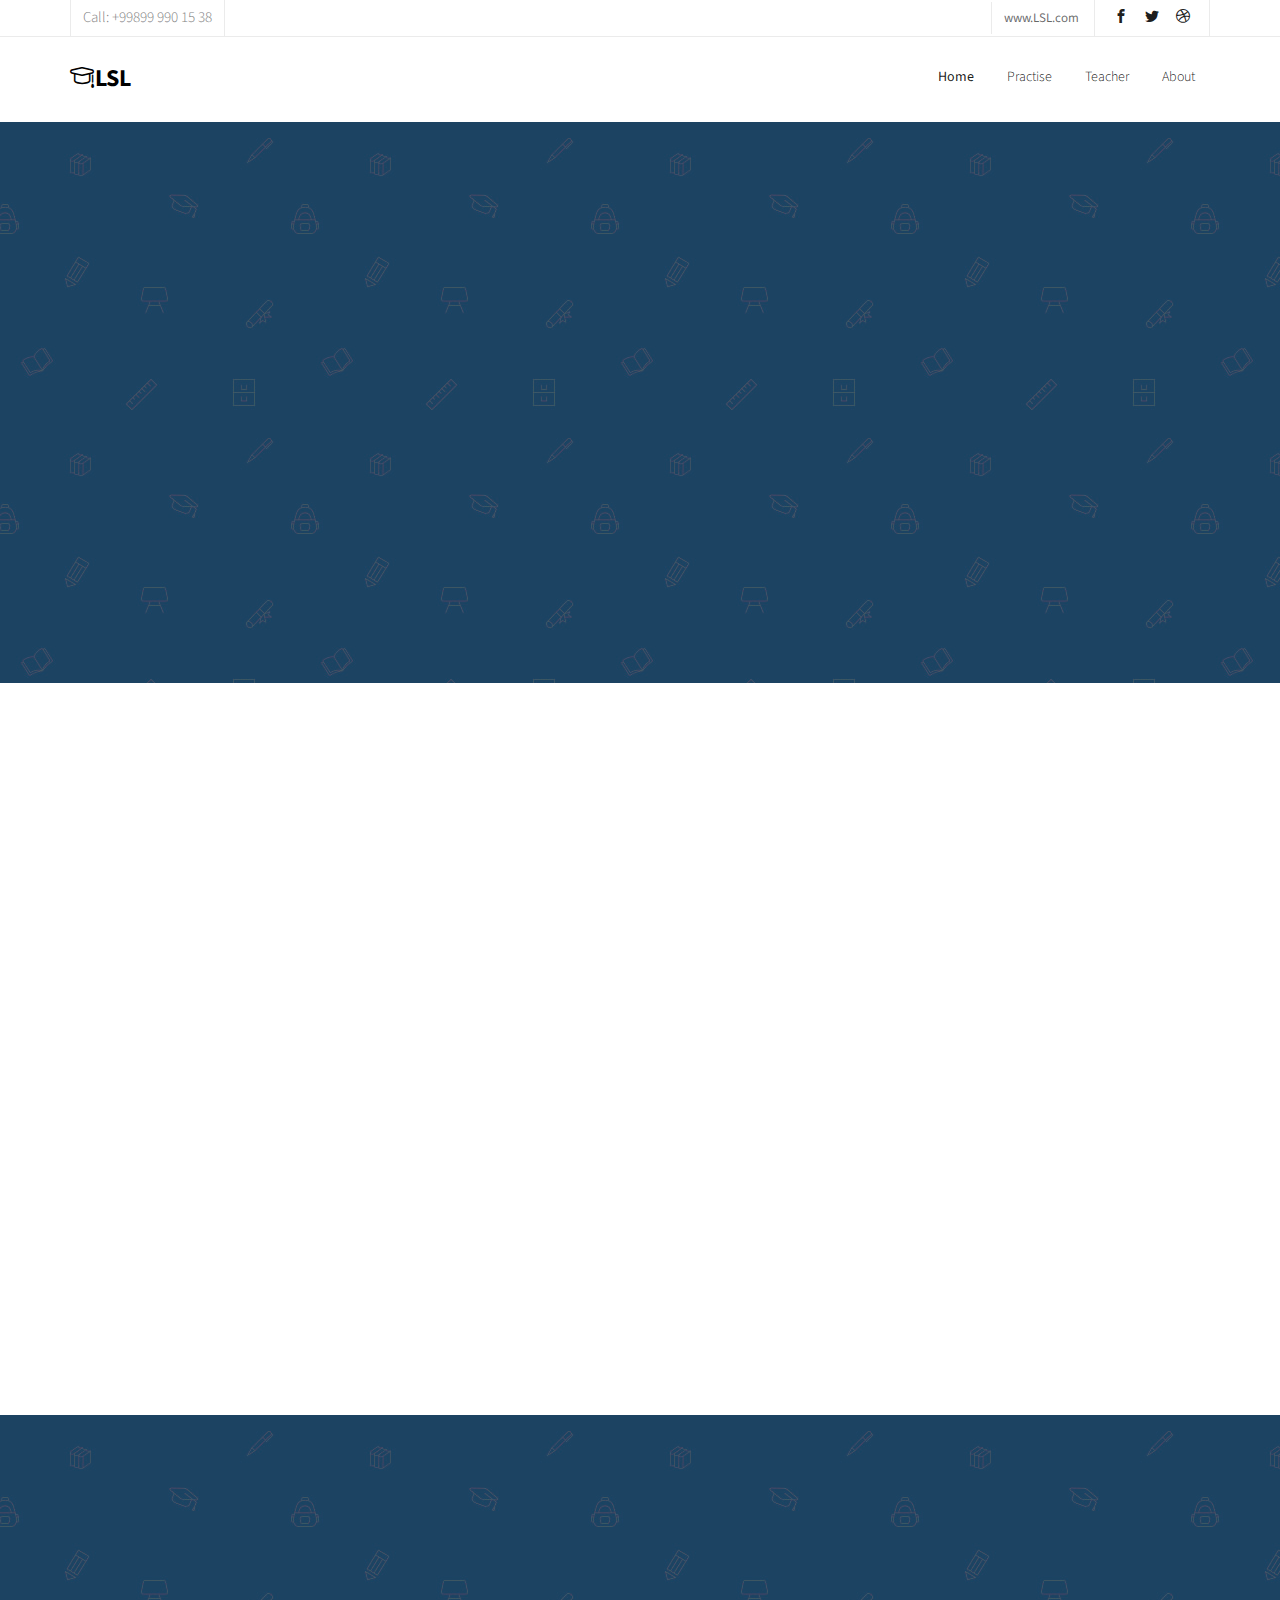
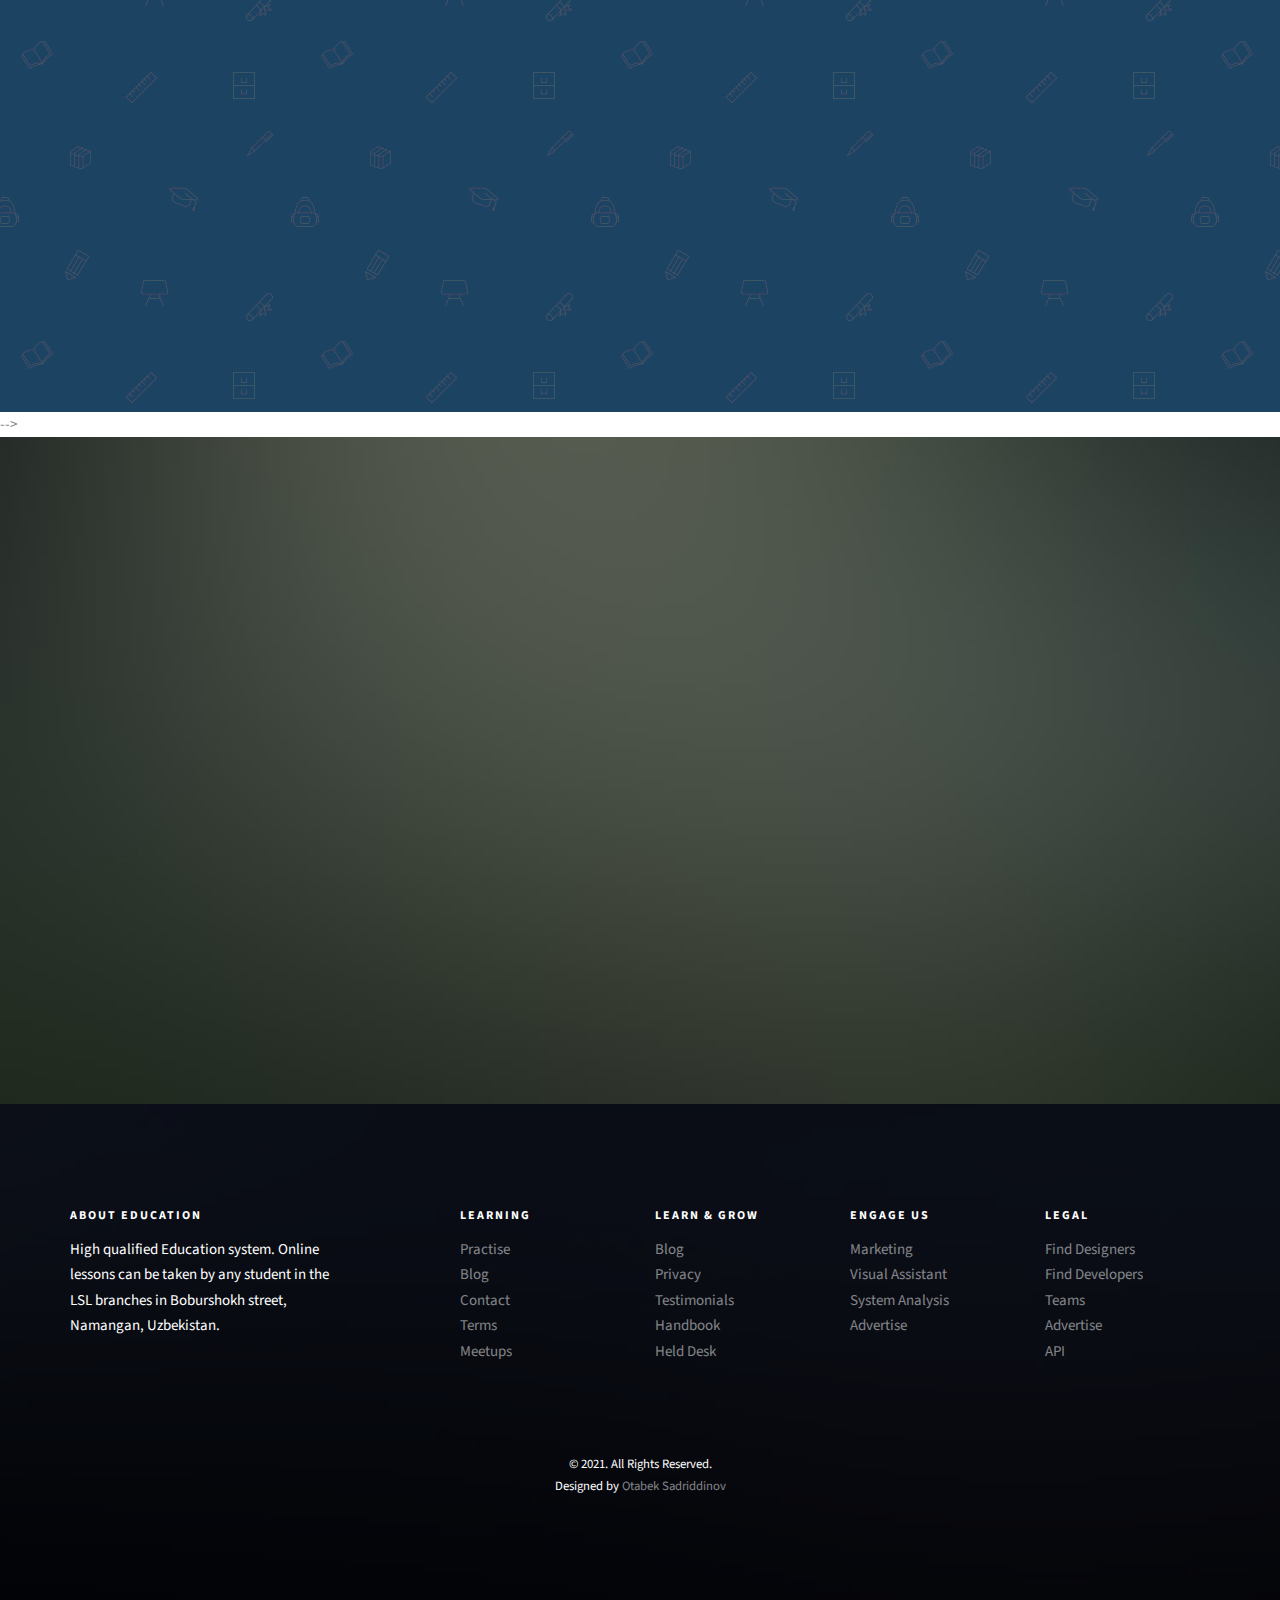
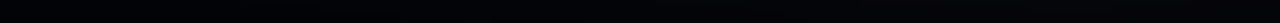
<file: index.html>
<!DOCTYPE HTML>
<html>
	<head>
	<meta charset="utf-8">
	<meta http-equiv="X-UA-Compatible" content="IE=edge">
	<title>Learning Skills Lab</title>
	<meta name="viewport" content="width=device-width, initial-scale=1">
	<meta name="description" content="Free HTML5 Website Template by freehtml5.co" />
	<meta name="keywords" content="free website templates, free html5, free template, free bootstrap, free website template, html5, css3, mobile first, responsive" />
	<meta name="author" content="freehtml5.co" />

	
	

  	<!-- Facebook and Twitter integration -->
	<meta property="og:title" content=""/>
	<meta property="og:image" content=""/>
	<meta property="og:url" content=""/>
	<meta property="og:site_name" content=""/>
	<meta property="og:description" content=""/>
	<meta name="twitter:title" content="" />
	<meta name="twitter:image" content="" />
	<meta name="twitter:url" content="" />
	<meta name="twitter:card" content="" />

	<link href="https://fonts.googleapis.com/css?family=Source+Sans+Pro:300,400,600,700" rel="stylesheet">
	<link href="https://fonts.googleapis.com/css?family=Roboto+Slab:300,400" rel="stylesheet">

	<link rel="stylesheet" href="https://cdnjs.cloudflare.com/ajax/libs/font-awesome/5.15.2/css/all.min.css"
    integrity="sha512-HK5fgLBL+xu6dm/Ii3z4xhlSUyZgTT9tuc/hSrtw6uzJOvgRr2a9jyxxT1ely+B+xFAmJKVSTbpM/CuL7qxO8w=="
    crossorigin="anonymous" />
	
	<!-- Animate.css -->
	<link rel="stylesheet" href="css/animate.css">
	<!-- Icomoon Icon Fonts-->
	<link rel="stylesheet" href="css/icomoon.css">
	<!-- Bootstrap  -->
	<link rel="stylesheet" href="css/bootstrap.css">

	<!-- Magnific Popup -->
	<link rel="stylesheet" href="css/magnific-popup.css">

	<!-- Owl Carousel  -->
	<link rel="stylesheet" href="css/owl.carousel.min.css">
	<link rel="stylesheet" href="css/owl.theme.default.min.css">

	<!-- Flexslider  -->
	<link rel="stylesheet" href="css/flexslider.css">

	<!-- Pricing -->
	<link rel="stylesheet" href="css/pricing.css">

	<!-- Theme style  -->
	<link rel="stylesheet" href="css/style.css">

	<!-- Modernizr JS -->
	<script src="js/modernizr-2.6.2.min.js"></script>
	<!-- FOR IE9 below -->
	<!--[if lt IE 9]>4
	<script src="js/respond.min.js"></script>
	<![endif]-->

	</head>
	<body>
		
	<div class="fh5co-loader"></div>
	
	<div id="page">
	<nav class="fh5co-nav" role="navigation">
		<div class="top">
			<div class="container">
				<div class="row">
					<div class="col-xs-12 text-right">
						<p class="num">www.LSL.com</p>
						<p class="site">Call: +99899 990 15 38</p>
						<ul class="fh5co-social">
							<li><a href="#"><i class="icon-facebook2"></i></a></li>
							<li><a href="#"><i class="icon-twitter2"></i></a></li>
							<li><a href="#"><i class="icon-dribbble2"></i></a></li>
							<!-- <li><a href="#"><i class="icon-github"></i></a></li> -->
						</ul>
					</div>
				</div>
			</div>
		</div>
		<div class="top-menu">
			<div class="container">
				<div class="row">
					<div class="col-xs-2">
						<div id="fh5co-logo"><a href="index.html"><i class="icon-study"></i>LSL<span></span></a></div>
					</div>
					<div class="col-xs-10 text-right menu-1">
						<ul>
							<li class="active"><a href="index.html">Home</a></li>
							<li><a href="courses.html">Practise</a></li>
							<li><a href="teacher.html">Teacher</a></li>
							<li><a href="about.html">About</a></li>
							<!-- <li><a href="pricing.html">Pricing</a></li>
							<li class="has-dropdown">
								<a href="blog.html">Blog</a>
								<ul class="dropdown">
									<li><a href="#">Web Design</a></li>
									<li><a href="#">eCommerce</a></li>
									<li><a href="#">Branding</a></li>
									<li><a href="#">API</a></li>
								</ul>
							</li>
							<li><a href="contact.html">Contact</a></li>
							<li class="btn-cta"><a href="#"><span>Login</span></a></li>
							<li class="btn-cta"><a href="#"><span>Create a Course</span></a></li> -->
						</ul>
					</div>
				</div>
				
			</div>
		</div>
	</nav>
	
	<div id="fh5co-testimonial" style="background-image: url(images/school.jpg);">
		<div class="overlay"></div>
		<div class="container">
			<div class="row animate-box">
				<div class="col-md-6 col-md-offset-3 text-center fh5co-heading">
					<h2><span>Learning Skills Lab</span></h2>
				</div>
			</div>
			<div class="row">
				<div class="col-md-10 col-md-offset-1">
					<div class="row animate-box">
						<div class="owl-carousel owl-carousel-fullwidth">
							<div class="item">
								<div class="testimony-slide active text-center">
									
									
									<blockquote>
										<p style="font-size: 30px; ">&ldquo;The Roots of  Education are Bitter, But The Fruit is Sweat&rdquo;</p>
										<p>Learn Online in Everywhere</p>
									</blockquote>
								</div>
							</div>
							<div class="item">
								<div class="testimony-slide active text-center">
									
									<blockquote>
										<p style="font-size: 30px; ">&ldquo;The Great Aim of Education is not Knowledge, But Action&rdquo;</p>
										<p>Learn Online in Everywhere</p>
									</blockquote>
								</div>
							</div>
							<div class="item">
								<div class="testimony-slide active text-center">
									
									<blockquote>
										<p style="font-size: 30px;">&ldquo;We Help You to Learn New Things&rdquo;</p>
										<br>
										
										<p>Learn Online in Everywhere</p>
									</blockquote>
								</div>
							</div>
						</div>
					</div>
				</div>
			</div>
		</div>
	</div>	<div id="fh5co-course-categories">
		<div class="container">
			<div class="row animate-box">
				<div class="col-md-6 col-md-offset-3 text-center fh5co-heading">
					<h2>Course categories</h2>
					<p>Practise Your IELTS exam here!</p>
				</div>
			</div>
			<div class="row">
				<div class="col-md-3 col-sm-6 text-center animate-box">
					<div class="services">
						<span class="icon">
							<i class="fas fa-headphones-alt"></i>
						</span>
						<div class="desc">
							<h3><a href="#">Listening</a></h3>
							<p>Learn tactics and tips of solving Listening questions and practise with official test formats.</p>
							<p>Coming Soon</p>
						</div>
					</div>
				</div>
				<div class="col-md-3 col-sm-6 text-center animate-box">
					<div class="services">
						<span class="icon">
							<i class="fas fa-book-reader"></i>
						</span>
						<div class="desc">
							<h3><a href="#">Reading</a></h3>
							<p>Learn tactics and tips of solving Reading questions and practise with official test formats.</p>
							<p>Coming Soon</p>
						</div>
					</div>
				</div>
				<div class="col-md-3 col-sm-6 text-center animate-box">
					<div class="services">
						<span class="icon">
							<i class="fas fa-user-edit"></i>
						</span>
						<div class="desc">
							<h3><a href="#">Writing</a></h3>
							<p>Learn diffirent essay question types and strategies to write good essays. Also some samples are provided.</p>
							<p>Coming Soon</p>
						</div>
					</div>
				</div>
				<div class="col-md-3 col-sm-6 text-center animate-box">
					<div class="services">
						<span class="icon">
							<i class="fas fa-microphone-alt"></i>
						</span>
						<div class="desc">
							<h3><a href="speaking.html">Speaking</a></h3>
							<p>Improve your speaking ability by practising with recently given real questions in the IELTS exam. Also some samples are provided. </p>
							<p>Start Now!</p>
						</div>
					</div>
				</div>
				<!-- <div class="col-md-3 col-sm-6 text-center animate-box">
					<div class="services">
						<span class="icon">
							<i class="icon-photo"></i>
						</span>
						<div class="desc">
							<h3><a href="#">Art &amp; Media</a></h3>
							<p>Dignissimos asperiores vitae velit veniam totam fuga molestias accusamus alias autem provident. Odit ab aliquam dolor eius.</p>
						</div>
					</div>
				</div>
				<div class="col-md-3 col-sm-6 text-center animate-box">
					<div class="services">
						<span class="icon">
							<i class="icon-home-outline"></i>
						</span>
						<div class="desc">
							<h3><a href="#">Real Estate</a></h3>
							<p>Dignissimos asperiores vitae velit veniam totam fuga molestias accusamus alias autem provident. Odit ab aliquam dolor eius.</p>
						</div>
					</div> -->
				<!-- </div>
				<div class="col-md-3 col-sm-6 text-center animate-box">
					<div class="services">
						<span class="icon">
							<i class="icon-bubble3"></i>
						</span>
						<div class="desc">
							<h3><a href="#">Language</a></h3>
							<p>Dignissimos asperiores vitae velit veniam totam fuga molestias accusamus alias autem provident. Odit ab aliquam dolor eius.</p>
						</div>
					</div>
				</div> -->
				<!-- <div class="col-md-3 col-sm-6 text-center animate-box">
					<div class="services">
						<span class="icon">
							<i class="icon-world"></i>
						</span>
						<div class="desc">
							<h3><a href="#">Web &amp; Programming</a></h3>
							<p>Dignissimos asperiores vitae velit veniam totam fuga molestias accusamus alias autem provident. Odit ab aliquam dolor eius.</p>
						</div>
					</div>
				</div> -->
			</div>
		</div>
	</div>

	<!-- <div id="fh5co-counter" class="fh5co-counters" style="background-image: url(images/img_bg_4.jpg);" data-stellar-background-ratio="0.5">
		<div class="overlay"></div>
		<div class="container">
			<div class="row">
				<div class="col-md-10 col-md-offset-1">
					<div class="row">
						<div class="col-md-3 col-sm-6 text-center animate-box">
							<span class="icon"><i class="icon-world"></i></span>
							<span class="fh5co-counter js-counter" data-from="0" data-to="3297" data-speed="5000" data-refresh-interval="50"></span>
							<span class="fh5co-counter-label">Foreign Followers</span>
						</div>
						<div class="col-md-3 col-sm-6 text-center animate-box">
							<span class="icon"><i class="icon-study"></i></span>
							<span class="fh5co-counter js-counter" data-from="0" data-to="3700" data-speed="5000" data-refresh-interval="50"></span>
							<span class="fh5co-counter-label">Students Enrolled</span>
						</div>
						<div class="col-md-3 col-sm-6 text-center animate-box">
							<span class="icon"><i class="icon-bulb"></i></span>
							<span class="fh5co-counter js-counter" data-from="0" data-to="5034" data-speed="5000" data-refresh-interval="50"></span>
							<span class="fh5co-counter-label">Classes Complete</span>
						</div>
						<div class="col-md-3 col-sm-6 text-center animate-box">
							<span class="icon"><i class="icon-head"></i></span>
							<span class="fh5co-counter js-counter" data-from="0" data-to="1080" data-speed="5000" data-refresh-interval="50"></span>
							<span class="fh5co-counter-label">Certified Teachers</span>
						</div>
					</div>
				</div>
			</div>
		</div>
	</div> -->

	<!-- <div id="fh5co-course">
		<div class="container">
			<div class="row animate-box">
				<div class="col-md-6 col-md-offset-3 text-center fh5co-heading">
					<h2>Our Course</h2>
					<p>Dignissimos asperiores vitae velit veniam totam fuga molestias accusamus alias autem provident. Odit ab aliquam dolor eius.</p>
				</div>
			</div>
			<div class="row">
				<div class="col-md-6 animate-box">
					<div class="course">
						<a href="#" class="course-img" style="background-image: url(images/project-1.jpg);">
						</a>
						<div class="desc">
							<h3><a href="#">Web Master</a></h3>
							<p>Dignissimos asperiores vitae velit veniam totam fuga molestias accusamus alias autem provident. Odit ab aliquam dolor eius molestias accusamus alias autem provident. Odit ab aliquam dolor eius.</p>
							<span><a href="#" class="btn btn-primary btn-sm btn-course">Take A Course</a></span>
						</div>
					</div>
				</div>
				<div class="col-md-6 animate-box">
					<div class="course">
						<a href="#" class="course-img" style="background-image: url(images/project-2.jpg);">
						</a>
						<div class="desc">
							<h3><a href="#">Business &amp; Accounting</a></h3>
							<p>Dignissimos asperiores vitae velit veniam totam fuga molestias accusamus alias autem provident. Odit ab aliquam dolor eius molestias accusamus alias autem provident. Odit ab aliquam dolor eius.</p>
							<span><a href="#" class="btn btn-primary btn-sm btn-course">Take A Course</a></span>
						</div>
					</div>
				</div>
				<div class="col-md-6 animate-box">
					<div class="course">
						<a href="#" class="course-img" style="background-image: url(images/project-3.jpg);">
						</a>
						<div class="desc">
							<h3><a href="#">Science &amp; Technology</a></h3>
							<p>Dignissimos asperiores vitae velit veniam totam fuga molestias accusamus alias autem provident. Odit ab aliquam dolor eius molestias accusamus alias autem provident. Odit ab aliquam dolor eius.</p>
							<span><a href="#" class="btn btn-primary btn-sm btn-course">Take A Course</a></span>
						</div>
					</div>
				</div>
				<div class="col-md-6 animate-box">
					<div class="course">
						<a href="#" class="course-img" style="background-image: url(images/project-4.jpg);">
						</a>
						<div class="desc">
							<h3><a href="#">Health &amp; Psychology</a></h3>
							<p>Dignissimos asperiores vitae velit veniam totam fuga molestias accusamus alias autem provident. Odit ab aliquam dolor eius molestias accusamus alias autem provident. Odit ab aliquam dolor eius.</p>
							<span><a href="#" class="btn btn-primary btn-sm btn-course">Take A Course</a></span>
						</div>
					</div>
				</div>
			</div>
		</div>
	</div> -->

	<div id="fh5co-testimonial" style="background-image: url(images/school.jpg);">
		<div class="overlay"></div>
		<div class="container">
			<div class="row animate-box">
				<div class="col-md-6 col-md-offset-3 text-center fh5co-heading">
					<h2><span>Testimonials</span></h2>
				</div>
			</div>
			<div class="row">
				<div class="col-md-10 col-md-offset-1">
					<div class="row animate-box">
						<div class="owl-carousel owl-carousel-fullwidth">
							<div class="item">
								<div class="testimony-slide active text-center">
									<div class="user" style="background-image: url(images/einstain.jpg);"></div>
									<span>Albert Einstein<br><small>Theoratical Physicist</small></span>
									<blockquote>
										<p>&ldquo;Imagination is more important than knowledge&rdquo;</p>
									</blockquote>
								</div>
							</div>
							<div class="item">
								<div class="testimony-slide active text-center">
									<div class="user" style="background-image: url(images/robert.jpg);"></div>
									<span>Robert Frost<br><small>American Poet</small></span>
									<blockquote>
										<p>&ldquo;Education is the ability to listen to almost anything without losing your temper or your self-confidence.&rdquo;</p>
									</blockquote>
								</div>
							</div>
							<div class="item">
								<div class="testimony-slide active text-center">
									<div class="user" style="background-image: url(images/nelson.jfif);"></div>
									<span>Nelson Mandela<br><small>President of South Africa (1994-1999)</small></span>
									<blockquote>
										<p>&ldquo;Education is the most powerful weapon which you can use to change the world.&rdquo;</p>
									</blockquote>
								</div>
							</div>
						</div>
					</div>
				</div>
			</div>
		</div>
	</div>

	<!-- <div id="fh5co-blog">
		<div class="container">
			<div class="row animate-box">
				<div class="col-md-8 col-md-offset-2 text-center fh5co-heading">
					<h2>Blog &amp; Events</h2>
					<p>Dignissimos asperiores vitae velit veniam totam fuga molestias accusamus alias autem provident. Odit ab aliquam dolor eius.</p>
				</div>
			</div>
			<div class="row row-padded-mb">
				<div class="col-md-4 animate-box">
					<div class="fh5co-event">
						<div class="date text-center"><span>15<br>Mar.</span></div>
						<h3><a href="#">USA, International Triathlon Event</a></h3>
						<p>Far far away, behind the word mountains, far from the countries Vokalia and Consonantia, there live the blind texts.</p>
						<p><a href="#">Read More</a></p>
					</div>
				</div>
				<div class="col-md-4 animate-box">
					<div class="fh5co-event">
						<div class="date text-center"><span>15<br>Mar.</span></div>
						<h3><a href="#">USA, International Triathlon Event</a></h3>
						<p>Far far away, behind the word mountains, far from the countries Vokalia and Consonantia, there live the blind texts.</p>
						<p><a href="#">Read More</a></p>
					</div>
				</div>
				<div class="col-md-4 animate-box">
					<div class="fh5co-event">
						<div class="date text-center"><span>15<br>Mar.</span></div>
						<h3><a href="#">New Device Develope by Microsoft</a></h3>
						<p>Far far away, behind the word mountains, far from the countries Vokalia and Consonantia, there live the blind texts.</p>
						<p><a href="#">Read More</a></p>
					</div>
				</div>
			</div>
			<div class="row">
				<div class="col-lg-4 col-md-4">
					<div class="fh5co-blog animate-box">
						<a href="#" class="blog-img-holder" style="background-image: url(images/project-1.jpg);"></a>
						<div class="blog-text">
							<h3><a href="#">Healty Lifestyle &amp; Living</a></h3>
							<span class="posted_on">March. 15th</span>
							<span class="comment"><a href="">21<i class="icon-speech-bubble"></i></a></span>
							<p>Far far away, behind the word mountains, far from the countries Vokalia and Consonantia, there live the blind texts.</p>
						</div> 
					</div>
				</div>
				<div class="col-lg-4 col-md-4">
					<div class="fh5co-blog animate-box">
						<a href="#" class="blog-img-holder" style="background-image: url(images/project-2.jpg);"></a>
						<div class="blog-text">
							<h3><a href="#">Healty Lifestyle &amp; Living</a></h3>
							<span class="posted_on">March. 15th</span>
							<span class="comment"><a href="">21<i class="icon-speech-bubble"></i></a></span>
							<p>Far far away, behind the word mountains, far from the countries Vokalia and Consonantia, there live the blind texts.</p>
						</div> 
					</div>
				</div>
				<div class="col-lg-4 col-md-4">
					<div class="fh5co-blog animate-box">
						<a href="#" class="blog-img-holder" style="background-image: url(images/project-3.jpg);"></a>
						<div class="blog-text">
							<h3><a href="#">Healty Lifestyle &amp; Living</a></h3>
							<span class="posted_on">March. 15th</span>
							<span class="comment"><a href="">21<i class="icon-speech-bubble"></i></a></span>
							<p>Far far away, behind the word mountains, far from the countries Vokalia and Consonantia, there live the blind texts.</p>
						</div> 
					</div>
				</div>
			</div>
		</div>
	</div> -->

	<!-- <div id="fh5co-pricing" class="fh5co-bg-section">
		<div class="container">
			<div class="row animate-box">
				<div class="col-md-6 col-md-offset-3 text-center fh5co-heading">
					<h2>Plan &amp; Pricing</h2>
					<p>Dignissimos asperiores vitae velit veniam totam fuga molestias accusamus alias autem provident. Odit ab aliquam dolor eius.</p>
				</div>
			</div>
			<div class="row">
				<div class="pricing pricing--rabten">
					<div class="col-md-4 animate-box">
						<div class="pricing__item">
							<div class="wrap-price">
								 
	                     <h3 class="pricing__title">Trial</h3> -->
	                     <!-- <p class="pricing__sentence">Single user license</p> -->
							</div>
                     <!-- <div class="pricing__price">
                        <span class="pricing__anim pricing__anim--1">
								<span class="pricing__currency">$</span>0
                        </span>
                        <span class="pricing__anim pricing__anim--2">
								<span class="pricing__period">per year</span>
                        </span>
                     </div>
                     <div class="wrap-price">
                     	<ul class="pricing__feature-list">
	                        <li class="pricing__feature">One Day Trial</li>
	                        <li class="pricing__feature">Limited Courses</li>
	                        <li class="pricing__feature">Free 3 Lessons</li>
	                        <li class="pricing__feature">No Supporter</li>
	                        <li class="pricing__feature">No Tutorial</li>
	                        <li class="pricing__feature">No Ebook</li>
	                         <li class="pricing__feature">Limited Registered User</li>
	                     </ul>
	                     <button class="pricing__action">Choose plan</button>
                     </div>
                  </div>
					</div>
					<div class="col-md-4 animate-box">
						<div class="pricing__item">
							<div class="wrap-price">
								
	                     <h3 class="pricing__title">Silver</h3>
	                    \
							</div>
                     <div class="pricing__price">
                        <span class="pricing__anim pricing__anim--1">
								<span class="pricing__currency">$</span>79
                        </span>
                        <span class="pricing__anim pricing__anim--2">
								<span class="pricing__period">per year</span>
                        </span>
                     </div>
                     <div class="wrap-price">
                     	<ul class="pricing__feature-list">
	                        <li class="pricing__feature">One Year Standard Access</li>
	                        <li class="pricing__feature">Limited Courses</li>
	                        <li class="pricing__feature">300+ Lessons</li>
	                        <li class="pricing__feature">Random Supporter</li>
	                        <li class="pricing__feature">View Only Ebook</li>
	                        <li class="pricing__feature">Standard Tutorials</li>
	                         <li class="pricing__feature">Unlimited Registered User</li>
	                     </ul>
	                     <button class="pricing__action">Choose plan</button>
                     </div>
                 </div>
					</div>
					<div class="col-md-4 animate-box">
                  <div class="pricing__item"> -->
                  	<!-- <div class="wrap-price">
                  		<!-- <div class="icon icon-home2"></div> -->
	                     <!-- <h3 class="pricing__title">Gold</h3>
	                     
							</div>
                     <div class="pricing__price">
                        <span class="pricing__anim pricing__anim--1">
								<span class="pricing__currency">$</span>499
                        </span>
                        <span class="pricing__anim pricing__anim--2">
								<span class="pricing__period">per year</span>
                        </span>
                     </div>
                     <div class="wrap-price">
                     	<ul class="pricing__feature-list">
	                        <li class="pricing__feature">Life Time Access</li>
	                        <li class="pricing__feature">Unlimited All Courses</li>
	                        <li class="pricing__feature">7000+ Lessons &amp; Growing</li>
	                        <li class="pricing__feature">Free Supporter</li>
	                        <li class="pricing__feature">Free Ebook Downloads</li>
	                        <li class="pricing__feature">Premium Tutorials</li>
	                         <li class="pricing__feature">Unlimited Registered User</li>
	                     </ul>
	                     <button class="pricing__action">Choose plan</button>
                     </div>
                  </div>
               </div>
            </div> -->
			<!-- </div>
		</div> -->
	<!-- </div> --> -->

	<div id="fh5co-register" style="background-image: url(images/img_bg_2.jpg);">
		<div class="overlay"></div>
		<div class="row">
			<div class="col-md-8 col-md-offset-2 animate-box">
				<div class="date-counter text-center">
					<h2>Get Prepared to IELTS exam with Online Preparation for Free</h2>
					<h3>By Learning Skills Lab</h3>
					<div class="simply-countdown simply-countdown-one"></div>
					<p><strong>Limited Offer, Hurry Up!</strong></p>
					<p><a href="#" class="btn btn-primary btn-lg btn-reg">Start Now!</a></p>
				</div>
			</div>
		</div>
	</div>

	<!-- <div id="fh5co-gallery" class="fh5co-bg-section">
		<div class="row text-center">
			<h2><span>Instagram Gallery</span></h2>
		</div>
		<div class="row">
			<div class="col-md-3 col-padded">
				<a href="#" class="gallery" style="background-image: url(images/project-5.jpg);"></a>
			</div>
			<div class="col-md-3 col-padded">
				<a href="#" class="gallery" style="background-image: url(images/project-2.jpg);"></a>
			</div>
			<div class="col-md-3 col-padded">
				<a href="#" class="gallery" style="background-image: url(images/project-3.jpg);"></a>
			</div>
			<div class="col-md-3 col-padded">
				<a href="#" class="gallery" style="background-image: url(images/project-4.jpg);"></a>
			</div>
		</div>
	</div> -->

	<footer id="fh5co-footer" role="contentinfo" style="background-image: url(images/img_bg_4.jpg);">
		<div class="overlay"></div>
		<div class="container">
			<div class="row row-pb-md">
				<div class="col-md-3 fh5co-widget">
					<h3>About Education</h3>
					<p>High qualified Education system. Online lessons can be taken by any student in the LSL branches in Boburshokh street, Namangan, Uzbekistan.</p>
				</div>
				<div class="col-md-2 col-sm-4 col-xs-6 col-md-push-1 fh5co-widget">
					<h3>Learning</h3>
					<ul class="fh5co-footer-links">
						<li><a href="#">Practise</a></li>
						<li><a href="#">Blog</a></li>
						<li><a href="#">Contact</a></li>
						<li><a href="#">Terms</a></li>
						<li><a href="#">Meetups</a></li>
					</ul>
				</div>

				<div class="col-md-2 col-sm-4 col-xs-6 col-md-push-1 fh5co-widget">
					<h3>Learn &amp; Grow</h3>
					<ul class="fh5co-footer-links">
						<li><a href="#">Blog</a></li>
						<li><a href="#">Privacy</a></li>
						<li><a href="#">Testimonials</a></li>
						<li><a href="#">Handbook</a></li>
						<li><a href="#">Held Desk</a></li>
					</ul>
				</div>

				<div class="col-md-2 col-sm-4 col-xs-6 col-md-push-1 fh5co-widget">
					<h3>Engage us</h3>
					<ul class="fh5co-footer-links">
						<li><a href="#">Marketing</a></li>
						<li><a href="#">Visual Assistant</a></li>
						<li><a href="#">System Analysis</a></li>
						<li><a href="#">Advertise</a></li>
					</ul>
				</div>

				<div class="col-md-2 col-sm-4 col-xs-6 col-md-push-1 fh5co-widget">
					<h3>Legal</h3>
					<ul class="fh5co-footer-links">
						<li><a href="#">Find Designers</a></li>
						<li><a href="#">Find Developers</a></li>
						<li><a href="#">Teams</a></li>
						<li><a href="#">Advertise</a></li>
						<li><a href="#">API</a></li>
					</ul>
				</div>
			</div>

			<div class="row copyright">
				<div class="col-md-12 text-center">
					<p>
						<small class="block">&copy; 2021. All Rights Reserved.</small> 
						<small class="block">Designed by <a href="#" target="_blank">Otabek Sadriddinov</small>
					</p>
				</div>
			</div>

		</div>
	</footer>
	</div>

	<div class="gototop js-top">
		<a href="#" class="js-gotop"><i class="icon-arrow-up"></i></a>
	</div>
	
	<!-- jQuery -->
	<script src="js/jquery.min.js"></script>
	<!-- jQuery Easing -->
	<script src="js/jquery.easing.1.3.js"></script>
	<!-- Bootstrap -->
	<script src="js/bootstrap.min.js"></script>
	<!-- Waypoints -->
	<script src="js/jquery.waypoints.min.js"></script>
	<!-- Stellar Parallax -->
	<script src="js/jquery.stellar.min.js"></script>
	<!-- Carousel -->
	<script src="js/owl.carousel.min.js"></script>
	<!-- Flexslider -->
	<script src="js/jquery.flexslider-min.js"></script>
	<!-- countTo -->
	<script src="js/jquery.countTo.js"></script>
	<!-- Magnific Popup -->
	<script src="js/jquery.magnific-popup.min.js"></script>
	<script src="js/magnific-popup-options.js"></script>
	<!-- Count Down -->
	<script src="js/simplyCountdown.js"></script>
	<!-- Main -->
	<script src="js/main.js"></script>
	<script>
    var d = new Date(new Date().getTime() + 1000 * 120 * 120 * 2000);

    // default example
    simplyCountdown('.simply-countdown-one', {
        year: d.getFullYear(),
        month: d.getMonth() + 1,
        day: d.getDate()
    });

    //jQuery example
    $('#simply-countdown-losange').simplyCountdown({
        year: d.getFullYear(),
        month: d.getMonth() + 1,
        day: d.getDate(),
        enableUtc: false
    });
	</script>
	</body>
</html>
</file>
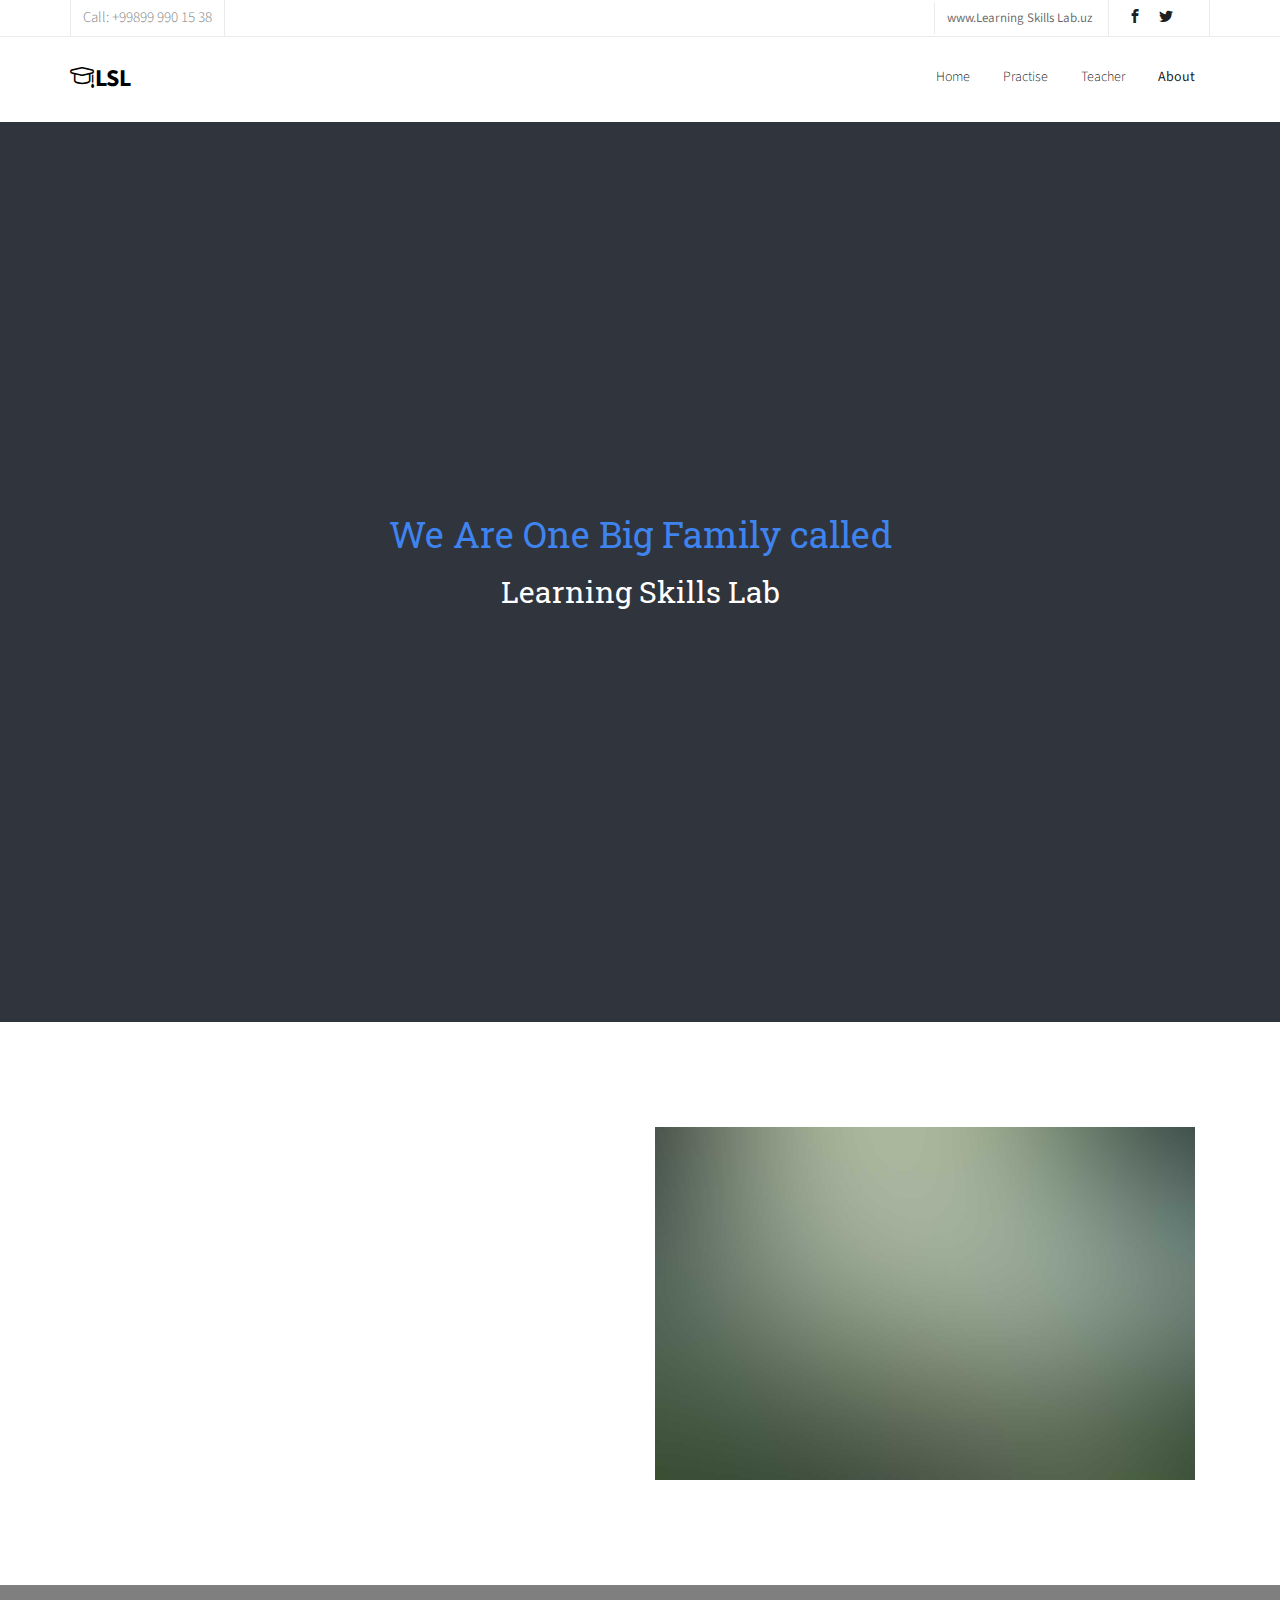
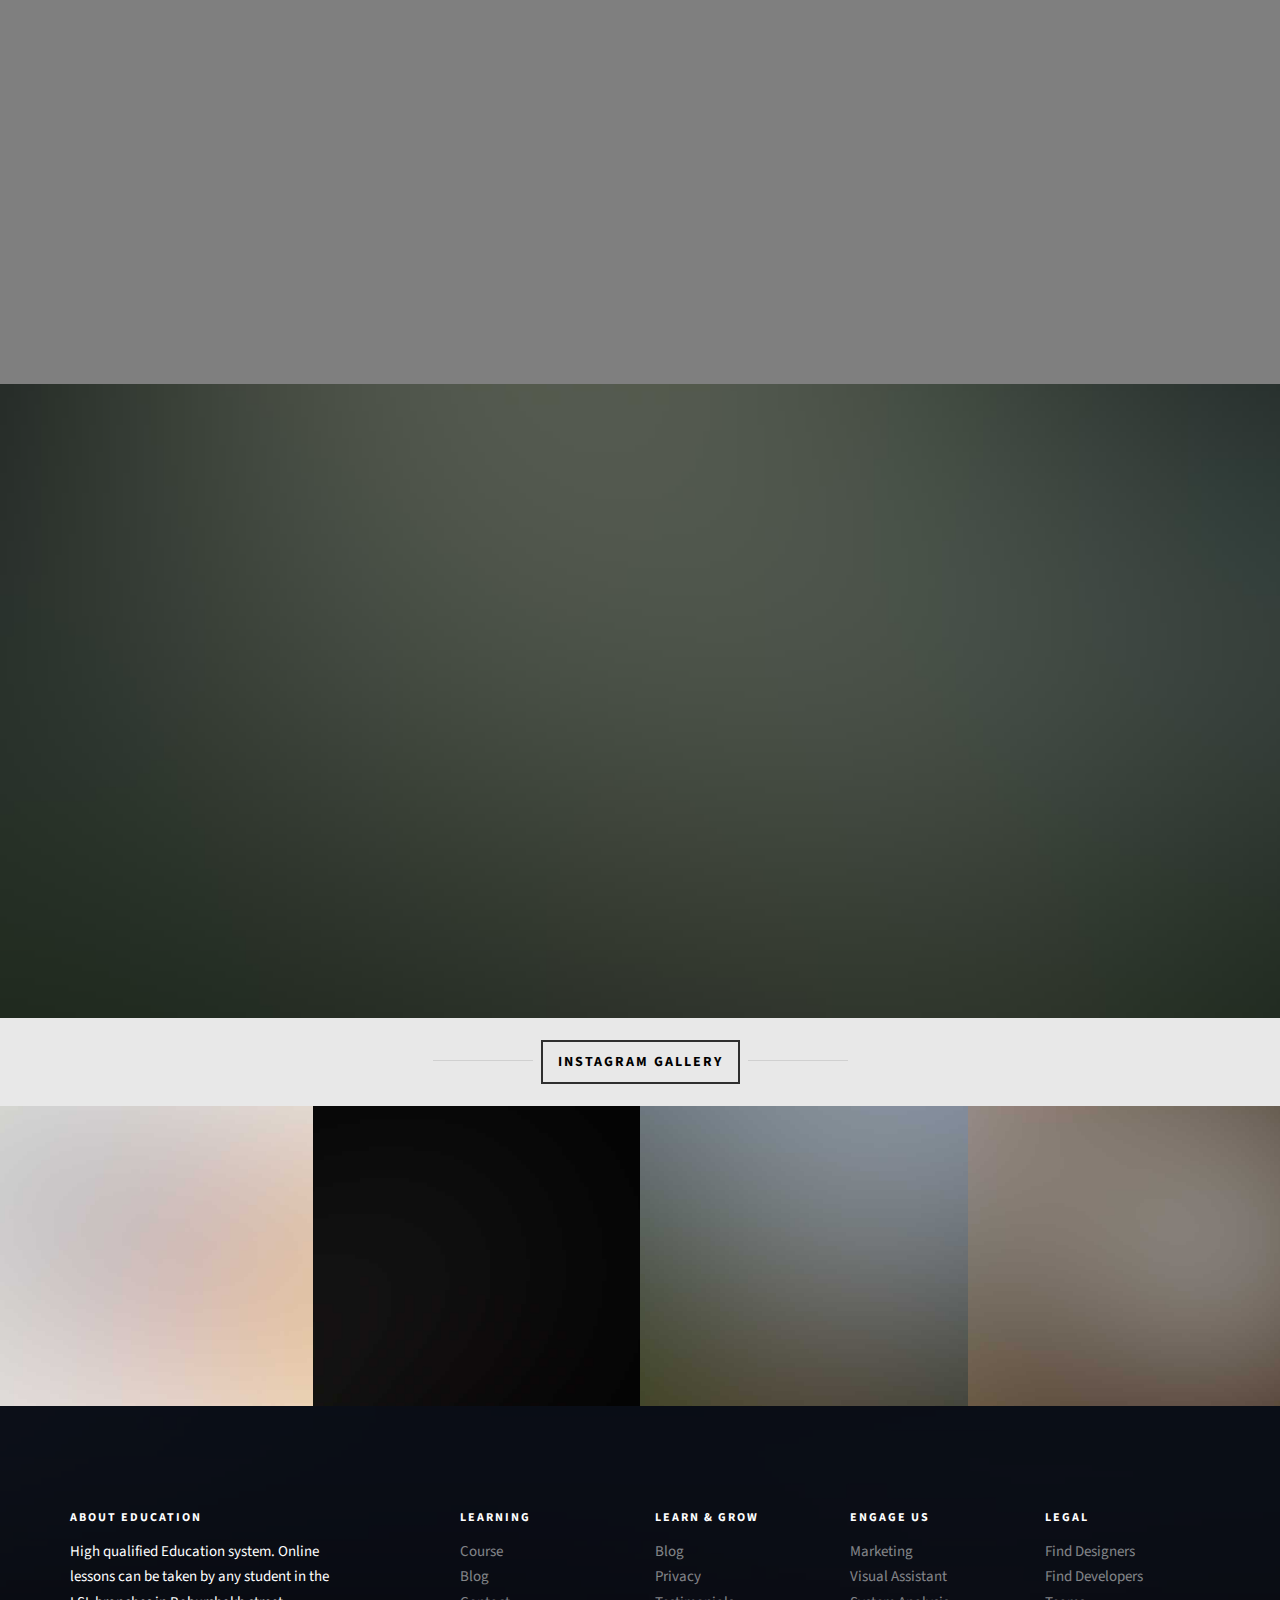
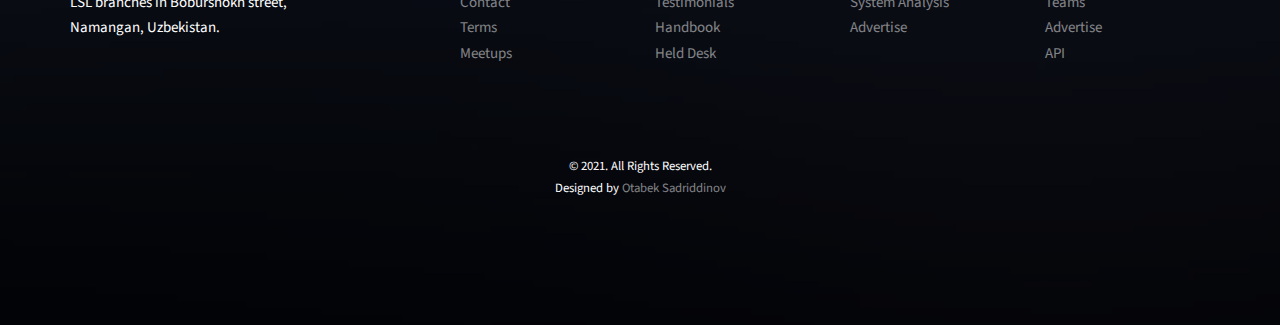
<file: about.html>
<!DOCTYPE HTML>
<html>
	<head>
	<meta charset="utf-8">
	<meta http-equiv="X-UA-Compatible" content="IE=edge">
	<title>About LSL</title>
	<meta name="viewport" content="width=device-width, initial-scale=1">
	<meta name="description" content="Learning Skills Lab" />
	<meta name="keywords" content="IELTS, ielts, British council, idp, british council, lsl, lsl uz, lsl practise, lsl namangan, education, lsl education center, ielts namangan, ielts uzbekistan, writing, ielts writing, speaking, ielts speaking, about lsl, otabek sadriddinov, " />
	<meta name="Learning Skills Lab" content="About Us learningskillslab.uz" />

	

  	<!-- Facebook and Twitter integration -->
	<meta property="og:title" content=""/>
	<meta property="og:image" content=""/>
	<meta property="og:url" content=""/>
	<meta property="og:site_name" content=""/>
	<meta property="og:description" content=""/>
	<meta name="twitter:title" content="" />
	<meta name="twitter:image" content="" />
	<meta name="twitter:url" content="" />
	<meta name="twitter:card" content="" />

	<link href="https://fonts.googleapis.com/css?family=Source+Sans+Pro:300,400,600,700" rel="stylesheet">
	<link href="https://fonts.googleapis.com/css?family=Roboto+Slab:300,400" rel="stylesheet">
	
	<!-- Animate.css -->
	<link rel="stylesheet" href="css/animate.css">
	<!-- Icomoon Icon Fonts-->
	<link rel="stylesheet" href="css/icomoon.css">
	<!-- Bootstrap  -->
	<link rel="stylesheet" href="css/bootstrap.css">

	<!-- Magnific Popup -->
	<link rel="stylesheet" href="css/magnific-popup.css">

	<!-- Owl Carousel  -->
	<link rel="stylesheet" href="css/owl.carousel.min.css">
	<link rel="stylesheet" href="css/owl.theme.default.min.css">

	<!-- Flexslider  -->
	<link rel="stylesheet" href="css/flexslider.css">

	<!-- Pricing -->
	<link rel="stylesheet" href="css/pricing.css">

	<!-- Theme style  -->
	<link rel="stylesheet" href="css/style.css">

	<!-- Modernizr JS -->
	<script src="js/modernizr-2.6.2.min.js"></script>
	<!-- FOR IE9 below -->
	<!--[if lt IE 9]>
	<script src="js/respond.min.js"></script>
	<![endif]-->

	</head>
	<body>
		
	<div class="fh5co-loader"></div>
	
	<div id="page">
	<nav class="fh5co-nav" role="navigation">
		<div class="top">
			<div class="container">
				<div class="row">
					<div class="col-xs-12 text-right">
						<p class="num">www.Learning Skills Lab.uz</p>
						<p class="site">Call: +99899 990 15 38</p>
						<ul class="fh5co-social">
							<li><a href="#"><i class="icon-facebook2"></i></a></li>
							<li><a href="#"><i class="icon-twitter2"></i></a></li>
							<li><a href="https://t.me/NamanganLSL"><i class="fab fa-telegram"></i></a></li>
							
						</ul>
					</div>
				</div>
			</div>
		</div>
		<div class="top-menu">
			<div class="container">
				<div class="row">
					<div class="col-xs-2">
						<div id="fh5co-logo"><a href="index.html"><i class="icon-study"></i>LSL<span></span></a></div>
					</div>
					<div class="col-xs-10 text-right menu-1">
						<ul>
							<li><a href="index.html">Home</a></li>
							<li><a href="courses.html">Practise</a></li>
							<li><a href="teacher.html">Teacher</a></li>
							<li class="active"><a href="about.html">About</a></li>
							<!-- <li><a href="pricing.html">Pricing</a></li> -->
							<!-- <li class="has-dropdown"> -->
								<!-- <a href="blog.html">Blog</a> -->
								<!-- <ul class="dropdown">
									<li><a href="#">Web Design</a></li>
									<li><a href="#">eCommerce</a></li>
									<li><a href="#">Branding</a></li>
									<li><a href="#">API</a></li>
								</ul> -->
							<!-- </li>
							<li><a href="contact.html">Contact</a></li>
							<li class="btn-cta"><a href="#"><span>Login</span></a></li>
							<li class="btn-cta"><a href="#"><span>Create a Course</span></a></li> -->
						</ul>
					</div>
				</div>
				
			</div>
		</div>
	</nav>
	
	<div style="background-color: #2f343d; width: 100%; height: 100vh; align-items: center;" class="content_display_about">
		<div style="align-items: center; height: 100vh; width: 100%; display: flex; justify-content: center; flex-direction: column; " class="content_about">
			<center><h1 style="color: #3F83EF; transition: 0.5s;">We Are One Big Family called </h1></center>
			<center><h2 style="color: #fff; transition: 1s;">Learning Skills Lab</h2></center>
		</div>
	</div>

	<div id="fh5co-about">
		<div class="container">
			<div class="col-md-6 animate-box">
				<span style=" transition: 0.5s; ">About Our Education center</span>
				<h2  >Welcome to LSL Website</h2>
				<p >Learning Skills Lab has been influential non-governmental  private education center in teaching English since it was founded in 2016.</p>
				<p >LSL is at the frontier of academic and intelectual discovery. Those who venture here to learn, research, teach, work, and grow - join over a half decade of students and tutors in pursuit of knowledge, quality and better future.</p>
				<p >LSL family is more than home for those determined to be successful.</p>
				<p >We don't Teach but We Guide and Nurture You !</p>
			</div>
			<div class="col-md-6">
				<img class="img-responsive" src="images/img_bg_2.jpg" alt="Free HTML5 Bootstrap Template">
			</div>
		</div>
	</div>

	<div id="fh5co-counter" class="fh5co-counters" style="background-image: url(images/img_bg_4.jpg);" data-stellar-background-ratio="0.5">
		<div class="overlay"></div>
		<div class="container">
			<div class="row">
				<div class="col-md-10 col-md-offset-1">
					<div class="row">
						<div class="col-md-3 col-sm-6 text-center animate-box">
							<span class="icon"><i class="icon-world"></i></span>
							<span class="fh5co-counter js-counter" data-from="0" data-to="319" data-speed="5000" data-refresh-interval="50"></span>
							<span class="fh5co-counter-label">Foreign Followers</span>
						</div>
						<div class="col-md-3 col-sm-6 text-center animate-box">
							<span class="icon"><i class="icon-study"></i></span>
							<span class="fh5co-counter js-counter" data-from="0" data-to="10579" data-speed="5000" data-refresh-interval="50"></span>
							<span class="fh5co-counter-label">Students Enrolled</span>
						</div>
						<div class="col-md-3 col-sm-6 text-center animate-box">
							<span class="icon"><i class="icon-bulb"></i></span>
							<span class="fh5co-counter js-counter" data-from="0" data-to="5034" data-speed="5000" data-refresh-interval="50"></span>
							<span class="fh5co-counter-label">Classes Complete</span>
						</div>
						<div class="col-md-3 col-sm-6 text-center animate-box">
							<span class="icon"><i class="icon-head"></i></span>
							<span class="fh5co-counter js-counter" data-from="0" data-to="578" data-speed="5000" data-refresh-interval="50"></span>
							<span class="fh5co-counter-label">Certified Teachers</span>
						</div>
					</div>
				</div>
			</div>
		</div>
	</div>

	

	<div id="fh5co-register" style="background-image: url(images/img_bg_2.jpg);">
		<div class="overlay"></div>
		<div class="row">
			<div class="col-md-8 col-md-offset-2 animate-box">
				<div class="date-counter text-center">
					<h2>Get prepared to IELTS exam with Online Courses for Free</h2>
					<h3>By Learning Skills Lab</h3>
					<div class="simply-countdown simply-countdown-one"></div>
					<p><strong>Limited Offer, Hurry Up!</strong></p>
					<p><a href="#" class="btn btn-primary btn-lg btn-reg">Start Now!</a></p>
				</div>
			</div>
		</div>
	</div>

	<div id="fh5co-gallery" class="fh5co-bg-section">
		<div class="row text-center">
			<h2><span>Instagram Gallery</span></h2>
		</div>
		<div class="row">
			<div class="col-md-3 col-padded">
				<a href="#" class="gallery" style="background-image: url(images/project-5.jpg);"></a>
			</div>
			<div class="col-md-3 col-padded">
				<a href="#" class="gallery" style="background-image: url(images/project-2.jpg);"></a>
			</div>
			<div class="col-md-3 col-padded">
				<a href="#" class="gallery" style="background-image: url(images/project-3.jpg);"></a>
			</div>
			<div class="col-md-3 col-padded">
				<a href="#" class="gallery" style="background-image: url(images/project-4.jpg);"></a>
			</div>
		</div>
	</div>

	<footer id="fh5co-footer" role="contentinfo" style="background-image: url(images/img_bg_4.jpg);">
		<div class="overlay"></div>
		<div class="container">
			<div class="row row-pb-md">
				<div class="col-md-3 fh5co-widget">
					<h3>About Education</h3>
					<p>High qualified Education system. Online lessons can be taken by any student in the LSL branches in Boburshokh street, Namangan, Uzbekistan.</p>
				</div>
				<div class="col-md-2 col-sm-4 col-xs-6 col-md-push-1 fh5co-widget">
					<h3>Learning</h3>
					<ul class="fh5co-footer-links">
						<li><a href="#">Course</a></li>
						<li><a href="#">Blog</a></li>
						<li><a href="#">Contact</a></li>
						<li><a href="#">Terms</a></li>
						<li><a href="#">Meetups</a></li>
					</ul>
				</div>

				<div class="col-md-2 col-sm-4 col-xs-6 col-md-push-1 fh5co-widget">
					<h3>Learn &amp; Grow</h3>
					<ul class="fh5co-footer-links">
						<li><a href="#">Blog</a></li>
						<li><a href="#">Privacy</a></li>
						<li><a href="#">Testimonials</a></li>
						<li><a href="#">Handbook</a></li>
						<li><a href="#">Held Desk</a></li>
					</ul>
				</div>

				<div class="col-md-2 col-sm-4 col-xs-6 col-md-push-1 fh5co-widget">
					<h3>Engage us</h3>
					<ul class="fh5co-footer-links">
						<li><a href="#">Marketing</a></li>
						<li><a href="#">Visual Assistant</a></li>
						<li><a href="#">System Analysis</a></li>
						<li><a href="#">Advertise</a></li>
					</ul>
				</div>

				<div class="col-md-2 col-sm-4 col-xs-6 col-md-push-1 fh5co-widget">
					<h3>Legal</h3>
					<ul class="fh5co-footer-links">
						<li><a href="#">Find Designers</a></li>
						<li><a href="#">Find Developers</a></li>
						<li><a href="#">Teams</a></li>
						<li><a href="#">Advertise</a></li>
						<li><a href="#">API</a></li>
					</ul>
				</div>
			</div>

			<div class="row copyright">
				<div class="col-md-12 text-center">
					<p>
						<small class="block">&copy; 2021. All Rights Reserved.</small> 
						<small class="block">Designed by <a href="#" target="_blank">Otabek Sadriddinov</a></small>
					</p>
				</div>
			</div>

		</div>
	</footer>
	</div>

	<div class="gototop js-top">
		<a href="#" class="js-gotop"><i class="icon-arrow-up"></i></a>
	</div>
	
	<!-- jQuery -->
	<script src="js/jquery.min.js"></script>
	<!-- jQuery Easing -->
	<script src="js/jquery.easing.1.3.js"></script>
	<!-- Bootstrap -->
	<script src="js/bootstrap.min.js"></script>
	<!-- Waypoints -->
	<script src="js/jquery.waypoints.min.js"></script>
	<!-- Stellar Parallax -->
	<script src="js/jquery.stellar.min.js"></script>
	<!-- Carousel -->
	<script src="js/owl.carousel.min.js"></script>
	<!-- Flexslider -->
	<script src="js/jquery.flexslider-min.js"></script>
	<!-- countTo -->
	<script src="js/jquery.countTo.js"></script>
	<!-- Magnific Popup -->
	<script src="js/jquery.magnific-popup.min.js"></script>
	<script src="js/magnific-popup-options.js"></script>
	<!-- Count Down -->
	<script src="js/simplyCountdown.js"></script>
	<!-- Main -->
	<script src="js/main.js"></script>
	<script>
    var d = new Date(new Date().getTime() + 1000 * 120 * 120 * 2000);

    // default example
    simplyCountdown('.simply-countdown-one', {
        year: d.getFullYear(),
        month: d.getMonth() + 1,
        day: d.getDate()
    });

    //jQuery example
    $('#simply-countdown-losange').simplyCountdown({
        year: d.getFullYear(),
        month: d.getMonth() + 1,
        day: d.getDate(),
        enableUtc: false
    });
	</script>
	</body>
</html>
</file>
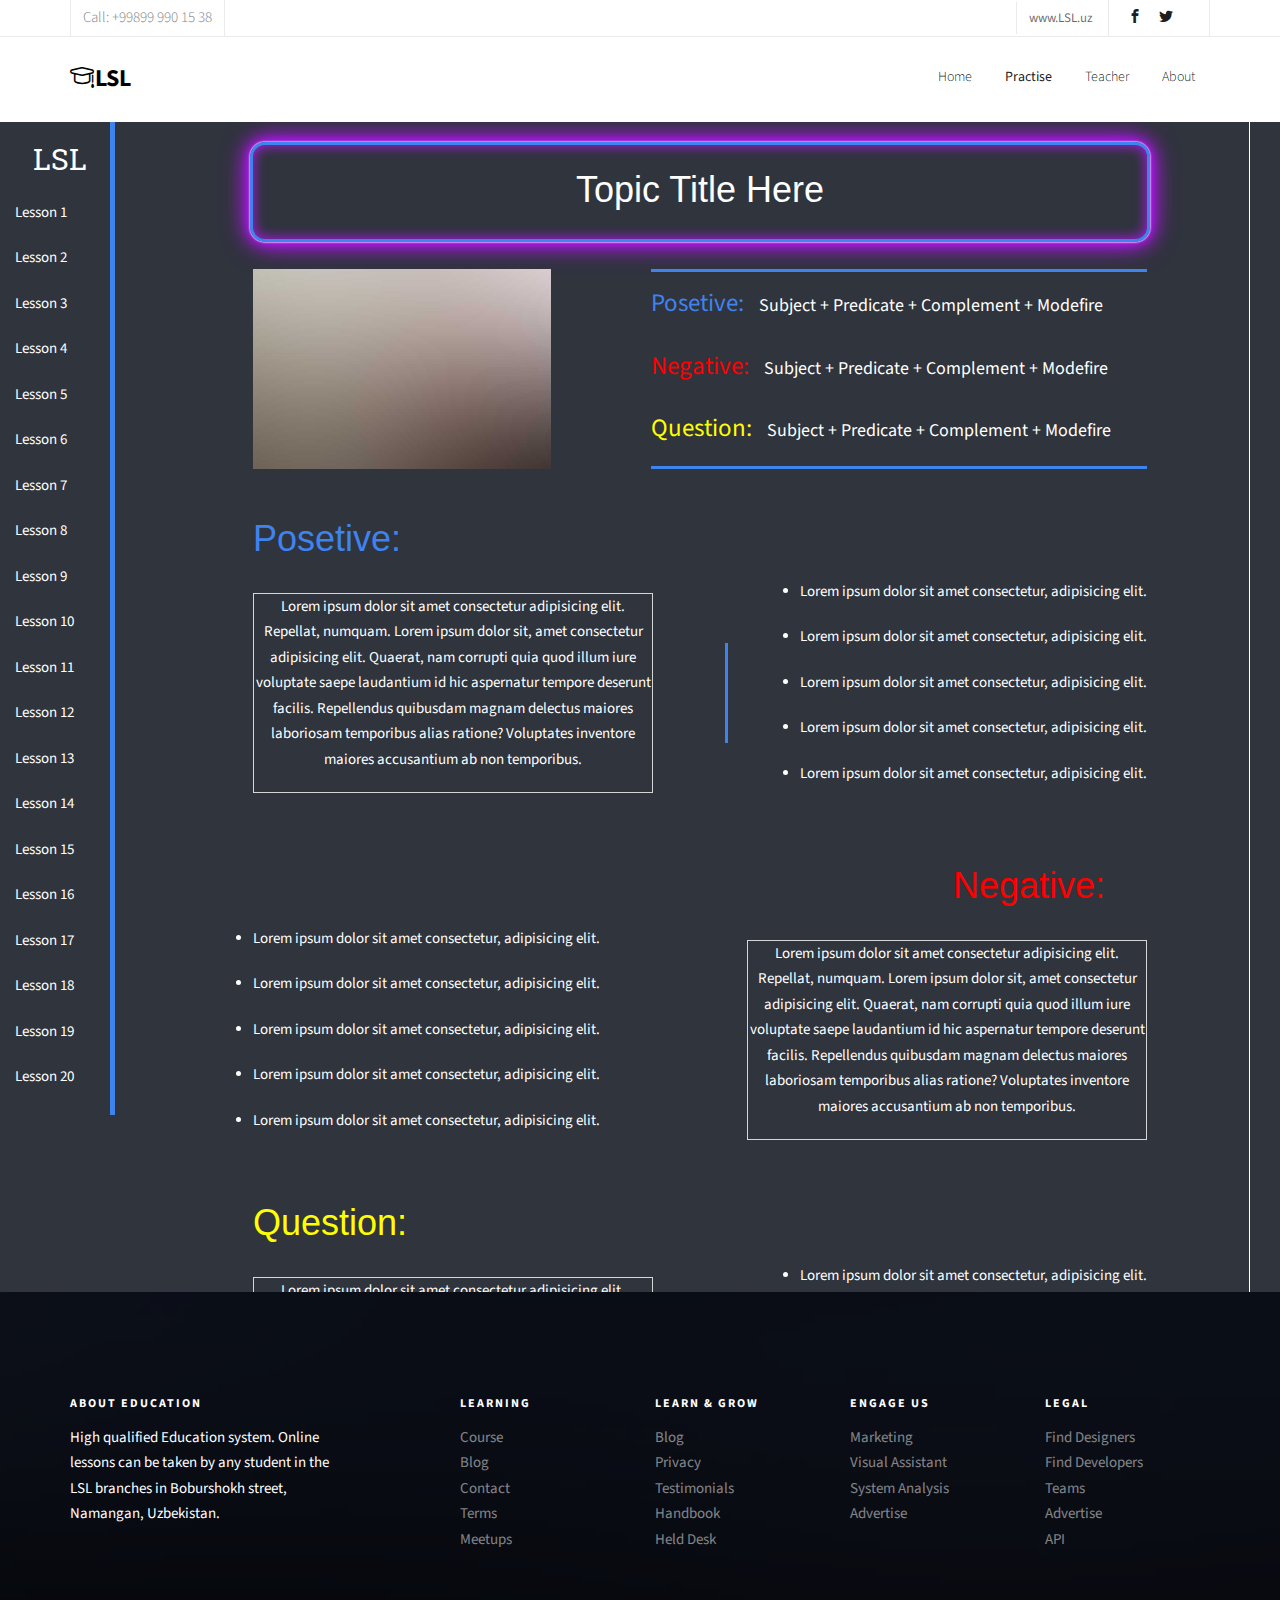
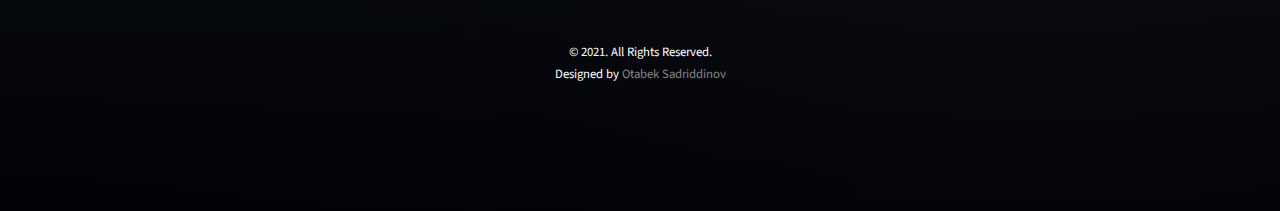
<file: beginner_lesson.html>
<!DOCTYPE HTML>
<html>

<head>
	<meta charset="utf-8">
	<meta http-equiv="X-UA-Compatible" content="IE=edge">
	<title>LSL Courses</title>
	<meta name="viewport" content="width=device-width, initial-scale=1">
	<meta name="description" content="Free HTML5 Website Template by freehtml5.co" />
	<meta name="keywords"
		content="free website templates, free html5, free template, free bootstrap, free website template, html5, css3, mobile first, responsive" />
	<meta name="author" content="freehtml5.co" />


	<!-- Facebook and Twitter integration -->
	<meta property="og:title" content="" />
	<meta property="og:image" content="" />
	<meta property="og:url" content="" />
	<meta property="og:site_name" content="" />
	<meta property="og:description" content="" />
	<meta name="twitter:title" content="" />
	<meta name="twitter:image" content="" />
	<meta name="twitter:url" content="" />
	<meta name="twitter:card" content="" />

	<link href="https://fonts.googleapis.com/css?family=Source+Sans+Pro:300,400,600,700" rel="stylesheet">
	<link href="https://fonts.googleapis.com/css?family=Roboto+Slab:300,400" rel="stylesheet">

	<link rel="stylesheet" href="https://pro.fontawesome.com/releases/v5.10.0/css/all.css"
		integrity="sha384-AYmEC3Yw5cVb3ZcuHtOA93w35dYTsvhLPVnYs9eStHfGJvOvKxVfELGroGkvsg+p" crossorigin="anonymous" />


	<link rel="stylesheet" href="/css/lesson.css">

	<!-- Animate.css -->
	<link rel="stylesheet" href="css/animate.css">
	<!-- Icomoon Icon Fonts-->
	<link rel="stylesheet" href="css/icomoon.css">
	<!-- Bootstrap  -->
	<link rel="stylesheet" href="css/bootstrap.css">

	<!-- Magnific Popup -->
	<link rel="stylesheet" href="css/magnific-popup.css">

	<!-- Owl Carousel  -->
	<link rel="stylesheet" href="css/owl.carousel.min.css">
	<link rel="stylesheet" href="css/owl.theme.default.min.css">

	<!-- Flexslider  -->
	<link rel="stylesheet" href="css/flexslider.css">

	<!-- Pricing -->
	<link rel="stylesheet" href="css/pricing.css">

	<!-- Theme style  -->
	<link rel="stylesheet" href="css/style.css">

	<!-- Modernizr JS -->
	<script src="js/modernizr-2.6.2.min.js"></script>
	<!-- FOR IE9 below -->
	<!--[if lt IE 9]>
	<script src="js/respond.min.js"></script>
	<![endif]-->

</head>

<body>

	

	<div style=" background-color: #fff" id="page">
		<nav class="fh5co-nav" role="navigation">
			<div class="top">
				<div class="container">
					<div class="row">
						<div class="col-xs-12 text-right">
							<p class="num">www.LSL.uz</p>
							<p class="site">Call: +99899 990 15 38</p>
							<ul class="fh5co-social">
								<li><a href="#"><i class="icon-facebook2"></i></a></li>
								<li><a href="#"><i class="icon-twitter2"></i></a></li>
								<li><a href="https://t.me/NamanganLSL"><i class="fab fa-telegram"></i></a></li>

							</ul>
						</div>
					</div>
				</div>
			</div>
			<div class="top-menu">
				<div class="container">
					<div class="row">
						<div class="col-xs-2">
							<div id="fh5co-logo"><a href="index.html"><i class="icon-study"></i>LSL<span></span></a>
							</div>
						</div>
						<div class="col-xs-10 text-right menu-1">
							<ul>
								<li><a href="index.html">Home</a></li>
								<li class="active"><a href="courses.html">Practise</a></li>
								<li><a href="teacher.html">Teacher</a></li>
								<li><a href="about.html">About</a></li>
								
						
							</ul>
						</div>
					</div>

				</div>
			</div>
		</nav>

	</div>
        <div class="lesson_container">
            <div class="lesson_items">
				<div class="sidebar_grammer">

					<ul class="sidebar__collection">
	
						<center>
							<h2>LSL</h2>
						</center>
	
						<li class="collection Item1">Lesson 1</li>
						<li class="collection Item2">Lesson 2</li>
						<li class="collection Item3">Lesson 3</li>
						<li class="collection Item4">Lesson 4</li>
						<li class="collection Item5">Lesson 5</li>
						<li class="collection Item6">Lesson 6</li>
						<li class="collection Item7">Lesson 7</li>
						<li class="collection Item8">Lesson 8</li>
						<li class="collection Item8">Lesson 9</li>
						<li class="collection Item8">Lesson 10</li>
						<li class="collection Item8">Lesson 11</li>
						<li class="collection Item8">Lesson 12</li>
						<li class="collection Item8">Lesson 13</li>
						<li class="collection Item8">Lesson 14</li>
						<li class="collection Item8">Lesson 15</li>
						<li class="collection Item8">Lesson 16</li>
						<li class="collection Item8">Lesson 17</li>
						<li class="collection Item8">Lesson 18</li>
						<li class="collection Item8">Lesson 19</li>
						<li class="collection Item8">Lesson 20</li>
						
					</ul>
	
	
	
	
				</div>
			</div>
            <div class="main_grammar">
				<div class="topic_title">
					<center><h1>Topic Title Here</h1></center>
					<div class="topic_description_container">
						<div class="topic_intro">
							<img src="/images/project-8.jpg">
						<div class="topic_decription">
							<p class="posetive"> Posetive: <span>Subject + Predicate + Complement + Modefire</span></p>
							<p class="negative">Negative: <span>Subject + Predicate + Complement + Modefire</span></p>
							<p class="question">Question: <span>Subject + Predicate + Complement + Modefire</span></p>
						</div>
						</div>

						<div class="rules_examples">
							<div class="rules_title">
								<h1>Posetive:</h1></div>

								<div class="rules_examples_display">
									<div class="rules">
										<p>Lorem ipsum dolor sit amet consectetur adipisicing elit. Repellat, numquam. Lorem ipsum dolor sit, amet consectetur adipisicing elit. Quaerat, nam corrupti quia quod illum iure voluptate saepe laudantium id hic aspernatur tempore deserunt facilis. Repellendus quibusdam magnam delectus maiores laboriosam temporibus alias ratione? Voluptates inventore maiores accusantium ab non temporibus.</p>
	
									</div>

									<div class="line"></div>
								
								<div class="examples">
									<ul>
										<li><p>Lorem ipsum dolor sit amet consectetur, adipisicing elit.</p></li>
										<li><p>Lorem ipsum dolor sit amet consectetur, adipisicing elit.</p></li>
										<li><p>Lorem ipsum dolor sit amet consectetur, adipisicing elit.</p></li>
										<li><p>Lorem ipsum dolor sit amet consectetur, adipisicing elit.</p></li>
										<li><p>Lorem ipsum dolor sit amet consectetur, adipisicing elit.</p></li>

									</ul>
								</div>
								</div>
								
						</div>

						
						<div class="negative_rules_examples">
							<div class="negative_rules_title">
								<h1>Negative:</h1></div>

							<div class="negative_example_display">
								<div class="negative_examples">
									<ul>
										<li><p>Lorem ipsum dolor sit amet consectetur, adipisicing elit.</p></li>
										<li><p>Lorem ipsum dolor sit amet consectetur, adipisicing elit.</p></li>
										<li><p>Lorem ipsum dolor sit amet consectetur, adipisicing elit.</p></li>
										<li><p>Lorem ipsum dolor sit amet consectetur, adipisicing elit.</p></li>
										<li><p>Lorem ipsum dolor sit amet consectetur, adipisicing elit.</p></li>
		
									</ul>
								</div>
								
	
								<div class="negative_rules">
									<p>Lorem ipsum dolor sit amet consectetur adipisicing elit. Repellat, numquam. Lorem ipsum dolor sit, amet consectetur adipisicing elit. Quaerat, nam corrupti quia quod illum iure voluptate saepe laudantium id hic aspernatur tempore deserunt facilis. Repellendus quibusdam magnam delectus maiores laboriosam temporibus alias ratione? Voluptates inventore maiores accusantium ab non temporibus.</p>
	
								</div>
							</div>

							
						
					
						</div>

						<div class="rules_examples">
							<div class="rules_title">
								<h1 style="color: yellow;">Question:</h1></div>

								<div class="rules_examples_display">
									<div class="rules">
										<p>Lorem ipsum dolor sit amet consectetur adipisicing elit. Repellat, numquam. Lorem ipsum dolor sit, amet consectetur adipisicing elit. Quaerat, nam corrupti quia quod illum iure voluptate saepe laudantium id hic aspernatur tempore deserunt facilis. Repellendus quibusdam magnam delectus maiores laboriosam temporibus alias ratione? Voluptates inventore maiores accusantium ab non temporibus.</p>
	
									</div>

									<div class="line"></div>
								
								<div class="examples">
									<ul>
										<li><p>Lorem ipsum dolor sit amet consectetur, adipisicing elit.</p></li>
										<li><p>Lorem ipsum dolor sit amet consectetur, adipisicing elit.</p></li>
										<li><p>Lorem ipsum dolor sit amet consectetur, adipisicing elit.</p></li>
										<li><p>Lorem ipsum dolor sit amet consectetur, adipisicing elit.</p></li>
										<li><p>Lorem ipsum dolor sit amet consectetur, adipisicing elit.</p></li>

									</ul>
								</div>
								</div>
								
						</div>

						<div class="row_line"></div>
						
						</div>
						<div class="socials">
							<button class="previous_button"><p> <span>← </span>Previous</p></button>
							<div class="container_svg">
								<div class="icon heart">
									<svg viewBox="-5 -28 521.001 512" xmlns="http://www.w3.org/2000/svg"><path d="m256 455.515625c-7.289062 0-14.316406-2.640625-19.792969-7.4375-20.683593-18.085937-40.625-35.082031-58.21875-50.074219l-.089843-.078125c-51.582032-43.957031-96.125-81.917969-127.117188-119.3125-34.644531-41.804687-50.78125-81.441406-50.78125-124.742187 0-42.070313 14.425781-80.882813 40.617188-109.292969 26.503906-28.746094 62.871093-44.578125 102.414062-44.578125 29.554688 0 56.621094 9.34375 80.445312 27.769531 12.023438 9.300781 22.921876 20.683594 32.523438 33.960938 9.605469-13.277344 20.5-24.660157 32.527344-33.960938 23.824218-18.425781 50.890625-27.769531 80.445312-27.769531 39.539063 0 75.910156 15.832031 102.414063 44.578125 26.191406 28.410156 40.613281 67.222656 40.613281 109.292969 0 43.300781-16.132812 82.9375-50.777344 124.738281-30.992187 37.398437-75.53125 75.355469-127.105468 119.308594-17.625 15.015625-37.597657 32.039062-58.328126 50.167969-5.472656 4.789062-12.503906 7.429687-19.789062 7.429687zm-112.96875-425.523437c-31.066406 0-59.605469 12.398437-80.367188 34.914062-21.070312 22.855469-32.675781 54.449219-32.675781 88.964844 0 36.417968 13.535157 68.988281 43.882813 105.605468 29.332031 35.394532 72.960937 72.574219 123.476562 115.625l.09375.078126c17.660156 15.050781 37.679688 32.113281 58.515625 50.332031 20.960938-18.253907 41.011719-35.34375 58.707031-50.417969 50.511719-43.050781 94.136719-80.222656 123.46875-115.617188 30.34375-36.617187 43.878907-69.1875 43.878907-105.605468 0-34.515625-11.605469-66.109375-32.675781-88.964844-20.757813-22.515625-49.300782-34.914062-80.363282-34.914062-22.757812 0-43.652344 7.234374-62.101562 21.5-16.441406 12.71875-27.894532 28.796874-34.609375 40.046874-3.453125 5.785157-9.53125 9.238282-16.261719 9.238282s-12.808594-3.453125-16.261719-9.238282c-6.710937-11.25-18.164062-27.328124-34.609375-40.046874-18.449218-14.265626-39.34375-21.5-62.097656-21.5zm0 0"/></svg>
								</div>
								<div class="icon like">
									<?xml version="1.0" encoding="iso-8859-1"?>
						
						<svg version="1.1" id="Capa_1" xmlns="http://www.w3.org/2000/svg" xmlns:xlink="http://www.w3.org/1999/xlink" x="0px" y="0px"
							 viewBox="-5 0 521 521" style="enable-background:new 0 0 512 512;" xml:space="preserve">
						<g>
							<g>
								<path d="M512,304c0-12.821-5.099-24.768-13.888-33.579c9.963-10.901,15.04-25.515,13.653-40.725
									c-2.496-27.115-26.923-48.363-55.637-48.363H324.352c6.528-19.819,16.981-56.149,16.981-85.333c0-46.272-39.317-85.333-64-85.333
									c-22.144,0-37.995,12.48-38.656,12.992c-2.539,2.027-4.011,5.099-4.011,8.341v72.341L173.205,237.44l-2.539,1.301v-4.075
									c0-5.888-4.779-10.667-10.667-10.667H53.333C23.915,224,0,247.915,0,277.333V448c0,29.419,23.915,53.333,53.333,53.333h64
									c23.061,0,42.773-14.72,50.197-35.264C185.28,475.2,209.173,480,224,480h195.819c23.232,0,43.563-15.659,48.341-37.248
									c2.453-11.136,1.024-22.336-3.84-32.064c15.744-7.915,26.347-24.192,26.347-42.688c0-7.552-1.728-14.784-4.992-21.312
									C501.419,338.752,512,322.496,512,304z M467.008,330.325c-4.117,0.491-7.595,3.285-8.917,7.232
									c-1.301,3.947-0.213,8.277,2.816,11.136c5.419,5.099,8.427,11.968,8.427,19.307c0,13.461-10.176,24.768-23.637,26.325
									c-4.117,0.491-7.595,3.285-8.917,7.232c-1.301,3.947-0.213,8.277,2.816,11.136c7.019,6.613,9.835,15.893,7.723,25.451
									c-2.624,11.904-14.187,20.523-27.499,20.523H224c-17.323,0-46.379-8.128-56.448-18.219c-3.051-3.029-7.659-3.925-11.627-2.304
									c-3.989,1.643-6.592,5.547-6.592,9.856c0,17.643-14.357,32-32,32h-64c-17.643,0-32-14.357-32-32V277.333c0-17.643,14.357-32,32-32
									h96V256c0,3.691,1.92,7.125,5.077,9.088c3.115,1.877,7.04,2.069,10.368,0.448l21.333-10.667c2.155-1.067,3.883-2.859,4.907-5.056
									l64-138.667c0.64-1.408,0.981-2.944,0.981-4.48V37.781C260.437,35.328,268.139,32,277.333,32C289.024,32,320,61.056,320,96
									c0,37.547-20.437,91.669-20.629,92.203c-1.237,3.264-0.811,6.955,1.173,9.856c2.005,2.88,5.291,4.608,8.789,4.608h146.795
									c17.792,0,32.896,12.736,34.389,28.992c1.131,12.16-4.715,23.723-15.189,30.187c-3.264,2.005-5.205,5.632-5.056,9.493
									s2.368,7.317,5.781,9.088c9.024,4.587,14.613,13.632,14.613,23.573C490.667,317.461,480.491,328.768,467.008,330.325z"/>
							</g>
						</g>
						<g>
							<g>
								<path d="M160,245.333c-5.888,0-10.667,4.779-10.667,10.667v192c0,5.888,4.779,10.667,10.667,10.667s10.667-4.779,10.667-10.667
									V256C170.667,250.112,165.888,245.333,160,245.333z"/>
							
						</svg>
						
								</div>
								<div class="icon star">
									<svg  viewBox="-5 -10 521.98685 511"  xmlns="http://www.w3.org/2000/svg"><path d="m114.59375 491.140625c-5.609375 0-11.179688-1.75-15.933594-5.1875-8.855468-6.417969-12.992187-17.449219-10.582031-28.09375l32.9375-145.089844-111.703125-97.960937c-8.210938-7.167969-11.347656-18.519532-7.976562-28.90625 3.371093-10.367188 12.542968-17.707032 23.402343-18.710938l147.796875-13.417968 58.433594-136.746094c4.308594-10.046875 14.121094-16.535156 25.023438-16.535156 10.902343 0 20.714843 6.488281 25.023437 16.511718l58.433594 136.769532 147.773437 13.417968c10.882813.980469 20.054688 8.34375 23.425782 18.710938 3.371093 10.367187.253906 21.738281-7.957032 28.90625l-111.703125 97.941406 32.9375 145.085938c2.414063 10.667968-1.726562 21.699218-10.578125 28.097656-8.832031 6.398437-20.609375 6.890625-29.910156 1.300781l-127.445312-76.160156-127.445313 76.203125c-4.308594 2.558594-9.109375 3.863281-13.953125 3.863281zm141.398438-112.875c4.84375 0 9.640624 1.300781 13.953124 3.859375l120.277344 71.9375-31.085937-136.941406c-2.21875-9.746094 1.089843-19.921875 8.621093-26.515625l105.472657-92.5-139.542969-12.671875c-10.046875-.917969-18.6875-7.234375-22.613281-16.492188l-55.082031-129.046875-55.148438 129.066407c-3.882812 9.195312-12.523438 15.511718-22.546875 16.429687l-139.5625 12.671875 105.46875 92.5c7.554687 6.613281 10.859375 16.769531 8.621094 26.539062l-31.0625 136.9375 120.277343-71.914062c4.308594-2.558594 9.109376-3.859375 13.953126-3.859375zm-84.585938-221.847656s0 .023437-.023438.042969zm169.128906-.0625.023438.042969c0-.023438 0-.023438-.023438-.042969zm0 0"/></svg>
								</div>
	
	
								
								
							</div>
							<div class="buttons">
								
								<button class="previous_button"><p> <span></span>Feedback</p></button>
								<button class="previous_button"><p> <span></span>Quiz</p></button>
								<button class="next_button"><p> Next<span> → </span></p></button>
							</div>
						</div>
						<div class="end_section">
							<div class="row copyright">
								<div class="col-md-12 text-center">
									<p>
										<small class="block">&copy; 2021. All Rights Reserved.</small>
										<small class="block">Copyrighted by <a href="#" target="_blank">Learning Skills Lab</a></small>
									</p>
								</div>
							</div>
						</div>
					</div>
					
				</div>
				
			</div>
            <div class="advertisement"></div>
        </div>
		



			

			<div class="slider-text-inner">
			
			</div>

			
		</div>


		<footer id="fh5co-footer" role="contentinfo" style="background-image: url(images/img_bg_4.jpg);">
			<div class="overlay"></div>
			<div class="container">
				<div class="row row-pb-md">
					<div class="col-md-3 fh5co-widget">
						<h3>About Education</h3>
						<p>High qualified Education system. Online lessons can be taken by any student in the LSL
							branches in Boburshokh street, Namangan, Uzbekistan.</p>
					</div>
					<div class="col-md-2 col-sm-4 col-xs-6 col-md-push-1 fh5co-widget">
						<h3>Learning</h3>
						<ul class="fh5co-footer-links">
							<li><a href="#">Course</a></li>
							<li><a href="#">Blog</a></li>
							<li><a href="#">Contact</a></li>
							<li><a href="#">Terms</a></li>
							<li><a href="#">Meetups</a></li>
						</ul>
					</div>

					<div class="col-md-2 col-sm-4 col-xs-6 col-md-push-1 fh5co-widget">
						<h3>Learn &amp; Grow</h3>
						<ul class="fh5co-footer-links">
							<li><a href="#">Blog</a></li>
							<li><a href="#">Privacy</a></li>
							<li><a href="#">Testimonials</a></li>
							<li><a href="#">Handbook</a></li>
							<li><a href="#">Held Desk</a></li>
						</ul>
					</div>

					<div class="col-md-2 col-sm-4 col-xs-6 col-md-push-1 fh5co-widget">
						<h3>Engage us</h3>
						<ul class="fh5co-footer-links">
							<li><a href="#">Marketing</a></li>
							<li><a href="#">Visual Assistant</a></li>
							<li><a href="#">System Analysis</a></li>
							<li><a href="#">Advertise</a></li>
						</ul>
					</div>

					<div class="col-md-2 col-sm-4 col-xs-6 col-md-push-1 fh5co-widget">
						<h3>Legal</h3>
						<ul class="fh5co-footer-links">
							<li><a href="#">Find Designers</a></li>
							<li><a href="#">Find Developers</a></li>
							<li><a href="#">Teams</a></li>
							<li><a href="#">Advertise</a></li>
							<li><a href="#">API</a></li>
						</ul>
					</div>
				</div>

				<div class="row copyright">
					<div class="col-md-12 text-center">
						<p>
							<small class="block">&copy; 2021. All Rights Reserved.</small>
							<small class="block">Designed by <a href="#" target="_blank">Otabek Sadriddinov</a></small>
						</p>
					</div>
				</div>

			</div>
		</footer>
	



	<!-- jQuery -->
	<script src="js/jquery.min.js"></script>
	<!-- jQuery Easing -->
	<script src="js/jquery.easing.1.3.js"></script>
	<!-- Bootstrap -->
	<script src="js/bootstrap.min.js"></script>
	<!-- Waypoints -->
	<script src="js/jquery.waypoints.min.js"></script>
	<!-- Stellar Parallax -->
	<script src="js/jquery.stellar.min.js"></script>
	<!-- Carousel -->
	<script src="js/owl.carousel.min.js"></script>
	<!-- Flexslider -->
	<script src="js/jquery.flexslider-min.js"></script>
	<!-- countTo -->
	<script src="js/jquery.countTo.js"></script>
	<!-- Magnific Popup -->
	<script src="js/jquery.magnific-popup.min.js"></script>
	<script src="js/magnific-popup-options.js"></script>
	<!-- Count Down -->
	<script src="js/simplyCountdown.js"></script>
	<!-- Main -->
	<script src="js/main.js"></script>
	<script>
		var d = new Date(new Date().getTime() + 1000 * 120 * 120 * 2000);

		// default example
		simplyCountdown('.simply-countdown-one', {
			year: d.getFullYear(),
			month: d.getMonth() + 1,
			day: d.getDate()
		});

		//jQuery example
		$('#simply-countdown-losange').simplyCountdown({
			year: d.getFullYear(),
			month: d.getMonth() + 1,
			day: d.getDate(),
			enableUtc: false
		});
	</script>
	<script src="/js/grammer.js"></script>
</body>

</html>
</file>
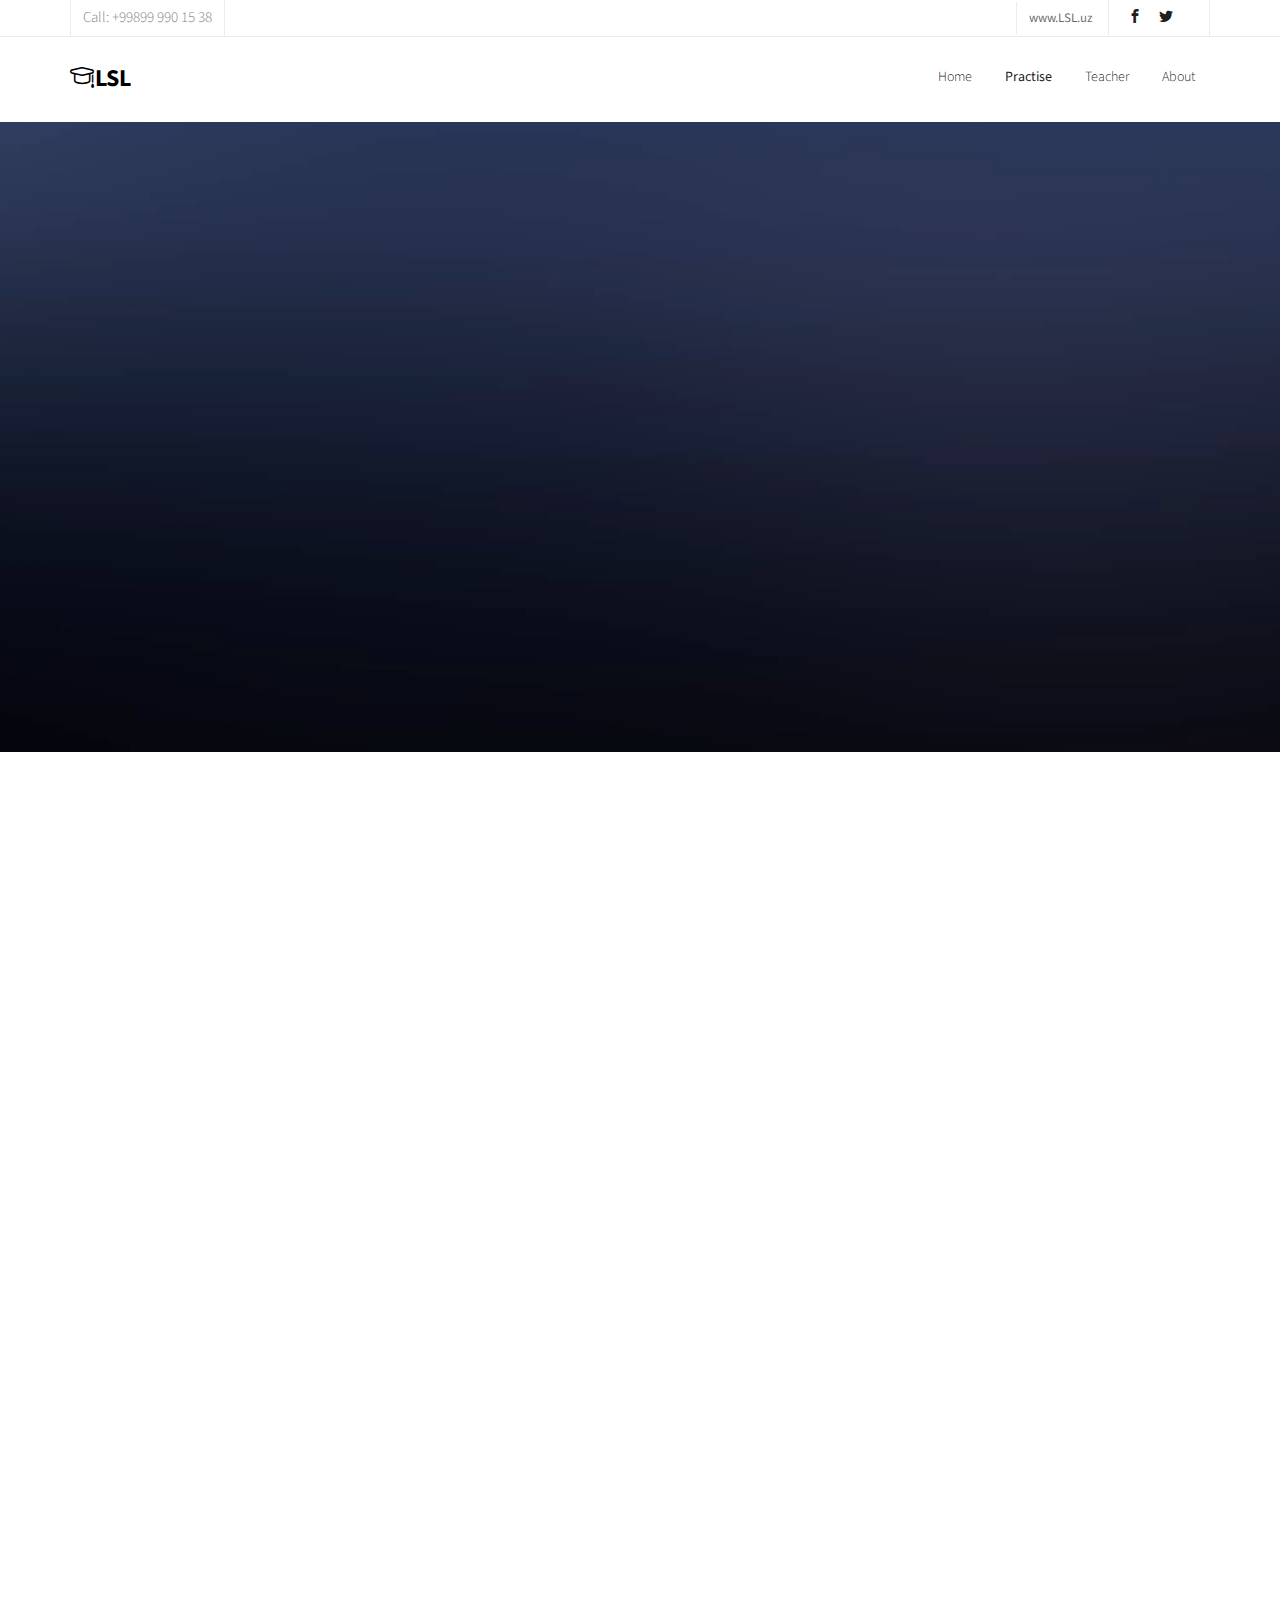
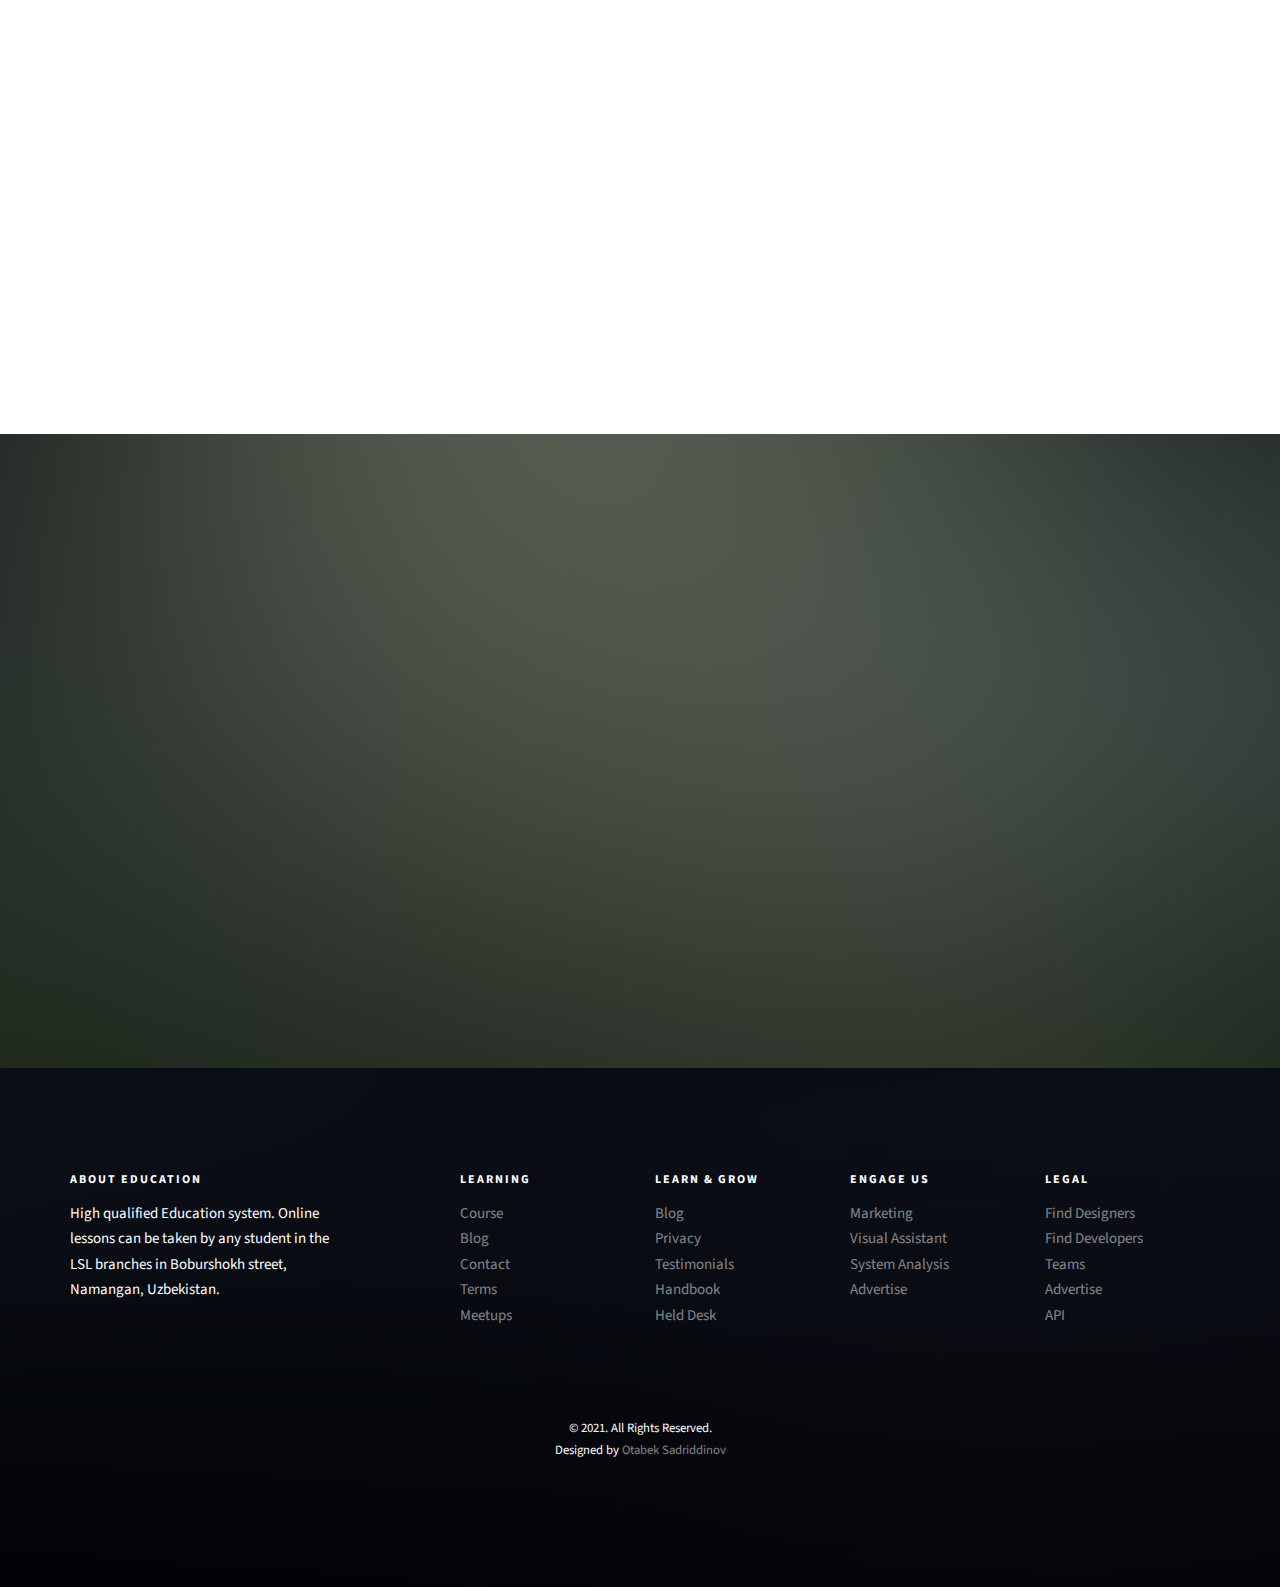
<file: courses.html>
<!DOCTYPE HTML>
<html>
	<head>
	<meta charset="utf-8">
	<meta http-equiv="X-UA-Compatible" content="IE=edge">
	<title>LSL Courses</title>
	<meta name="viewport" content="width=device-width, initial-scale=1">
	<meta name="description" content="Free HTML5 Website Template by freehtml5.co" />
	<meta name="keywords" content="free website templates, free html5, free template, free bootstrap, free website template, html5, css3, mobile first, responsive" />
	<meta name="author" content="freehtml5.co" />


  	<!-- Facebook and Twitter integration -->
	<meta property="og:title" content=""/>
	<meta property="og:image" content=""/>
	<meta property="og:url" content=""/>
	<meta property="og:site_name" content=""/>
	<meta property="og:description" content=""/>
	<meta name="twitter:title" content="" />
	<meta name="twitter:image" content="" />
	<meta name="twitter:url" content="" />
	<meta name="twitter:card" content="" />

	<link href="https://fonts.googleapis.com/css?family=Source+Sans+Pro:300,400,600,700" rel="stylesheet">
	<link href="https://fonts.googleapis.com/css?family=Roboto+Slab:300,400" rel="stylesheet">
	
	<!-- Animate.css -->
	<link rel="stylesheet" href="css/animate.css">
	<!-- Icomoon Icon Fonts-->
	<link rel="stylesheet" href="css/icomoon.css">
	<!-- Bootstrap  -->
	<link rel="stylesheet" href="css/bootstrap.css">

	<!-- Magnific Popup -->
	<link rel="stylesheet" href="css/magnific-popup.css">

	<!-- Owl Carousel  -->
	<link rel="stylesheet" href="css/owl.carousel.min.css">
	<link rel="stylesheet" href="css/owl.theme.default.min.css">

	<!-- Flexslider  -->
	<link rel="stylesheet" href="css/flexslider.css">

	<!-- Pricing -->
	<link rel="stylesheet" href="css/pricing.css">

	<!-- Theme style  -->
	<link rel="stylesheet" href="css/style.css">

	<!-- Modernizr JS -->
	<script src="js/modernizr-2.6.2.min.js"></script>
	<!-- FOR IE9 below -->
	<!--[if lt IE 9]>
	<script src="js/respond.min.js"></script>
	<![endif]-->

	</head>
	<body>
		
	<div class="fh5co-loader"></div>
	
	<div id="page">
	<nav class="fh5co-nav" role="navigation">
		<div class="top">
			<div class="container">
				<div class="row">
					<div class="col-xs-12 text-right">
						<p class="num">www.LSL.uz</p>
						<p class="site">Call: +99899 990 15 38</p>
						<ul class="fh5co-social">
							<li><a href="#"><i class="icon-facebook2"></i></a></li>
							<li><a href="#"><i class="icon-twitter2"></i></a></li>
							<li><a href="https://t.me/NamanganLSL"><i class="fab fa-telegram"></i></a></li>
							
						</ul>
					</div>
				</div>
			</div>
		</div>
		<div class="top-menu">
			<div class="container">
				<div class="row">
					<div class="col-xs-2">
						<div id="fh5co-logo"><a href="index.html"><i class="icon-study"></i>LSL<span></span></a></div>
					</div>
					<div class="col-xs-10 text-right menu-1">
						<ul>
							<li><a href="index.html">Home</a></li>
							<li class="active"><a href="courses.html">Practise</a></li>
							<li><a href="teacher.html">Teacher</a></li>
							<li><a href="about.html">About</a></li>
							<!-- <li><a href="pricing.html">Pricing</a></li>
							<li class="has-dropdown">
								<a href="blog.html">Blog</a>
								<ul class="dropdown">
									<li><a href="#">Web Design</a></li>
									<li><a href="#">eCommerce</a></li>
									<li><a href="#">Branding</a></li>
									<li><a href="#">API</a></li>
								</ul>
							</li>
							<li><a href="contact.html">Contact</a></li>
							<li class="btn-cta"><a href="#"><span>Login</span></a></li>
							<li class="btn-cta"><a href="#"><span>Create a Course</span></a></li> -->
						</ul>
					</div>
				</div>
				
			</div>
		</div>
	</nav>
	
	<aside id="fh5co-hero">
		<div class="flexslider">
			<ul class="slides">
		   	<li style="background-image: url(images/img_bg_4.jpg);">
		   		<div class="overlay-gradient"></div>
		   		<div class="container">
		   			<div class="row">
			   			<div class="col-md-8 col-md-offset-2 text-center slider-text">
			   				<div class="slider-text-inner">
			   					<h1 class="heading-section">Our Courses</h1>
									<h2>Free online lessons provided by Learning Skills Lab <a href="#" target="_blank">LSL.uz</a></h2>
			   				</div>
			   			</div>
			   		</div>
		   		</div>
		   	</li>
		  	</ul>
	  	</div>
	</aside>

	<div id="fh5co-course">
		<div class="container">
			<div class="row animate-box">
				<div class="col-md-6 col-md-offset-3 text-center fh5co-heading">
					<h2>Our Courses</h2>
					<p>Provided by professional teachers of Learning Skills Lab.</p>
				</div>
			</div>
			<div class="row">
				<div class="col-md-6 animate-box">
					<div class="course">
						<a href="#" class="course-img" style="background-image: url(images/project-1.jpg);">
						</a>
						<div class="desc">
							<h3><a href="#">Writing</a></h3>
							<p>Find out what you need to know about the IELTS Writing test and learn high scoring essay structures.</p>
							<span><a href="#" class="btn btn-primary btn-sm btn-course">Coming Soon</a></span>
						</div>
					</div>
				</div>
				<div class="col-md-6 animate-box">
					<div class="course">
						<a href="#" class="course-img" style="background-image: url(images/project-2.jpg);">
						</a>
						<div class="desc">
							<h3><a href="#">Speaking</a></h3>
							<p>Find out what you need to know about the IELTS Speaking test and learn how to improve your test performance.</p>
							<span><a href="#" class="btn btn-primary btn-sm btn-course">Coming Soon</a></span>
						</div>
					</div>
				</div>
				<div class="col-md-6 animate-box">
					<div class="course">
						<a href="#" class="course-img" style="background-image: url(images/project-3.jpg);">
						</a>
						<div class="desc">
							<h3><a href="#">Reading</a></h3>
							<p>Find out what you need to know about the IELTS Reading test and learn strategies and techniques to improve your test performance.</p>
							<span><a href="#" class="btn btn-primary btn-sm btn-course">Coming Soon</a></span>
						</div>
					</div>
				</div>
				<div class="col-md-6 animate-box">
					<div class="course">
						<a href="#" class="course-img" style="background-image: url(images/project-4.jpg);">
						</a>
						<div class="desc">
							<h3><a href="#">Listening</a></h3>
							<p>Find out what you need to know about the IELTS Listening test and learn strategies and techniques to improve your test performance.</p>
							<span><a href="#" class="btn btn-primary btn-sm btn-course">Coming Soon</a></span>
						</div>
					</div>
				</div>
				<div class="col-md-6 animate-box">
					<div class="course">
						<a href="#" class="course-img" style="background-image: url(images/project-5.jpg);">
						</a>
						<div class="desc">
							<h3><a href="/grammar.html">Grammar</a></h3>
							<p>Enhance your grammar so that you can achieve your desired results in all sections within grammatical criterion.</p>
							<span><a href="/grammar.html" class="btn btn-primary btn-sm btn-course">Coming Soon</a></span>
						</div>
					</div>so
				</div>
				<div class="col-md-6 animate-box">
					<div class="course">
						<a href="#" class="course-img" style="background-image: url(images/project-6.jpg);">
						</a>
						<div class="desc">
							<h3><a href="#">Vocabulary</a></h3>
							<p>Work on your vocabulary and start using a wide range of natural collocations and expressions to maximize your IELTS bandscore.</p>
							<span><a href="#" class="btn btn-primary btn-sm btn-course">Coming Soon</a></span>
						</div>
					</div>
				</div>
			</div>
		</div>
	</div>

	<div id="fh5co-register" style="background-image: url(images/img_bg_2.jpg);">
		<div class="overlay"></div>
		<div class="row">
			<div class="col-md-8 col-md-offset-2 animate-box">
				<div class="date-counter text-center">
					<h2>Get prepared to IELTS exam with Online Courses for Free</h2>
					<h3>By Learning Skills Lab</h3>
					<div class="simply-countdown simply-countdown-one"></div>
					<p><strong>Limited Offer, Hurry Up!</strong></p>
					<p><a href="#" class="btn btn-primary btn-lg btn-reg">Start Now!</a></p>
				</div>
			</div>
		</div>
	</div>

	<footer id="fh5co-footer" role="contentinfo" style="background-image: url(images/img_bg_4.jpg);">
		<div class="overlay"></div>
		<div class="container">
			<div class="row row-pb-md">
				<div class="col-md-3 fh5co-widget">
					<h3>About Education</h3>
					<p>High qualified Education system. Online lessons can be taken by any student in the LSL branches in Boburshokh street, Namangan, Uzbekistan.</p>
				</div>
				<div class="col-md-2 col-sm-4 col-xs-6 col-md-push-1 fh5co-widget">
					<h3>Learning</h3>
					<ul class="fh5co-footer-links">
						<li><a href="#">Course</a></li>
						<li><a href="#">Blog</a></li>
						<li><a href="#">Contact</a></li>
						<li><a href="#">Terms</a></li>
						<li><a href="#">Meetups</a></li>
					</ul>
				</div>

				<div class="col-md-2 col-sm-4 col-xs-6 col-md-push-1 fh5co-widget">
					<h3>Learn &amp; Grow</h3>
					<ul class="fh5co-footer-links">
						<li><a href="#">Blog</a></li>
						<li><a href="#">Privacy</a></li>
						<li><a href="#">Testimonials</a></li>
						<li><a href="#">Handbook</a></li>
						<li><a href="#">Held Desk</a></li>
					</ul>
				</div>

				<div class="col-md-2 col-sm-4 col-xs-6 col-md-push-1 fh5co-widget">
					<h3>Engage us</h3>
					<ul class="fh5co-footer-links">
						<li><a href="#">Marketing</a></li>
						<li><a href="#">Visual Assistant</a></li>
						<li><a href="#">System Analysis</a></li>
						<li><a href="#">Advertise</a></li>
					</ul>
				</div>

				<div class="col-md-2 col-sm-4 col-xs-6 col-md-push-1 fh5co-widget">
					<h3>Legal</h3>
					<ul class="fh5co-footer-links">
						<li><a href="#">Find Designers</a></li>
						<li><a href="#">Find Developers</a></li>
						<li><a href="#">Teams</a></li>
						<li><a href="#">Advertise</a></li>
						<li><a href="#">API</a></li>
					</ul>
				</div>
			</div>

			<div class="row copyright">
				<div class="col-md-12 text-center">
					<p>
						<small class="block">&copy; 2021. All Rights Reserved.</small> 
						<small class="block">Designed by <a href="#" target="_blank">Otabek Sadriddinov</a></small>
					</p>
				</div>
			</div>

		</div>
	</footer>
	</div>

	<div class="gototop js-top">
		<a href="#" class="js-gotop"><i class="icon-arrow-up"></i></a>
	</div>
	
	<!-- jQuery -->
	<script src="js/jquery.min.js"></script>
	<!-- jQuery Easing -->
	<script src="js/jquery.easing.1.3.js"></script>
	<!-- Bootstrap -->
	<script src="js/bootstrap.min.js"></script>
	<!-- Waypoints -->
	<script src="js/jquery.waypoints.min.js"></script>
	<!-- Stellar Parallax -->
	<script src="js/jquery.stellar.min.js"></script>
	<!-- Carousel -->
	<script src="js/owl.carousel.min.js"></script>
	<!-- Flexslider -->
	<script src="js/jquery.flexslider-min.js"></script>
	<!-- countTo -->
	<script src="js/jquery.countTo.js"></script>
	<!-- Magnific Popup -->
	<script src="js/jquery.magnific-popup.min.js"></script>
	<script src="js/magnific-popup-options.js"></script>
	<!-- Count Down -->
	<script src="js/simplyCountdown.js"></script>
	<!-- Main -->
	<script src="js/main.js"></script>
	<script>
    var d = new Date(new Date().getTime() + 1000 * 120 * 120 * 2000);

    // default example
    simplyCountdown('.simply-countdown-one', {
        year: d.getFullYear(),
        month: d.getMonth() + 1,
        day: d.getDate()
    });

    //jQuery example
    $('#simply-countdown-losange').simplyCountdown({
        year: d.getFullYear(),
        month: d.getMonth() + 1,
        day: d.getDate(),
        enableUtc: false
    });
	</script>
	</body>
</html>
</file>
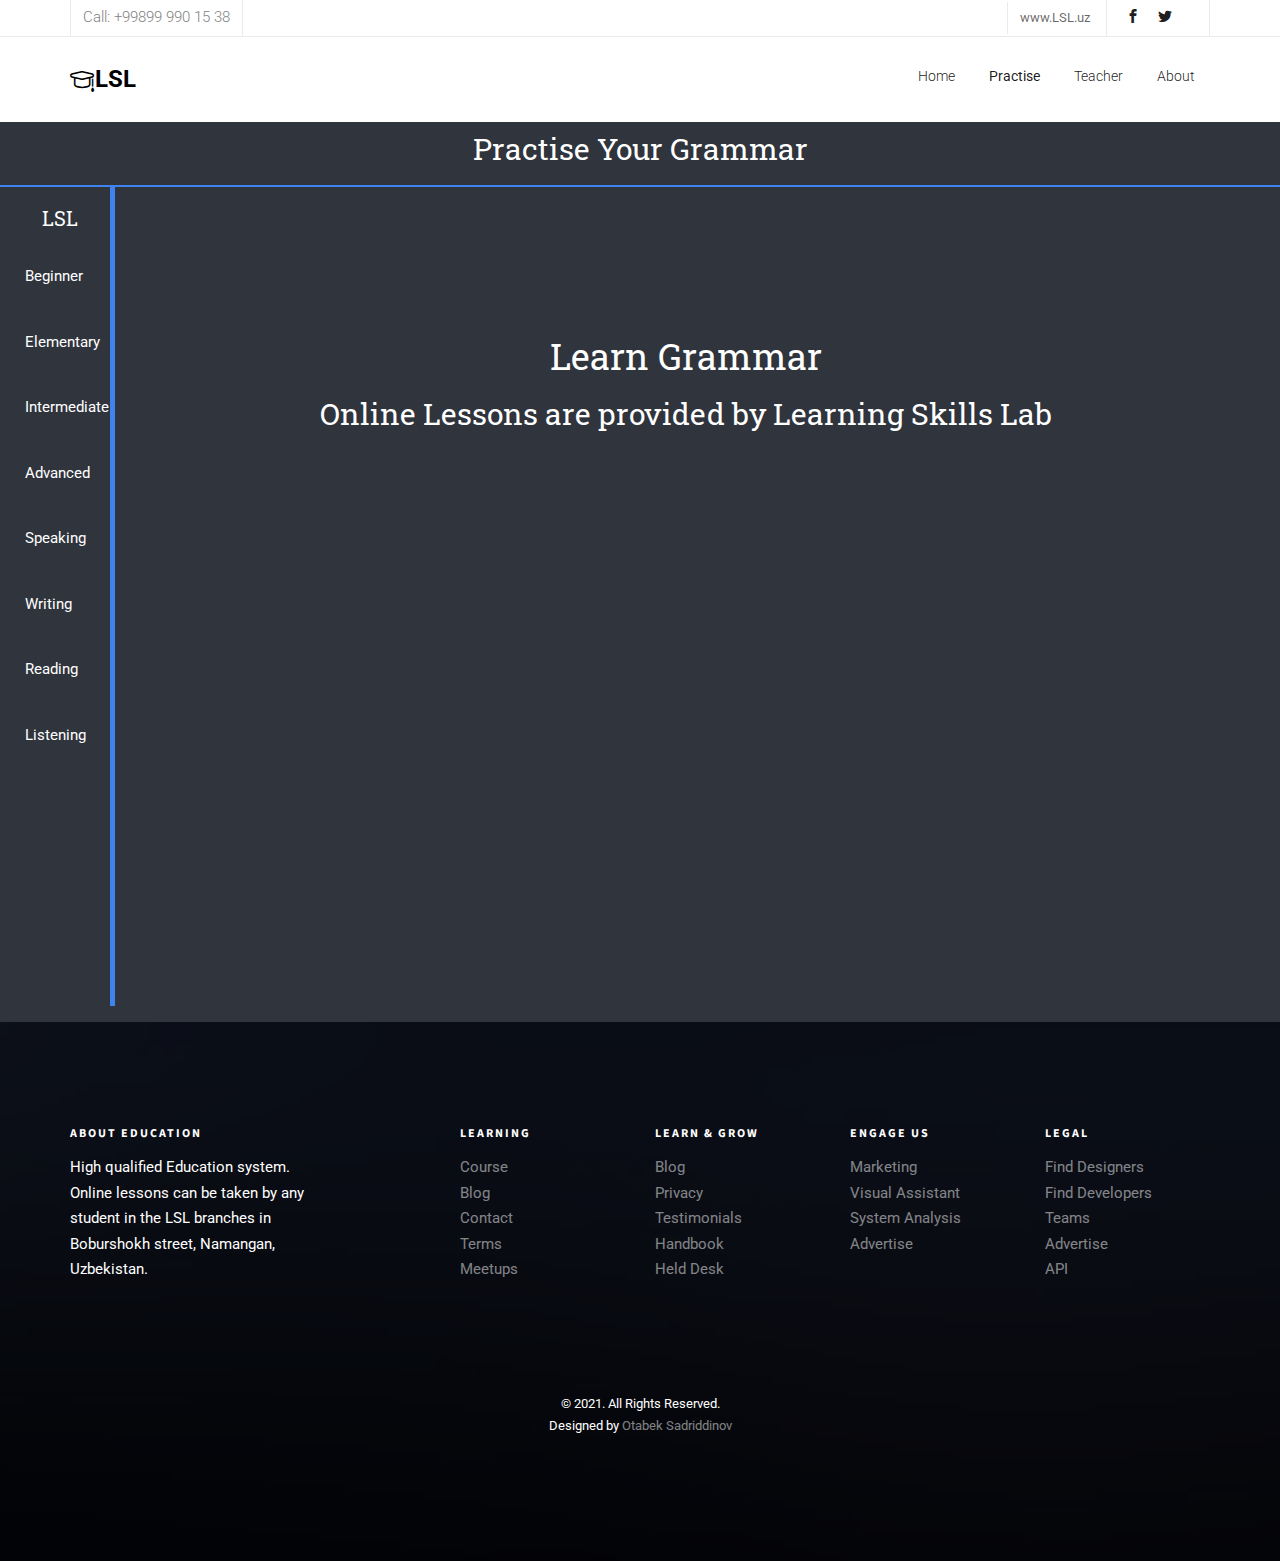
<file: grammar.html>
<!DOCTYPE HTML>
<html>

<head>
	<meta charset="utf-8">
	<meta http-equiv="X-UA-Compatible" content="IE=edge">
	<title>LSL Courses</title>
	<meta name="viewport" content="width=device-width, initial-scale=1">
	<meta name="description" content="Free HTML5 Website Template by freehtml5.co" />
	<meta name="keywords"
		content="free website templates, free html5, free template, free bootstrap, free website template, html5, css3, mobile first, responsive" />
	<meta name="author" content="freehtml5.co" />


	<!-- Facebook and Twitter integration -->
	<meta property="og:title" content="" />
	<meta property="og:image" content="" />
	<meta property="og:url" content="" />
	<meta property="og:site_name" content="" />
	<meta property="og:description" content="" />
	<meta name="twitter:title" content="" />
	<meta name="twitter:image" content="" />
	<meta name="twitter:url" content="" />
	<meta name="twitter:card" content="" />

	<link href="https://fonts.googleapis.com/css?family=Source+Sans+Pro:300,400,600,700" rel="stylesheet">
	<link href="https://fonts.googleapis.com/css?family=Roboto+Slab:300,400" rel="stylesheet">

	<link rel="stylesheet" href="https://pro.fontawesome.com/releases/v5.10.0/css/all.css"
		integrity="sha384-AYmEC3Yw5cVb3ZcuHtOA93w35dYTsvhLPVnYs9eStHfGJvOvKxVfELGroGkvsg+p" crossorigin="anonymous" />


	<link rel="stylesheet" href="/css/grammer.css">

	<!-- Animate.css -->
	<link rel="stylesheet" href="css/animate.css">
	<!-- Icomoon Icon Fonts-->
	<link rel="stylesheet" href="css/icomoon.css">
	<!-- Bootstrap  -->
	<link rel="stylesheet" href="css/bootstrap.css">

	<!-- Magnific Popup -->
	<link rel="stylesheet" href="css/magnific-popup.css">

	<!-- Owl Carousel  -->
	<link rel="stylesheet" href="css/owl.carousel.min.css">
	<link rel="stylesheet" href="css/owl.theme.default.min.css">

	<!-- Flexslider  -->
	<link rel="stylesheet" href="css/flexslider.css">

	<!-- Pricing -->
	<link rel="stylesheet" href="css/pricing.css">

	<!-- Theme style  -->
	<link rel="stylesheet" href="css/style.css">

	<!-- Modernizr JS -->
	<script src="js/modernizr-2.6.2.min.js"></script>
	<!-- FOR IE9 below -->
	<!--[if lt IE 9]>
	<script src="js/respond.min.js"></script>
	<![endif]-->

</head>

<body>

	<div class="fh5co-loader"></div>

	<div id="page">
		<nav class="fh5co-nav" role="navigation">
			<div class="top">
				<div class="container">
					<div class="row">
						<div class="col-xs-12 text-right">
							<p class="num">www.LSL.uz</p>
							<p class="site">Call: +99899 990 15 38</p>
							<ul class="fh5co-social">
								<li><a href="#"><i class="icon-facebook2"></i></a></li>
								<li><a href="#"><i class="icon-twitter2"></i></a></li>
								<li><a href="https://t.me/NamanganLSL"><i class="fab fa-telegram"></i></a></li>

							</ul>
						</div>
					</div>
				</div>
			</div>
			<div class="top-menu">
				<div class="container">
					<div class="row">
						<div class="col-xs-2">
							<div id="fh5co-logo"><a href="index.html"><i class="icon-study"></i>LSL<span></span></a>
							</div>
						</div>
						<div class="col-xs-10 text-right menu-1">
							<ul>
								<li><a href="index.html">Home</a></li>
								<li class="active"><a href="courses.html">Practise</a></li>
								<li><a href="teacher.html">Teacher</a></li>
								<li><a href="about.html">About</a></li>
								<!-- <li><a href="pricing.html">Pricing</a></li>
							<li class="has-dropdown">
								<a href="blog.html">Blog</a>
								<ul class="dropdown">
									<li><a href="#">Web Design</a></li>
									<li><a href="#">eCommerce</a></li>
									<li><a href="#">Branding</a></li>
									<li><a href="#">API</a></li>
								</ul>
							</li>
							<li><a href="contact.html">Contact</a></li>
							<li class="btn-cta"><a href="#"><span>Login</span></a></li>
							<li class="btn-cta"><a href="#"><span>Create a Course</span></a></li> -->
							</ul>
						</div>
					</div>

				</div>
			</div>
		</nav>
		



		<div class="container_grammer">
			

			<div class="grammer_title">
				<center>
					<h2>Practise Your Grammar</h2>
				</center>

				
			</div>
			<div class="content_wrapper_display">

				<div class="sidebar_grammer">
					<!-- <i class="fas fa-bars"></i> -->
					<ul class="sidebar__collection">
	
						<center>
							<h2>LSL</h2>
						</center>
	
						<li class="collection Item1">Beginner</li>
						<li class="collection Item2">Elementary</li>
						<li class="collection Item3">Intermediate</li>
						<li class="collection Item4">Advanced</li>
						<li class="collection Item5">Speaking</li>
						<li class="collection Item6">Writing</li>
						<li class="collection Item7">Reading</li>
						<li class="collection Item8">Listening</li>
					</ul>
	
	
	
	
				</div>
				
				
						<div class="content_display">
							<center><h1>Learn Grammar</h1></center>
						<center><h2> Online Lessons are provided by Learning Skills Lab </h2></center>
						</div>
					
				

				<div class="beginner_wrapper">

					<div class="container_beginner">
						<div class="card_beginner">
							<div class="box_beginner">
								<div class="content_beginner">
									<h2>01</h2>
									<h3>Lesson 1</h3>
									<p>Lorem ipsum, dolor sit amet consectetur adipisicing elit.</p>
									<a href="#">Start Now!</a>
								</div>
							</div>
						</div>
				
						<div class="card_beginner">
							<div class="box_beginner">
								<div class="content_beginner">
									<h2>02</h2>
									<h3>Lesson 2</h3>
									<p>Lorem ipsum, dolor sit amet consectetur adipisicing elit.</p>
									<a href="#">Start Now!</a>
								</div>
							</div>
						</div>
				
						<div class="card_beginner">
							<div class="box_beginner">
								<div class="content_beginner">
									<h2>03</h2>
									<h3>Lesson 3</h3>
									<p>Lorem ipsum, dolor sit amet consectetur adipisicing elit.</p>
									<a href="#">Start Now!</a>
								</div>
							</div>
						</div>
	
						<div class="card_beginner">
							<div class="box_beginner">
								<div class="content_beginner">
									<h2>04</h2>
									<h3>Lesson 4</h3>
									<p>Lorem ipsum, dolor sit amet consectetur adipisicing elit.</p>
									<a href="#">Start Now!</a>
								</div>
							</div>
						</div>
	
						<div class="card_beginner">
							<div class="box_beginner">
								<div class="content_beginner">
									<h2>05</h2>
									<h3>Lesson 5</h3>
									<p>Lorem ipsum, dolor sit amet consectetur adipisicing elit.</p>
									<a href="#">Start Now!</a>
								</div>
							</div>
						</div>
	
						<div class="card_beginner">
							<div class="box_beginner">
								<div class="content_beginner">
									<h2>06</h2>
									<h3>Lesson 6</h3>
									<p>Lorem ipsum, dolor sit amet consectetur adipisicing elit.</p>
									<a href="#">Start Now!</a>
								</div>
							</div>
						</div>
	
						<div class="card_beginner">
							<div class="box_beginner">
								<div class="content_beginner">
									<h2>07</h2>
									<h3>Lesson 7</h3>
									<p>Lorem ipsum, dolor sit amet consectetur adipisicing elit.</p>
									<a href="#">Start Now!</a>
								</div>
							</div>
						</div>
	
						
	
						<div class="card_beginner">
							<div class="box_beginner">
								<div class="content_beginner">
									<h2>08</h2>
									<h3>Lesson 8</h3>
									<p>Lorem ipsum, dolor sit amet consectetur adipisicing elit.</p>
									<a href="#">Start Now!</a>
								</div>
							</div>
						</div>
	
						<div class="card_beginner">
							<div class="box_beginner">
								<div class="content_beginner">
									<h2>09</h2>
									<h3>Lesson 9</h3>
									<p>Lorem ipsum, dolor sit amet consectetur adipisicing elit.</p>
									<a href="#">Start Now!</a>
								</div>
							</div>
						</div>
	
						<div class="card_beginner">
							<div class="box_beginner">
								<div class="content_beginner">
									<h2>10</h2>
									<h3>Lesson 10</h3>
									<p>Lorem ipsum, dolor sit amet consectetur adipisicing elit.</p>
									<a href="#">Start Now!</a>
								</div>
							</div>
						</div>
	
						<div class="card_beginner">
							<div class="box_beginner">
								<div class="content_beginner">
									<h2>11</h2>
									<h3>Lesson 11</h3>
									<p>Lorem ipsum, dolor sit amet consectetur adipisicing elit.</p>
									<a href="#">Start Now!</a>
								</div>
							</div>
						</div>
	
						<div class="card_beginner">
							<div class="box_beginner">
								<div class="content_beginner">
									<h2>12</h2>
									<h3>Lesson 12</h3>
									<p>Lorem ipsum, dolor sit amet consectetur adipisicing elit.</p>
									<a href="#">Start Now!</a>
								</div>
							</div>
						</div>
	
						<div class="card_beginner">
							<div class="box_beginner">
								<div class="content_beginner">
									<h2>13</h2>
									<h3>Lesson 13</h3>
									<p>Lorem ipsum, dolor sit amet consectetur adipisicing elit.</p>
									<a href="#">Start Now!</a>
								</div>
							</div>
						</div>
	
						<div class="card_beginner">
							<div class="box_beginner">
								<div class="content_beginner">
									<h2>14</h2>
									<h3>Lesson 14</h3>
									<p>Lorem ipsum, dolor sit amet consectetur adipisicing elit.</p>
									<a href="#">Start Now!</a>
								</div>
							</div>
						</div>
	
						<div class="card_beginner">
							<div class="box_beginner">
								<div class="content_beginner">
									<h2>15</h2>
									<h3>Lesson 15</h3>
									<p>Lorem ipsum, dolor sit amet consectetur adipisicing elit.</p>
									<a href="#">Start Now!</a>
								</div>
							</div>
						</div>
	
						<div class="card_beginner">
							<div class="box_beginner">
								<div class="content_beginner">
									<h2>16</h2>
									<h3>Lesson 16</h3>
									<p>Lorem ipsum, dolor sit amet consectetur adipisicing elit.</p>
									<a href="#">Start Now!</a>
								</div>
							</div>
						</div>
	
						<div class="card_beginner">
							<div class="box_beginner">
								<div class="content_beginner">
									<h2>17</h2>
									<h3>Lesson 17</h3>
									<p>Lorem ipsum, dolor sit amet consectetur adipisicing elit.</p>
									<a href="#">Start Now!</a>
								</div>
							</div>
						</div>
	
						<div class="card_beginner">
							<div class="box_beginner">
								<div class="content_beginner">
									<h2>18</h2>
									<h3>Lesson 18</h3>
									<p>Lorem ipsum, dolor sit amet consectetur adipisicing elit.</p>
									<a href="#">Start Now!</a>
								</div>
							</div>
						</div>
	
						<div class="card_beginner">
							<div class="box_beginner">
								<div class="content_beginner">
									<h2>19</h2>
									<h3>Lesson 19</h3>
									<p>Lorem ipsum, dolor sit amet consectetur adipisicing elit.</p>
									<a href="#">Start Now!</a>
								</div>
							</div>
						</div>
	
						<div class="card_beginner">
							<div class="box_beginner">
								<div class="content_beginner">
									<h2>20</h2>
									<h3>Lesson 20</h3>
									<p>Lorem ipsum, dolor sit amet consectetur adipisicing elit.</p>
									<a href="#">Start Now!</a>
								</div>
							</div>
						</div>
					</div>
					
				</div>
	
				</div>
	
				</div>

				
			
			
			<!-- <center>
				<div class="cardwrapper">
					<div class="card ">
						<h5>Beginner</h5>
					</div>
					<div class="card ">
						<h5>Elementary</h5>
					</div>
					<div class="card ">
						<h5>Intermediate</h5>
					</div>
					<div class="card ">
						<h5>Advanced</h5>
					</div>
					<div class="card ">
						<h5>Vocabulary</h5>
					</div>
					<div class="card ">
						<h5>IELTS</h5>
					</div>
				</div>
			</center> -->
			

			<div class="slider-text-inner">
			
			</div>

			
		</div>


		<footer id="fh5co-footer" role="contentinfo" style="background-image: url(images/img_bg_4.jpg);">
			<div class="overlay"></div>
			<div class="container">
				<div class="row row-pb-md">
					<div class="col-md-3 fh5co-widget">
						<h3>About Education</h3>
						<p>High qualified Education system. Online lessons can be taken by any student in the LSL
							branches in Boburshokh street, Namangan, Uzbekistan.</p>
					</div>
					<div class="col-md-2 col-sm-4 col-xs-6 col-md-push-1 fh5co-widget">
						<h3>Learning</h3>
						<ul class="fh5co-footer-links">
							<li><a href="#">Course</a></li>
							<li><a href="#">Blog</a></li>
							<li><a href="#">Contact</a></li>
							<li><a href="#">Terms</a></li>
							<li><a href="#">Meetups</a></li>
						</ul>
					</div>

					<div class="col-md-2 col-sm-4 col-xs-6 col-md-push-1 fh5co-widget">
						<h3>Learn &amp; Grow</h3>
						<ul class="fh5co-footer-links">
							<li><a href="#">Blog</a></li>
							<li><a href="#">Privacy</a></li>
							<li><a href="#">Testimonials</a></li>
							<li><a href="#">Handbook</a></li>
							<li><a href="#">Held Desk</a></li>
						</ul>
					</div>

					<div class="col-md-2 col-sm-4 col-xs-6 col-md-push-1 fh5co-widget">
						<h3>Engage us</h3>
						<ul class="fh5co-footer-links">
							<li><a href="#">Marketing</a></li>
							<li><a href="#">Visual Assistant</a></li>
							<li><a href="#">System Analysis</a></li>
							<li><a href="#">Advertise</a></li>
						</ul>
					</div>

					<div class="col-md-2 col-sm-4 col-xs-6 col-md-push-1 fh5co-widget">
						<h3>Legal</h3>
						<ul class="fh5co-footer-links">
							<li><a href="#">Find Designers</a></li>
							<li><a href="#">Find Developers</a></li>
							<li><a href="#">Teams</a></li>
							<li><a href="#">Advertise</a></li>
							<li><a href="#">API</a></li>
						</ul>
					</div>
				</div>

				<div class="row copyright">
					<div class="col-md-12 text-center">
						<p>
							<small class="block">&copy; 2021. All Rights Reserved.</small>
							<small class="block">Designed by <a href="#" target="_blank">Otabek Sadriddinov</a></small>
						</p>
					</div>
				</div>

			</div>
		</footer>
	</div>

	<div class="gototop js-top">
		<a href="#" class="js-gotop"><i class="icon-arrow-up"></i></a>
	</div>

	<!-- jQuery -->
	<script src="js/jquery.min.js"></script>
	<!-- jQuery Easing -->
	<script src="js/jquery.easing.1.3.js"></script>
	<!-- Bootstrap -->
	<script src="js/bootstrap.min.js"></script>
	<!-- Waypoints -->
	<script src="js/jquery.waypoints.min.js"></script>
	<!-- Stellar Parallax -->
	<script src="js/jquery.stellar.min.js"></script>
	<!-- Carousel -->
	<script src="js/owl.carousel.min.js"></script>
	<!-- Flexslider -->
	<script src="js/jquery.flexslider-min.js"></script>
	<!-- countTo -->
	<script src="js/jquery.countTo.js"></script>
	<!-- Magnific Popup -->
	<script src="js/jquery.magnific-popup.min.js"></script>
	<script src="js/magnific-popup-options.js"></script>
	<!-- Count Down -->
	<script src="js/simplyCountdown.js"></script>
	<!-- Main -->
	<script src="js/main.js"></script>
	<script>
		var d = new Date(new Date().getTime() + 1000 * 120 * 120 * 2000);

		// default example
		simplyCountdown('.simply-countdown-one', {
			year: d.getFullYear(),
			month: d.getMonth() + 1,
			day: d.getDate()
		});

		//jQuery example
		$('#simply-countdown-losange').simplyCountdown({
			year: d.getFullYear(),
			month: d.getMonth() + 1,
			day: d.getDate(),
			enableUtc: false
		});
	</script>
	<script src="/js/grammer.js"></script>
</body>

</html>
</file>
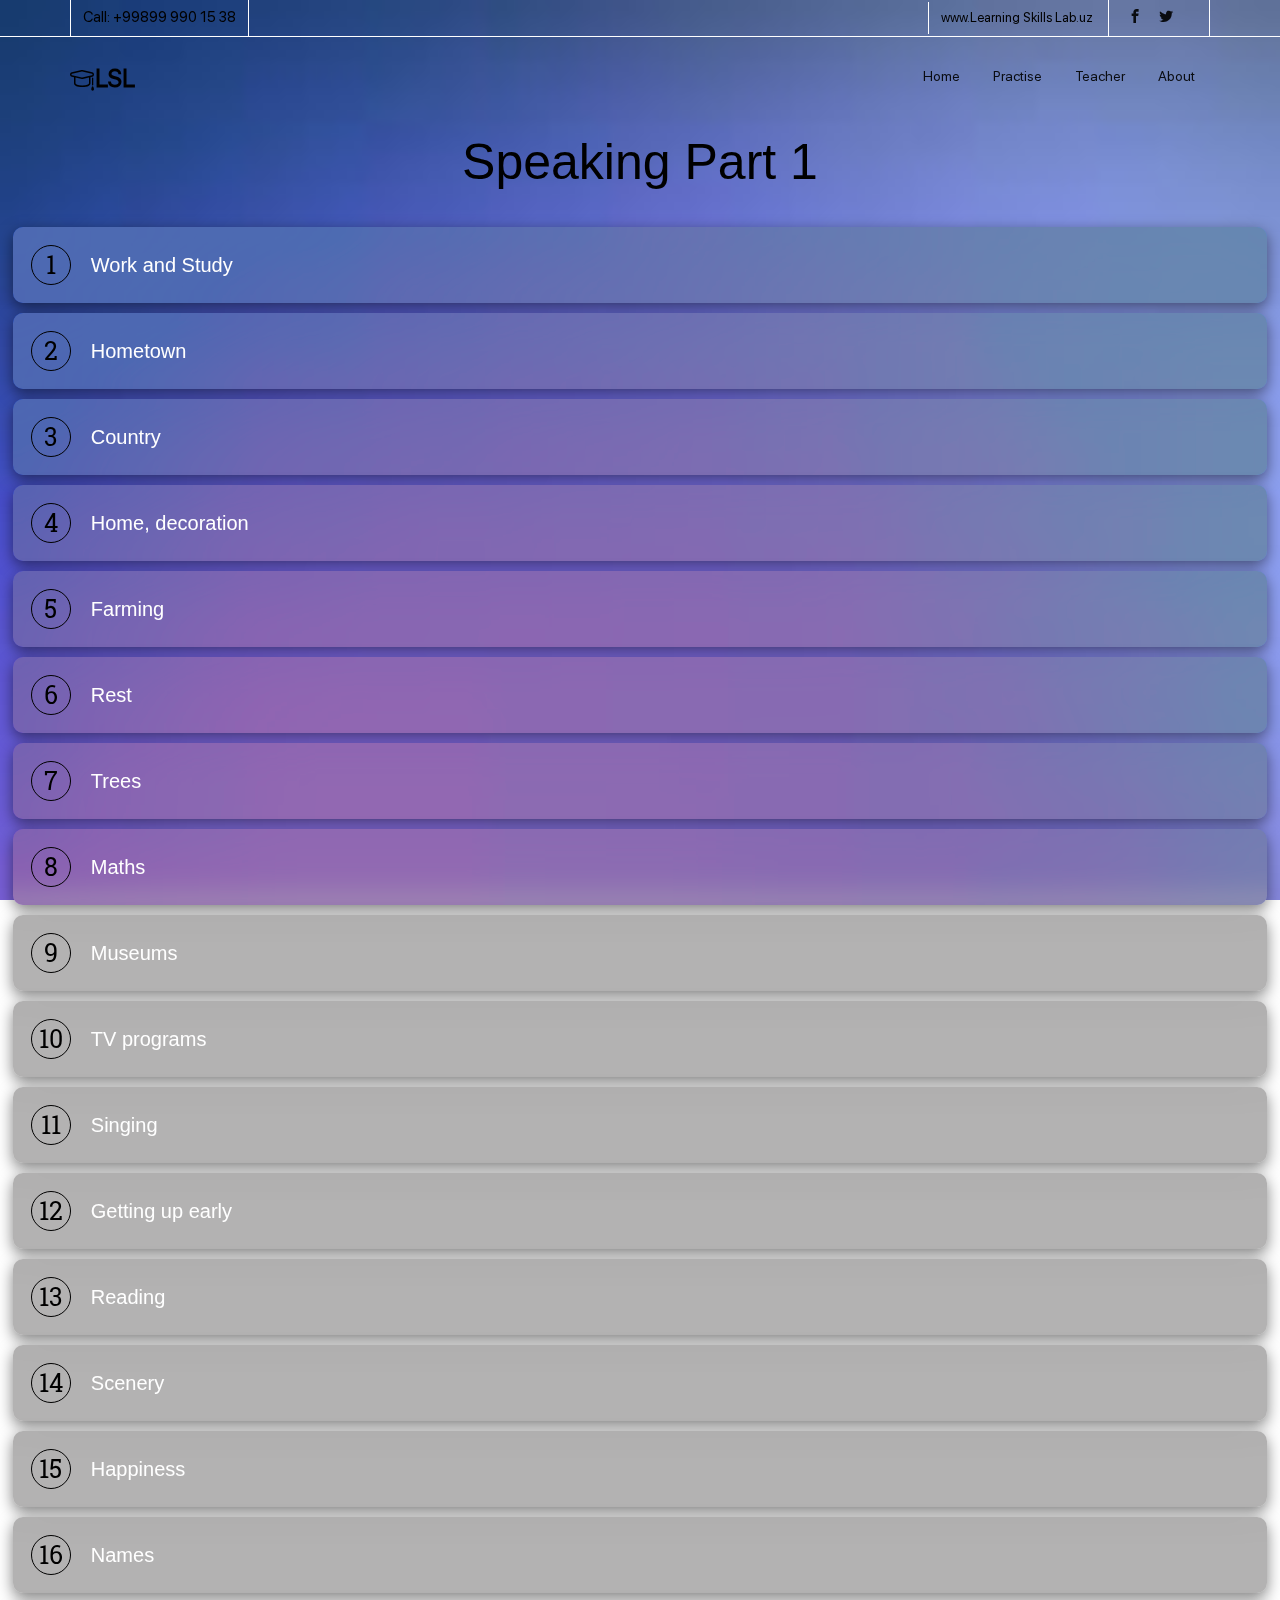
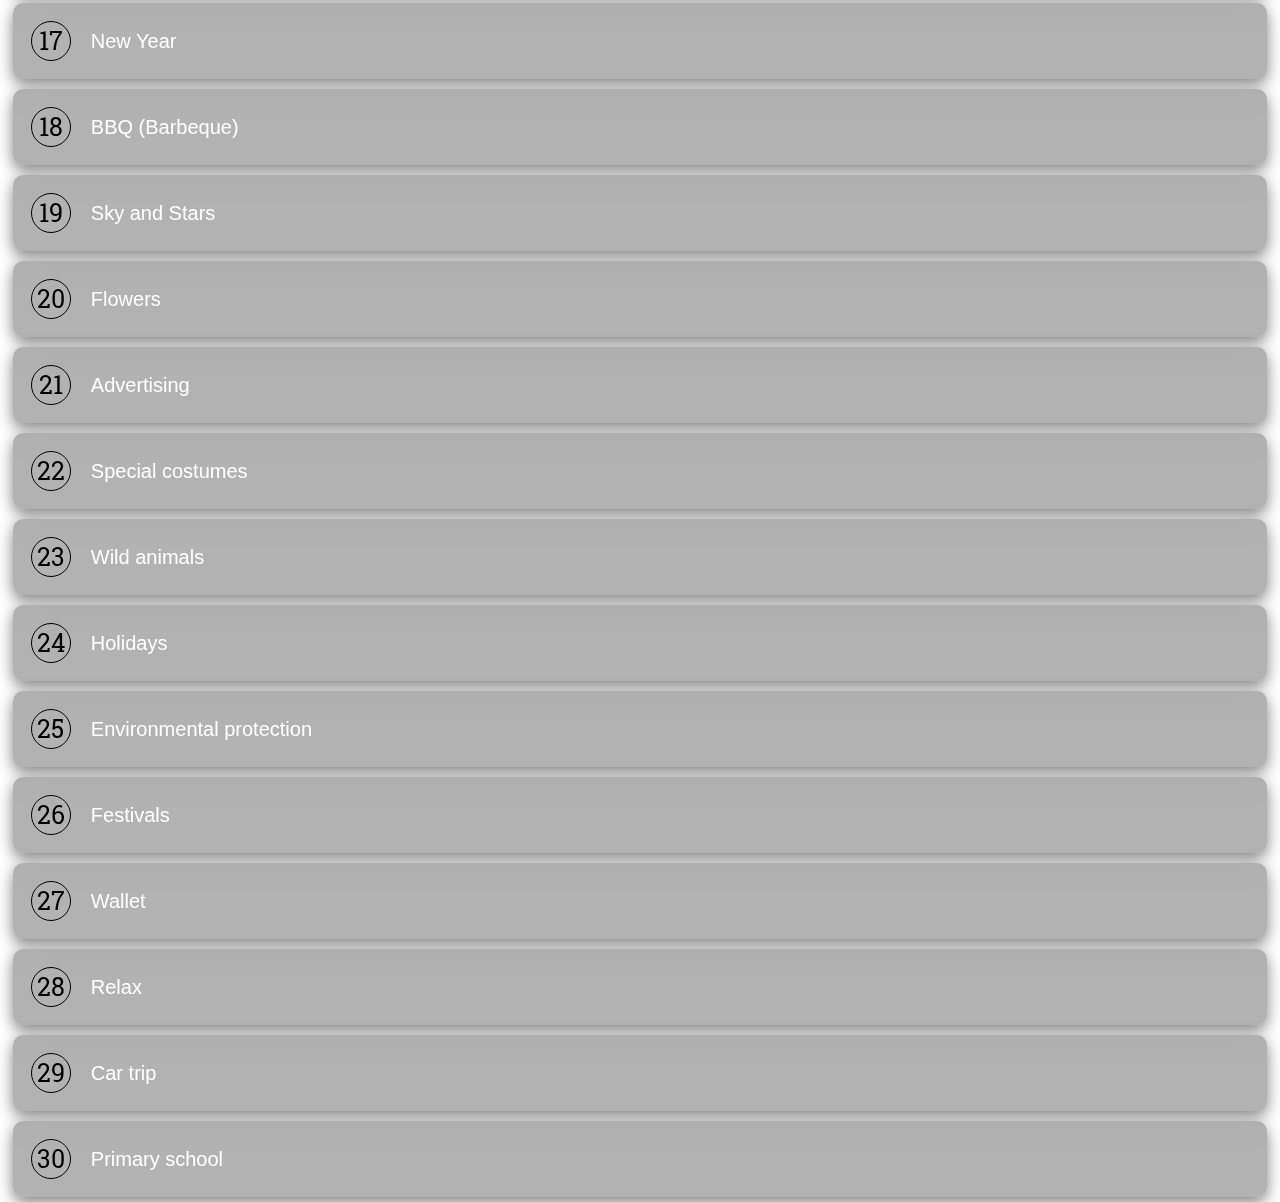
<file: part1.html>
<!DOCTYPE html>
<html lang="en">
<head>
    <meta charset="UTF-8">
    <meta http-equiv="X-UA-Compatible" content="IE=edge">
    <meta name="viewport" content="width=device-width, initial-scale=1.0">
    <title>Speaking</title>
    <link rel="stylesheet" href="/css/speaking.css">

    <link rel="stylesheet" href="https://cdnjs.cloudflare.com/ajax/libs/font-awesome/5.15.2/css/all.min.css"
    integrity="sha512-HK5fgLBL+xu6dm/Ii3z4xhlSUyZgTT9tuc/hSrtw6uzJOvgRr2a9jyxxT1ely+B+xFAmJKVSTbpM/CuL7qxO8w=="
    crossorigin="anonymous" />

    <link href="https://fonts.googleapis.com/css?family=Source+Sans+Pro:300,400,600,700" rel="stylesheet">
	<link href="https://fonts.googleapis.com/css?family=Roboto+Slab:300,400" rel="stylesheet">

	<link rel="stylesheet" href="https://cdnjs.cloudflare.com/ajax/libs/font-awesome/5.15.2/css/all.min.css"
    integrity="sha512-HK5fgLBL+xu6dm/Ii3z4xhlSUyZgTT9tuc/hSrtw6uzJOvgRr2a9jyxxT1ely+B+xFAmJKVSTbpM/CuL7qxO8w=="
    crossorigin="anonymous" />
	
	<!-- Animate.css -->
	<link rel="stylesheet" href="css/animate.css">
	<!-- Icomoon Icon Fonts-->
	<link rel="stylesheet" href="css/icomoon.css">
	<!-- Bootstrap  -->
	<link rel="stylesheet" href="css/bootstrap.css">

	<!-- Magnific Popup -->
	<link rel="stylesheet" href="css/magnific-popup.css">

	<!-- Owl Carousel  -->
	<link rel="stylesheet" href="css/owl.carousel.min.css">
	<link rel="stylesheet" href="css/owl.theme.default.min.css">

	<!-- Flexslider  -->
	<link rel="stylesheet" href="css/flexslider.css">

	<!-- Pricing -->
	<link rel="stylesheet" href="css/pricing.css">

	<!-- Theme style  -->
	<link rel="stylesheet" href="css/style.css">

	<!-- Modernizr JS -->
	<script src="js/modernizr-2.6.2.min.js"></script>
	<!-- FOR IE9 below -->
	<!--[if lt IE 9]>4
	<script src="js/respond.min.js"></script>
	<![endif]-->


    <div id="page">
        <nav class="fh5co-nav" role="navigation">
            <div class="top">
                <div class="container">
                    <div class="row">
                        <div class="col-xs-12 text-right">
                            <p style="color: black;" class="num">www.Learning Skills Lab.uz</p>
                            <p  style="color: black ;" class="site">Call: +99899 990 15 38</p>
                            <ul class="fh5co-social">
                                <li><a href="#"><i class="icon-facebook2"></i></a></li>
                                <li><a href="#"><i class="icon-twitter2"></i></a></li>
                                <li><a href="https://t.me/NamanganLSL"><i class="fab fa-telegram"></i></a></li>
                                
                            </ul>
                        </div>
                    </div>
                </div>
            </div>
            <div class="top-menu">
                <div class="container">
                    <div class="row">
                        <div class="col-xs-2">
                            <div id="fh5co-logo"><a href="index.html"><i class="icon-study"></i>LSL<span></span></a></div>
                        </div>
                        <div class="col-xs-10 text-right menu-1">
                            <ul>
                                <li><a href="index.html">Home</a></li>
                                <li class="active"><a href="courses.html">Practise</a></li>
                                <li><a href="teacher.html">Teacher</a></li>
                                <li><a href="about.html">About</a></li>
                                <!-- <li><a href="pricing.html">Pricing</a></li>
                                <li class="has-dropdown">
                                    <a href="blog.html">Blog</a>
                                    <ul class="dropdown">
                                        <li><a href="#">Web Design</a></li>
                                        <li><a href="#">eCommerce</a></li>
                                        <li><a href="#">Branding</a></li>
                                        <li><a href="#">API</a></li>
                                    </ul>
                                </li>
                                <li><a href="contact.html">Contact</a></li>
                                <li class="btn-cta"><a href="#"><span>Login</span></a></li>
                                <li class="btn-cta"><a href="#"><span>Create a Course</span></a></li> -->
                            </ul>
                        </div>
                    </div>
                    
                </div>
            </div>
        </nav>





        <style>
          .fh5co-nav .top .fh5co-social {
  margin: 0;
  border-left: 1px solid white;
  border-right: 1px solid white;
}
.fh5co-nav .top .num {
  color: rgba(0, 0, 0, 0.6);
  font-size: 13px;
  letter-spacing: 0px;
  border-left: 1px solid white;
}
.fh5co-nav .top .site {
  float: left;
  font-weight: 300;
  margin-top: 0px;
  border-left: 1px solid white;
  border-right: 1px solid white;
}
.fh5co-nav .top {
  border-bottom: 1px solid white;
  padding: 0px 0;
  margin-bottom: 0;
}


            .accordion {
              /* background-image: linear-gradient(to right, #fc00ff , #00dbde); */
              /* color: #444; */
              cursor: pointer;
              padding: 18px;
              width: 100%;
              border: none;
              text-align: left;
              outline: none;
              font-size: 15px;
              transition: 0.4s;
              /* border-bottom: 1px solid white; */
              margin-top: 5px;
              box-shadow: 0 5px 15px rgba(0, 0, 0, .5);
             
              width: 98%;
              margin-left: 1%;
              background-color: rgba(129, 127, 127, 0.6);
              backdrop-filter: blur(15px) saturate(400%);
              border-radius: 10px;
    
            }
           
            
            /* .active_ac, .accordion:hover {
              background-color: #ccc;
            }
             */
            .accordion:after {
              /* content: '\002B'; */
              /* color: #777; */
              font-weight: bold;
              float: right;
              margin-left: 5px;
              /* margin-top: -35px; */
            }
            
            /* .active_ac:after {
              content: "\2212";
            } */
            
            .panel_ac {
              padding: 0 18px;
              /* background-color: white; */
              max-height: 0;
              overflow: hidden;
              transition: max-height 0.3s ease-out;
            }

            .content{
            display: flex;
            gap: 20px;
            align-items: center;
            width: 300px;
        }
        .number{
            background-color: transparent;
            /* backdrop-filter: blur(15px) saturate(400%); */
            width: 40px;
            height: 40px;
            border-radius: 50%;
            align-items: center;
            border: 0.5px solid black;
            
           
        }
        .topic{
            font-size: 20px;
            color: WHITE;
            font-family: -apple-system, BlinkMacSystemFont, 'Segoe UI', Roboto, Oxygen, Ubuntu, Cantarell, 'Open Sans', 'Helvetica Neue', sans-serif;
            float: RIGHT;
        }
        .content h1{
            font-size: 25px;
            align-items: center;
            justify-content: center;
            margin-top: 5px;
            color: black;
        }
        .subheading_speaking{
          
                
          transition: 0.5s;
          width: 100%;
          height: 100px;
          align-items: center;
          justify-content: center;
          display: flex;
        }
        .subheading_speaking h2{
          font-family: -apple-system, BlinkMacSystemFont, 'Segoe UI', Roboto, Oxygen, Ubuntu, Cantarell, 'Open Sans', 'Helvetica Neue', sans-serif;
          position: absolute;
          animation: animate 1s linear;
          font-size: 50px;
          color: black;
          transition: ease-in-out linear 0.5s;
        }
      
        .panel_ac p{
          color: black;
          font-family: sfpro; 
          font-size: large;
          
        }
        .panel_ac{
          /* background-image: linear-gradient(to right, #fc00ff , #00dbde);
          border-bottom: 1px solid white; */
          box-shadow: 0 5px 15px rgba(0, 0, 0, 5);
          background-color: transparent;
          color: #000;
          width: 98%;
          margin-left: 1%;
          margin-top: 5px;
          height: auto;
          background: rgba(212, 212, 212, 0.01);
              border-radius: 10px;
         
        }
       
       
        body{
          background-image: url(/images/download.jfif);
          background-attachment: fixed;
          background-size: cover;
          transition: 0.5s ease-in-out;
         
        }
            </style>
            </head>
            <body>
                
            
                <center><div class="subheading_speaking"><h2>Speaking Part 1</h2></div></center>
            
                <button class="accordion"><div class="content">
                    <div class="number"><h1 style="align-items: center; text-align: center;"> 1</h1></div>
                    <div class="topic">Work and Study</div>
                </div></button>
                <div class="panel_ac">
                  <p>Do you work or are you a student?</p>
                  <p>What work do you do? What subjects are you studying?</p>
                  <p>Why did you choose that job?</p>
                  <p>Why did you choose to study that subjects?</p>
                  <p>Do you like your job?</p>
                  <p>Is there anything you dislike about your job?</p>
                  <p>What was your dream job when you were young?</p>
                  <p>Have you changed your ming on your dream job?</p>
                  <p>What do you like about your studies?</p>
                  <p>What do you dislike about your studies?</p>
                  
                </div>

                <button class="accordion"><div class="content">
                    <div class="number"><h1 style="align-items: center; text-align: center;"> 2</h1></div>
                    <div class="topic">Hometown</div>
                </div></button>
                <div class="panel_ac">
                  <p>Please describe your hometown a little.</p>
                  <p>What is your town well-known for?</p>
                  <p>Do you like your home town?</p>
                  <p>Is that a big city or a small place?</p>
                  <p>How long have you been living there?</p>
                  <p>Do you think you will continue living there for a long time?</p>
                  <p>How has your town changed over last 20 years?</p>
                </div>

                <button class="accordion"><div class="content">
                    <div class="number"><h1 style="align-items: center; text-align: center;"> 3</h1></div>
                    <div class="topic">Country</div>
                </div></button>
                <div class="panel_ac">
                 <p>Tell me a little about your country.</p>
                 <p>Which part of your country do most people live in?</p>
                 <p>Where is your country located?</p>
                 <p>Tell me about the main industries in your country.</p>
                 <p>What are some of the good and bad things about living in your country?</p>
                </div>

                <button class="accordion"><div class="content">
                    <div class="number"><h1 style="align-items: center; text-align: center;"> 4</h1></div>
                    <div class="topic">Home, decoration</div>
                </div></button>
                <div class="panel_ac">
                  <p>What colour would you choose to paint the walls of your room?</p>
                  <p>What colour would you never use in your home?</p>
                  <p>Can you describe the place where you live?</p>
                  <p>What kind of housing accomodation do you live in?</p>
                  <p>What do you like about your flat / house?</p>
                  <p>Which room does your family spend most of the time in?</p>
                  <p>What can you see from the windows where you live?</p>
                  <p>Do you prefer living in a house or flat?</p>
                  <p>What would you like to change in your flat / house?</p>
                  <p>What do you dislike about your flat / house?</p>
                </div>

                <button class="accordion"><div class="content">
                    <div class="number"><h1 style="align-items: center; text-align: center;"> 5</h1></div>
                    <div class="topic">Farming</div>
                </div></button>
                <div class="panel_ac">
                  <p>Do you think farming is important?</p>
                  <p>Have you ever visited a farm?</p>
                  <p>Have you ever thought about how food crops are grown?</p>
                </div>

                <button class="accordion"><div class="content">
                    <div class="number"><h1 style="align-items: center; text-align: center;"> 6</h1></div>
                    <div class="topic">Rest</div>
                </div></button>
                <div class="panel_ac">
                  <p>How often do you take a rest?</p>
                  <p>Do you take a nap when you have a rest?</p>
                  <p>How do you feel after taking a nap?</p>
                </div>

                <button class="accordion"><div class="content">
                    <div class="number"><h1 style="align-items: center; text-align: center;"> 7</h1></div>
                    <div class="topic">Trees</div>
                </div></button>
                <div class="panel_ac">
                 <p>Do you like trees?</p>
                 <p>Would you like to live in a place that has lots of trees? </p>
                 <p>Do you think places with trees attract more visitors than places with few trees?</p>
                 <p>Do you like to go to a forest?</p>
                 <p>Is there a forest near your hometown?</p>
                 <p>Where can one find trees or forest in your country?</p>
                 <p>Did you ever climb trees when you were a child?</p>
                 <p>Have you ever planted a tree?</p>
                </div>

                <button class="accordion"><div class="content">
                    <div class="number"><h1 style="align-items: center; text-align: center;"> 8</h1></div>
                    <div class="topic">Maths</div>
                </div></button>
                <div class="panel_ac">
                  <p>Is math difficult for you to learn? </p>
                  <p>Do you think Maths is difficult?</p>
                  <p>When did you start learning math?</p>
                  <p>Do you like math?</p>
                  <p>Who tought you math?</p>
                  <p>Do you like to use a calculator?</p>
                </div>

                <button class="accordion"><div class="content">
                    <div class="number"><h1 style="align-items: center; text-align: center;"> 9</h1></div>
                    <div class="topic">Museums</div>
                </div></button>
                <div class="panel_ac">
                 <p>Do you think museums are important?</p>
                 <p>Are there many museums in your hometown?</p>
                 <p>Do you often visit museums?</p>
                 <p>When was the last time you visited a museum?</p>
                 <p>Did you go to any museums when you were a child?<p>
                 <p>Why is it boring for children to go to museums?</p>
                 <p>How can we make museums interesting for children?</p>  
                </div>

                <button class="accordion"><div class="content">
                    <div class="number"><h1 style="align-items: center; text-align: center;"> 10</h1></div>
                    <div class="topic">TV programs</div>
                </div></button>
                <div class="panel_ac">
                  <p>What types of Tv programs do you like to watch?</p>
                  <p>What benefits can people get from watching foreign TV programs?</p>
                  <p>In your country is it possible for you to watch any TV programs in English?</p>
                </div>

                <button class="accordion"><div class="content">
                    <div class="number"><h1 style="align-items: center; text-align: center;"> 11</h1></div>
                    <div class="topic">Singing</div>
                </div></button>
                <div class="panel_ac">
                  <p>Do you often sing?</p>
                  <p>When do you like to sing?</p>
                  <p>Is it difficult to sing well?</p>
                  <p>Do you want to be a singer?</p>
                  <p>What kinds of songs do you like to sing?</p>
                </div>

                <button class="accordion"><div class="content">
                    <div class="number"><h1 style="align-items: center; text-align: center;"> 12</h1></div>
                    <div class="topic">Getting up early</div>
                </div></button>
                <div class="panel_ac">
                 <p>What is your morning routine?</p>
                 <p>Do you always have a breakfast at home?</p>
                 <p>Is breakfast important?</p>
                </div>

                <button class="accordion"><div class="content">
                    <div class="number"><h1 style="align-items: center; text-align: center;"> 13</h1></div>
                    <div class="topic">Reading</div>
                </div></button>
                <div class="panel_ac">
                 <p>Do ypu like reading?</p>
                 <p>What books do you like to read?</p>
                 <p>What book did you read recently?</p>
                 <p>What did you learn from it?</p>
                 <p>Why do parents make children read books at an early age?</p>
                 <p>What was your favourite book as a child?</p>
                 <p>Should reading be a compulsory activity for children at school?</p>
                </div>

                <button class="accordion"><div class="content">
                    <div class="number"><h1 style="align-items: center; text-align: center;"> 14</h1></div>
                    <div class="topic">Scenery</div>
                </div></button>
                <div class="panel_ac">
                  <p>What can you see from the windows where you live?</p>
                  <p>Is there good scenery in cities?</p>
                  <p>IS there good scenery in your hometown?</p>
                  <p>Do you like to take pictures of good scenery?</p>
                  <p>When you travel, do you like to live in hotels with scenic views?</p>

                </div>

                <button class="accordion"><div class="content">
                    <div class="number"><h1 style="align-items: center; text-align: center;"> 15</h1></div>
                    <div class="topic">Happiness</div>
                </div></button>
                <div class="panel_ac">
                  <p>How would you define happiness?</p>
                  <p>What kinds of things make people happy in your country?</p>
                  <p>Do you think money can make people happy?</p>
                  <p>Are people in your country happier now than they were 30 years ago?</p>
                  <p>Why do some people say happiness never lasts long?</p>
                  <p>What do you do when you fell unhappy?</p>
                </div>

                <button class="accordion"><div class="content">
                    <div class="number"><h1 style="align-items: center; text-align: center;"> 16</h1></div>
                    <div class="topic">Names</div>
                </div></button>
                <div class="panel_ac">
                  <p>Is it difficult for you to remember people's names?</p>
                  <p>How do you remember people's names?</p>
                  <p>How do you feel when people can't remember your name?</p>
                  <p>Do you often forget people's names?</p>
                </div>

                <button class="accordion"><div class="content">
                    <div class="number"><h1 style="align-items: center; text-align: center;"> 17</h1></div>
                    <div class="topic">New Year</div>
                </div></button>
                <div class="panel_ac">
                 <p>How do people in your country celebrate the New Year?</p>
                 <p>How do you celebrate New Year?</p>
                 <p>Have you ever celabrated New Year that you still remember?</p>
                 <p>Why do people think that the New Year is a new beginning?</p>
                </div>

                <button class="accordion"><div class="content">
                    <div class="number"><h1 style="align-items: center; text-align: center;"> 18</h1></div>
                    <div class="topic">BBQ (Barbeque)</div>
                </div></button>
                <div class="panel_ac">
                 <p>Are there a lot of barbecue shops in your country?</p>
                 <p>Do people in your country like barbeques?</p>
                 <p>What kind of food do you like to eat at barbecues?</p>
                </div>

                <button class="accordion"><div class="content">
                    <div class="number"><h1 style="align-items: center; text-align: center;"> 19</h1></div>
                    <div class="topic">Sky and Stars</div>
                </div></button>
                <div class="panel_ac">
                  <p>Do you like to watch the sky?</p>
                  <p>What is the sky like at night in your hometown?</p>
                  <p>Can you see the moon and starts where you live?</p>
                  <p>Do you like to watch stars?</p>
                  <p>Have you ever taken a course about stars?</p>
                  <p>Is it important o study stars?</p>
                  <p>What is your favourite star?</p>
                </div>

                <button class="accordion"><div class="content">
                    <div class="number"><h1 style="align-items: center; text-align: center;"> 20</h1></div>
                    <div class="topic">Flowers</div>
                </div></button>
                <div class="panel_ac">
                 <p>What flowers have special meaning in your country?</p>
                 <p>What flowers do you like (or know)?</p>
                 <p>What is your favorite flower?</p>
                 <p>Do you like flowers?</p>
                 <p>When was the last time you gave flowers to someone?</p>
                 <p>Have you ever sent flowers to others?</p>
                 <p>Have you planted any flowers?</p>
                 <p>Do you like to have flowers in your home?</p>
                 <p>Where can people buy flowers?</p>
                </div>

                <button class="accordion"><div class="content">
                    <div class="number"><h1 style="align-items: center; text-align: center;"> 21</h1></div>
                    <div class="topic">Advertising</div>
                </div></button>
                <div class="panel_ac">
                <p>Do you watch ads from the beginning to the end?</p>
                <p>Is there much advertising in your country?</p>
                <p>Where can we see advertisements?</p>
                <p>How do you feel about advertisements?</p>
                <P>Do you like advertisements?</P>
                <p>Do you like advertisements on TV?</p>
                <p>What do you think is the purpose of advertising?</p>
                <p>Do you think advertising plays a very important role in today's world?</p>
                <p>Why do you think companies advertise themselves or their products?</p>
                </div>

                <button class="accordion"><div class="content">
                    <div class="number"><h1 style="align-items: center; text-align: center;"> 22</h1></div>
                    <div class="topic">Special costumes</div>
                </div></button>
                <div class="panel_ac">
                 <p>Do you like to wear special costumes?</p>
                 <p>Did you try any special costumes when you were a young?</p>
                 <p>When was your last time to wear special costumes? </p>
                 <p>Do you ever buy special costumes?</p>
                </div>

                <button class="accordion"><div class="content">
                    <div class="number"><h1 style="align-items: center; text-align: center;"> 23</h1></div>
                    <div class="topic">Wild animals</div>
                </div></button>
                <div class="panel_ac">
                  <p>Have you ever seen wild animals?</p>
                  <p>Where can we see wild animals?</p>
                  <p>What is your favourite wild animal?</p>
                  <p>Do you like watching animals in the zoo?</p>
                  <p>Is it important to let children know about animals?</p>
                  <p>Is it important to protectt wild animals?</p>
                </div>

                <button class="accordion"><div class="content">
                    <div class="number"><h1 style="align-items: center; text-align: center;"> 24</h1></div>
                    <div class="topic">Holidays</div>
                </div></button>
                <div class="panel_ac">
                 <p>What public holidays do you have in your country?</p>
                 <p>Which public holidays do you like the most?</p>
                 <p>Can you describe your perfect holiday?</p>
                 <p>Which do you prefer, to spend time on a beach or have excursions in acity?</p>
                 <p>What was the best holiday in your life?</p>
                </div>

                <button class="accordion"><div class="content">
                    <div class="number"><h1 style="align-items: center; text-align: center;"> 25</h1></div>
                    <div class="topic">Environmental protection</div>
                </div></button>
                <div class="panel_ac">
                <p>What can individuals do to protect the environment?</p>
                <p>Do you think you have done enough to protect the environment?</p>
                <p>What can people do togather to improve the local environment?</p>
                <p>What should be done to protect the environment?</p>
                <p>What is the importance of environmental education?</p>
                <p>Is it important to teach students environmental protection at school?</p>
                <p>Do you think it is necessary to make environmental protection as a subject?</p>
                </div>

                <button class="accordion"><div class="content">
                    <div class="number"><h1 style="align-items: center; text-align: center;"> 26</h1></div>
                    <div class="topic">Festivals</div>
                </div></button>
                <div class="panel_ac">
                 <p>What is the most popular festival in your country?</p>
                 <p>What is your favourite festival?</p>
                 <p>Is it important to celebrate traditional festival?</p>
                 <p>What's the diffirence between your traditional festival and western festivals?</p>
                 <p>How do people celabrate public holidays in your country?</p>
                 <p>What special food and activities do you have for these festivals?</p>
                 <p>Do young people in your country like to celebrate foreign festivals?</p>
                </div>

                <button class="accordion"><div class="content">
                    <div class="number"><h1 style="align-items: center; text-align: center;"> 27</h1></div>
                    <div class="topic">Wallet</div>
                </div></button>
                <div class="panel_ac">
                  <p>Do you use a wallet?</p>
                  <p>Do most of your friends use wallets?</p>
                  <p>Have you ever lost your wallet?</p>
                  <p>Have you ever given a wallet to someone as a gift?</p>
                </div>

                <button class="accordion"><div class="content">
                    <div class="number"><h1 style="align-items: center; text-align: center;"> 28</h1></div>
                    <div class="topic">Relax</div>
                </div></button>
                <div class="panel_ac">
                 <p>What do you do to relax?</p>
                 <p>Do you think doing sports is a good way to relax?</p>
                 <p>Do you think vocation is a good time to relax?</p>
                 <p>Do you think students need more relaxing time?</p>
                </div>

                <button class="accordion"><div class="content">
                    <div class="number"><h1 style="align-items: center; text-align: center;"> 29</h1></div>
                    <div class="topic">Car trip</div>
                </div></button>
                <div class="panel_ac">
                 <p>Why do you like travelling by car?</p>
                 <p>What is the farthest place you have travelled to by car?</p>
                 <p>Do you like to sit in front or back when travelling by car?</p>
                 <p>When do you travel by car?</p>
                </div>

                <button class="accordion"><div class="content">
                    <div class="number"><h1 style="align-items: center; text-align: center;"> 30</h1></div>
                    <div class="topic">Primary school</div>
                </div></button>
                <div class="panel_ac">
                  <p>What did you like to do most when you were in primary school?</p>
                  <p>How did you go to your primary school?</p>
                  <p>How do you like your primary school?</p>
                  <p>What did you do in your leisure time in your primary school?</p>
                </div>
            
            
            <script>
            var acc = document.getElementsByClassName("accordion");
            var i;
            
            for (i = 0; i < acc.length; i++) {
              acc[i].addEventListener("click", function() {
                this.classList.toggle("active_ac");
                var panel_ac = this.nextElementSibling;
                if (panel_ac.style.maxHeight) {
                  panel_ac.style.maxHeight = null;
                } else {
                  panel_ac.style.maxHeight = panel_ac.scrollHeight + "px";
                } 
              });
            }
            </script>






            <!-- jQuery -->
     <script src="js/jquery.min.js"></script>
     <!-- jQuery Easing -->
     <script src="js/jquery.easing.1.3.js"></script>
      <!-- Bootstrap -->
     <script src="js/bootstrap.min.js"></script>
     <!-- Waypoints -->
     <script src="js/jquery.waypoints.min.js"></script>
     <!-- Stellar Parallax -->
      <script src="js/jquery.stellar.min.js"></script>
     <!-- Carousel -->
      <script src="js/owl.carousel.min.js"></script>
     <!-- Flexslider -->
      <script src="js/jquery.flexslider-min.js"></script>
    <!-- countTo -->
     <script src="js/jquery.countTo.js"></script>
     <!-- Magnific Popup -->
      <script src="js/jquery.magnific-popup.min.js"></script>
        <script src="js/magnific-popup-options.js"></script>
      <!-- Count Down -->
      <script src="js/simplyCountdown.js"></script>
     <!-- Main -->
      <script src="js/main.js"></script>
    
 
 
 
 </body>
 </html>
</file>
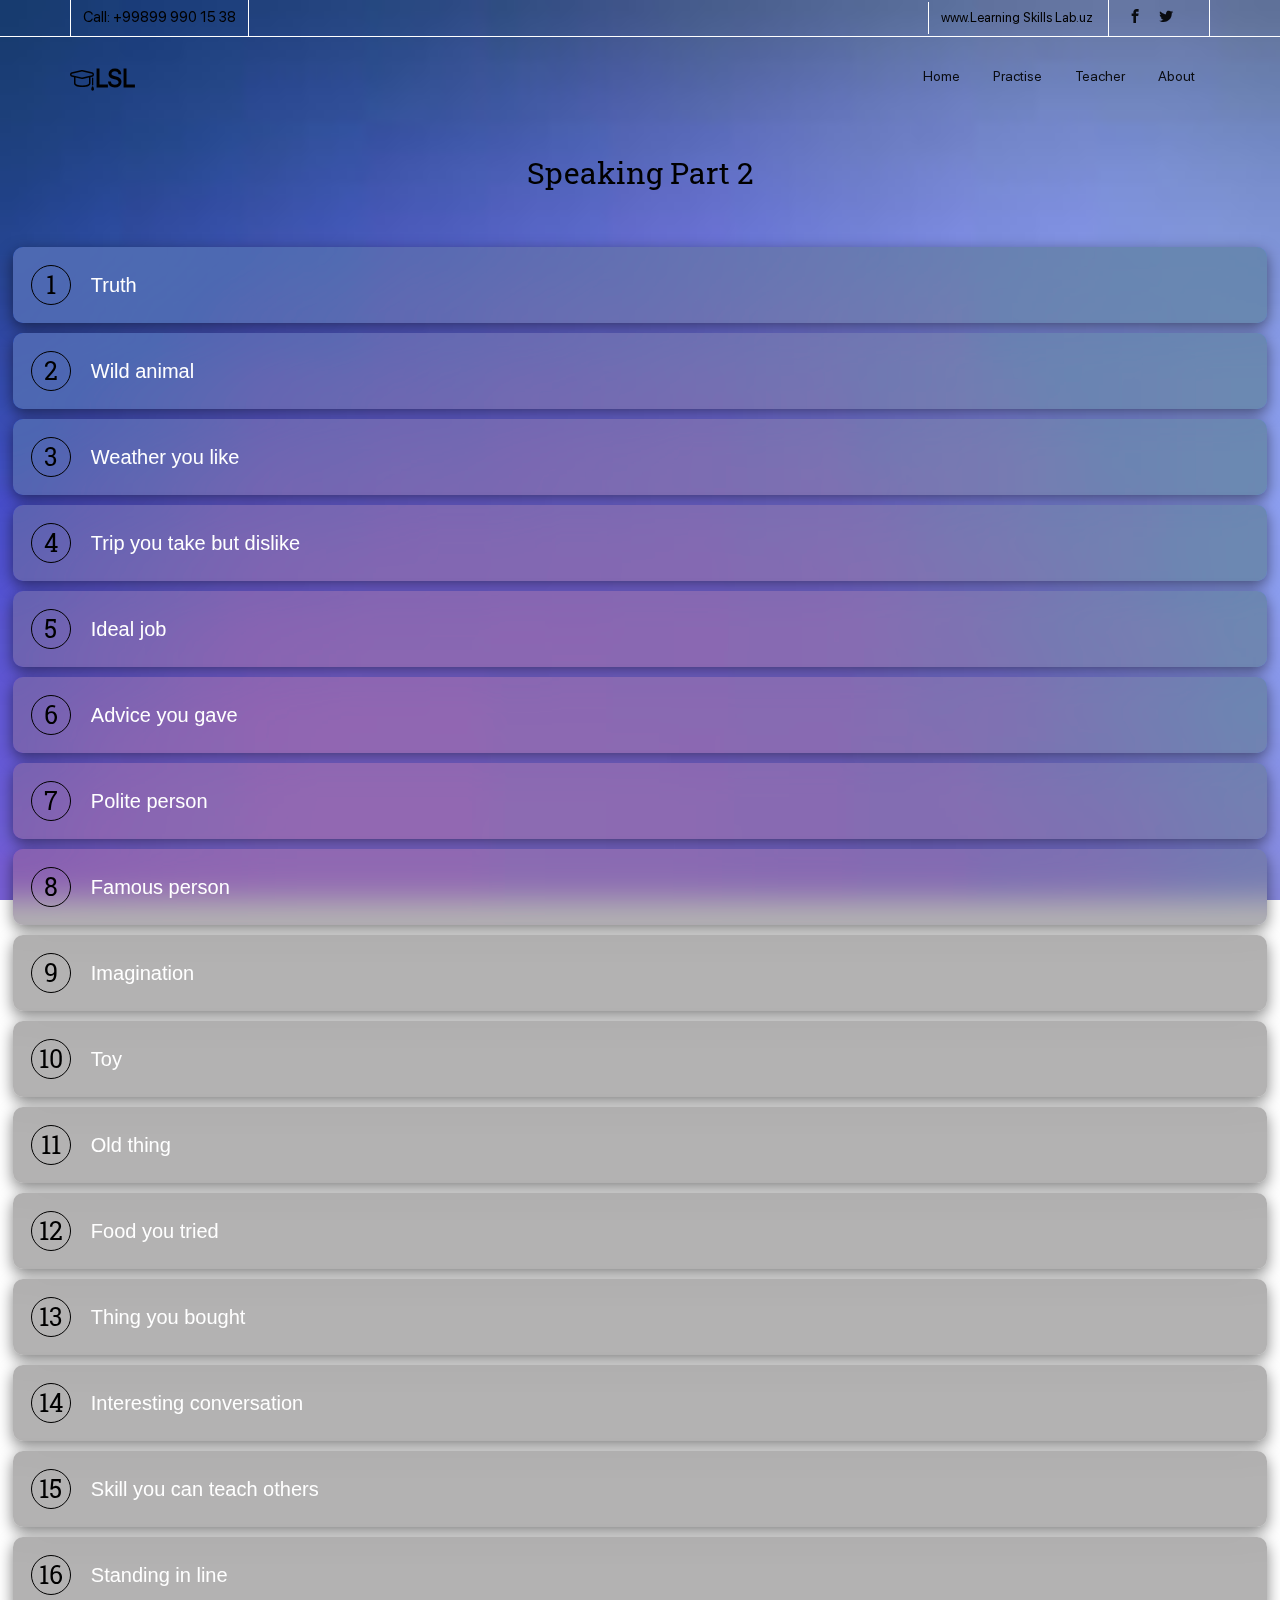
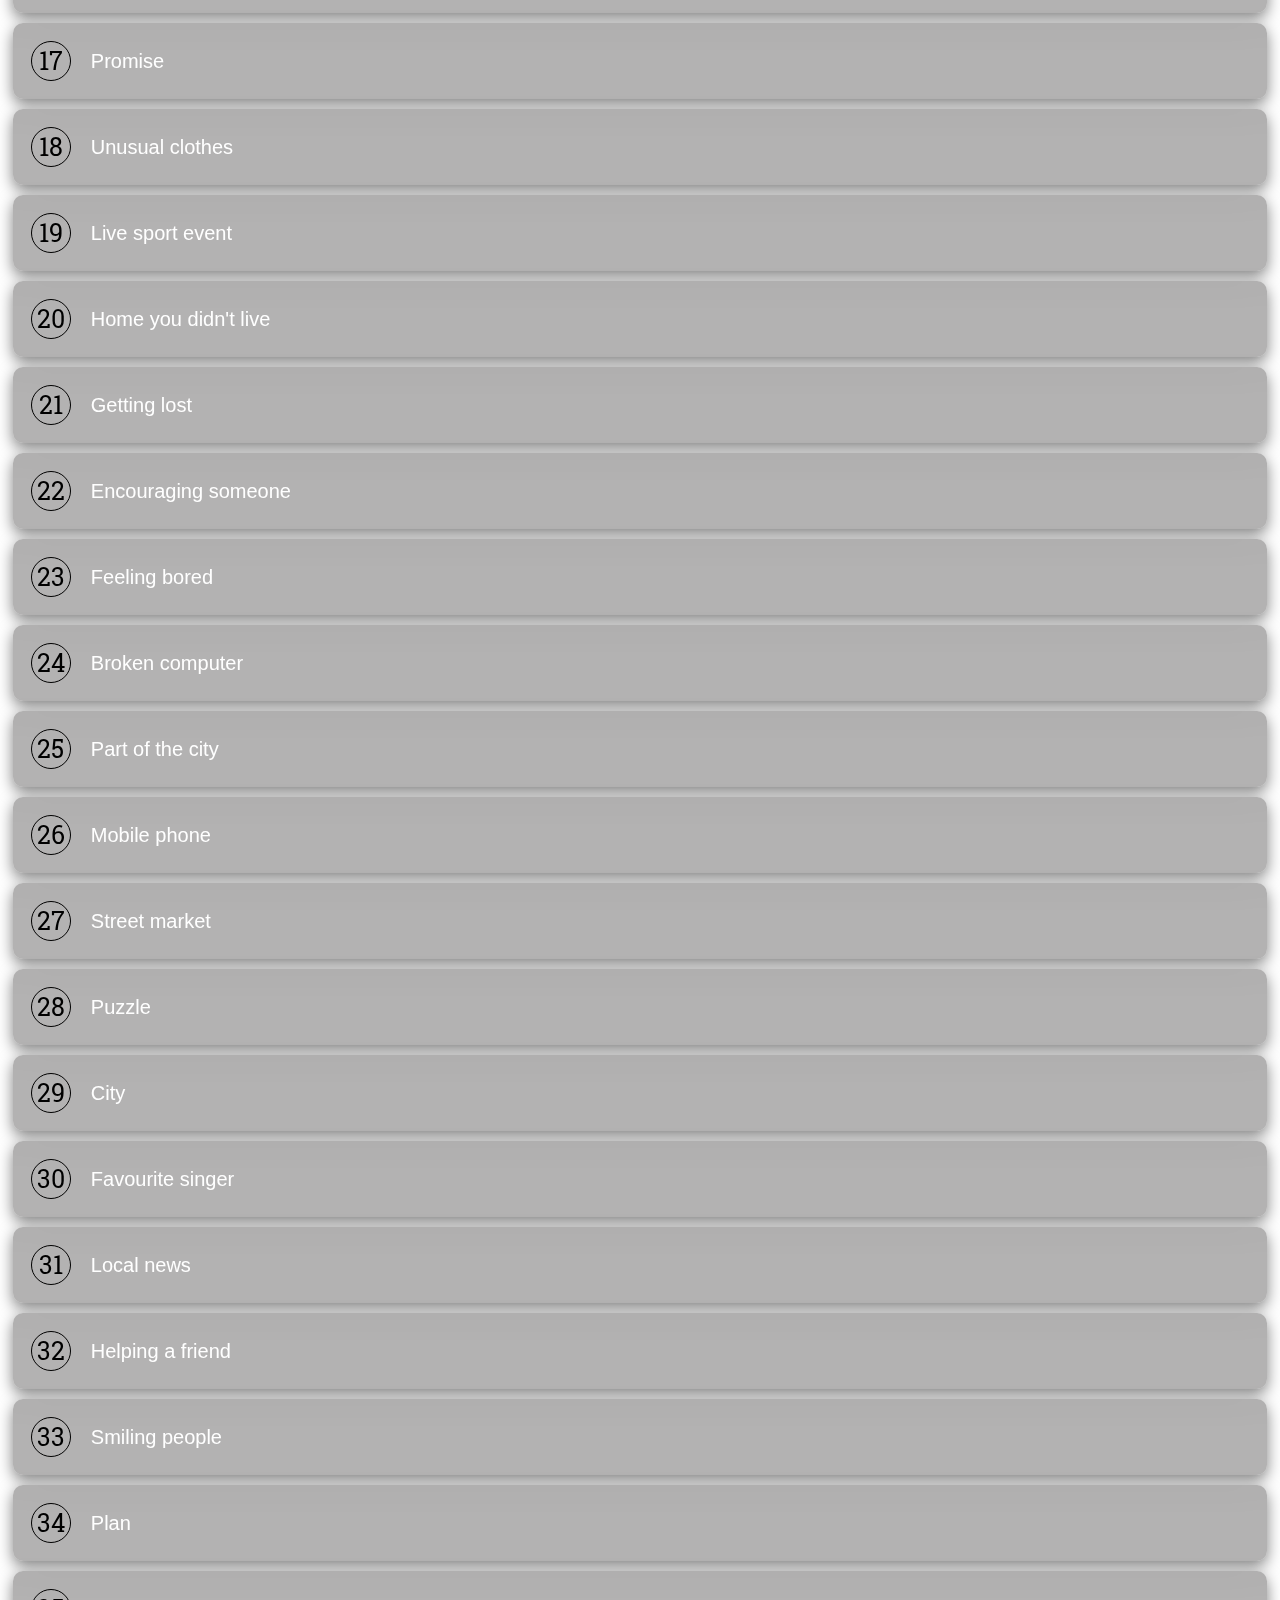
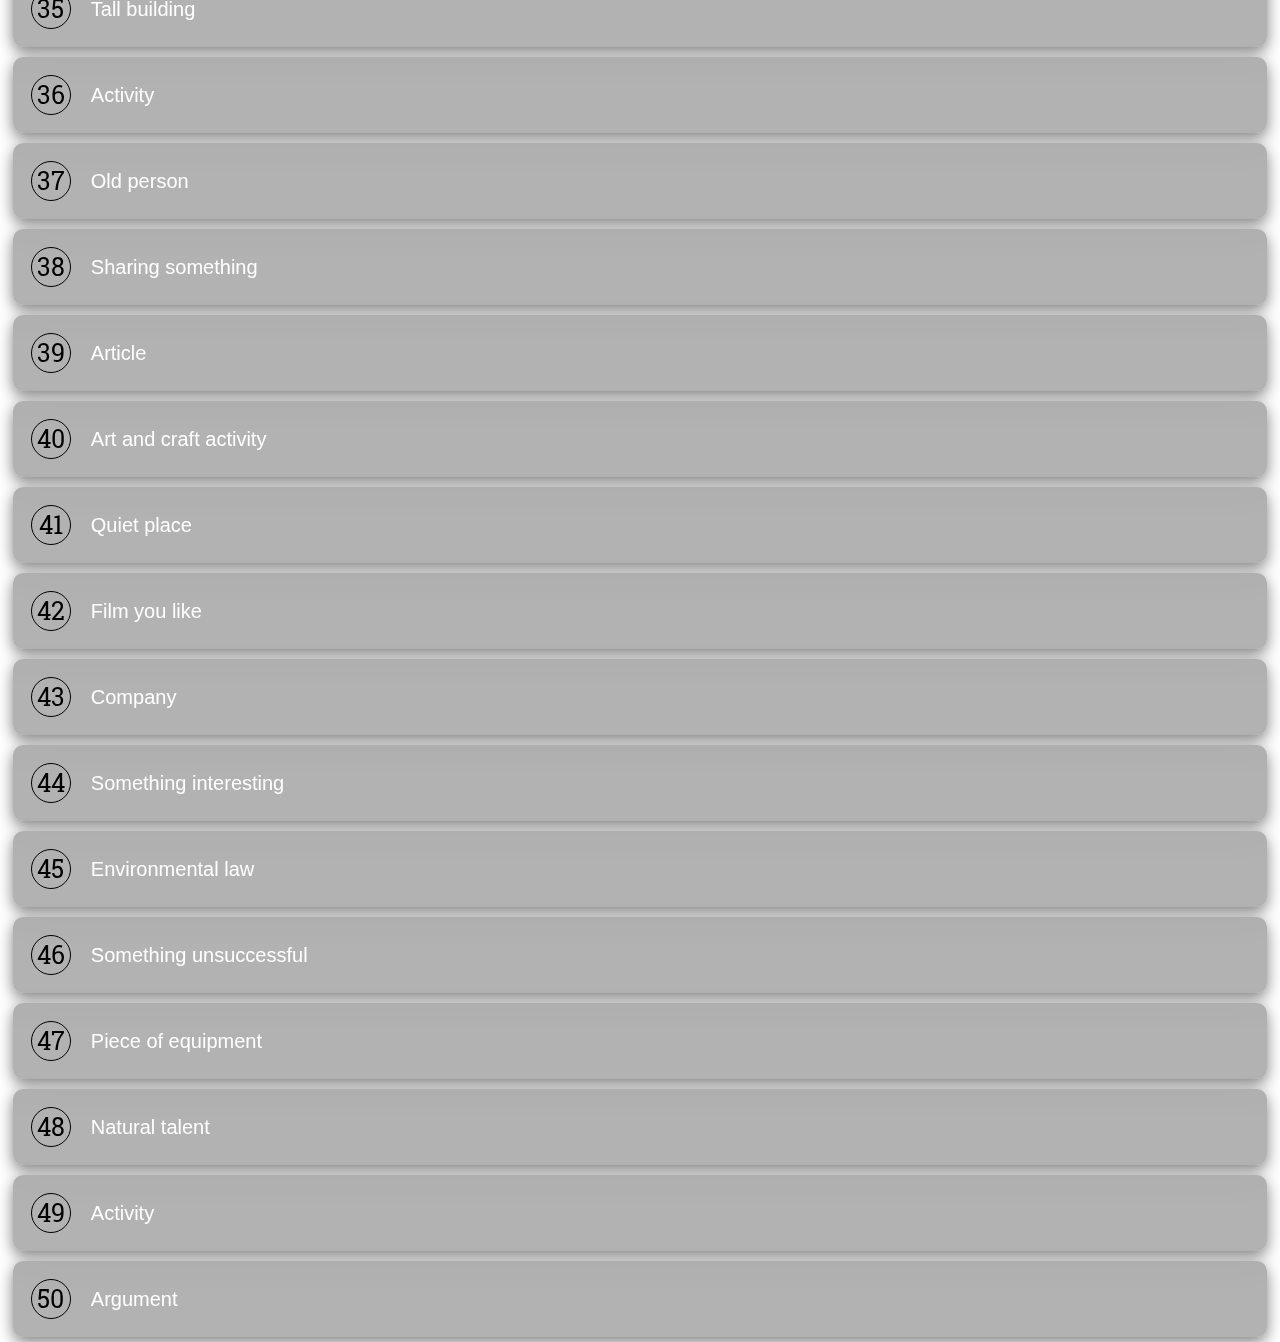
<file: part2.html>
<!DOCTYPE html>
<html lang="en">
<head>
    <meta charset="UTF-8">
    <meta http-equiv="X-UA-Compatible" content="IE=edge">
    <meta name="viewport" content="width=device-width, initial-scale=1.0">
    <title>Speaking</title>
    <link rel="stylesheet" href="/css/speaking.css">

    <link rel="stylesheet" href="https://cdnjs.cloudflare.com/ajax/libs/font-awesome/5.15.2/css/all.min.css"
    integrity="sha512-HK5fgLBL+xu6dm/Ii3z4xhlSUyZgTT9tuc/hSrtw6uzJOvgRr2a9jyxxT1ely+B+xFAmJKVSTbpM/CuL7qxO8w=="
    crossorigin="anonymous" />

    <link href="https://fonts.googleapis.com/css?family=Source+Sans+Pro:300,400,600,700" rel="stylesheet">
	<link href="https://fonts.googleapis.com/css?family=Roboto+Slab:300,400" rel="stylesheet">

	<link rel="stylesheet" href="https://cdnjs.cloudflare.com/ajax/libs/font-awesome/5.15.2/css/all.min.css"
    integrity="sha512-HK5fgLBL+xu6dm/Ii3z4xhlSUyZgTT9tuc/hSrtw6uzJOvgRr2a9jyxxT1ely+B+xFAmJKVSTbpM/CuL7qxO8w=="
    crossorigin="anonymous" />
	
	<!-- Animate.css -->
	<link rel="stylesheet" href="css/animate.css">
	<!-- Icomoon Icon Fonts-->
	<link rel="stylesheet" href="css/icomoon.css">
	<!-- Bootstrap  -->
	<link rel="stylesheet" href="css/bootstrap.css">

	<!-- Magnific Popup -->
	<link rel="stylesheet" href="css/magnific-popup.css">

	<!-- Owl Carousel  -->
	<link rel="stylesheet" href="css/owl.carousel.min.css">
	<link rel="stylesheet" href="css/owl.theme.default.min.css">

	<!-- Flexslider  -->
	<link rel="stylesheet" href="css/flexslider.css">

	<!-- Pricing -->
	<link rel="stylesheet" href="css/pricing.css">

	<!-- Theme style  -->
	<link rel="stylesheet" href="css/style.css">

	<!-- Modernizr JS -->
	<script src="js/modernizr-2.6.2.min.js"></script>
	<!-- FOR IE9 below -->
	<!--[if lt IE 9]>4
	<script src="js/respond.min.js"></script>
	<![endif]-->


    <div id="page">
        <nav class="fh5co-nav" role="navigation">
            <div class="top">
                <div class="container">
                    <div class="row">
                        <div class="col-xs-12 text-right">
                            <p style="color: black;" class="num">www.Learning Skills Lab.uz</p>
                            <p style="color: black;" class="site">Call: +99899 990 15 38</p>
                            <ul class="fh5co-social">
                                <li><a href="#"><i class="icon-facebook2"></i></a></li>
                                <li><a href="#"><i class="icon-twitter2"></i></a></li>
                                <li><a href="https://t.me/NamanganLSL"><i class="fab fa-telegram"></i></a></li>
                                
                            </ul>
                        </div>
                    </div>
                </div>
            </div>
            <div class="top-menu">
                <div class="container">
                    <div class="row">
                        <div class="col-xs-2">
                            <div id="fh5co-logo"><a href="index.html"><i class="icon-study"></i>LSL<span></span></a></div>
                        </div>
                        <div class="col-xs-10 text-right menu-1">
                            <ul>
                                <li><a href="index.html">Home</a></li>
                                <li class="active"><a href="courses.html">Practise</a></li>
                                <li><a href="teacher.html">Teacher</a></li>
                                <li><a href="about.html">About</a></li>
                                <!-- <li><a href="pricing.html">Pricing</a></li>
                                <li class="has-dropdown">
                                    <a href="blog.html">Blog</a>
                                    <ul class="dropdown">
                                        <li><a href="#">Web Design</a></li>
                                        <li><a href="#">eCommerce</a></li>
                                        <li><a href="#">Branding</a></li>
                                        <li><a href="#">API</a></li>
                                    </ul>
                                </li>
                                <li><a href="contact.html">Contact</a></li>
                                <li class="btn-cta"><a href="#"><span>Login</span></a></li>
                                <li class="btn-cta"><a href="#"><span>Create a Course</span></a></li> -->
                            </ul>
                        </div>
                    </div>
                    
                </div>
            </div>
        </nav>





        <style>
          .fh5co-nav .top .fh5co-social {
  margin: 0;
  border-left: 1px solid white;
  border-right: 1px solid white;
}
.fh5co-nav .top .num {
  color: rgba(0, 0, 0, 0.6);
  font-size: 13px;
  letter-spacing: 0px;
  border-left: 1px solid white;
}
.fh5co-nav .top .site {
  float: left;
  font-weight: 300;
  margin-top: 0px;
  border-left: 1px solid white;
  border-right: 1px solid white;
}
.fh5co-nav .top {
  border-bottom: 1px solid white;
  padding: 0px 0;
  margin-bottom: 0;
}


            .accordion {
              /* background-image: linear-gradient(to right, #fc00ff , #00dbde); */
              /* color: #444; */
              cursor: pointer;
              padding: 18px;
              width: 100%;
              border: none;
              text-align: left;
              outline: none;
              font-size: 15px;
              transition: 0.4s;
              /* border-bottom: 1px solid white; */
              margin-top: 5px;
              box-shadow: 0 5px 15px rgba(0, 0, 0, .5);
             
              width: 98%;
              margin-left: 1%;
              background-color: rgba(129, 127, 127, 0.6);
              backdrop-filter: blur(15px) saturate(400%);
              border-radius: 10px;
    
            }
           
            
            /* .active_ac, .accordion:hover {
              background-color: #ccc;
            }
             */
            .accordion:after {
              /* content: '\002B'; */
              /* color: #777; */
              font-weight: bold;
              float: right;
              margin-left: 5px;
              /* margin-top: -35px; */
            }
            
            /* .active_ac:after {
              content: "\2212";
            } */
            
            .panel_ac {
              padding: 0 18px;
              /* background-color: white; */
              max-height: 0;
              overflow: hidden;
              transition: max-height 0.3s ease-out;
            }

            .content{
            display: flex;
            gap: 20px;
            align-items: center;
            width: 300px;
        }
        .number{
            background-color: transparent;
            /* backdrop-filter: blur(15px) saturate(400%); */
            width: 40px;
            height: 40px;
            border-radius: 50%;
            align-items: center;
            border: 0.5px solid black;
            
           
        }
        .topic{
            font-size: 20px;
            color: WHITE;
            font-family: -apple-system, BlinkMacSystemFont, 'Segoe UI', Roboto, Oxygen, Ubuntu, Cantarell, 'Open Sans', 'Helvetica Neue', sans-serif;
            float: RIGHT;
        }
        .content h1{
            font-size: 25px;
            align-items: center;
            justify-content: center;
            margin-top: 5px;
            color: black;
        }
        .subheading_speaking{
          
                
          transition: 0.5s;
          width: 100%;
          height: 100px;
          align-items: center;
          justify-content: center;
          display: flex;
        }
        .subheading_speaking h2{
          font-family: -apple-system, BlinkMacSystemFont, 'Segoe UI', Roboto, Oxygen, Ubuntu, Cantarell, 'Open Sans', 'Helvetica Neue', sans-serif;
          position: absolute;
          animation: animate 1s linear;
          font-size: 50px;
          color: black;
          transition: ease-in-out linear 0.5s;
        }
      
        .panel_ac p{
          color: black;
          font-family: sfpro; 
          font-size: large;
          
        }
        .panel_ac{
          /* background-image: linear-gradient(to right, #fc00ff , #00dbde);
          border-bottom: 1px solid white; */
          box-shadow: 0 5px 15px rgba(0, 0, 0, 5);
          background-color: transparent;
          color: white;
          width: 98%;
          margin-left: 1%;
          margin-top: 5px;
          height: auto;
          background: rgba(212, 212, 212, 0.01);
              border-radius: 10px;
         
        }
       
       
        body{
          background-image: url(/images/download.jfif);
          background-attachment: fixed;
          background-size: cover;
          transition: 0.5s ease-in-out;
         
        }
            </style>
              </head>
            <body>
                
            
                <center><h2 class="subheading_speaking">Speaking Part 2</h2></center>
            
                <button class="accordion"><div class="content">
                    <div class="number"><h1 style="align-items: center; text-align: center;"> 1</h1></div>
                    <div class="topic">Truth</div>
                </div></button>
                <div class="panel_ac">
                  <p>Describe a time when it was important to tell your fried the truth<p>
                  <h4><b>You should say:</b></h4>
                  <li>who your friend is</li>
                  <li>what the truth was</li>
                  <li>what your friend's reaction was</li>
                  <li>why it was important to tell the truth</li>
                </div>

                <button class="accordion"><div class="content">
                    <div class="number"><h1 style="align-items: center; text-align: center;"> 2</h1></div>
                    <div class="topic">Wild animal</div>
                </div></button>
                <div class="panel_ac">
                  <p>Describe a time when you saw a wild animal<p>
                    <h4><b>You should say:</b></h4>
                    <li>what animal it was</li>
                    <li>when and where you saw it</li>
                    <li>what the animal did when you saw it</li>
                    <li>how you felt when you saw it</li>
                </div>

                <button class="accordion"><div class="content">
                    <div class="number"><h1 style="align-items: center; text-align: center;"> 3</h1></div>
                    <div class="topic">Weather you like</div>
                </div></button>
                <div class="panel_ac">
                
                    <p>Describe your favourite weather<p>
                      <h4><b>You should say:</b></h4>
                      <li>what kind of weather it is</li>
                      <li>what you usually do during this weather</li>
                      <li>how this weather affects your mood</li>
                      <li>why you like this type of weather</li>
                  </div>

                <button class="accordion"><div class="content">
                    <div class="number"><h1 style="align-items: center; text-align: center;"> 4</h1></div>
                    <div class="topic">Trip you take but dislike</div>
                </div></button>
                <div class="panel_ac">
                  
                    <p>Describe a short journey that you often take but dislike<p>
                      <h4><b>You should say:</b></h4>
                      <li>where you go</li>
                      <li>how often you do this</li>
                      <li>when you do this</li>
                      <li>why you dislike it</li>
                  </div>

                <button class="accordion"><div class="content">
                    <div class="number"><h1 style="align-items: center; text-align: center;"> 5</h1></div>
                    <div class="topic">Ideal job</div>
                </div></button>
                <div class="panel_ac">
                  
                    <p>Describe an ideal job you'd like to do in the future<p>
                      <h4><b>You should say:</b></h4>
                      <li>what it is</li>
                      <li>how you can get this job</li>
                      <li>what kinds of work you would do for the job</li>
                      <li>explain why you want to have it</li>
                  </div>

                <button class="accordion"><div class="content">
                    <div class="number"><h1 style="align-items: center; text-align: center;"> 6</h1></div>
                    <div class="topic">Advice you gave</div>
                  </div></button>
                  <div class="panel_ac">
                    
                      <p>Describe a time when you gave advice to others<p>
                        <h4><b>You should say:</b></h4>
                        <li>who you gave advice to</li>
                        <li>what the situation was</li>
                        <li>what advice you gave</li>
                        <li>what the result was</li>
                    </div>

                <button class="accordion"><div class="content">
                    <div class="number"><h1 style="align-items: center; text-align: center;"> 7</h1></div>
                    <div class="topic">Polite person</div>
                </div></button>
                <div class="panel_ac">
                  
                    <p>Describe a polite person you know<p>
                      <h4><b>You should say:</b></h4>
                      <li>who this person is</li>
                      <li>how you know this person</li>
                      <li>why you think this person is polite</li>
                      <li>explain your feelings about this person</li>
                  </div>

                <button class="accordion"><div class="content">
                    <div class="number"><h1 style="align-items: center; text-align: center;"> 8</h1></div>
                    <div class="topic">Famous person</div>
                </div></button>
                <div class="panel_ac">
                  
                    <p>Describe a famous person you're interested in<p>
                      <h4><b>You should say:</b></h4>
                      <li>who this person is</li>
                      <li>what this person was like before they became famous</li>
                      <li>how you know this person</li>
                      <li>why you think this person is interesting</li>
                  </div>

                <button class="accordion"><div class="content">
                    <div class="number"><h1 style="align-items: center; text-align: center;"> 9</h1></div>
                    <div class="topic">Imagination</div>
                  </div></button>
                  <div class="panel_ac">
                    
                      <p>Describe a time you needed to use your imagination<p>
                        <h4><b>You should say:</b></h4>
                        <li>when it was</li>
                        <li>what you did using imagination</li>
                        <li>whether it was easy or difficult</li>
                        <li>how you felt</li>
                    </div>

                <button class="accordion"><div class="content">
                    <div class="number"><h1 style="align-items: center; text-align: center;"> 10</h1></div>
                    <div class="topic">Toy</div>
                  </div></button>
                  <div class="panel_ac">
                    
                      <p>Describe a toy that you liked when you were a child<p>
                        <h4><b>You should say:</b></h4>
                        <li>when the toy was</li>
                        <li>who gave it to you</li>
                        <li>how you used this toy</li>
                        <li>explain how you felt when you got this toy</li>
                    </div>

                <button class="accordion"><div class="content">
                    <div class="number"><h1 style="align-items: center; text-align: center;"> 11</h1></div>
                    <div class="topic">Old thing</div>
                  </div></button>
                  <div class="panel_ac">
                    
                      <p>Describe a thing that your family has kept for a long time<p>
                        <h4><b>You should say:</b></h4>
                        <li>when it is</li>
                        <li>how your family got this thing</li>
                        <li>how long your family has kept it</li>
                        <li>why this thing is important to your family</li>
                    </div>

                <button class="accordion"><div class="content">
                    <div class="number"><h1 style="align-items: center; text-align: center;"> 12</h1></div>
                    <div class="topic">Food you tried</div>
                  </div></button>
                  <div class="panel_ac">
                    
                      <p>Describe an occasion when you ate something for the first time<p>
                        <h4><b>You should say:</b></h4>
                        <li>what food it was</li>
                        <li>when it happened</li>
                        <li>where you ate it</li>
                        <li>how you felt about it</li>
                    </div>

                <button class="accordion"><div class="content">
                    <div class="number"><h1 style="align-items: center; text-align: center;"> 13</h1></div>
                    <div class="topic">Thing you bought</div>
                  </div></button>
                  <div class="panel_ac">
                    
                      <p>Describe a thing you bought and felt pleased about<p>
                        <h4><b>You should say:</b></h4>
                        <li>when it was</li>
                        <li>where you bought it</li>
                        <li>how it was used</li>
                        <li>explain why it made you happy</li>
                    </div>

                <button class="accordion"><div class="content">
                    <div class="number"><h1 style="align-items: center; text-align: center;"> 14</h1></div>
                    <div class="topic">Interesting conversation</div>
                  </div></button>
                  <div class="panel_ac">
                    
                      <p>Describe an interesting conversation that you had with someone<p>
                        <h4><b>You should say:</b></h4>
                        <li>who this person was</li>
                        <li>where you met this person</li>
                        <li>what you talked about</li>
                        <li>why this conversation was interesting</li>
                    </div>

                <button class="accordion"><div class="content">
                    <div class="number"><h1 style="align-items: center; text-align: center;"> 15</h1></div>
                    <div class="topic">Skill you can teach others</div>
                  </div></button>
                  <div class="panel_ac">
                    
                      <p>Describe a skill you can teach others<p>
                        <h4><b>You should say:</b></h4>
                        <li>what skill it was</li>
                        <li>when you learned it</li>
                        <li>how you can teach others</li>
                        <li>how you fell about this skill</li>
                    </div>

                <button class="accordion"><div class="content">
                    <div class="number"><h1 style="align-items: center; text-align: center;"> 16</h1></div>
                    <div class="topic">Standing in line</div>
                </div></button>
                <div class="panel_ac">
                  <p>Describe an occasion when you were standing in line<p>
                    <h4><b>You should say:</b></h4>
                    <li>when it was</li>
                        <li>where you were</li>
                        <li>why you were there</li>
                        <li>how you felt about it</li>
                </div>

                <button class="accordion"><div class="content">
                    <div class="number"><h1 style="align-items: center; text-align: center;"> 17</h1></div>
                    <div class="topic">Promise</div>
                
                
              </div></button>
              <div class="panel_ac">
                
                  <p>Describe a time you made a promise to someone<p>
                    <h4><b>You should say:</b></h4>
                    <li>what the promise was</li>
                    <li>to whom you made it</li>
                    <li>whether it was easy or difficult to keep</li>
                    <li>why you made it</li>
                </div>

                <button class="accordion"><div class="content">
                    <div class="number"><h1 style="align-items: center; text-align: center;"> 18</h1></div>
                    <div class="topic">Unusual clothes</div>
                  </div></button>
                  <div class="panel_ac">
                    
                      <p>Describe a person who you think wears unusual clothes<p>
                        <h4><b>You should say:</b></h4>
                        <li>who this person is</li>
                        <li>how you know this person</li>
                        <li>what his or her clothes are like</li>
                        <li>why you think his or her clothes are unusual</li>
                    </div>

                <button class="accordion"><div class="content">
                    <div class="number"><h1 style="align-items: center; text-align: center;"> 19</h1></div>
                    <div class="topic">Live sport event</div>
                  </div></button>
                  <div class="panel_ac">
                    
                      <p>Describe a time when you watched a live sports event<p>
                        <h4><b>You should say:</b></h4>
                        <li>what the sport event was</li>
                        <li>where and when the sports event took place</li>
                        <li>why you watched it live</li>
                        <li>how you felt about watching it live</li>
                    </div>

                <button class="accordion"><div class="content">
                    <div class="number"><h1 style="align-items: center; text-align: center;"> 20</h1></div>
                    <div class="topic">Home you didn't live</div>
                  </div></button>
                  <div class="panel_ac">
                    
                      <p>Describe a home that you visited and liked, but don't want to live<p>
                        <h4><b>You should say:</b></h4>
                        <li>where it was</li>
                        <li>what it looked like</li>
                        <li>why you visited it</li>
                        <li>why you don't want to live there</li>
                    </div>

                <button class="accordion"><div class="content">
                    <div class="number"><h1 style="align-items: center; text-align: center;"> 21</h1></div>
                    <div class="topic">Getting lost</div>
                  </div></button>
                  <div class="panel_ac">
                    
                      <p>Describe aan occasion when you got lost<p>
                        <h4><b>You should say:</b></h4>
                        <li>where it was</li>
                        <li>what happened</li>
                        <li>how you felt</li>
                        <li>how you found your way</li>
                    </div>

                <button class="accordion"><div class="content">
                    <div class="number"><h1 style="align-items: center; text-align: center;"> 22</h1></div>
                    <div class="topic">Encouraging someone</div>
                  </div></button>
                  <div class="panel_ac">
                    
                      <p>Describe a home that you visited and liked, but don't want to live<p>
                        <h4><b>You should say:</b></h4>
                        <li>where it was</li>
                        <li>what it looked like</li>
                        <li>why you visited it</li>
                        <li>why you don't want to live there</li>
                    </div>

                <button class="accordion"><div class="content">
                    <div class="number"><h1 style="align-items: center; text-align: center;"> 23</h1></div>
                    <div class="topic">Feeling bored</div>
                
                
              </div></button>
              <div class="panel_ac">
                
                  <p>Describe a time when you feel bored<p>
                    <h4><b>You should say:</b></h4>
                    <li>where it was</li>
                    <li>who you were with</li>
                    <li>what you did</li>
                    <li>why you were bored</li>
                </div>

                <button class="accordion"><div class="content">
                    <div class="number"><h1 style="align-items: center; text-align: center;"> 24</h1></div>
                    <div class="topic">Broken computer</div>
                
                
                  </div></button>
                  <div class="panel_ac">
                    
                      <p>Describe a time you made a promise to someone<p>
                        <h4><b>You should say:</b></h4>
                        <li>what the problem was, what you were doing</li>
                        <li>when it was</li>
                        <li>what you did about it</li>
                        <li>how you felt about it</li>
                    </div>

                <button class="accordion"><div class="content">
                    <div class="number"><h1 style="align-items: center; text-align: center;"> 25</h1></div>
                    <div class="topic">Part of the city</div>
                
                
                  </div></button>
                  <div class="panel_ac">
                    
                      <p>Describe your favourite part in your city or town<p>
                        <h4><b>You should say:</b></h4>
                        <li>what this place is</li>
                        <li>how often you go there</li>
                        <li>what you do there</li>
                        <li>why it is your favourite part of the city</li>
                    </div>

                <button class="accordion"><div class="content">
                    <div class="number"><h1 style="align-items: center; text-align: center;"> 26</h1></div>
                    <div class="topic">Mobile phone</div>
                
                
                  </div></button>
                  <div class="panel_ac">
                    
                      <p>Describe an experience when you were not allowed to use a mobile phone<p>
                        <h4><b>You should say:</b></h4>
                        <li>what you did</li>
                        <li>when it was</li>
                        <li>where it was</li>
                        <li>why you were not allowed to use a mobile phone</li>
                    </div>

                <button class="accordion"><div class="content">
                    <div class="number"><h1 style="align-items: center; text-align: center;"> 27</h1></div>
                    <div class="topic">Street market</div>
                
                
                  </div></button>
                  <div class="panel_ac">
                    
                      <p>Describe a street market you visted<p>
                        <h4><b>You should say:</b></h4>
                        <li>what street market it was and where it was</li>
                        <li>when it was</li>
                        <li>what you bought</li>
                        <li>how you felt about this shopping</li>
                    </div>

                <button class="accordion"><div class="content">
                    <div class="number"><h1 style="align-items: center; text-align: center;"> 28</h1></div>
                    <div class="topic">Puzzle</div>
                
                
                  </div></button>
                  <div class="panel_ac">
                    
                      <p>Describe a puzzle that you solved<p>
                        <h4><b>You should say:</b></h4>
                        <li>what puzzle it was</li>
                        <li>how long it took to complete it</li>
                        <li>whether it was easy or difficult</li>
                        <li>how you felt about it</li>
                    </div>

                <button class="accordion"><div class="content">
                    <div class="number"><h1 style="align-items: center; text-align: center;"> 29</h1></div>
                    <div class="topic">City</div>
                
                
              </div></button>
              <div class="panel_ac">
                
                  <p>Describe a city where you want to visit again<p>
                    <h4><b>You should say:</b></h4>
                    <li>what city it was</li>
                    <li>when you went there</li>
                    <li>what you did there</li>
                    <li>why you liked it and want to go again</li>
                </div>

                <button class="accordion"><div class="content">
                    <div class="number"><h1 style="align-items: center; text-align: center;"> 30</h1></div>
                    <div class="topic">Favourite singer</div>
                
                
                  </div></button>
                  <div class="panel_ac">
                    
                      <p>Describe your favourite singer<p>
                        <h4><b>You should say:</b></h4>
                        <li>who this singer is</li>
                        <li>when and where you listen to their songs</li>
                        <li>what kind of music they perform</li>
                        <li>why you like them</li>
                    </div>


                    <button class="accordion"><div class="content">
                      <div class="number"><h1 style="align-items: center; text-align: center;"> 31</h1></div>
                      <div class="topic">Local news</div>
                  
                  
                </div></button>
                <div class="panel_ac">
                  
                    <p>Describe a piece of local news that people were interested in<p>
                      <h4><b>You should say:</b></h4>
                      <li>what news it was</li>
                      <li>who was involved</li>
                      <li>where you saw or heard it</li>
                      <li>why people were interested in</li>
                  </div>

                  <button class="accordion"><div class="content">
                    <div class="number"><h1 style="align-items: center; text-align: center;"> 32</h1></div>
                    <div class="topic">Helping a friend</div>
                
                
              </div></button>
              <div class="panel_ac">
                
                  <p>Describe a time when you helped to your friend<p>
                    <h4><b>You should say:</b></h4>
                    <li>when it was</li>
                    <li>how you helped your friend</li>
                    <li>why you helped your friend</li>
                    <li>how you felt about it</li>
                </div>


                <button class="accordion"><div class="content">
                  <div class="number"><h1 style="align-items: center; text-align: center;"> 33</h1></div>
                  <div class="topic">Smiling people</div>
              
              
            </div></button>
            <div class="panel_ac">
              
                <p>Describe an occasion when a lot of people were smiling<p>
                  <h4><b>You should say:</b></h4>
                  <li>what occasion it was</li>
                  <li>where it was</li>
                  <li>why they were smiling</li>
                  
              </div>

              <button class="accordion"><div class="content">
                <div class="number"><h1 style="align-items: center; text-align: center;"> 34</h1></div>
                <div class="topic">Plan</div>
            
            
          </div></button>
          <div class="panel_ac">
            
              <p>Describe a plan you have for the future (but not related to work or study)<p>
                <h4><b>You should say:</b></h4>
                <li>what plan it is</li>
                <li>why you have this plan</li>
                <li>what it requires to do it</li>
                <li>how you feel after you succeed</li>
            </div>

            <button class="accordion"><div class="content">
              <div class="number"><h1 style="align-items: center; text-align: center;"> 35</h1></div>
              <div class="topic">Tall building</div>
          
          
        </div></button>
        <div class="panel_ac">
          
            <p>Describe a tall building in your country you like or dislike<p>
              <h4><b>You should say:</b></h4>
              <li>where this building is</li>
              <li>what it looks like</li>
              <li>what it is used for</li>
              <li>explain why you like or dislike</li>
          </div>
            

          <button class="accordion"><div class="content">
            <div class="number"><h1 style="align-items: center; text-align: center;"> 36</h1></div>
            <div class="topic">Activity</div>
        
        
      </div></button>
      <div class="panel_ac">
        
          <p>Describe a leisure activity near or in the sea that you want to try<p>
            <h4><b>You should say:</b></h4>
            <li>what activity it is</li>
            <li>how you should prepare for this activity</li>
            <li>with who you try it</li>
            <li>why you want to try it</li>
            
        </div>

        <button class="accordion"><div class="content">
          <div class="number"><h1 style="align-items: center; text-align: center;"> 37</h1></div>
          <div class="topic">Old person</div>
      
      
    </div></button>
    <div class="panel_ac">
      
        <p>Describe an interesting old person<p>
          <h4><b>You should say:</b></h4>
          <li>who this person is</li>
          <li>how you know this person</li>
          <li>what you like to do together</li>
          <li>how you fell about this person</li>
      </div>

      <button class="accordion"><div class="content">
        <div class="number"><h1 style="align-items: center; text-align: center;"> 38</h1></div>
        <div class="topic">Sharing something</div>
    
    
  </div></button>
  <div class="panel_ac">
    
      <p>Describe a time when you shared something to someone <p>
        <h4><b>You should say:</b></h4>
        <li>what you shared</li>
        <li>when you shared it</li>
        <li>who you shared it with</li>
        <li>when it was</li>
    </div>

    <button class="accordion"><div class="content">
      <div class="number"><h1 style="align-items: center; text-align: center;"> 39</h1></div>
      <div class="topic">Article</div>
  
  
</div></button>
<div class="panel_ac">
  
    <p>Describe an article on health that you read online or in a magaine<p>
      <h4><b>You should say:</b></h4>
      <li>what the article was about</li>
      <li>where you read it</li>
      <li>why you read</li>
      <li>explain why did you like or dislike it</li>
  </div>

  <button class="accordion"><div class="content">
    <div class="number"><h1 style="align-items: center; text-align: center;"> 40</h1></div>
    <div class="topic">Art and craft activity</div>


</div></button>
<div class="panel_ac">

  <p>Describe an art and craft activity that you had<p>
    <h4><b>You should say:</b></h4>
    <li>what you made</li>
    <li>how you made it</li>
    <li>what it looked like</li>
    <li>how you felt about it</li>
</div>
<button class="accordion"><div class="content">
  <div class="number"><h1 style="align-items: center; text-align: center;"> 41</h1></div>
  <div class="topic">Quiet place</div>


</div></button>
<div class="panel_ac">

<p>Describe a quiet place that you like to go to<p>
  <h4><b>You should say:</b></h4>
  <li>what place it is</li>
  <li>how often you go there, when you go there</li>
  <li>what you do there</li>
  <li>why you like this place</li>
</div>

<button class="accordion"><div class="content">
  <div class="number"><h1 style="align-items: center; text-align: center;"> 42</h1></div>
  <div class="topic">Film you like</div>


</div></button>
<div class="panel_ac">

<p>Describe a movie that you like<p>
  <h4><b>You should say:</b></h4>
  <li>what the movie is about</li>
  <li>where you watched it</li>
  <li>when you watched it</li>
  <li>explain why you liked or disliked</li>
</div>

<button class="accordion"><div class="content">
  <div class="number"><h1 style="align-items: center; text-align: center;"> 43</h1></div>
  <div class="topic">Company</div>


</div></button>
<div class="panel_ac">

<p>Describe a big company where you live that employs a lot of people<p>
  <h4><b>You should say:</b></h4>
  <li>what this company does</li>
  <li>how you know about this organisation</li>
  <li>how big it is</li>
  <li>what kind of people work there</li>
</div>

<button class="accordion"><div class="content">
  <div class="number"><h1 style="align-items: center; text-align: center;"> 44</h1></div>
  <div class="topic">Something interesting</div>


</div></button>
<div class="panel_ac">

<p>Describe a time you saw something interesting on social media<p>
  <h4><b>You should say:</b></h4>
  <li>when it was</li>
  <li>where you saw it</li>
  <li>what you saw</li>
  <li>why it was interesting</li>
</div>

<button class="accordion"><div class="content">
  <div class="number"><h1 style="align-items: center; text-align: center;"> 45</h1></div>
  <div class="topic">Environmental law</div>


</div></button>
<div class="panel_ac">

<p>Describe a law on environmental protection<p>
  <h4><b>You should say:</b></h4>
  <li>what the law is</li>
  <li>how you first learned about it</li>
  <li>who benefits from this law</li>
  <li>how you feel about it</li>
</div>

<button class="accordion"><div class="content">
  <div class="number"><h1 style="align-items: center; text-align: center;"> 46</h1></div>
  <div class="topic">Something unsuccessful</div>


</div></button>
<div class="panel_ac">

<p>Describe a time when you tried something, but it was unsuccessful<p>
  <h4><b>You should say:</b></h4>
  <li>what you tried to do</li>
  <li>when it was</li>
  <li>why you failed to do it</li>
  <li>how you felt about it</li>
</div>

<button class="accordion"><div class="content">
  <div class="number"><h1 style="align-items: center; text-align: center;"> 47</h1></div>
  <div class="topic">Piece of equipment</div>


</div></button>
<div class="panel_ac">

<p>Describe a useful piece of equipment (besides the computer) that you use at home<p>
  <h4><b>You should say:</b></h4>
  <li>when it is</li>
  <li>how you use it</li>
  <li>how often you use it</li>
  <li>why it is important</li>
</div>

<button class="accordion"><div class="content">
  <div class="number"><h1 style="align-items: center; text-align: center;"> 48</h1></div>
  <div class="topic">Natural talent</div>


</div></button>
<div class="panel_ac">

<p>Describe a natural talent that you want to improve<p>
  <h4><b>You should say:</b></h4>
  <li>when it is</li>
  <li>when you discovered it</li>
  <li>how you want to improve it</li>
  <li>how you feel about it</li>
</div>

<button class="accordion"><div class="content">
  <div class="number"><h1 style="align-items: center; text-align: center;"> 49</h1></div>
  <div class="topic">Activity </div>


</div></button>
<div class="panel_ac">

<p>Describe an activity you do after work or school<p>
  <h4><b>You should say:</b></h4>
  <li>what activity it is</li>
  <li>when and where you do this</li>
  <li>who you do it with</li>
  <li>why you do it</li>
</div>

<button class="accordion"><div class="content">
  <div class="number"><h1 style="align-items: center; text-align: center;"> 50</h1></div>
  <div class="topic">Argument</div>


</div></button>
<div class="panel_ac">

<p>Describe an argument two of your friends had<p>
  <h4><b>You should say:</b></h4>
  <li>what it was about</li>
  <li>when it was</li>
  <li>how it was resolved</li>
  <li>how you felt about it</li>
</div>


            
            <script>
            var acc = document.getElementsByClassName("accordion");
            var i;
            
            for (i = 0; i < acc.length; i++) {
              acc[i].addEventListener("click", function() {
                this.classList.toggle("active_ac");
                var panel_ac = this.nextElementSibling;
                if (panel_ac.style.maxHeight) {
                  panel_ac.style.maxHeight = null;
                } else {
                  panel_ac.style.maxHeight = panel_ac.scrollHeight + "px";
                } 
              });
            }
            </script>






            <!-- jQuery -->
     <script src="js/jquery.min.js"></script>
     <!-- jQuery Easing -->
     <script src="js/jquery.easing.1.3.js"></script>
      <!-- Bootstrap -->
     <script src="js/bootstrap.min.js"></script>
     <!-- Waypoints -->
     <script src="js/jquery.waypoints.min.js"></script>
     <!-- Stellar Parallax -->
      <script src="js/jquery.stellar.min.js"></script>
     <!-- Carousel -->
      <script src="js/owl.carousel.min.js"></script>
     <!-- Flexslider -->
      <script src="js/jquery.flexslider-min.js"></script>
    <!-- countTo -->
     <script src="js/jquery.countTo.js"></script>
     <!-- Magnific Popup -->
      <script src="js/jquery.magnific-popup.min.js"></script>
        <script src="js/magnific-popup-options.js"></script>
      <!-- Count Down -->
      <script src="js/simplyCountdown.js"></script>
     <!-- Main -->
      <script src="js/main.js"></script>
    
 
 
 
 </body>
 </html>
</file>
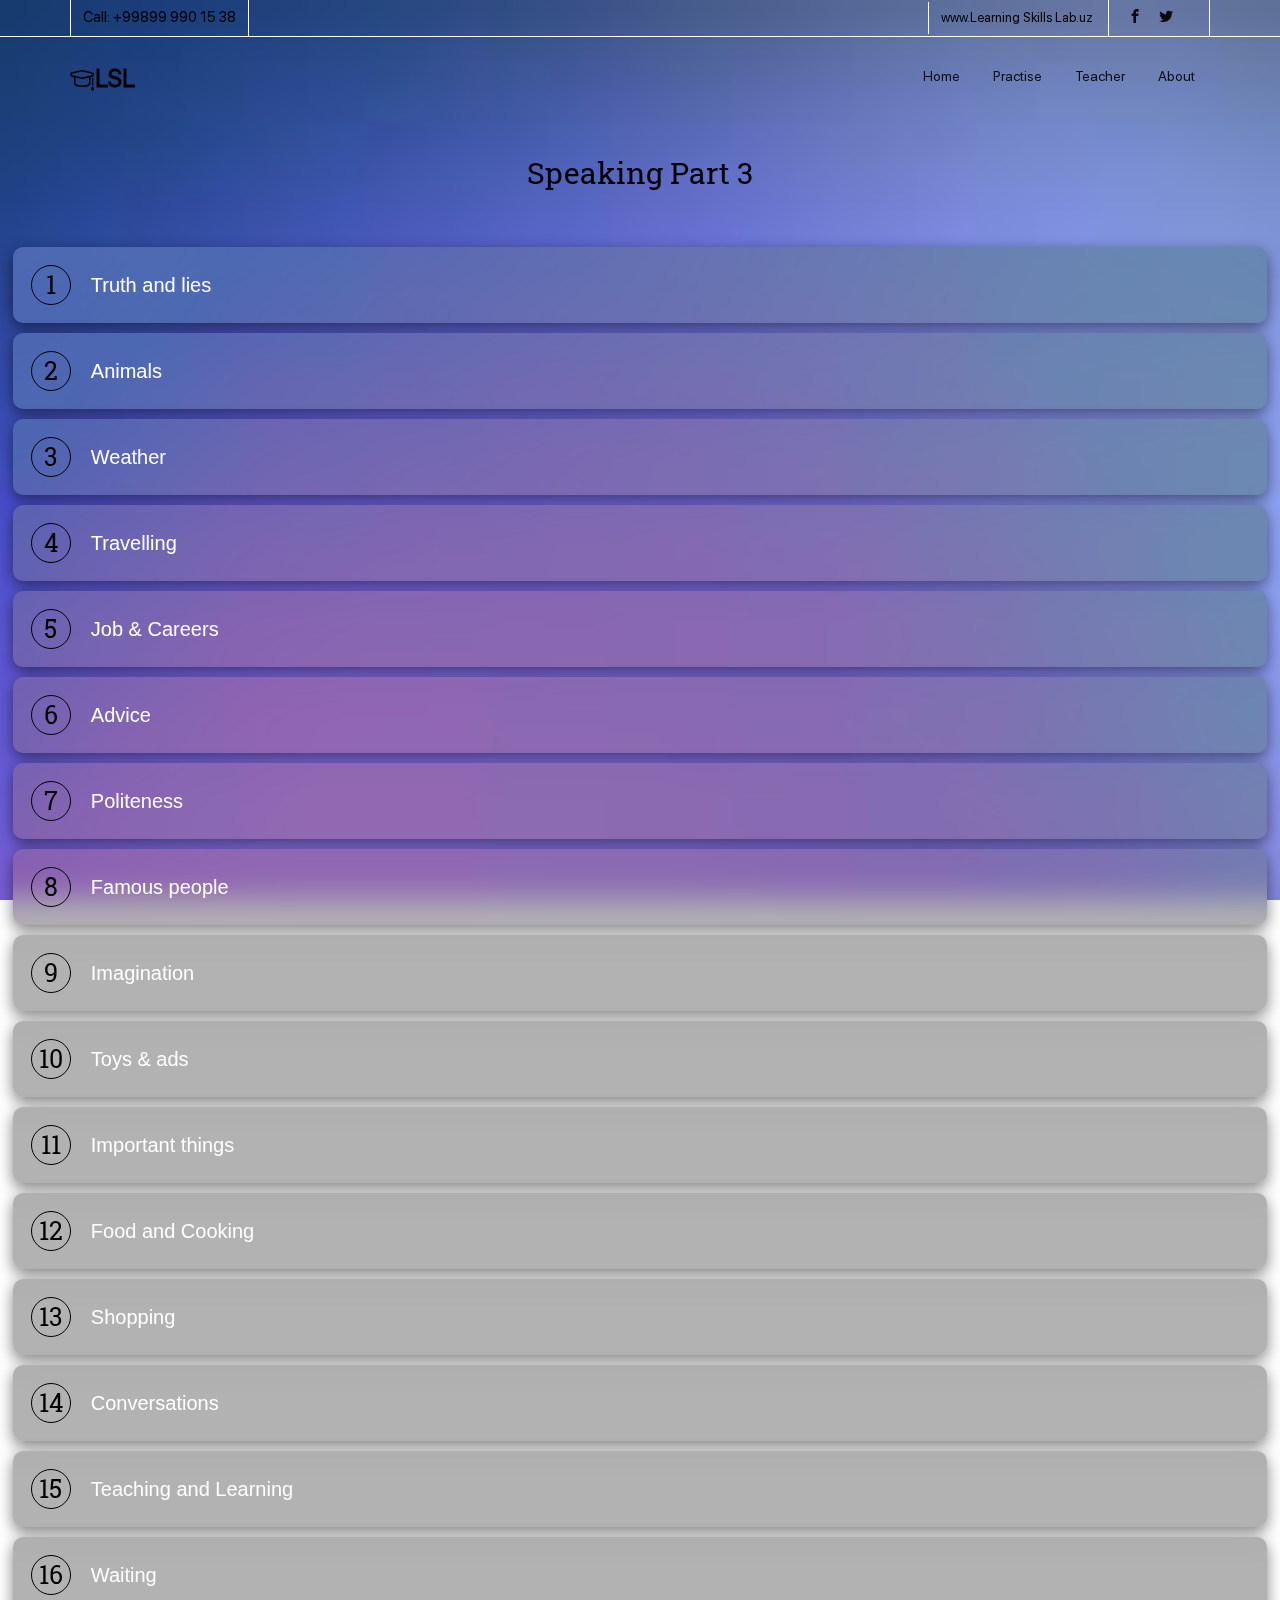
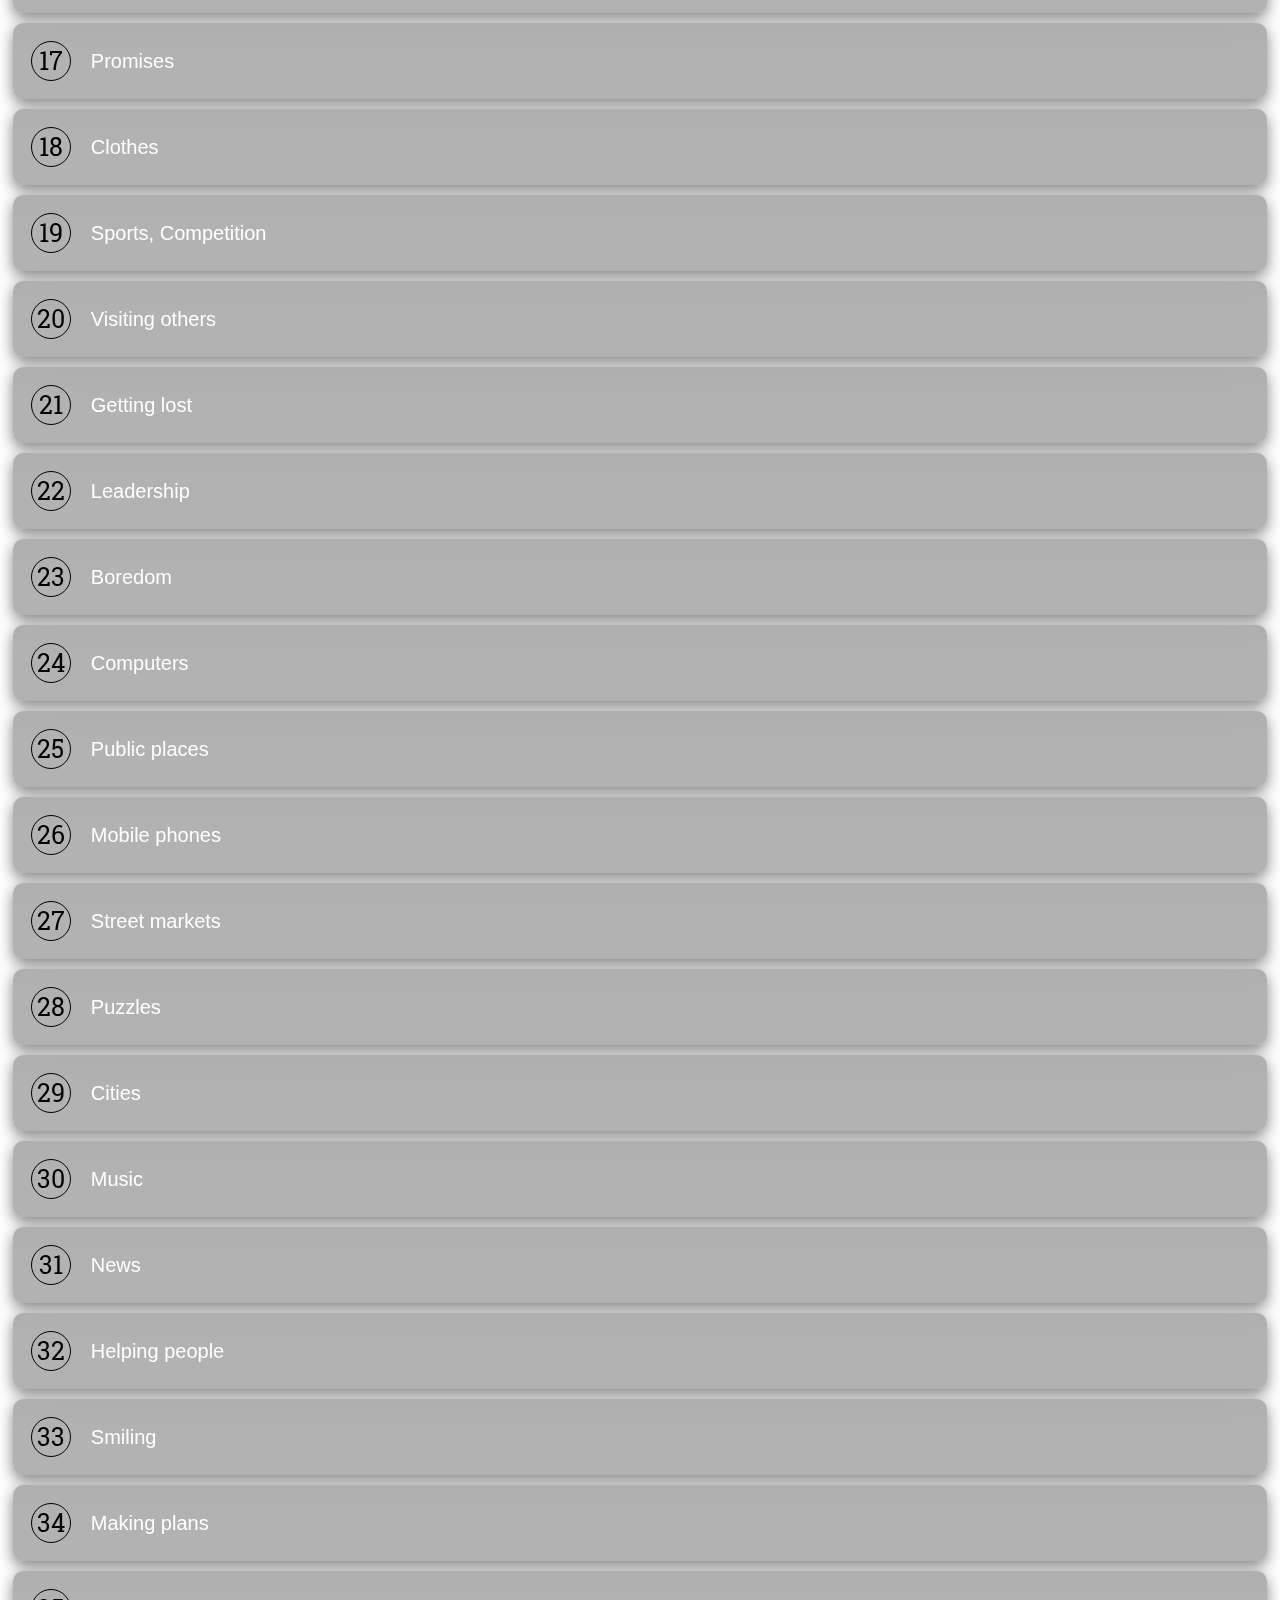
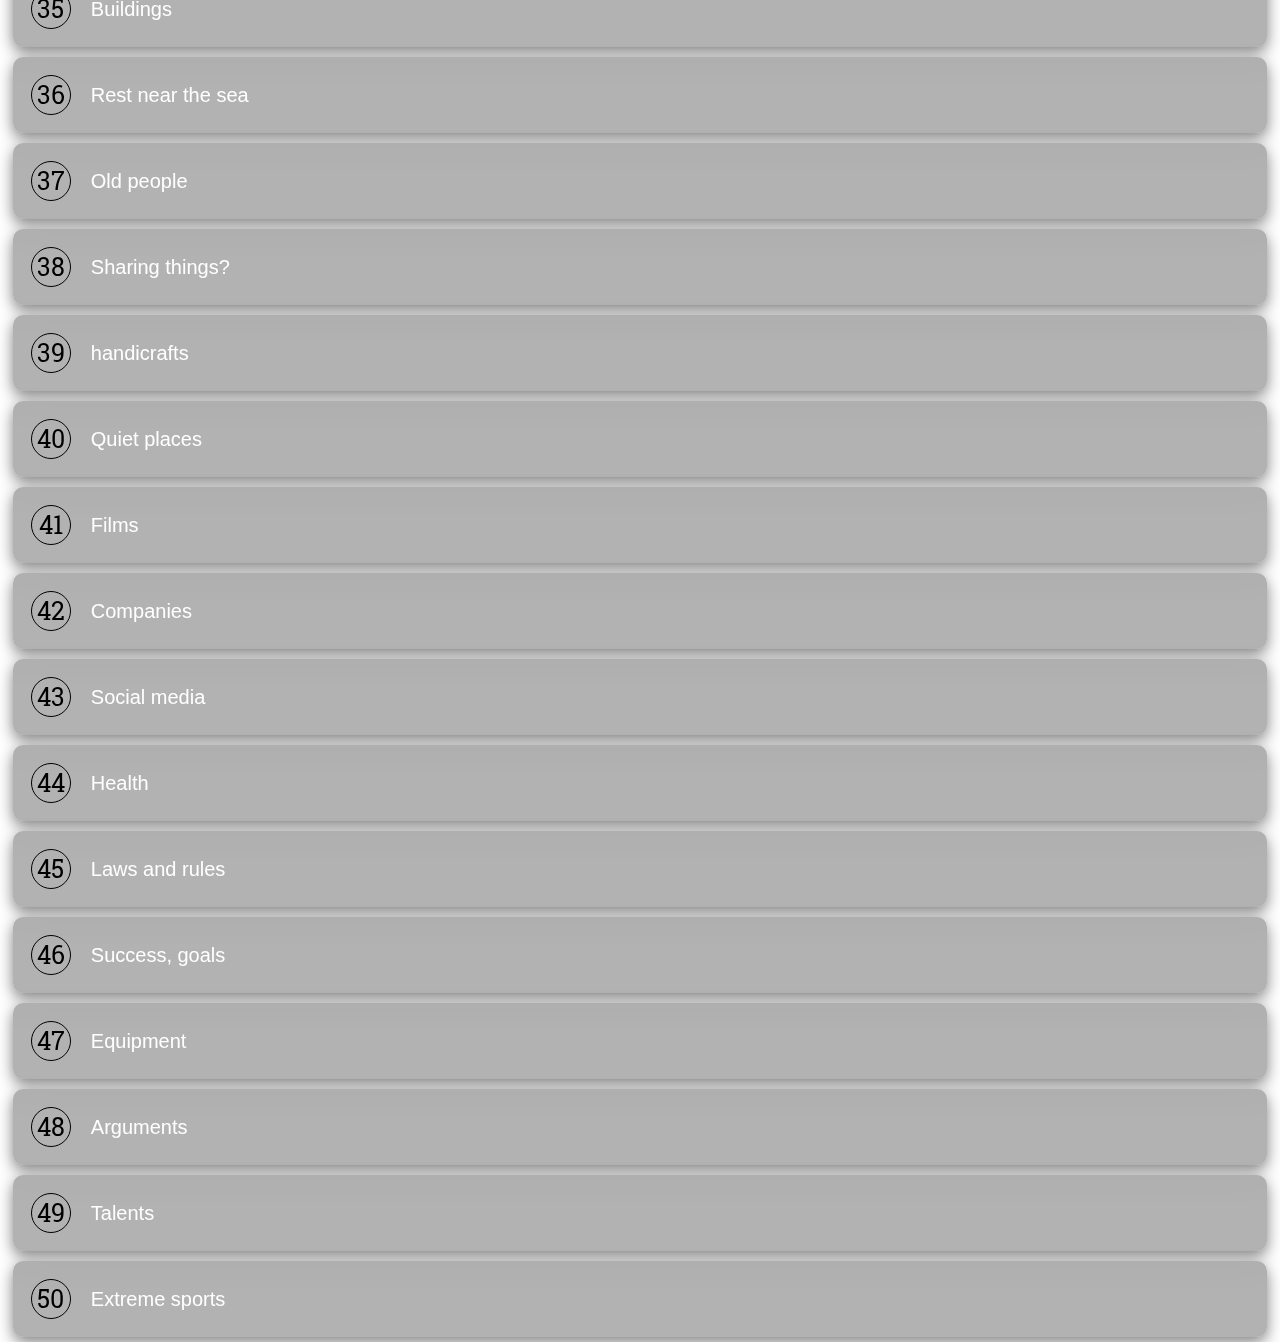
<file: part3.html>
<!DOCTYPE html>
<html lang="en">

<head>
  <meta charset="UTF-8">
  <meta http-equiv="X-UA-Compatible" content="IE=edge">
  <meta name="viewport" content="width=device-width, initial-scale=1.0">
  <title>Speaking</title>
  <link rel="stylesheet" href="/css/speaking.css">

  <link rel="stylesheet" href="https://cdnjs.cloudflare.com/ajax/libs/font-awesome/5.15.2/css/all.min.css"
    integrity="sha512-HK5fgLBL+xu6dm/Ii3z4xhlSUyZgTT9tuc/hSrtw6uzJOvgRr2a9jyxxT1ely+B+xFAmJKVSTbpM/CuL7qxO8w=="
    crossorigin="anonymous" />

  <link href="https://fonts.googleapis.com/css?family=Source+Sans+Pro:300,400,600,700" rel="stylesheet">
  <link href="https://fonts.googleapis.com/css?family=Roboto+Slab:300,400" rel="stylesheet">

  <link rel="stylesheet" href="https://cdnjs.cloudflare.com/ajax/libs/font-awesome/5.15.2/css/all.min.css"
    integrity="sha512-HK5fgLBL+xu6dm/Ii3z4xhlSUyZgTT9tuc/hSrtw6uzJOvgRr2a9jyxxT1ely+B+xFAmJKVSTbpM/CuL7qxO8w=="
    crossorigin="anonymous" />

  <!-- Animate.css -->
  <link rel="stylesheet" href="css/animate.css">
  <!-- Icomoon Icon Fonts-->
  <link rel="stylesheet" href="css/icomoon.css">
  <!-- Bootstrap  -->
  <link rel="stylesheet" href="css/bootstrap.css">

  <!-- Magnific Popup -->
  <link rel="stylesheet" href="css/magnific-popup.css">

  <!-- Owl Carousel  -->
  <link rel="stylesheet" href="css/owl.carousel.min.css">
  <link rel="stylesheet" href="css/owl.theme.default.min.css">

  <!-- Flexslider  -->
  <link rel="stylesheet" href="css/flexslider.css">

  <!-- Pricing -->
  <link rel="stylesheet" href="css/pricing.css">

  <!-- Theme style  -->
  <link rel="stylesheet" href="css/style.css">

  <!-- Modernizr JS -->
  <script src="js/modernizr-2.6.2.min.js"></script>
  <!-- FOR IE9 below -->
  <!--[if lt IE 9]>4
	<script src="js/respond.min.js"></script>
	<![endif]-->


  <div id="page">
    <nav class="fh5co-nav" role="navigation">
      <div class="top">
        <div class="container">
          <div class="row">
            <div class="col-xs-12 text-right">
              <p style="color: black;" class="num">www.Learning Skills Lab.uz</p>
              <p style="color: black;" class="site">Call: +99899 990 15 38</p>
              <ul class="fh5co-social">
                <li><a href="#"><i class="icon-facebook2"></i></a></li>
                <li><a href="#"><i class="icon-twitter2"></i></a></li>
                <li><a href="https://t.me/NamanganLSL"><i class="fab fa-telegram"></i></a></li>

              </ul>
            </div>
          </div>
        </div>
      </div>
      <div class="top-menu">
        <div class="container">
          <div class="row">
            <div class="col-xs-2">
              <div id="fh5co-logo"><a href="index.html"><i class="icon-study"></i>LSL<span></span></a></div>
            </div>
            <div class="col-xs-10 text-right menu-1">
              <ul>
                <li><a href="index.html">Home</a></li>
                <li class="active"><a href="courses.html">Practise</a></li>
                <li><a href="teacher.html">Teacher</a></li>
                <li><a href="about.html">About</a></li>
                <!-- <li><a href="pricing.html">Pricing</a></li>
                                <li class="has-dropdown">
                                    <a href="blog.html">Blog</a>
                                    <ul class="dropdown">
                                        <li><a href="#">Web Design</a></li>
                                        <li><a href="#">eCommerce</a></li>
                                        <li><a href="#">Branding</a></li>
                                        <li><a href="#">API</a></li>
                                    </ul>
                                </li>
                                <li><a href="contact.html">Contact</a></li>
                                <li class="btn-cta"><a href="#"><span>Login</span></a></li>
                                <li class="btn-cta"><a href="#"><span>Create a Course</span></a></li> -->
              </ul>
            </div>
          </div>

        </div>
      </div>
    </nav>





    <style>
      .fh5co-nav .top .fh5co-social {
        margin: 0;
        border-left: 1px solid white;
        border-right: 1px solid white;
      }

      .fh5co-nav .top .num {
        color: rgba(0, 0, 0, 0.6);
        font-size: 13px;
        letter-spacing: 0px;
        border-left: 1px solid white;
      }

      .fh5co-nav .top .site {
        float: left;
        font-weight: 300;
        margin-top: 0px;
        border-left: 1px solid white;
        border-right: 1px solid white;
      }

      .fh5co-nav .top {
        border-bottom: 1px solid white;
        padding: 0px 0;
        margin-bottom: 0;
      }


      .accordion {
        /* background-image: linear-gradient(to right, #fc00ff , #00dbde); */
        /* color: #444; */
        cursor: pointer;
        padding: 18px;
        width: 100%;
        border: none;
        text-align: left;
        outline: none;
        font-size: 15px;
        transition: 0.4s;
        /* border-bottom: 1px solid white; */
        margin-top: 5px;
        box-shadow: 0 5px 15px rgba(0, 0, 0, .5);

        width: 98%;
        margin-left: 1%;
        background-color: rgba(129, 127, 127, 0.6);
        backdrop-filter: blur(15px) saturate(400%);
        border-radius: 10px;

      }


      /* .active_ac, .accordion:hover {
          background-color: #ccc;
        }
         */
      .accordion:after {
        /* content: '\002B'; */
        /* color: #777; */
        font-weight: bold;
        float: right;
        margin-left: 5px;
        /* margin-top: -35px; */
      }

      /* .active_ac:after {
          content: "\2212";
        } */

      .panel_ac {
        padding: 0 18px;
        /* background-color: white; */
        max-height: 0;
        overflow: hidden;
        transition: max-height 0.3s ease-out;
      }

      .content {
        display: flex;
        gap: 20px;
        align-items: center;
        width: 300px;
      }

      .number {
        background-color: transparent;
        /* backdrop-filter: blur(15px) saturate(400%); */
        width: 40px;
        height: 40px;
        border-radius: 50%;
        align-items: center;
        border: 0.5px solid black;


      }

      .topic {
        font-size: 20px;
        color: WHITE;
        font-family: -apple-system, BlinkMacSystemFont, 'Segoe UI', Roboto, Oxygen, Ubuntu, Cantarell, 'Open Sans', 'Helvetica Neue', sans-serif;
        float: RIGHT;
      }

      .content h1 {
        font-size: 25px;
        align-items: center;
        justify-content: center;
        margin-top: 5px;
        color: black;
      }

      .subheading_speaking {


        transition: 0.5s;
        width: 100%;
        height: 100px;
        align-items: center;
        justify-content: center;
        display: flex;
      }

      .subheading_speaking h2 {
        font-family: -apple-system, BlinkMacSystemFont, 'Segoe UI', Roboto, Oxygen, Ubuntu, Cantarell, 'Open Sans', 'Helvetica Neue', sans-serif;
        position: absolute;
        animation: animate 1s linear;
        font-size: 50px;
        color: black;
        transition: ease-in-out linear 0.5s;
      }

      .panel_ac p {
        color: black;
        font-family: sfpro;
        font-size: large;

      }

      .panel_ac {
        /* background-image: linear-gradient(to right, #fc00ff , #00dbde);
      border-bottom: 1px solid white; */
        box-shadow: 0 5px 15px rgba(0, 0, 0, 5);
        background-color: transparent;
        color: #000;
        width: 98%;
        margin-left: 1%;
        margin-top: 5px;
        height: auto;
        background: rgba(212, 212, 212, 0.01);
        border-radius: 10px;

      }


      body {
        background-image: url(/images/download.jfif);
        background-attachment: fixed;
        background-size: cover;
        transition: 0.5s ease-in-out;

      }
    </style>

</head>

<body>


  <center>
    <h2 class="subheading_speaking">Speaking Part 3</h2>
  </center>

  <button class="accordion">
    <div class="content">
      <div class="number">
        <h1 style="align-items: center; text-align: center;"> 1</h1>
      </div>
      <div class="topic">Truth and lies</div>
    </div>
  </button>
  <div class="panel_ac">
    <p>How do you know when others are telling lies?</p>
    <p>Do you think there are times when it it is suitable to tell a small lie</p>
    <p>Are there any situations when it is not polite to tell the truth?</p>
    <p>Should we tell the truth at all times?</p>
    <p>When we should never lie?</p>


  </div>

  <button class="accordion">
    <div class="content">
      <div class="number">
        <h1 style="align-items: center; text-align: center;"> 2</h1>
      </div>
      <div class="topic">Animals</div>
    </div>
  </button>
  <div class="panel_ac">
    <p>What role can zoos play in education?</p>
    <p>How does population growth influence wildlife?</p>
    <p>Why do people like to keep pets?</p>
    <p>Do you like to take care of animals?</p>
    <p>Are zoos good places for wild animals?</p>
    <p>What's the difference between zoos and the wild?</p>
    <p>Do animals cause more problems in the countryside than in cities?</p>
    <p>Do you think individuals's habit of having pets has changed?</p>
    <p>Is there any difference between the way animals were used for work in the past and now?</p>
    <p>What problems will keeping pets bring?</p>
    <p>Is it safe for animals to live in cities</p>
    <p>Why do some people refuse to eat animals?</p>
    <p>Do you think that animals should be used in experiments?</p>
    <p>Why do you think wild animals should be protected</p>
    <p>Do you think animals are important?</p>
    <p>What should we do to protect endangered animals?</p>
    <p>What will happen when some species disappear on earth?</p>
  </div>

  <button class="accordion">
    <div class="content">
      <div class="number">
        <h1 style="align-items: center; text-align: center;"> 3</h1>
      </div>
      <div class="topic">Weather</div>
    </div>
  </button>
  <div class="panel_ac">
    <p>Do you think countries do enough to control climate change?</p>
    <p>Do you agree with the claim that world's climate is changing?</p>
    <p>What problems can global warming cause in the future?</p>
    <p>Does weather affect your mood?</p>
    <p>Do you think weather impact on people's daily activity?</p>
    <p>Where can people get weather reports?</p>
    <p>Why are people interested in the weather?</p>
    <p>What do people do on rainy days and sunny days?</p>
    <p>What do you wear when it is cold outside</p>
    <p>Why do people need to wear thick clothes when it's cold outside</p>
    <p>When it is rainy outside, how can people go to work?</p>
    <p>Why some people wear hats on sunny days?</p>
    <p>What is the weather usually like in your hometown?</p>
  </div>

  <button class="accordion">
    <div class="content">
      <div class="number">
        <h1 style="align-items: center; text-align: center;"> 4</h1>
      </div>
      <div class="topic">Travelling</div>
    </div>
  </button>
  <div class="panel_ac">
    <p>What problems arise when lots of people travel to work at the same time?</p>
    <p>How will spaace tourism affect the environment?</p>
    <p>Do you think that people should travel less if they want to protect the environment?</p>
    <p>How can people benefit from having a vocation abroad?</p>
    <p>What's the most popular means of transportation in your hometown?</p>
    <p>How do people travel to work in your country?</p>
    <p>Some people don't like to travel abroud. Why?</p>
    <p>Do people prefer long trips or short trips?</p>
    <p>How much time do you think people should spend on a trip abroad?</p>
    <p>What kind of problems do people have when travelling?</p>
    <p>Which mode of transport is more popular in your country, a bicycle or car?</p>
    <p>Do you agree that reading is the best way to know about culture?</p>
    <p>Do you like to travel on your own or with your family?</p>
    <p>What are the advantages and disadvantages of travelling alone and with friends?</p>
    <p>Do you like to visit popular places or less-known places?</p>

  </div>

  <button class="accordion">
    <div class="content">
      <div class="number">
        <h1 style="align-items: center; text-align: center;"> 5</h1>
      </div>
      <div class="topic">Job & Careers</div>
    </div>
  </button>
  <div class="panel_ac">
    <p>Why people consider different jobs perfect as they get older?</p>
    <p>Will people regret their career choices when they become older?</p>
    <p>Do children like to choose the same profession as their parents?</p>
    <p>Do you think nowadays people should be ready to relocate if they want to get a good job?</p>
    <p>What are the benefits and disadvantages of working from home?</p>
    <p>What are the disadvantages of working flextime?</p>
    <p>Why are some jobs more popular than others?</p>
    <p>Why do people lose motivation to work hard?</p>
    <p>Do you think money is the most imortant motivating factor at work?</p>
    <p>Do you agree that a high salary is the only reason why people choose some jobs?</p>
    <p>Do you think colleagues play a role in the way people work?</p>
    <p>What kind of jobs do children like?</p>
    <p>What factor should people take into account when choosing a job?</p>

  </div>

  <button class="accordion">
    <div class="content">
      <div class="number">
        <h1 style="align-items: center; text-align: center;"> 6</h1>
      </div>
      <div class="topic">Advice</div>
    </div>
  </button>
  <div class="panel_ac">
    <p>In what situations can old people ask younger people for advice?</p>
    <p>What problems can people face if they ask many different people for advice?</p>
    <p>Do you prefer advice from your family or your friends?</p>
    <p>Who do young people turn to for advice?</p>
    <p>In general, what kind of person is most suitable for giving advice to others?</p>
    <p>Which do you think is better, advice from young people or advice from older people?</p>
    <p>When somebody gives you some advice, do you usually follow or insist on your own opinion?</p>
    <p>Why do so many young people not accept of older people? </p>
    <p>Some people find it easier to accept advice than other people do. Why do you think there is this difference?</p>

  </div>

  <button class="accordion">
    <div class="content">
      <div class="number">
        <h1 style="align-items: center; text-align: center;"> 7</h1>
      </div>
      <div class="topic">Politeness</div>
    </div>
  </button>
  <div class="panel_ac">
    <p>Do you think that cultural differences will disappear in the future? </p>
    <p>Why is it important to show respect to others?</p>
    <p>How do people show politeness in your country?</p>
    <p>What's the standard of being polite?</p>
    <p>Are people today as polite as people were in the past?</p>
    <p>Are there any differences between urban and rural people concerning politeness?</p>
    <p>Is there a country that is particularly polite?</p>
    <p>Do you think politeness is different in various countries and parts of the world?</p>
    <p>Are people more polite with non-family members than they are with their parents?</p>
  </div>

  <button class="accordion">
    <div class="content">
      <div class="number">
        <h1 style="align-items: center; text-align: center;"> 8</h1>
      </div>
      <div class="topic">Famous people</div>
    </div>
  </button>
  <div class="panel_ac">
    <p>Why do people want to become famous?</p>
    <p>What sorts of people are famous in your country?</p>
    <p>How do people become famous?</p>
    <p>Are there any differences between the people who were famous a few years ago and the people who are famous today?
    </p>
    <p>Do you think famous people ever have a negative influence on ordinary people?</p>
    <p>What qualities do famous people have in common?</p>
    <p>Through what kind of media can they become famous?</p>

  </div>

  <button class="accordion">
    <div class="content">
      <div class="number">
        <h1 style="align-items: center; text-align: center;"> 9</h1>
      </div>
      <div class="topic">Imagination</div>
    </div>
  </button>
  <div class="panel_ac">
    <p>Is it possible for adults to learn how to use imagination more often?</p>
    <p>Do you agree that computers can be more imaginative than people?</p>
    <p> Do scientists need imagination in their work?</p>
    <p>What kind of jobs require imagination?</p>
    <p>Which requires more imagination, reading or watching?</p>
    <p>What games require children to use imagination?</p>
    <p>What games can develop imagination?</p>
    <p>Should young children use and develop their imagination?</p>
    <p>What is the relationship between imagination and creativity?</p>
  </div>

  <button class="accordion">
    <div class="content">
      <div class="number">
        <h1 style="align-items: center; text-align: center;"> 10</h1>
      </div>
      <div class="topic">Toys & ads</div>
    </div>
  </button>
  <div class="panel_ac">
    <p>How do toy companies make children collect their range of toys?</p>
    <p>How do the things that children collect change as they grow up?</p>
    <p>Some people say that adults can learn a lot from playing with kids. Do you agree?</p>
    <p>Do you think some parents spend too much money on toys?</p>
    <p>Why do children like collecting toys?</p>
    <p>Is it important for children to play with peers?</p>
    <p>What toys are popular with boys and girls in your country?</p>
    <p>Do you think advertising that targets children should be banned?</p>
    <p>How do ads influence children?</p>
    <p>Do you agree that children are targeted by many companies as potential consumers spoils their childhood?</p>
  </div>

  <button class="accordion">
    <div class="content">
      <div class="number">
        <h1 style="align-items: center; text-align: center;"> 11</h1>
      </div>
      <div class="topic">Important things</div>
    </div>
  </button>
  <div class="panel_ac">
    <p>Do you agree that nowadays people value money the most?</p>
    <p>What is the difference between the things that young and old people like to keep?</p>
    <p>What are some other things that people keep in their family for a long time?</p>
    <p>In your culture, what sorts of things do people pass down from generation to generation?</p>
    <p>Which do you think are better, old things or new things?</p>

  </div>

  <button class="accordion">
    <div class="content">
      <div class="number">
        <h1 style="align-items: center; text-align: center;"> 12</h1>
      </div>
      <div class="topic">Food and Cooking</div>
    </div>
  </button>
  <div class="panel_ac">
    <p>What kinds of foreign food are popular in your country?</p>
    <p>Do you like to try new food?</p>
    <p>What are young people's options about new food?</p>
    <p>Do you like to cook at home?</p>
    <p>More and more people are unwilling to cook. Why is this happining?</p>
    <p>Is it expensive to eat out in your country?</p>

  </div>

  <button class="accordion">
    <div class="content">
      <div class="number">
        <h1 style="align-items: center; text-align: center;"> 13</h1>
      </div>
      <div class="topic">Shopping</div>
    </div>
  </button>
  <div class="panel_ac">
    <p>How does marketing make people choose particular goods and brands?</p>
    <p>What are the advantages and disadvantages of shopping at a big shopping center?</p>
    <p>Why are large shopping malls so popular?</p>
    <p>How often do people in your country go shopping?</p>
    <p>What kinds of places are popular for shopping in your country?</p>
    <p>Is shopping popular in your country?</p>
    <p>Why is online shopping so popular these days?</p>
    <p>Do you think online shopping will replace shopping in reality?</p>
    <p>Why do you think women like to buy bags?</p>
    <p>Is ad backpack practical in life?</p>
    <p>Why are some people willing to buy expensive bags?</p>
    <p>Do you think men and women have the same shopping habits?</p>
    <p>Have you ever had bad shopping experience?</p>
    <p>What would you do if you bought something dissapointing on the internet?</p>
    <p>How do shops attract customers?</p>
  </div>

  <button class="accordion">
    <div class="content">
      <div class="number">
        <h1 style="align-items: center; text-align: center;"> 14</h1>
      </div>
      <div class="topic">Conversations</div>
    </div>
  </button>
  <div class="panel_ac">
    <p>What personal qualities does
      a good communicator need to
      have?</p>
    <p>
      What can make communication
      at work difficult?</p>
    <p>

      Should a manager ask
      employees for their opinions
      when making decisions? </p>
    <p>

      Are communication skills
      important at work?</p>
    <p>

      What topics do young people
      talk about?</p>



  </div>

  <button class="accordion">
    <div class="content">
      <div class="number">
        <h1 style="align-items: center; text-align: center;"> 15</h1>
      </div>
      <div class="topic">Teaching and Learning</div>
    </div>
  </button>
  <div class="panel_ac">
    <p>Should teachers make lessons
      fun?</p>
    <p>How can people learn
      something apart from going to
      school or university?</p>
    <p> Is it better to study in a group
      or to have one-to-one classes?
    </p>
    <p> What kind of people are good at
      teaching?</p>
    <p> Can anyone be a good teacher?</p>
    <p></p>
    <p></p>
  </div>

  <button class="accordion">
    <div class="content">
      <div class="number">
        <h1 style="align-items: center; text-align: center;"> 16</h1>
      </div>
      <div class="topic">Waiting</div>
    </div>
  </button>
  <div class="panel_ac">
    <p>Do you think machines could replace human workers in the future?</p>
    <p>What do you think of those who jump the queue? </p>
    <p>What can you do while waiting in line?</p>
    <p>How can a company maintain the quality of the service that it gives to the public?</p>
    <p>How can companies improve costumer service? </p>
    <p>Why do people dislike waiting?</p>
    <p>Do people in your country like waiting in the line? </p>
    <p>What are the daily experiences that people have to wait for?</p>
  </div>

  <button class="accordion">
    <div class="content">
      <div class="number">
        <h1 style="align-items: center; text-align: center;"> 17</h1>
      </div>
      <div class="topic">Promises</div>
    </div>
  </button>
  <div class="panel_ac">
    <p>Why do some people fail to keep their promises? </p>
    <p>Do you agree that all people break their promises from time to time?</p>
    <p>On what occasions do children make promises to their parents?</p>
    <p>Do most people fulfill their promises?</p>
    <p>Do you think it is important to keep a promises?</p>
    <p>What kinds of promises do people often make?</p>
    <p>Do parents in your country make promises to their children?</p>
    <p>Do children keep their promises?</p>
  </div>

  <button class="accordion">
    <div class="content">
      <div class="number">
        <h1 style="align-items: center; text-align: center;"> 18</h1>
      </div>
      <div class="topic">Clothes</div>
    </div>
  </button>
  <div class="panel_ac">
    <p>What kinds of clothes should people wear at work?</p>
    <p>Do you think should people wear formal clothes in the workplace?</p>
    <p>What are the differnces between clothes worn by old and young people?</p>
    <p>Do old people change their style of dressing?</p>
    <p>Where do people in your country buy clothes?</p>
    <p>Is it good idea to buy clothes online?</p>
    <p>Does personality affect how people choose what to wear?</p>
    <p>Can you say something about person's character judging by clothes they wear?</p>
    <p>What kinds of clothes do people wear after work? </p>
    <p>What clothes do you like</p>
    <p>When should people wear formal clothes?</p>
    <p>Do people wear formal clothes more often than before?</p>
  </div>

  <button class="accordion">
    <div class="content">
      <div class="number">
        <h1 style="align-items: center; text-align: center;"> 19</h1>
      </div>
      <div class="topic">Sports, Competition</div>
    </div>
  </button>
  <div class="panel_ac">
    <p>Do you think competition is important for the development of childrren?</p>
    <p>Do you think competition helps develop confidence in children?</p>
    <p>Do you think that organizing international events is a great way to improve relations between countries?</p>
    <p>What is the difference between watching sports events at home and at the stadium?</p>

  </div>

  <button class="accordion">
    <div class="content">
      <div class="number">
        <h1 style="align-items: center; text-align: center;"> 20</h1>
      </div>
      <div class="topic">Visiting others</div>
    </div>
  </button>
  <div class="panel_ac">
    <p>Is it easy to find a good place to live nowadays?</p>
    <p>In your country, when people visit other people in their homes, do they usually bring a gift?</p>
    <p>Do most people in your country live in a flat or a house?</p>
    <p>What are the reasons for choosing a place to live in?</p>
    <p>Do you like to invite your friends to your home?</p>
    <p>How will you entertain friends in your home?</p>
    <p>Why do some people prefer not to entertain guests at home?</p>

  </div>

  <button class="accordion">
    <div class="content">
      <div class="number">
        <h1 style="align-items: center; text-align: center;"> 21</h1>
      </div>
      <div class="topic">Getting lost</div>
    </div>
  </button>
  <div class="panel_ac">
    <p>How do most people in your country get around in cities?</p>
    <p>Do you prefer electronic or paper maps?</p>
    <p>What are the advantages and disadvantages of electronic maps?</p>
    <p>Why are there some people who never get lost?</p>
    <p>Do you often get lost?</p>
    <p>What can people do not to get lost?</p>


  </div>

  <button class="accordion">
    <div class="content">
      <div class="number">
        <h1 style="align-items: center; text-align: center;"> 22</h1>
      </div>
      <div class="topic">Leadership</div>
    </div>
  </button>
  <div class="panel_ac">
    <p>Why are children often unwilling to do what their parents ask them about?</p>
    <p>What are the benefits and disadvantages of being able to influence others?</p>
    <p>In what situations do parents have to encourage their children to do something</p>
    <p>How can parents encourage their children to do what they don't want?</p>
    <p>Is it possible to persuade a person in anything you want?</p>
    <p>Is it possible to learn to persuade others?</p>
    <p>Do you agree that most people are motivated by praise?</p>
    <p>Which can motivate people to work harder, praise or money?</p>
    <p>Do you think money is the most important factor at work?</p>
    <p>How can employers motivate their staff?</p>
    <p>Is the role of leader important in a group?</p>
    <p>Do you agree that the main role of a boss is to motivate employees?</p>
    <p>Should parents reward their children when they help others?</p>
    <p>Is it good thing a leader likes taking risks?</p>
    <p>How do people become leader?</p>
    <p>What are the qualities of a good leader?</p>
  </div>

  <button class="accordion">
    <div class="content">
      <div class="number">
        <h1 style="align-items: center; text-align: center;"> 23</h1>
      </div>
      <div class="topic">Boredom</div>
    </div>
  </button>
  <div class="panel_ac">
    <p>Why do so many people nowadays say there aren't enough hours in the day?</p>
    <p>Do you think young people get bored more quickly than old people?</p>
    <p>Do you agree that having a routine gives people more time to think?</p>
    <p>Do you think that doing nothing is a waste of time?</p>
    <p>Why do some people NOT like to make any changes to their routine?</p>
    <p>Do you think having a daily routine is boring?</p>
    <p>In what situations do people usually feel bored?</p>
    <p>What can people do to fight boredom?</p>
    <p>Are there any jobs that you find boring?</p>
    <p>Do you think all the boring jobs will be done by robots in the future?</p>
    <p>Why do some people get bored faster than others?</p>
    <p>Why do people agree to do boring jobs?</p>
    <p>Some people say that it's good to feel bored sometimes. What do you think?</p>
    <p>Do you agree that it is impossible to feel bored in our today's world?</p>

  </div>

  <button class="accordion">
    <div class="content">
      <div class="number">
        <h1 style="align-items: center; text-align: center;"> 24</h1>
      </div>
      <div class="topic">Computers</div>
    </div>
  </button>
  <div class="panel_ac">
    <p>Should parents limit the amount of time that children spend using computers?</p>
    <p>What impact may robots have on employment and the way people work in the future?</p>
    <p>Do yoiu think technology has always had posetive effects on people's lives?</p>
    <p>What do people use computers for?</p>
    <p>Should students be allowed to use computers at school?</p>
    <p>What do you think of people who are addicted to playing computer games?</p>

  </div>

  <button class="accordion">
    <div class="content">
      <div class="number">
        <h1 style="align-items: center; text-align: center;"> 25</h1>
      </div>
      <div class="topic">Public places</div>
    </div>
  </button>
  <div class="panel_ac">
    <p>Why do people like to go to public places?</p>
    <p>Do you think old cities have more characters than modern ones?</p>
    <p>What factors make the character of a city?</p>
    <p>What changes do you think would make cities more better to live?</p>
    <p>What changes usually take place in cities and towns?</p>
    <p>Do you think city dwellers should be consulted about the changes that should be made to their city?</p>
    <p>What are the purposes of public places in towns and cities?</p>
    <p>What interesting public places are there in your hometown?</p>
    <p>Do you think there should be more free public places?</p>
  </div>

  <button class="accordion">
    <div class="content">
      <div class="number">
        <h1 style="align-items: center; text-align: center;"> 26</h1>
      </div>
      <div class="topic">Mobile phones</div>
    </div>
  </button>
  <div class="panel_ac">
    <p>Do young and old people use phones in the same way?</p>
    <p>What are the differences between writing a letter and writing a text message on a cell phone?</p>
    <p>Many people think mobile phones can be annoying at times. Can you give any examples of that?</p>
    <p>Do you think there should be laws on the use of mobile phones?</p>
    <p></p>
    <p></p>
    <p></p>
    <p></p>
  </div>

  <button class="accordion">
    <div class="content">
      <div class="number">
        <h1 style="align-items: center; text-align: center;"> 27</h1>
      </div>
      <div class="topic">Street markets</div>
    </div>
  </button>
  <div class="panel_ac">
    <p>What is the difference between street markets and supermarkets?</p>
    <p>Do many people go to street markets in your country?</p>
    <p>Do you like going to street markets?</p>
    <p>What are the advantages and disadvantages of shopping at a big shopping center?</p>
    <p>What makes large shopping malls so popular?</p>
    <p>Why is online shopping so popular these days?</p>
    <p>Have people's shopping habits changed in recent years?</p>
    <p>Do you think men and women have the same shopping habits?</p>
    <p>How often do people in your country go shopping?</p>
    <p>What kinds of places are popular for shopping in your country?</p>
    <p>Is shopping popular in your country?</p>

  </div>

  <button class="accordion">
    <div class="content">
      <div class="number">
        <h1 style="align-items: center; text-align: center;"> 28</h1>
      </div>
      <div class="topic">Puzzles</div>
    </div>
  </button>
  <div class="panel_ac">
    <p>Why do parents let their children play puzzles?</p>
    <p>What kinds of puzzles improve people's intelligence?</p>
    <p>Why are detective stories attractive to people?</p>
    <p>Which is better, a detective movie or its original novel?</p>

  </div>

  <button class="accordion">
    <div class="content">
      <div class="number">
        <h1 style="align-items: center; text-align: center;"> 29</h1>
      </div>
      <div class="topic">Cities</div>
    </div>
  </button>
  <div class="panel_ac">
    <p>what are some factors that attract people to settle down in some places?</p>
    <p>Why have many cities become so densely-populated?</p>
    <p>Is it possible that all of the population move to cities?</p>
    <p>What changes do you think would make better places to live?</p>
    <p>Is it good for elderly people to live in large cities?</p>

  </div>

  <button class="accordion">
    <div class="content">
      <div class="number">
        <h1 style="align-items: center; text-align: center;"> 30</h1>
      </div>
      <div class="topic">Music</div>
    </div>
  </button>
  <div class="panel_ac">
    <p>What kinds of music do you like to listen?</p>
    <p>What kinds of music are most popular in your country?</p>
    <p>Do parents in your country require children to play musical instruments?</p>
    <p>Why do some people like to listen live music while others prefer CDs?</p>
    <p>Do you think music concerts are suitable for old people to attend?</p>

  </div>

  <button class="accordion">
    <div class="content">
      <div class="number">
        <h1 style="align-items: center; text-align: center;"> 31</h1>
      </div>
      <div class="topic">News</div>
    </div>
  </button>
  <div class="panel_ac">
    <p>Why do local people like to read local news?</p>
    <p>How often do people in your country buy newspapers?</p>
    <p>What do you think of news on social media?</p>
    <p>How do people in your country get news?</p>
    <p>What kinds of news do people in your country usually watch or read?</p>
    
  </div>

  <button class="accordion">
    <div class="content">
      <div class="number">
        <h1 style="align-items: center; text-align: center;">32 </h1>
      </div>
      <div class="topic">Helping people</div>
    </div>
  </button>
  <div class="panel_ac">
    <p>Do you think that people should show that they care about someone by actions, not words?</p>
    <p>How do people in your comunnity help each other?</p>
    <p>Do you think people are less willing to help others these days compared to past?</p>
    <p>Why are some people willing to help others?</p>
    <p>Do you like to help others?</p>
    <p>In what kinds of professions do people help others more?</p>
    <p>Who should teach children to help others, parents or teachers?</p>
    <p>In your view, should children be tought to help others?</p>
    <p>How can we encourage children to help others?</p>
  </div>

  <button class="accordion">
    <div class="content">
      <div class="number">
        <h1 style="align-items: center; text-align: center;">33 </h1>
      </div>
      <div class="topic">Smiling</div>
    </div>
  </button>
  <div class="panel_ac">
    <p>Do you think people who like to smile are more friendly?</p>
    <p>Why do most people smile in photograps?</p>
    <p>Do women smile more than men? Why?</p>
    <p>Why some people don't want to smile?</p>

  </div>

  <button class="accordion">
    <div class="content">
      <div class="number">
        <h1 style="align-items: center; text-align: center;"> 34</h1>
      </div>
      <div class="topic">Making plans</div>
    </div>
  </button>
  <div class="panel_ac">
    <p>In general, do you think planning is important?</p>
    <p>Do you think that parents should make important plans for their children?</p>
    <p>At what age can children make plans on their own?</p>
    <p>What are some typical decisions that families make?</p>
    <p>Do you think it's important for young people to get advice from their parents when planning a career?</p>
    <p>Do you think people should make highly detailed plans or just general plans?</p>
    <p>What type of people likes to make plans?</p>
    <p>Do you think it's important for a person to have a career plan?</p>
    <p>How do most people plan their future education and their future career?</p>
  </div>

  <button class="accordion">
    <div class="content">
      <div class="number">
        <h1 style="align-items: center; text-align: center;"> 35</h1>
      </div>
      <div class="topic">Buildings</div>
    </div>
  </button>
  <div class="panel_ac">
    <p>What are the disadvantages of living in tall buildings?</p>
    <p>Do you think there will be more tall buildings in the future?</p>
    <p>Why do some people love to live in tall buildings nowadays?</p>
    <p>Does the design of the building influence people's mood?</p>
    <p>What impact do the climate and the environment have on the design of buildings in different parts of the world?
    </p>

  </div>

  <button class="accordion">
    <div class="content">
      <div class="number">
        <h1 style="align-items: center; text-align: center;">36 </h1>
      </div>
      <div class="topic">Rest near the sea</div>
    </div>
  </button>
  <div class="panel_ac">
    <p>Is it popular to go to the seaside in your country?</p>
    <p>What are the advantages and diadvantages of spending time near the sea?</p>
    <p>What kind of people work near the sea?</p>
    <p>What kind of people like to have rest near to the sea?</p>
    <p>Why do people like to spend time by the sea?</p>
    <p>What other activities can people do in and near the sea?</p>
    <p>What is the difference between the activities that young and old people choose to do near or in the sea? </p>

  </div>

  <button class="accordion">
    <div class="content">
      <div class="number">
        <h1 style="align-items: center; text-align: center;"> 37</h1>
      </div>
      <div class="topic">Old people</div>
    </div>
  </button>
  <div class="panel_ac">
    <p>What kinds of things can young people learn from old people?</p>
    <p>Do you think old people enjoy their life more these days compared to the past?</p>
    <p>What kinds of activities do old people like to do these days?</p>
    <p>In your country, do young people like to live with old people? </p>

  </div>

  <button class="accordion">
    <div class="content">
      <div class="number">
        <h1 style="align-items: center; text-align: center;"> 38</h1>
      </div>
      <div class="topic">Sharing things?</div>
    </div>
  </button>
  <div class="panel_ac">
    <p>Do you like sharing things with others?</p>
    <p>Can you tell me why some people don't like sharing?</p>
    <p>Do you think there are any advantages of sharing your home with other people?</p>
    <p>Do people in your country prefer to share accomodation with others on compus?</p>
    <p>Do you think it's good to share personal information with others on the internet?</p>

  </div>

  <button class="accordion">
    <div class="content">
      <div class="number">
        <h1 style="align-items: center; text-align: center;"> 39</h1>
      </div>
      <div class="topic">handicrafts</div>
    </div>
  </button>
  <div class="panel_ac">
    <p>What handicrafts do people in your country like to make?</p>
    <p>Do you like making things by hand?</p>
    <p>Do you think it's good for children to learn to make things by hand?</p>
    <p>Do you make any handicraft items in your childhood?</p>

  </div>

  <button class="accordion">
    <div class="content">
      <div class="number">
        <h1 style="align-items: center; text-align: center;">40 </h1>
      </div>
      <div class="topic">Quiet places</div>
    </div>
  </button>
  <div class="panel_ac">
    <p>Are there many quiet places in your city?</p>
    <p>Why do people sometimes prefer to be alone?</p>
    <p>Why do people go to quiet places?</p>
    <p>Is there much noise around your home?</p>
    <p>Does this noise effect you in any way?</p>
    <p>How do you think noise in cities could be reduced?</p>
    <p>Why do some people like to listen when they are working?</p>
    <p>Is there any place that is absolutely quiet?</p>
    <p>Why is it difficult to stay in a quiet place?</p>
  </div>

  <button class="accordion">
    <div class="content">
      <div class="number">
        <h1 style="align-items: center; text-align: center;">41 </h1>
      </div>
      <div class="topic">Films</div>
    </div>
  </button>
  <div class="panel_ac">
    <p>Do you think having a film industry has an impact on a country's reputation?</p>
    <p>Is important that a country has its own movies?</p>
    <p>What kinds of movies are popular in your country?</p>
    <p>Do you think watching films is a good way to have a rest?</p>
    <p>Why do people spend so much money on producing films?</p>
    <p>Are action films popular in your country?</p>
    <p>What makes an actor a famous movie star?</p>

  </div>

  <button class="accordion">
    <div class="content">
      <div class="number">
        <h1 style="align-items: center; text-align: center;"> 42</h1>
      </div>
      <div class="topic">Companies</div>
    </div>
  </button>
  <div class="panel_ac">
    <p>What is the difference between big companies and small companies?</p>
    <p>What are the good things about working for a big company?</p>
    <p>Should big companies be punished more seriously than small companies?</p>
    <p>Is it difficult to get a promotion at a large company?</p>
    <p>Are there many big companies in your country?</p>
    <p>How can a small grow big?</p>
    <p>What help do young employees get from old employees?</p>

  </div>

  <button class="accordion">
    <div class="content">
      <div class="number">
        <h1 style="align-items: center; text-align: center;">43 </h1>
      </div>
      <div class="topic">Social media</div>
    </div>
  </button>
  <div class="panel_ac">
    <p>Is it easy to find real friends on a social networking websites?</p>
    <p>What kind of people do you like to be friends with on those websites?</p>
    <p>What kind of social networking websites do you like to use?</p>

  </div>

  <button class="accordion">
    <div class="content">
      <div class="number">
        <h1 style="align-items: center; text-align: center;"> 44</h1>
      </div>
      <div class="topic">Health</div>
    </div>
  </button>
  <div class="panel_ac">
    <p>Do you think people are healthier now than the past?</p>
    <p>What activities can schools organize for children to keep fit?</p>
    <p>What can government do to improve people's health?</p>
    <p>What do old people in your country do to keep fit?</p>
    <p>What else can people do to keep fit apart from sport?</p>
    <p>How can media improve or influence people's knowledge about health?</p>
    <p>Should employers be responsible for improving health of their employees?</p>

  </div>

  <button class="accordion">
    <div class="content">
      <div class="number">
        <h1 style="align-items: center; text-align: center;"> 45</h1>
      </div>
      <div class="topic">Laws and rules</div>
    </div>
  </button>
  <div class="panel_ac">
    <p>What should parents do to educate children about laws?</p>
    <p>What can teachers do to make students obey rules?</p>
    <p>Do you think the students themselves should have a say what school rules to have?</p>

  </div>

  <button class="accordion">
    <div class="content">
      <div class="number">
        <h1 style="align-items: center; text-align: center;"> 46</h1>
      </div>
      <div class="topic">Success, goals</div>
    </div>
  </button>
  <div class="panel_ac">
    <p>Is it important to have goals in life in order to feel happy?</p>
    <p>In general, how do people judge or assess the success of others?</p>
    <p>Do you think that mistakes can help people achieve the greatest success?</p>
    <p>What skills are important for success in business?</p>
    <p>What are the reasons for failure?</p>
    <p>What does it take to become successful?</p>
    <p>Why is that some people achieve success faster?</p>
    <p>Do you believe being successful and making a lot of money are the same thing?</p>
    <p>How do people achieve success at school?</p>
    <p>Which do you think is more important, academic success or success in more practical, everyday skill?</p>
  </div>

  <button class="accordion">
    <div class="content">
      <div class="number">
        <h1 style="align-items: center; text-align: center;">47 </h1>
      </div>
      <div class="topic">Equipment</div>
    </div>
  </button>
  <div class="panel_ac">
    <p>What benefits do people get from using electrical appliances?</p>
    <p>Do you think there are any shortcomings or dangers to using electrical equipment in the home?</p>
    <p>Do elderly people use advanced equipments?</p>
    <p>Do you think modern technology makes people lazier?</p>
    <p>What can people do to protect their equipment from technical problems?</p>
    <p>When an electronic item of yours does not work, what do you do?</p>

  </div>

  <button class="accordion">
    <div class="content">
      <div class="number">
        <h1 style="align-items: center; text-align: center;">48 </h1>
      </div>
      <div class="topic">Arguments</div>
    </div>
  </button>
  <div class="panel_ac">
    <p>What do brothers and sisters argue about?</p>
    <p>Is the argument important?</p>
    <p>What arguments occur between family members?</p>
    <p>What do you think is the best way to avoid argument?</p>

  </div>

  <button class="accordion">
    <div class="content">
      <div class="number">
        <h1 style="align-items: center; text-align: center;"> 49</h1>
      </div>
      <div class="topic">Talents</div>
    </div>
  </button>
  <div class="panel_ac">
    <p>Do you think artists with talents should focus on their talents?</p>
    <p>Is it possible for us to know that children who are 3 or 4 years old will become musicians and painters when they
      grow up?</p>
    <p>Why do people like to watch talent shows?</p>
    <p>How can individuals develop their natural talents? </p>

  </div>

  <button class="accordion">
    <div class="content">
      <div class="number">
        <h1 style="align-items: center; text-align: center;">50 </h1>
      </div>
      <div class="topic">Extreme sports</div>
    </div>
  </button>
  <div class="panel_ac">
    <p>Why do people like doing dangerous activities?</p>
    <p>Why do some people enjoy extreme sports?</p>
    <p>What types of sports can we call extreme sports?</p>
    <p>Is it possible in your country doing any extreme sports?</p>

  </div>











  <script>
    var acc = document.getElementsByClassName("accordion");
    var i;

    for (i = 0; i < acc.length; i++) {
      acc[i].addEventListener("click", function () {
        this.classList.toggle("active_ac");
        var panel_ac = this.nextElementSibling;
        if (panel_ac.style.maxHeight) {
          panel_ac.style.maxHeight = null;
        } else {
          panel_ac.style.maxHeight = panel_ac.scrollHeight + "px";
        }
      });
    }
  </script>






  <!-- jQuery -->
  <script src="js/jquery.min.js"></script>
  <!-- jQuery Easing -->
  <script src="js/jquery.easing.1.3.js"></script>
  <!-- Bootstrap -->
  <script src="js/bootstrap.min.js"></script>
  <!-- Waypoints -->
  <script src="js/jquery.waypoints.min.js"></script>
  <!-- Stellar Parallax -->
  <script src="js/jquery.stellar.min.js"></script>
  <!-- Carousel -->
  <script src="js/owl.carousel.min.js"></script>
  <!-- Flexslider -->
  <script src="js/jquery.flexslider-min.js"></script>
  <!-- countTo -->
  <script src="js/jquery.countTo.js"></script>
  <!-- Magnific Popup -->
  <script src="js/jquery.magnific-popup.min.js"></script>
  <script src="js/magnific-popup-options.js"></script>
  <!-- Count Down -->
  <script src="js/simplyCountdown.js"></script>
  <!-- Main -->
  <script src="js/main.js"></script>




</body>

</html>
</file>
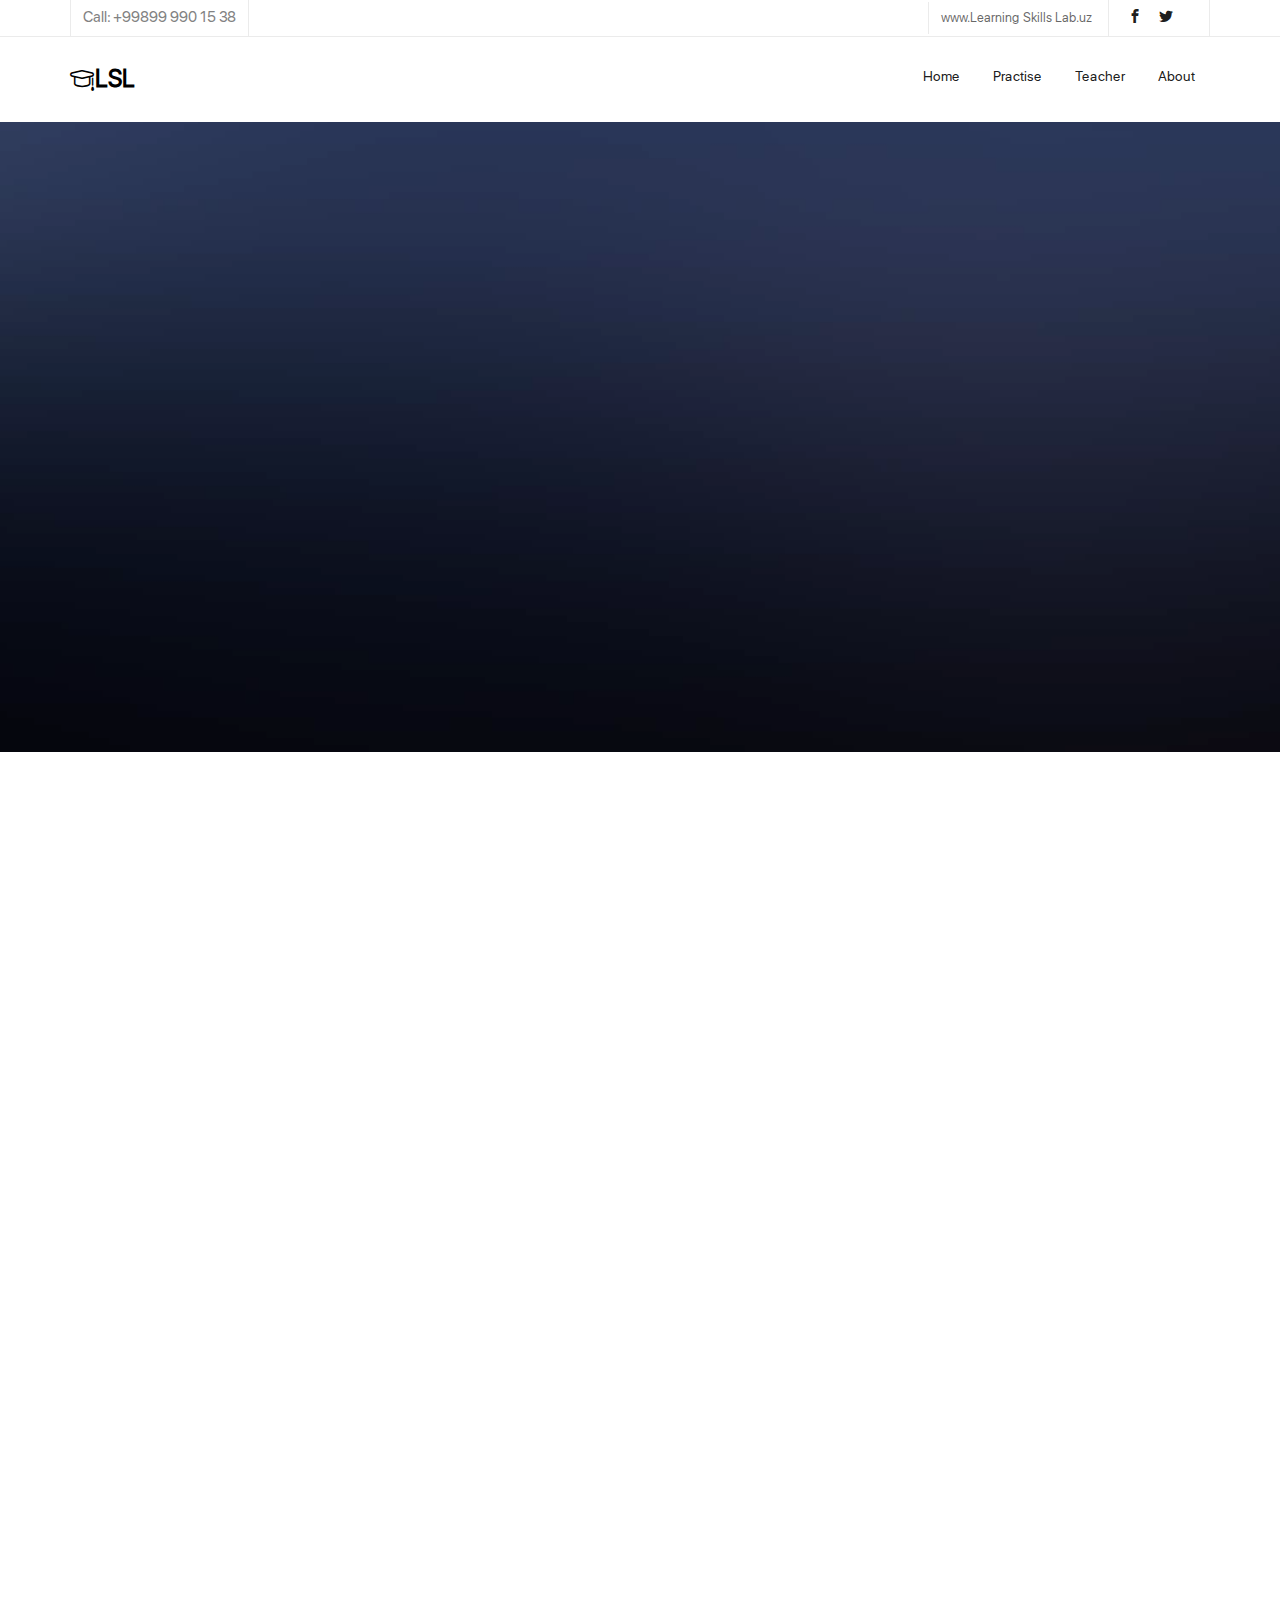
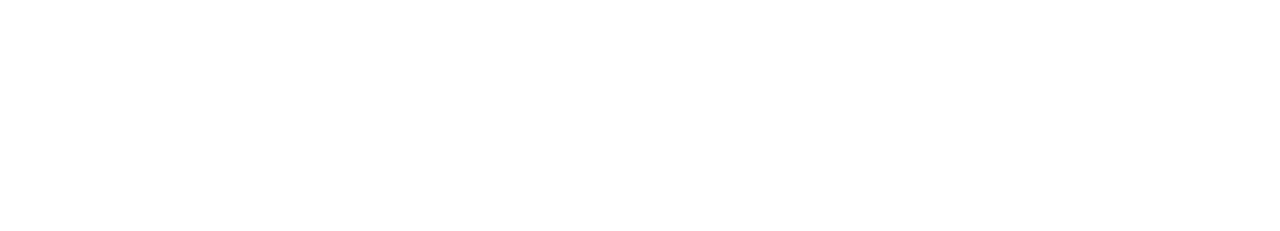
<file: speaking.html>
<!DOCTYPE html>
<html lang="en">
<head>
    <meta charset="UTF-8">
    <meta http-equiv="X-UA-Compatible" content="IE=edge">
    <meta name="viewport" content="width=device-width, initial-scale=1.0">
    <title>Speaking</title>
    <link rel="stylesheet" href="/css/speaking.css">

    <link rel="stylesheet" href="https://cdnjs.cloudflare.com/ajax/libs/font-awesome/5.15.2/css/all.min.css"
    integrity="sha512-HK5fgLBL+xu6dm/Ii3z4xhlSUyZgTT9tuc/hSrtw6uzJOvgRr2a9jyxxT1ely+B+xFAmJKVSTbpM/CuL7qxO8w=="
    crossorigin="anonymous" />

    <link href="https://fonts.googleapis.com/css?family=Source+Sans+Pro:300,400,600,700" rel="stylesheet">
	<link href="https://fonts.googleapis.com/css?family=Roboto+Slab:300,400" rel="stylesheet">

	<link rel="stylesheet" href="https://cdnjs.cloudflare.com/ajax/libs/font-awesome/5.15.2/css/all.min.css"
    integrity="sha512-HK5fgLBL+xu6dm/Ii3z4xhlSUyZgTT9tuc/hSrtw6uzJOvgRr2a9jyxxT1ely+B+xFAmJKVSTbpM/CuL7qxO8w=="
    crossorigin="anonymous" />
	
	<!-- Animate.css -->
	<link rel="stylesheet" href="css/animate.css">
	<!-- Icomoon Icon Fonts-->
	<link rel="stylesheet" href="css/icomoon.css">
	<!-- Bootstrap  -->
	<link rel="stylesheet" href="css/bootstrap.css">

	<!-- Magnific Popup -->
	<link rel="stylesheet" href="css/magnific-popup.css">

	<!-- Owl Carousel  -->
	<link rel="stylesheet" href="css/owl.carousel.min.css">
	<link rel="stylesheet" href="css/owl.theme.default.min.css">

	<!-- Flexslider  -->
	<link rel="stylesheet" href="css/flexslider.css">

	<!-- Pricing -->
	<link rel="stylesheet" href="css/pricing.css">

	<!-- Theme style  -->
	<link rel="stylesheet" href="css/style.css">

	<!-- Modernizr JS -->
	<script src="js/modernizr-2.6.2.min.js"></script>
	<!-- FOR IE9 below -->
	<!--[if lt IE 9]>4
	<script src="js/respond.min.js"></script>
	<![endif]-->


    <div id="page">
        <nav class="fh5co-nav" role="navigation">
            <div class="top">
                <div class="container">
                    <div class="row">
                        <div class="col-xs-12 text-right">
                            <p class="num">www.Learning Skills Lab.uz</p>
                            <p class="site">Call: +99899 990 15 38</p>
                            <ul class="fh5co-social">
                                <li><a href="#"><i class="icon-facebook2"></i></a></li>
                                <li><a href="#"><i class="icon-twitter2"></i></a></li>
                                <li><a href="https://t.me/NamanganLSL"><i class="fab fa-telegram"></i></a></li>
                                
                            </ul>
                        </div>
                    </div>
                </div>
            </div>
            <div class="top-menu">
                <div class="container">
                    <div class="row">
                        <div class="col-xs-2">
                            <div id="fh5co-logo"><a href="index.html"><i class="icon-study"></i>LSL<span></span></a></div>
                        </div>
                        <div class="col-xs-10 text-right menu-1">
                            <ul>
                                <li><a href="index.html">Home</a></li>
                                <li class="active"><a href="courses.html">Practise</a></li>
                                <li><a href="teacher.html">Teacher</a></li>
                                <li><a href="about.html">About</a></li>
                                <!-- <li><a href="pricing.html">Pricing</a></li>
                                <li class="has-dropdown">
                                    <a href="blog.html">Blog</a>
                                    <ul class="dropdown">
                                        <li><a href="#">Web Design</a></li>
                                        <li><a href="#">eCommerce</a></li>
                                        <li><a href="#">Branding</a></li>
                                        <li><a href="#">API</a></li>
                                    </ul>
                                </li>
                                <li><a href="contact.html">Contact</a></li>
                                <li class="btn-cta"><a href="#"><span>Login</span></a></li>
                                <li class="btn-cta"><a href="#"><span>Create a Course</span></a></li> -->
                            </ul>
                        </div>
                    </div>
                    
                </div>
            </div>
        </nav>
        
        <aside id="fh5co-hero">
            <div class="flexslider">
                <ul class="slides">
                   <li style="background-image: url(images/img_bg_4.jpg);">
                       <div class="overlay-gradient"></div>
                       <div class="container">
                           <div class="row">
                               <div class="col-md-8 col-md-offset-2 text-center slider-text">
                                   <div class="slider-text-inner">
                                       <h1 class="heading-section">Practise Your Speakinng</h1>
                                        <h2>Recently Asked Questions provided by Learning Skills Lab <a href="#" target="_blank">LSL.uz</a></h2>
                                   </div>
                               </div>
                           </div>
                       </div>
                   </li>
                  </ul>
              </div>
        </aside>
    
        <div id="fh5co-course">
            <div class="container">
                <div class="row animate-box">
                    <div class="col-md-6 col-md-offset-3 text-center fh5co-heading">
                        <h2>Speaking Parts</h2>
                      
                    </div>
                </div>
                <div class="row">
                    <div class="col-md-6 animate-box">
                        <div class="course">
                            <a href="part1.html" class="course-img" style="background-image: url(/images/bluemicrophone.png);">
                            </a>
                            <div class="desc">
                                <h3><a href="part1.html">Part 1</a></h3>
                                <p>All IELTS Part 1 questions which may be given in your real exam.</p>
                                <p>Be ready to answer to these all questions before you take a test.</p>
                                <p>Good Luck!</p>
                                <span><a href="part1.html" class="btn btn-primary btn-sm btn-course">Start Now!</a></span>
                            </div>
                        </div>
                    </div>
                    <div class="col-md-6 animate-box">
                        <div class="course">
                            <a href="part2.html" class="course-img" style="background-image: url(/images/redmicrophone.png);">
                            </a>
                            <div class="desc">
                                <h3><a href="part2.html">Part 2</a></h3>
                                <p>All IELTS Part 2 questions which may be given in your real exam. </p>
                                <p>Be ready to answer to these all questions before you take a test.</p>
                                <p>Good Luck!</p>
                                <span><a href="part2.html" class="btn btn-primary btn-sm btn-course">Start Now!</a></span>
                            </div>
                        </div>
                    </div>
                    <div class="col-md-6 animate-box">
                        <div class="course">
                            
                            <a href="/part3.html" class="course-img" style="background-image: url(/images/blackmicrophone.png); background-size: 250px;">
                            </a>
                            <div class="desc">
                                <h3><a href="part3.html">Part 3</a></h3>
                                <p>All IELTS Part 3 questions which may be given in your real exam. </p>
                                <p>Be ready to answer to these allquestions before you take a test.</p>
                                <p>Good Luck!</p>
                                <span><a href="part3.html" class="btn btn-primary btn-sm btn-course">Start Now!</a></span>
                            </div>
                        </div>
                    </div>
                    





                    
                   
        

                        



   







    <!-- jQuery -->
     <script src="js/jquery.min.js"></script>
    <!-- jQuery Easing -->
    <script src="js/jquery.easing.1.3.js"></script>
     <!-- Bootstrap -->
    <script src="js/bootstrap.min.js"></script>
    <!-- Waypoints -->
    <script src="js/jquery.waypoints.min.js"></script>
    <!-- Stellar Parallax -->
     <script src="js/jquery.stellar.min.js"></script>
    <!-- Carousel -->
     <script src="js/owl.carousel.min.js"></script>
    <!-- Flexslider -->
     <script src="js/jquery.flexslider-min.js"></script>
   <!-- countTo -->
    <script src="js/jquery.countTo.js"></script>
    <!-- Magnific Popup -->
     <script src="js/jquery.magnific-popup.min.js"></script>
       <script src="js/magnific-popup-options.js"></script>
     <!-- Count Down -->
     <script src="js/simplyCountdown.js"></script>
    <!-- Main -->
     <script src="js/main.js"></script>
   



</body>
</html>
</file>
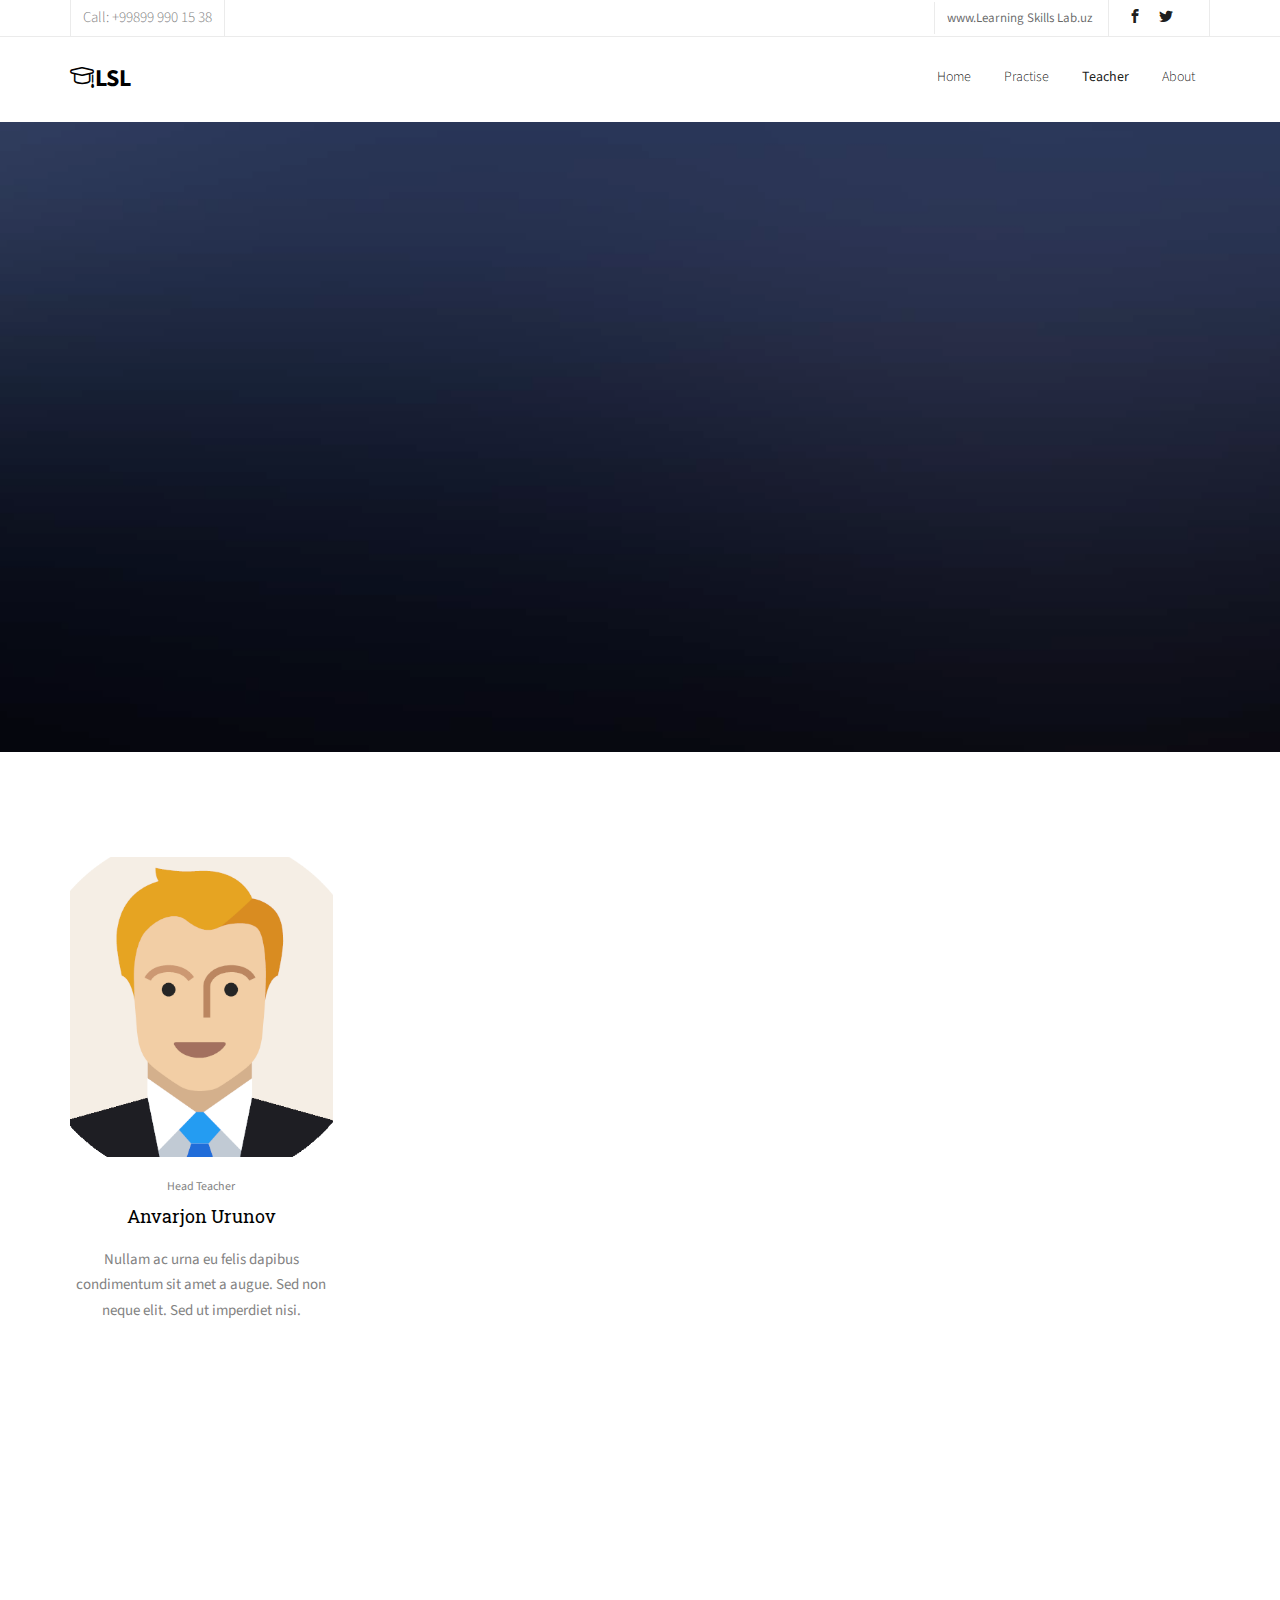
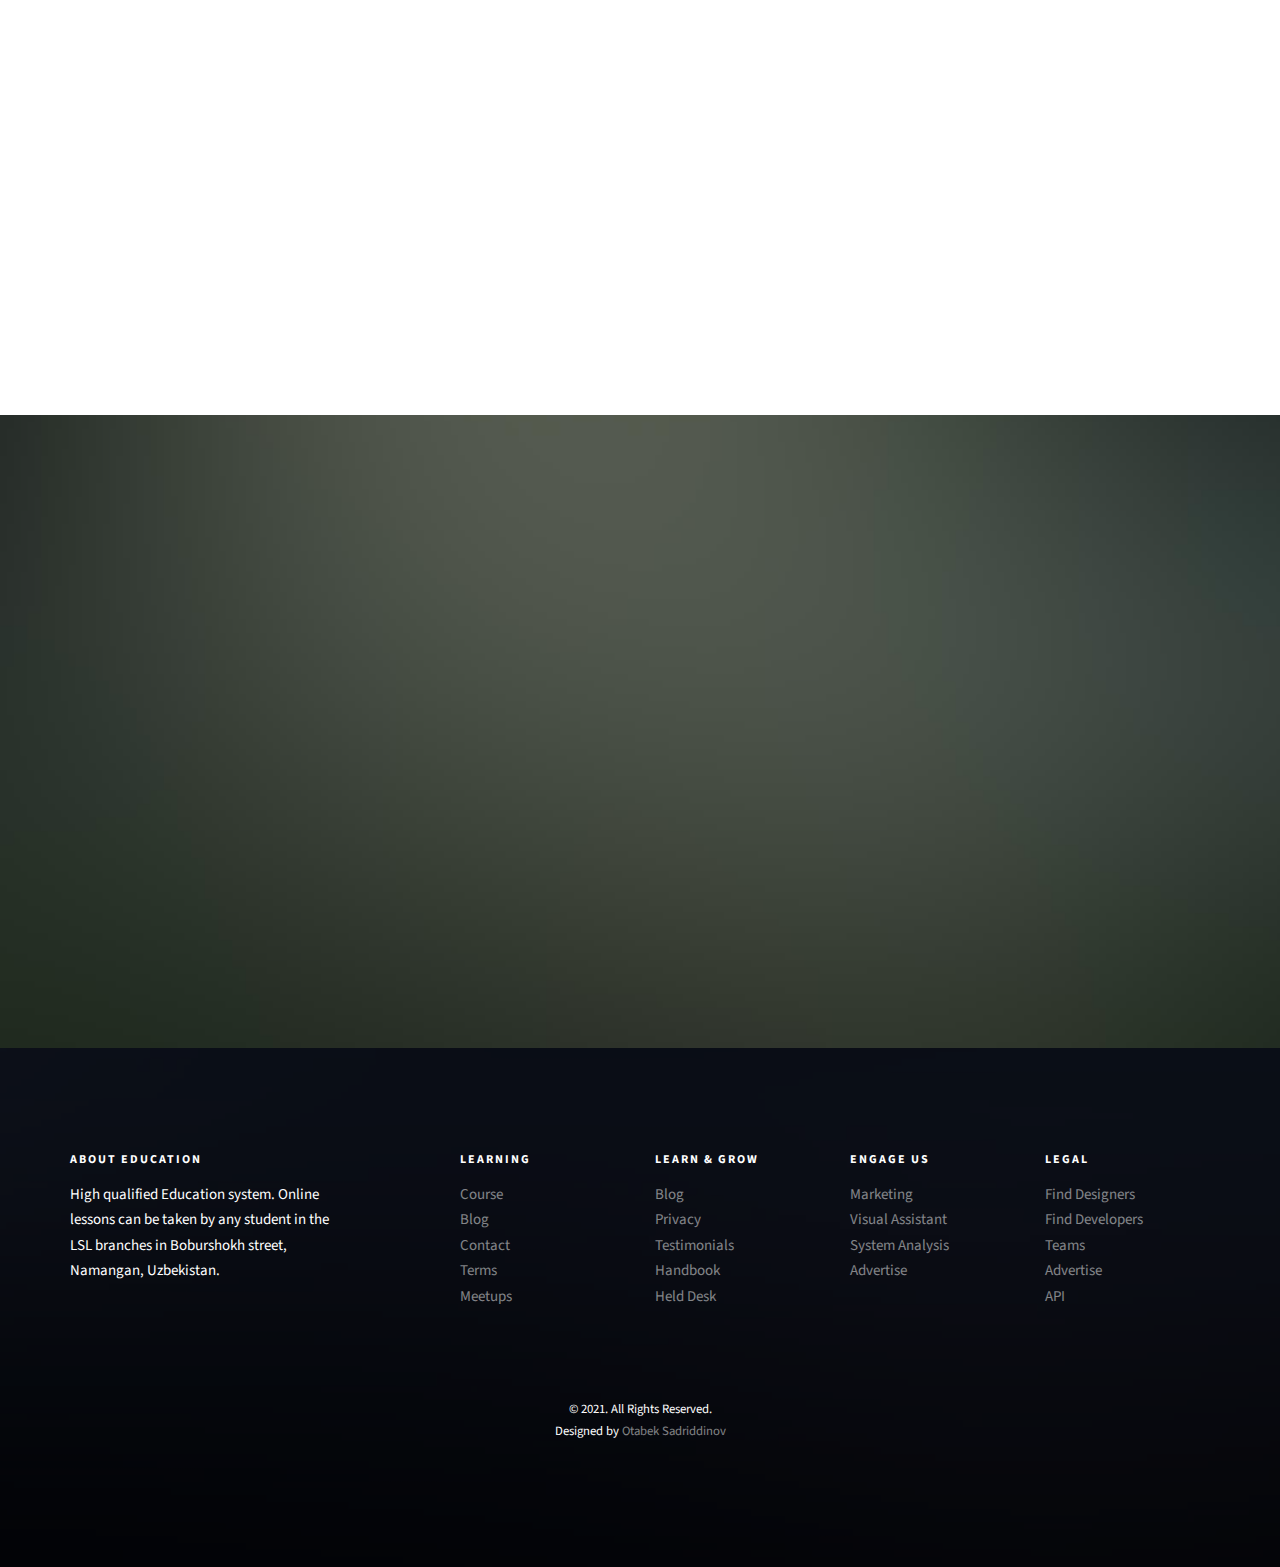
<file: teacher.html>
<!DOCTYPE HTML>
<html>
	<head>
	<meta charset="utf-8">
	<meta http-equiv="X-UA-Compatible" content="IE=edge">
	<title>LSL Teachers</title>
	<meta name="viewport" content="width=device-width, initial-scale=1">
	<meta name="description" content="Free HTML5 Website Template by freehtml5.co" />
	<meta name="keywords" content="free website templates, free html5, free template, free bootstrap, free website template, html5, css3, mobile first, responsive" />
	<meta name="author" content="freehtml5.co" />


  	<!-- Facebook and Twitter integration -->
	<meta property="og:title" content=""/>
	<meta property="og:image" content=""/>
	<meta property="og:url" content=""/>
	<meta property="og:site_name" content=""/>
	<meta property="og:description" content=""/>
	<meta name="twitter:title" content="" />
	<meta name="twitter:image" content="" />
	<meta name="twitter:url" content="" />
	<meta name="twitter:card" content="" />

	<link href="https://fonts.googleapis.com/css?family=Source+Sans+Pro:300,400,600,700" rel="stylesheet">
	<link href="https://fonts.googleapis.com/css?family=Roboto+Slab:300,400" rel="stylesheet">
	
	<!-- Animate.css -->
	<link rel="stylesheet" href="css/animate.css">
	<!-- Icomoon Icon Fonts-->
	<link rel="stylesheet" href="css/icomoon.css">
	<!-- Bootstrap  -->
	<link rel="stylesheet" href="css/bootstrap.css">

	<!-- Magnific Popup -->
	<link rel="stylesheet" href="css/magnific-popup.css">

	<!-- Owl Carousel  -->
	<link rel="stylesheet" href="css/owl.carousel.min.css">
	<link rel="stylesheet" href="css/owl.theme.default.min.css">

	<!-- Flexslider  -->
	<link rel="stylesheet" href="css/flexslider.css">

	<!-- Pricing -->
	<link rel="stylesheet" href="css/pricing.css">

	<!-- Theme style  -->
	<link rel="stylesheet" href="css/style.css">

	<!-- Modernizr JS -->
	<script src="js/modernizr-2.6.2.min.js"></script>
	<!-- FOR IE9 below -->
	<!--[if lt IE 9]>
	<script src="js/respond.min.js"></script>
	<![endif]-->

	</head>
	<body>
		
	<div class="fh5co-loader"></div>
	
	<div id="page">
	<nav class="fh5co-nav" role="navigation">
		<div class="top">
			<div class="container">
				<div class="row">
					<div class="col-xs-12 text-right">
						<p class="num">www.Learning Skills Lab.uz</p>
						<p class="site">Call: +99899 990 15 38</p>
						<ul class="fh5co-social">
							<li><a href="#"><i class="icon-facebook2"></i></a></li>
							<li><a href="#"><i class="icon-twitter2"></i></a></li>
							<li><a href="https://t.me/NamanganLSL"><i class="fab fa-telegram"></i></a></li>
							
						</ul>
					</div>
				</div>
			</div>
		</div>
		<div class="top-menu">
			<div class="container">
				<div class="row">
					<div class="col-xs-2">
						<div id="fh5co-logo"><a href="index.html"><i class="icon-study"></i>LSL<span></span></a></div>
					</div>
					<div class="col-xs-10 text-right menu-1">
						<ul>
							<li><a href="index.html">Home</a></li>
							<li><a href="courses.html">Practise</a></li>
							<li class="active"><a href="teacher.html">Teacher</a></li>
							<li><a href="about.html">About</a></li>
							<!-- <li><a href="pricing.html">Pricing</a></li>
							<li class="has-dropdown">
								<a href="blog.html">Blog</a>
								<ul class="dropdown">
									<li><a href="#">Web Design</a></li>
									<li><a href="#">eCommerce</a></li>
									<li><a href="#">Branding</a></li>
									<li><a href="#">API</a></li>
								</ul>
							</li>
							<li><a href="contact.html">Contact</a></li>
							<li class="btn-cta"><a href="#"><span>Login</span></a></li>
							<li class="btn-cta"><a href="#"><span>Create a Course</span></a></li>
						</ul> -->
					</div>
				</div>
				
			</div>
		</div>
	</nav>
	
	<aside id="fh5co-hero">
		<div class="flexslider">
			<ul class="slides">
		   	<li style="background-image: url(images/img_bg_4.jpg);">
		   		<div class="overlay-gradient"></div>
		   		<div class="container">
		   			<div class="row">
			   			<div class="col-md-8 col-md-offset-2 text-center slider-text">
			   				<div class="slider-text-inner">
			   					<h1 class="heading-section">Our Teachers</h1>
									<h2> Let professionals teach you to get bright future! </h2>
			   				</div>
			   			</div>
			   		</div>
		   		</div>
		   	</li>
		  	</ul>
	  	</div>
	</aside>
	
	<div id="fh5co-staff">
		<div class="container">
			<div class="row">
				<div class="col-md-3 text-center">
					<div class="staff">
						<div class="staff-img" style="background-image: url(/images/jaloliddin.png); background-size: 350px;  background-repeat: no-repeat;">
							<ul class="fh5co-social">
								<li><a href="#"><i class="icon-facebook2"></i></a></li>
								<li><a href="#"><i class="icon-twitter2"></i></a></li>
								<li><a href="#"><i class="icon-dribbble2"></i></a></li>
								
							</ul>
						</div>
						<span>Head Teacher</span>
						<h3><a href="#">Anvarjon Urunov</a></h3>
						<p>Nullam ac urna eu felis dapibus condimentum sit amet a augue. Sed non neque elit. Sed ut imperdiet nisi.</p>
					</div>
				</div>
				<div class="col-md-3 animate-box text-center">
					<div class="staff">
						<div class="staff-img" style="background-image: url(/images/jaloliddin.png); background-size: 350px;  background-repeat: no-repeat;">
							<ul class="fh5co-social">
								<li><a href="#"><i class="icon-facebook2"></i></a></li>
								<li><a href="#"><i class="icon-twitter2"></i></a></li>
								<li><a href="#"><i class="icon-dribbble2"></i></a></li>
								
							</ul>
						</div>
						<span>Uzbek Language Teacher</span>
						<h3><a href="#">Akramjon Urunov</a></h3>
						<p>Nullam ac urna eu felis dapibus condimentum sit amet a augue. Sed non neque elit. Sed ut imperdiet nisi.</p>
					</div>
				</div>
				<div class="col-md-3 animate-box text-center">
					<div class="staff">
						<div class="staff-img" style="background-image: url(/images/jaloliddin_real.png.crdownload); background-size: 350px;  background-repeat: no-repeat;">
							<ul class="fh5co-social">
								<li><a href="#"><i class="icon-facebook2"></i></a></li>
								<li><a href="#"><i class="icon-twitter2"></i></a></li>
								<li><a href="#"><i class="icon-dribbble2"></i></a></li>
								
							</ul>
						</div>
						<span>IELTS Instructor</span>
						<h3><a href="#">Jaloliddin Kosimov</a></h3>
						<p>Nullam ac urna eu felis dapibus condimentum sit amet a augue. Sed non neque elit. Sed ut imperdiet nisi.</p>
					</div>
				</div>
				<div class="col-md-3 animate-box text-center">
					<div class="staff">
						<div class="staff-img" style="background-image: url(/images/islom.jpg); background-size: 330px;  background-repeat: no-repeat;">
							<ul class="fh5co-social">
								<li><a href="#"><i class="icon-facebook2"></i></a></li>
								<li><a href="#"><i class="icon-twitter2"></i></a></li>
								<li><a href="#"><i class="icon-dribbble2"></i></a></li>
								
							</ul>
						</div>
						<span>English Grammar</span>
						<h3><a href="#">Islomjon Odiljanov</a></h3>
						<p>Nullam ac urna eu felis dapibus condimentum sit amet a augue. Sed non neque elit. Sed ut imperdiet nisi.</p>
					</div>
				</div>
				<div class="col-md-3 animate-box text-center">
					<div class="staff">
						<div class="staff-img" style="background-image: url(/images/otabek.jpg); background-size: 420px;  background-repeat: no-repeat;">
							<ul class="fh5co-social">
								<li><a href="#"><i class="icon-facebook2"></i></a></li>
								<li><a href="#"><i class="icon-twitter2"></i></a></li>
								<li><a href="#"><i class="icon-dribbble2"></i></a></li>
								
							</ul>
						</div>
						<span>IELTS Instructor</span>
						<h3><a href="#">Otabek Sadriddinov</a></h3>
						<p>Nullam ac urna eu felis dapibus condimentum sit amet a augue. Sed non neque elit. Sed ut imperdiet nisi.</p>
					</div>
				</div>
				<div class="col-md-3 animate-box text-center">
					<div class="staff">
						<div class="staff-img" style="background-image: url(/images/raxima.png); background-size: 350px;  background-repeat: no-repeat;">
							<ul class="fh5co-social">
								<li><a href="#"><i class="icon-facebook2"></i></a></li>
								<li><a href="#"><i class="icon-twitter2"></i></a></li>
								<li><a href="#"><i class="icon-dribbble2"></i></a></li>
								
							</ul>
						</div>
						<span>IELTS Instructor</span>
						<h3><a href="#">Rakhima</a></h3>
						<p>Nullam ac urna eu felis dapibus condimentum sit amet a augue. Sed non neque elit. Sed ut imperdiet nisi.</p>
					</div>
				</div>
				<div class="col-md-3 animate-box text-center">
					<div class="staff">
						<div class="staff-img" style="background-image: url(/images/islom_od.jpg); background-size: 450px;  background-repeat: no-repeat;">
							<ul class="fh5co-social">
								<li><a href="#"><i class="icon-facebook2"></i></a></li>
								<li><a href="#"><i class="icon-twitter2"></i></a></li>
								<li><a href="#"><i class="icon-dribbble2"></i></a></li>
								
							</ul>
						</div>
						<span>IELTS Instructor</span>
						<h3><a href="#">Javlon Muzaffarov</a></h3>
						<p>Nullam ac urna eu felis dapibus condimentum sit amet a augue. Sed non neque elit. Sed ut imperdiet nisi.</p>
					</div>
				</div>
				<div class="col-md-3 animate-box text-center">
					<div class="staff">
						<div class="staff-img" style="background-image: url(/images/avataruser.jpg); background-size: 450px; background-repeat: no-repeat;">
							<ul class="fh5co-social">
								<li><a href="#"><i class="icon-facebook2"></i></a></li>
								<li><a href="#"><i class="icon-twitter2"></i></a></li>
								<li><a href="#"><i class="icon-dribbble2"></i></a></li>
								
							</ul>
						</div>
						<span>IELTS Instructor</span>
						<h3><a href="#">David Abdulatipov</a></h3>
						<p>Nullam ac urna eu felis dapibus condimentum sit amet a augue. Sed non neque elit. Sed ut imperdiet nisi.</p>
					</div>
				</div>
			</div>
		</div>
	</div>

	<div id="fh5co-register" style="background-image: url(images/img_bg_2.jpg);">
		<div class="overlay"></div>
		<div class="row">
			<div class="col-md-8 col-md-offset-2 animate-box">
				<div class="date-counter text-center">
					<h2>Get prepared to IELTS exam with Online Courses for Free</h2>
					<h3>By Learning Skills Lab</h3>
					<div class="simply-countdown simply-countdown-one"></div>
					<p><strong>Limited Offer, Hurry Up!</strong></p>
					<p><a href="#" class="btn btn-primary btn-lg btn-reg">Start Now!</a></p>
				</div>
			</div>
		</div>
	</div>

	<footer id="fh5co-footer" role="contentinfo" style="background-image: url(images/img_bg_4.jpg);">
		<div class="overlay"></div>
		<div class="container">
			<div class="row row-pb-md">
				<div class="col-md-3 fh5co-widget">
					<h3>About Education</h3>
					<p>High qualified Education system. Online lessons can be taken by any student in the LSL branches in Boburshokh street, Namangan, Uzbekistan.</p>
				</div>
				<div class="col-md-2 col-sm-4 col-xs-6 col-md-push-1 fh5co-widget">
					<h3>Learning</h3>
					<ul class="fh5co-footer-links">
						<li><a href="#">Course</a></li>
						<li><a href="#">Blog</a></li>
						<li><a href="#">Contact</a></li>
						<li><a href="#">Terms</a></li>
						<li><a href="#">Meetups</a></li>
					</ul>
				</div>

				<div class="col-md-2 col-sm-4 col-xs-6 col-md-push-1 fh5co-widget">
					<h3>Learn &amp; Grow</h3>
					<ul class="fh5co-footer-links">
						<li><a href="#">Blog</a></li>
						<li><a href="#">Privacy</a></li>
						<li><a href="#">Testimonials</a></li>
						<li><a href="#">Handbook</a></li>
						<li><a href="#">Held Desk</a></li>
					</ul>
				</div>

				<div class="col-md-2 col-sm-4 col-xs-6 col-md-push-1 fh5co-widget">
					<h3>Engage us</h3>
					<ul class="fh5co-footer-links">
						<li><a href="#">Marketing</a></li>
						<li><a href="#">Visual Assistant</a></li>
						<li><a href="#">System Analysis</a></li>
						<li><a href="#">Advertise</a></li>
					</ul>
				</div>

				<div class="col-md-2 col-sm-4 col-xs-6 col-md-push-1 fh5co-widget">
					<h3>Legal</h3>
					<ul class="fh5co-footer-links">
						<li><a href="#">Find Designers</a></li>
						<li><a href="#">Find Developers</a></li>
						<li><a href="#">Teams</a></li>
						<li><a href="#">Advertise</a></li>
						<li><a href="#">API</a></li>
					</ul>
				</div>
			</div>

			<div class="row copyright">
				<div class="col-md-12 text-center">
					<p>
						<small class="block">&copy; 2021. All Rights Reserved.</small> 
						<small class="block">Designed by <a href="#" target="_blank">Otabek Sadriddinov</a></small>
					</p>
				</div>
			</div>

		</div>
	</footer>
	</div>

	<div class="gototop js-top">
		<a href="#" class="js-gotop"><i class="icon-arrow-up"></i></a>
	</div>
	
	<!-- jQuery -->
	<script src="js/jquery.min.js"></script>
	<!-- jQuery Easing -->
	<script src="js/jquery.easing.1.3.js"></script>
	<!-- Bootstrap -->
	<script src="js/bootstrap.min.js"></script>
	<!-- Waypoints -->
	<script src="js/jquery.waypoints.min.js"></script>
	<!-- Stellar Parallax -->
	<script src="js/jquery.stellar.min.js"></script>
	<!-- Carousel -->
	<script src="js/owl.carousel.min.js"></script>
	<!-- Flexslider -->
	<script src="js/jquery.flexslider-min.js"></script>
	<!-- countTo -->
	<script src="js/jquery.countTo.js"></script>
	<!-- Magnific Popup -->
	<script src="js/jquery.magnific-popup.min.js"></script>
	<script src="js/magnific-popup-options.js"></script>
	<!-- Count Down -->
	<script src="js/simplyCountdown.js"></script>
	<!-- Main -->
	<script src="js/main.js"></script>
	<script>
    var d = new Date(new Date().getTime() + 1000 * 120 * 120 * 2000);

    // default example
    simplyCountdown('.simply-countdown-one', {
        year: d.getFullYear(),
        month: d.getMonth() + 1,
        day: d.getDate()
    });

    //jQuery example
    $('#simply-countdown-losange').simplyCountdown({
        year: d.getFullYear(),
        month: d.getMonth() + 1,
        day: d.getDate(),
        enableUtc: false
    });
	</script>
	</body>
</html>
</file>
<file: css/icomoon.css>
@font-face {
  font-family: 'icomoon';
  src:  url('fonts/icomoon.eot?6py85u');
  src:  url('fonts/icomoon.eot?6py85u#iefix') format('embedded-opentype'),
    url('fonts/icomoon.ttf?6py85u') format('truetype'),
    url('fonts/icomoon.woff?6py85u') format('woff'),
    url('fonts/icomoon.svg?6py85u#icomoon') format('svg');
  font-weight: normal;
  font-style: normal;
}

[class^="icon-"], [class*=" icon-"] {
  /* use !important to prevent issues with browser extensions that change fonts */
  font-family: 'icomoon' !important;
  speak: none;
  font-style: normal;
  font-weight: normal;
  font-variant: normal;
  text-transform: none;
  line-height: 1;

  /* Better Font Rendering =========== */
  -webkit-font-smoothing: antialiased;
  -moz-osx-font-smoothing: grayscale;
}

.icon-times:before {
  content: "\e930";
}
.icon-tick:before {
  content: "\e931";
}
.icon-plus:before {
  content: "\e932";
}
.icon-minus:before {
  content: "\e933";
}
.icon-equals:before {
  content: "\e934";
}
.icon-divide:before {
  content: "\e935";
}
.icon-chevron-right:before {
  content: "\e936";
}
.icon-chevron-left:before {
  content: "\e937";
}
.icon-arrow-right-thick:before {
  content: "\e938";
}
.icon-arrow-left-thick:before {
  content: "\e939";
}
.icon-th-small:before {
  content: "\e93a";
}
.icon-th-menu:before {
  content: "\e93b";
}
.icon-th-list:before {
  content: "\e93c";
}
.icon-th-large:before {
  content: "\e93d";
}
.icon-home:before {
  content: "\e93e";
}
.icon-arrow-forward:before {
  content: "\e93f";
}
.icon-arrow-back:before {
  content: "\e940";
}
.icon-rss:before {
  content: "\e941";
}
.icon-location:before {
  content: "\e942";
}
.icon-link:before {
  content: "\e943";
}
.icon-image:before {
  content: "\e944";
}
.icon-arrow-up-thick:before {
  content: "\e945";
}
.icon-arrow-down-thick:before {
  content: "\e946";
}
.icon-starburst:before {
  content: "\e947";
}
.icon-starburst-outline:before {
  content: "\e948";
}
.icon-star3:before {
  content: "\e949";
}
.icon-flow-children:before {
  content: "\e94a";
}
.icon-export:before {
  content: "\e94b";
}
.icon-delete2:before {
  content: "\e94c";
}
.icon-delete-outline:before {
  content: "\e94d";
}
.icon-cloud-storage:before {
  content: "\e94e";
}
.icon-wi-fi:before {
  content: "\e94f";
}
.icon-heart:before {
  content: "\e950";
}
.icon-flash:before {
  content: "\e951";
}
.icon-cancel:before {
  content: "\e952";
}
.icon-backspace:before {
  content: "\e953";
}
.icon-attachment:before {
  content: "\e954";
}
.icon-arrow-move:before {
  content: "\e955";
}
.icon-warning:before {
  content: "\e956";
}
.icon-user:before {
  content: "\e957";
}
.icon-radar:before {
  content: "\e958";
}
.icon-lock-open:before {
  content: "\e959";
}
.icon-lock-closed:before {
  content: "\e95a";
}
.icon-location-arrow:before {
  content: "\e95b";
}
.icon-info:before {
  content: "\e95c";
}
.icon-user-delete:before {
  content: "\e95d";
}
.icon-user-add:before {
  content: "\e95e";
}
.icon-media-pause:before {
  content: "\e95f";
}
.icon-group:before {
  content: "\e960";
}
.icon-chart-pie:before {
  content: "\e961";
}
.icon-chart-line:before {
  content: "\e962";
}
.icon-chart-bar:before {
  content: "\e963";
}
.icon-chart-area:before {
  content: "\e964";
}
.icon-video:before {
  content: "\e965";
}
.icon-point-of-interest:before {
  content: "\e966";
}
.icon-infinity:before {
  content: "\e967";
}
.icon-globe:before {
  content: "\e968";
}
.icon-eye:before {
  content: "\e969";
}
.icon-cog:before {
  content: "\e96a";
}
.icon-camera:before {
  content: "\e96b";
}
.icon-upload:before {
  content: "\e96c";
}
.icon-scissors:before {
  content: "\e96d";
}
.icon-refresh:before {
  content: "\e96e";
}
.icon-pin:before {
  content: "\e96f";
}
.icon-key:before {
  content: "\e970";
}
.icon-info-large:before {
  content: "\e971";
}
.icon-eject:before {
  content: "\e972";
}
.icon-download:before {
  content: "\e973";
}
.icon-zoom:before {
  content: "\e974";
}
.icon-zoom-out:before {
  content: "\e975";
}
.icon-zoom-in:before {
  content: "\e976";
}
.icon-sort-numerically:before {
  content: "\e977";
}
.icon-sort-alphabetically:before {
  content: "\e978";
}
.icon-input-checked:before {
  content: "\e979";
}
.icon-calender:before {
  content: "\e97a";
}
.icon-world2:before {
  content: "\e97b";
}
.icon-notes:before {
  content: "\e97c";
}
.icon-code:before {
  content: "\e97d";
}
.icon-arrow-sync:before {
  content: "\e97e";
}
.icon-arrow-shuffle:before {
  content: "\e97f";
}
.icon-arrow-repeat:before {
  content: "\e980";
}
.icon-arrow-minimise:before {
  content: "\e981";
}
.icon-arrow-maximise:before {
  content: "\e982";
}
.icon-arrow-loop:before {
  content: "\e983";
}
.icon-anchor:before {
  content: "\e984";
}
.icon-spanner:before {
  content: "\e985";
}
.icon-puzzle:before {
  content: "\e986";
}
.icon-power:before {
  content: "\e987";
}
.icon-plane:before {
  content: "\e988";
}
.icon-pi:before {
  content: "\e989";
}
.icon-phone:before {
  content: "\e98a";
}
.icon-microphone2:before {
  content: "\e98b";
}
.icon-media-rewind:before {
  content: "\e98c";
}
.icon-flag:before {
  content: "\e98d";
}
.icon-adjust-brightness:before {
  content: "\e98e";
}
.icon-waves:before {
  content: "\e98f";
}
.icon-social-twitter:before {
  content: "\e990";
}
.icon-social-facebook:before {
  content: "\e991";
}
.icon-social-dribbble:before {
  content: "\e992";
}
.icon-media-stop:before {
  content: "\e993";
}
.icon-media-record:before {
  content: "\e994";
}
.icon-media-play:before {
  content: "\e995";
}
.icon-media-fast-forward:before {
  content: "\e996";
}
.icon-media-eject:before {
  content: "\e997";
}
.icon-social-vimeo:before {
  content: "\e998";
}
.icon-social-tumbler:before {
  content: "\e999";
}
.icon-social-skype:before {
  content: "\e99a";
}
.icon-social-pinterest:before {
  content: "\e99b";
}
.icon-social-linkedin:before {
  content: "\e99c";
}
.icon-social-last-fm:before {
  content: "\e99d";
}
.icon-social-github:before {
  content: "\e99e";
}
.icon-social-flickr:before {
  content: "\e99f";
}
.icon-at:before {
  content: "\e9a0";
}
.icon-times-outline:before {
  content: "\e9a1";
}
.icon-plus-outline:before {
  content: "\e9a2";
}
.icon-minus-outline:before {
  content: "\e9a3";
}
.icon-tick-outline:before {
  content: "\e9a4";
}
.icon-th-large-outline:before {
  content: "\e9a5";
}
.icon-equals-outline:before {
  content: "\e9a6";
}
.icon-divide-outline:before {
  content: "\e9a7";
}
.icon-chevron-right-outline:before {
  content: "\e9a8";
}
.icon-chevron-left-outline:before {
  content: "\e9a9";
}
.icon-arrow-right-outline:before {
  content: "\e9aa";
}
.icon-arrow-left-outline:before {
  content: "\e9ab";
}
.icon-th-small-outline:before {
  content: "\e9ac";
}
.icon-th-menu-outline:before {
  content: "\e9ad";
}
.icon-th-list-outline:before {
  content: "\e9ae";
}
.icon-news2:before {
  content: "\e9b1";
}
.icon-home-outline:before {
  content: "\e9b2";
}
.icon-arrow-up-outline:before {
  content: "\e9b3";
}
.icon-arrow-forward-outline:before {
  content: "\e9b4";
}
.icon-arrow-down-outline:before {
  content: "\e9b5";
}
.icon-arrow-back-outline:before {
  content: "\e9b6";
}
.icon-trash3:before {
  content: "\e9b7";
}
.icon-rss-outline:before {
  content: "\e9b8";
}
.icon-message:before {
  content: "\e9b9";
}
.icon-location-outline:before {
  content: "\e9ba";
}
.icon-link-outline:before {
  content: "\e9bb";
}
.icon-image-outline:before {
  content: "\e9bc";
}
.icon-export-outline:before {
  content: "\e9bd";
}
.icon-cross:before {
  content: "\e9be";
}
.icon-wi-fi-outline:before {
  content: "\e9bf";
}
.icon-star-outline:before {
  content: "\e9c0";
}
.icon-media-pause-outline:before {
  content: "\e9c1";
}
.icon-mail:before {
  content: "\e9c2";
}
.icon-heart-outline:before {
  content: "\e9c3";
}
.icon-flash-outline:before {
  content: "\e9c4";
}
.icon-cancel-outline:before {
  content: "\e9c5";
}
.icon-beaker:before {
  content: "\e9c6";
}
.icon-arrow-move-outline:before {
  content: "\e9c7";
}
.icon-watch2:before {
  content: "\e9c8";
}
.icon-warning-outline:before {
  content: "\e9c9";
}
.icon-time:before {
  content: "\e9ca";
}
.icon-radar-outline:before {
  content: "\e9cb";
}
.icon-lock-open-outline:before {
  content: "\e9cc";
}
.icon-location-arrow-outline:before {
  content: "\e9cd";
}
.icon-info-outline:before {
  content: "\e9ce";
}
.icon-backspace-outline:before {
  content: "\e9cf";
}
.icon-attachment-outline:before {
  content: "\e9d0";
}
.icon-user-outline:before {
  content: "\e9d1";
}
.icon-user-delete-outline:before {
  content: "\e9d2";
}
.icon-user-add-outline:before {
  content: "\e9d3";
}
.icon-lock-closed-outline:before {
  content: "\e9d4";
}
.icon-group-outline:before {
  content: "\e9d5";
}
.icon-chart-pie-outline:before {
  content: "\e9d6";
}
.icon-chart-line-outline:before {
  content: "\e9d7";
}
.icon-chart-bar-outline:before {
  content: "\e9d8";
}
.icon-chart-area-outline:before {
  content: "\e9d9";
}
.icon-video-outline:before {
  content: "\e9da";
}
.icon-point-of-interest-outline:before {
  content: "\e9db";
}
.icon-map:before {
  content: "\e9dc";
}
.icon-key-outline:before {
  content: "\e9dd";
}
.icon-infinity-outline:before {
  content: "\e9de";
}
.icon-globe-outline:before {
  content: "\e9df";
}
.icon-eye-outline:before {
  content: "\e9e0";
}
.icon-cog-outline:before {
  content: "\e9e1";
}
.icon-camera-outline:before {
  content: "\e9e2";
}
.icon-upload-outline:before {
  content: "\e9e3";
}
.icon-support:before {
  content: "\e9e4";
}
.icon-scissors-outline:before {
  content: "\e9e5";
}
.icon-refresh-outline:before {
  content: "\e9e6";
}
.icon-info-large-outline:before {
  content: "\e9e7";
}
.icon-eject-outline:before {
  content: "\e9e8";
}
.icon-download-outline:before {
  content: "\e9e9";
}
.icon-battery-mid:before {
  content: "\e9ea";
}
.icon-battery-low:before {
  content: "\e9eb";
}
.icon-battery-high:before {
  content: "\e9ec";
}
.icon-zoom-outline:before {
  content: "\e9ed";
}
.icon-zoom-out-outline:before {
  content: "\e9ee";
}
.icon-zoom-in-outline:before {
  content: "\e9ef";
}
.icon-tag3:before {
  content: "\e9f0";
}
.icon-tabs-outline:before {
  content: "\e9f1";
}
.icon-pin-outline:before {
  content: "\e9f2";
}
.icon-message-typing:before {
  content: "\e9f3";
}
.icon-directions:before {
  content: "\e9f4";
}
.icon-battery-full:before {
  content: "\e9f5";
}
.icon-battery-charge:before {
  content: "\e9f6";
}
.icon-pipette:before {
  content: "\e9f7";
}
.icon-pencil:before {
  content: "\e9f8";
}
.icon-folder:before {
  content: "\e9f9";
}
.icon-folder-delete:before {
  content: "\e9fa";
}
.icon-folder-add:before {
  content: "\e9fb";
}
.icon-edit:before {
  content: "\e9fc";
}
.icon-document:before {
  content: "\e9fd";
}
.icon-document-delete:before {
  content: "\e9fe";
}
.icon-document-add:before {
  content: "\e9ff";
}
.icon-brush:before {
  content: "\ea00";
}
.icon-thumbs-up:before {
  content: "\ea01";
}
.icon-thumbs-down:before {
  content: "\ea02";
}
.icon-pen:before {
  content: "\ea03";
}
.icon-sort-numerically-outline:before {
  content: "\ea04";
}
.icon-sort-alphabetically-outline:before {
  content: "\ea05";
}
.icon-social-last-fm-circular:before {
  content: "\ea06";
}
.icon-social-github-circular:before {
  content: "\ea07";
}
.icon-compass:before {
  content: "\ea08";
}
.icon-bookmark:before {
  content: "\ea09";
}
.icon-input-checked-outline:before {
  content: "\ea0a";
}
.icon-code-outline:before {
  content: "\ea0b";
}
.icon-calender-outline:before {
  content: "\ea0c";
}
.icon-business-card:before {
  content: "\ea0d";
}
.icon-arrow-up:before {
  content: "\ea0e";
}
.icon-arrow-sync-outline:before {
  content: "\ea0f";
}
.icon-arrow-right:before {
  content: "\ea10";
}
.icon-arrow-repeat-outline:before {
  content: "\ea11";
}
.icon-arrow-loop-outline:before {
  content: "\ea12";
}
.icon-arrow-left:before {
  content: "\ea13";
}
.icon-flow-switch:before {
  content: "\ea14";
}
.icon-flow-parallel:before {
  content: "\ea15";
}
.icon-flow-merge:before {
  content: "\ea16";
}
.icon-document-text:before {
  content: "\ea17";
}
.icon-clipboard:before {
  content: "\ea18";
}
.icon-calculator:before {
  content: "\ea19";
}
.icon-arrow-minimise-outline:before {
  content: "\ea1a";
}
.icon-arrow-maximise-outline:before {
  content: "\ea1b";
}
.icon-arrow-down:before {
  content: "\ea1c";
}
.icon-gift:before {
  content: "\ea1d";
}
.icon-film:before {
  content: "\ea1e";
}
.icon-database:before {
  content: "\ea1f";
}
.icon-bell:before {
  content: "\ea20";
}
.icon-anchor-outline:before {
  content: "\ea21";
}
.icon-adjust-contrast:before {
  content: "\ea22";
}
.icon-world-outline:before {
  content: "\ea23";
}
.icon-shopping-bag:before {
  content: "\ea24";
}
.icon-power-outline:before {
  content: "\ea25";
}
.icon-notes-outline:before {
  content: "\ea26";
}
.icon-device-tablet:before {
  content: "\ea27";
}
.icon-device-phone:before {
  content: "\ea28";
}
.icon-device-laptop:before {
  content: "\ea29";
}
.icon-device-desktop:before {
  content: "\ea2a";
}
.icon-briefcase:before {
  content: "\ea2b";
}
.icon-stopwatch:before {
  content: "\ea2c";
}
.icon-spanner-outline:before {
  content: "\ea2d";
}
.icon-puzzle-outline:before {
  content: "\ea2e";
}
.icon-printer:before {
  content: "\ea2f";
}
.icon-pi-outline:before {
  content: "\ea30";
}
.icon-lightbulb:before {
  content: "\ea31";
}
.icon-flag-outline:before {
  content: "\ea32";
}
.icon-contacts:before {
  content: "\ea33";
}
.icon-archive2:before {
  content: "\ea34";
}
.icon-weather-stormy:before {
  content: "\ea35";
}
.icon-weather-shower:before {
  content: "\ea36";
}
.icon-weather-partly-sunny:before {
  content: "\ea37";
}
.icon-weather-downpour:before {
  content: "\ea38";
}
.icon-weather-cloudy:before {
  content: "\ea39";
}
.icon-plane-outline:before {
  content: "\ea3a";
}
.icon-phone-outline:before {
  content: "\ea3b";
}
.icon-microphone-outline:before {
  content: "\ea3c";
}
.icon-weather-windy:before {
  content: "\ea3d";
}
.icon-weather-windy-cloudy:before {
  content: "\ea3e";
}
.icon-weather-sunny:before {
  content: "\ea3f";
}
.icon-weather-snow:before {
  content: "\ea40";
}
.icon-weather-night:before {
  content: "\ea41";
}
.icon-media-stop-outline:before {
  content: "\ea42";
}
.icon-media-rewind-outline:before {
  content: "\ea43";
}
.icon-media-record-outline:before {
  content: "\ea44";
}
.icon-media-play-outline:before {
  content: "\ea45";
}
.icon-media-fast-forward-outline:before {
  content: "\ea46";
}
.icon-media-eject-outline:before {
  content: "\ea47";
}
.icon-wine:before {
  content: "\ea48";
}
.icon-waves-outline:before {
  content: "\ea49";
}
.icon-ticket:before {
  content: "\ea4a";
}
.icon-tags:before {
  content: "\ea4b";
}
.icon-plug:before {
  content: "\ea4c";
}
.icon-headphones:before {
  content: "\ea4d";
}
.icon-credit-card:before {
  content: "\ea4e";
}
.icon-coffee:before {
  content: "\ea4f";
}
.icon-book:before {
  content: "\ea50";
}
.icon-beer:before {
  content: "\ea51";
}
.icon-volume2:before {
  content: "\ea52";
}
.icon-volume-up:before {
  content: "\ea53";
}
.icon-volume-mute:before {
  content: "\ea54";
}
.icon-volume-down:before {
  content: "\ea55";
}
.icon-social-vimeo-circular:before {
  content: "\ea56";
}
.icon-social-twitter-circular:before {
  content: "\ea57";
}
.icon-social-pinterest-circular:before {
  content: "\ea58";
}
.icon-social-linkedin-circular:before {
  content: "\ea59";
}
.icon-social-facebook-circular:before {
  content: "\ea5a";
}
.icon-social-dribbble-circular:before {
  content: "\ea5b";
}
.icon-tree:before {
  content: "\ea5c";
}
.icon-thermometer2:before {
  content: "\ea5d";
}
.icon-social-tumbler-circular:before {
  content: "\ea5e";
}
.icon-social-skype-outline:before {
  content: "\ea5f";
}
.icon-social-flickr-circular:before {
  content: "\ea60";
}
.icon-social-at-circular:before {
  content: "\ea61";
}
.icon-shopping-cart:before {
  content: "\ea62";
}
.icon-messages:before {
  content: "\ea63";
}
.icon-leaf:before {
  content: "\ea64";
}
.icon-feather:before {
  content: "\ea65";
}
.icon-eye2:before {
  content: "\e064";
}
.icon-paper-clip:before {
  content: "\e065";
}
.icon-mail5:before {
  content: "\e066";
}
.icon-toggle:before {
  content: "\e067";
}
.icon-layout:before {
  content: "\e068";
}
.icon-link2:before {
  content: "\e069";
}
.icon-bell2:before {
  content: "\e06a";
}
.icon-lock3:before {
  content: "\e06b";
}
.icon-unlock:before {
  content: "\e06c";
}
.icon-ribbon2:before {
  content: "\e06d";
}
.icon-image2:before {
  content: "\e06e";
}
.icon-signal:before {
  content: "\e06f";
}
.icon-target3:before {
  content: "\e070";
}
.icon-clipboard3:before {
  content: "\e071";
}
.icon-clock3:before {
  content: "\e072";
}
.icon-watch:before {
  content: "\e073";
}
.icon-air-play:before {
  content: "\e074";
}
.icon-camera3:before {
  content: "\e075";
}
.icon-video2:before {
  content: "\e076";
}
.icon-disc:before {
  content: "\e077";
}
.icon-printer3:before {
  content: "\e078";
}
.icon-monitor:before {
  content: "\e079";
}
.icon-server:before {
  content: "\e07a";
}
.icon-cog2:before {
  content: "\e07b";
}
.icon-heart3:before {
  content: "\e07c";
}
.icon-paragraph:before {
  content: "\e07d";
}
.icon-align-justify:before {
  content: "\e07e";
}
.icon-align-left:before {
  content: "\e07f";
}
.icon-align-center:before {
  content: "\e080";
}
.icon-align-right:before {
  content: "\e081";
}
.icon-book2:before {
  content: "\e082";
}
.icon-layers2:before {
  content: "\e083";
}
.icon-stack2:before {
  content: "\e084";
}
.icon-stack-2:before {
  content: "\e085";
}
.icon-paper:before {
  content: "\e086";
}
.icon-paper-stack:before {
  content: "\e087";
}
.icon-search3:before {
  content: "\e088";
}
.icon-zoom-in2:before {
  content: "\e089";
}
.icon-zoom-out2:before {
  content: "\e08a";
}
.icon-reply2:before {
  content: "\e08b";
}
.icon-circle-plus:before {
  content: "\e08c";
}
.icon-circle-minus:before {
  content: "\e08d";
}
.icon-circle-check:before {
  content: "\e08e";
}
.icon-circle-cross:before {
  content: "\e08f";
}
.icon-square-plus:before {
  content: "\e090";
}
.icon-square-minus:before {
  content: "\e091";
}
.icon-square-check:before {
  content: "\e092";
}
.icon-square-cross:before {
  content: "\e093";
}
.icon-microphone:before {
  content: "\e094";
}
.icon-record:before {
  content: "\e095";
}
.icon-skip-back:before {
  content: "\e096";
}
.icon-rewind:before {
  content: "\e097";
}
.icon-play4:before {
  content: "\e098";
}
.icon-pause3:before {
  content: "\e099";
}
.icon-stop3:before {
  content: "\e09a";
}
.icon-fast-forward:before {
  content: "\e09b";
}
.icon-skip-forward:before {
  content: "\e09c";
}
.icon-shuffle2:before {
  content: "\e09d";
}
.icon-repeat:before {
  content: "\e09e";
}
.icon-folder2:before {
  content: "\e09f";
}
.icon-umbrella:before {
  content: "\e0a0";
}
.icon-moon:before {
  content: "\e0a1";
}
.icon-thermometer:before {
  content: "\e0a2";
}
.icon-drop:before {
  content: "\e0a3";
}
.icon-sun2:before {
  content: "\e0a4";
}
.icon-cloud3:before {
  content: "\e0a5";
}
.icon-cloud-upload2:before {
  content: "\e0a6";
}
.icon-cloud-download2:before {
  content: "\e0a7";
}
.icon-upload4:before {
  content: "\e0a8";
}
.icon-download4:before {
  content: "\e0a9";
}
.icon-location3:before {
  content: "\e0aa";
}
.icon-location-2:before {
  content: "\e0ab";
}
.icon-map3:before {
  content: "\e0ac";
}
.icon-battery:before {
  content: "\e0ad";
}
.icon-head:before {
  content: "\e0ae";
}
.icon-briefcase3:before {
  content: "\e0af";
}
.icon-speech-bubble:before {
  content: "\e0b0";
}
.icon-anchor2:before {
  content: "\e0b1";
}
.icon-globe2:before {
  content: "\e0b2";
}
.icon-box:before {
  content: "\e0b3";
}
.icon-reload:before {
  content: "\e0b4";
}
.icon-share3:before {
  content: "\e0b5";
}
.icon-marquee:before {
  content: "\e0b6";
}
.icon-marquee-plus:before {
  content: "\e0b7";
}
.icon-marquee-minus:before {
  content: "\e0b8";
}
.icon-tag:before {
  content: "\e0b9";
}
.icon-power2:before {
  content: "\e0ba";
}
.icon-command2:before {
  content: "\e0bb";
}
.icon-alt:before {
  content: "\e0bc";
}
.icon-esc:before {
  content: "\e0bd";
}
.icon-bar-graph:before {
  content: "\e0be";
}
.icon-bar-graph-2:before {
  content: "\e0bf";
}
.icon-pie-graph:before {
  content: "\e0c0";
}
.icon-star:before {
  content: "\e0c1";
}
.icon-arrow-left3:before {
  content: "\e0c2";
}
.icon-arrow-right3:before {
  content: "\e0c3";
}
.icon-arrow-up3:before {
  content: "\e0c4";
}
.icon-arrow-down3:before {
  content: "\e0c5";
}
.icon-volume:before {
  content: "\e0c6";
}
.icon-mute:before {
  content: "\e0c7";
}
.icon-content-right:before {
  content: "\e100";
}
.icon-content-left:before {
  content: "\e101";
}
.icon-grid2:before {
  content: "\e102";
}
.icon-grid-2:before {
  content: "\e103";
}
.icon-columns:before {
  content: "\e104";
}
.icon-loader:before {
  content: "\e105";
}
.icon-bag:before {
  content: "\e106";
}
.icon-ban:before {
  content: "\e107";
}
.icon-flag3:before {
  content: "\e108";
}
.icon-trash:before {
  content: "\e109";
}
.icon-expand2:before {
  content: "\e110";
}
.icon-contract:before {
  content: "\e111";
}
.icon-maximize:before {
  content: "\e112";
}
.icon-minimize:before {
  content: "\e113";
}
.icon-plus2:before {
  content: "\e114";
}
.icon-minus2:before {
  content: "\e115";
}
.icon-check:before {
  content: "\e116";
}
.icon-cross2:before {
  content: "\e117";
}
.icon-move:before {
  content: "\e118";
}
.icon-delete:before {
  content: "\e119";
}
.icon-menu5:before {
  content: "\e120";
}
.icon-archive:before {
  content: "\e121";
}
.icon-inbox:before {
  content: "\e122";
}
.icon-outbox:before {
  content: "\e123";
}
.icon-file:before {
  content: "\e124";
}
.icon-file-add:before {
  content: "\e125";
}
.icon-file-subtract:before {
  content: "\e126";
}
.icon-help:before {
  content: "\e127";
}
.icon-open:before {
  content: "\e128";
}
.icon-ellipsis:before {
  content: "\e129";
}
.icon-heart4:before {
  content: "\e900";
}
.icon-cloud4:before {
  content: "\e901";
}
.icon-star2:before {
  content: "\e902";
}
.icon-tv2:before {
  content: "\e903";
}
.icon-sound:before {
  content: "\e904";
}
.icon-video3:before {
  content: "\e905";
}
.icon-trash2:before {
  content: "\e906";
}
.icon-user2:before {
  content: "\e907";
}
.icon-key3:before {
  content: "\e908";
}
.icon-search4:before {
  content: "\e909";
}
.icon-settings:before {
  content: "\e90a";
}
.icon-camera4:before {
  content: "\e90b";
}
.icon-tag2:before {
  content: "\e90c";
}
.icon-lock4:before {
  content: "\e90d";
}
.icon-bulb:before {
  content: "\e90e";
}
.icon-pen2:before {
  content: "\e90f";
}
.icon-diamond:before {
  content: "\e910";
}
.icon-display2:before {
  content: "\e911";
}
.icon-location4:before {
  content: "\e912";
}
.icon-eye3:before {
  content: "\e913";
}
.icon-bubble3:before {
  content: "\e914";
}
.icon-stack3:before {
  content: "\e915";
}
.icon-cup:before {
  content: "\e916";
}
.icon-phone3:before {
  content: "\e917";
}
.icon-news:before {
  content: "\e918";
}
.icon-mail6:before {
  content: "\e919";
}
.icon-like:before {
  content: "\e91a";
}
.icon-photo:before {
  content: "\e91b";
}
.icon-note:before {
  content: "\e91c";
}
.icon-clock4:before {
  content: "\e91d";
}
.icon-paperplane:before {
  content: "\e91e";
}
.icon-params:before {
  content: "\e91f";
}
.icon-banknote:before {
  content: "\e920";
}
.icon-data:before {
  content: "\e921";
}
.icon-music2:before {
  content: "\e922";
}
.icon-megaphone2:before {
  content: "\e923";
}
.icon-study:before {
  content: "\e924";
}
.icon-lab2:before {
  content: "\e925";
}
.icon-food:before {
  content: "\e926";
}
.icon-t-shirt:before {
  content: "\e927";
}
.icon-fire2:before {
  content: "\e928";
}
.icon-clip:before {
  content: "\e929";
}
.icon-shop:before {
  content: "\e92a";
}
.icon-calendar3:before {
  content: "\e92b";
}
.icon-wallet2:before {
  content: "\e92c";
}
.icon-vynil:before {
  content: "\e92d";
}
.icon-truck2:before {
  content: "\e92e";
}
.icon-world:before {
  content: "\e92f";
}
.icon-spinner6:before {
  content: "\e9af";
}
.icon-spinner7:before {
  content: "\e9b0";
}
.icon-amazon:before {
  content: "\eab7";
}
.icon-google:before {
  content: "\eab8";
}
.icon-google2:before {
  content: "\eab9";
}
.icon-google3:before {
  content: "\eaba";
}
.icon-google-plus:before {
  content: "\eabb";
}
.icon-google-plus2:before {
  content: "\eabc";
}
.icon-google-plus3:before {
  content: "\eabd";
}
.icon-hangouts:before {
  content: "\eabe";
}
.icon-google-drive:before {
  content: "\eabf";
}
.icon-facebook2:before {
  content: "\eac0";
}
.icon-facebook22:before {
  content: "\eac1";
}
.icon-instagram:before {
  content: "\eac2";
}
.icon-whatsapp:before {
  content: "\eac3";
}
.icon-spotify:before {
  content: "\eac4";
}
.icon-telegram:before {
  content: "\eac5";
}
.icon-twitter2:before {
  content: "\eac6";
}
.icon-vine:before {
  content: "\eac7";
}
.icon-vk:before {
  content: "\eac8";
}
.icon-renren:before {
  content: "\eac9";
}
.icon-sina-weibo:before {
  content: "\eaca";
}
.icon-rss2:before {
  content: "\eacb";
}
.icon-rss22:before {
  content: "\eacc";
}
.icon-youtube:before {
  content: "\eacd";
}
.icon-youtube2:before {
  content: "\eace";
}
.icon-twitch:before {
  content: "\eacf";
}
.icon-vimeo:before {
  content: "\ead0";
}
.icon-vimeo2:before {
  content: "\ead1";
}
.icon-lanyrd:before {
  content: "\ead2";
}
.icon-flickr:before {
  content: "\ead3";
}
.icon-flickr2:before {
  content: "\ead4";
}
.icon-flickr3:before {
  content: "\ead5";
}
.icon-flickr4:before {
  content: "\ead6";
}
.icon-dribbble2:before {
  content: "\ead7";
}
.icon-behance:before {
  content: "\ead8";
}
.icon-behance2:before {
  content: "\ead9";
}
.icon-deviantart:before {
  content: "\eada";
}
.icon-500px:before {
  content: "\eadb";
}
.icon-steam:before {
  content: "\eadc";
}
.icon-steam2:before {
  content: "\eadd";
}
.icon-dropbox:before {
  content: "\eade";
}
.icon-onedrive:before {
  content: "\eadf";
}
.icon-github:before {
  content: "\eae0";
}
.icon-npm:before {
  content: "\eae1";
}
.icon-basecamp:before {
  content: "\eae2";
}
.icon-trello:before {
  content: "\eae3";
}
.icon-wordpress:before {
  content: "\eae4";
}
.icon-joomla:before {
  content: "\eae5";
}
.icon-ello:before {
  content: "\eae6";
}
.icon-blogger:before {
  content: "\eae7";
}
.icon-blogger2:before {
  content: "\eae8";
}
.icon-tumblr2:before {
  content: "\eae9";
}
.icon-tumblr22:before {
  content: "\eaea";
}
.icon-yahoo:before {
  content: "\eaeb";
}
.icon-yahoo2:before {
  content: "\eaec";
}
.icon-tux:before {
  content: "\eaed";
}
.icon-appleinc:before {
  content: "\eaee";
}
.icon-finder:before {
  content: "\eaef";
}
.icon-android:before {
  content: "\eaf0";
}
.icon-windows:before {
  content: "\eaf1";
}
.icon-windows8:before {
  content: "\eaf2";
}
.icon-soundcloud:before {
  content: "\eaf3";
}
.icon-soundcloud2:before {
  content: "\eaf4";
}
.icon-skype:before {
  content: "\eaf5";
}
.icon-reddit:before {
  content: "\eaf6";
}
.icon-hackernews:before {
  content: "\eaf7";
}
.icon-wikipedia:before {
  content: "\eaf8";
}
.icon-linkedin2:before {
  content: "\eaf9";
}
.icon-linkedin22:before {
  content: "\eafa";
}
.icon-lastfm:before {
  content: "\eafb";
}
.icon-lastfm2:before {
  content: "\eafc";
}
.icon-delicious:before {
  content: "\eafd";
}
.icon-stumbleupon:before {
  content: "\eafe";
}
.icon-stumbleupon2:before {
  content: "\eaff";
}
.icon-stackoverflow:before {
  content: "\eb00";
}
.icon-pinterest:before {
  content: "\eb01";
}
.icon-pinterest2:before {
  content: "\eb02";
}
.icon-xing:before {
  content: "\eb03";
}
.icon-xing2:before {
  content: "\eb04";
}
.icon-flattr:before {
  content: "\eb05";
}
.icon-foursquare:before {
  content: "\eb06";
}
.icon-yelp:before {
  content: "\eb07";
}
.icon-paypal:before {
  content: "\eb08";
}
.icon-chrome:before {
  content: "\eb09";
}
.icon-firefox:before {
  content: "\eb0a";
}
.icon-IE:before {
  content: "\eb0b";
}
.icon-edge:before {
  content: "\eb0c";
}
.icon-safari:before {
  content: "\eb0d";
}
.icon-opera:before {
  content: "\eb0e";
}
.icon-file-pdf:before {
  content: "\eb0f";
}
.icon-file-openoffice:before {
  content: "\eb10";
}
.icon-file-word:before {
  content: "\eb11";
}
.icon-file-excel:before {
  content: "\eb12";
}
.icon-libreoffice:before {
  content: "\eb13";
}
.icon-html-five:before {
  content: "\eb14";
}
.icon-html-five2:before {
  content: "\eb15";
}
.icon-css3:before {
  content: "\eb16";
}
.icon-git:before {
  content: "\eb17";
}
.icon-codepen:before {
  content: "\eb18";
}
.icon-svg:before {
  content: "\eb19";
}
.icon-IcoMoon:before {
  content: "\eb1a";
}
</file>
<file: css/pricing.css>
/* Common styles */

.pricing {
	display: -webkit-flex;
	display: flex;
	-webkit-flex-wrap: wrap;
	flex-wrap: wrap;
	-webkit-justify-content: center;
	justify-content: center;
	width: 100%;
	margin: 0 auto 3em;
}

.pricing__item {
	position: relative;
	display: -webkit-flex;
	display: flex;
	-webkit-flex-direction: column;
	flex-direction: column;
	-webkit-align-items: stretch;
	align-items: stretch;
	text-align: center;
	-webkit-flex: 0 1 330px;
	flex: 0 1 330px;
	
	background: #fff;
	/*-webkit-box-shadow: 0px 2px 5px 0px rgba(0,0,0,0.06);
	-moz-box-shadow: 0px 2px 5px 0px rgba(0,0,0,0.06);
	box-shadow: 0px 2px 5px 0px rgba(0,0,0,0.06);*/
}

.pricing__feature-list {
	text-align: left;
}

.pricing__action {
	color: inherit;
	border: none;
	background: none;
	width: 100%;
}

.pricing__action:focus {
	outline: none;
}

/* Individual styles */

/* Rabten */
.pricing--rabten .pricing__item {
	/*padding: 2em 4em;*/
	cursor: default;
	color: #262b38;
	/*max-width: 320px;*/
}

.pricing--rabten .pricing__item:nth-child(2) {
	border-right: 1px solid rgba(139, 144, 157, 0.18);
	border-left: 1px solid rgba(139, 144, 157, 0.18);
}

.pricing--rabten .pricing__title {
	font-size: 18px;
	margin: 0 0;
}

.pricing--rabten .icon {
	font-size: 2.5em;
	color: #8b909d;
	-webkit-transition: color 0.3s;
	transition: color 0.3s;
}

.pricing--rabten .pricing__item:hover .icon {
	color: #FF9000;
}

.pricing--rabten .pricing__price {
	font-size: 3em;
	font-weight: 400;
	/*margin: 0.5em 0 0.75em;*/
	overflow: hidden;
	padding: .1em 0;
	background: rgba(0,0,0,.03)
}

.pricing--rabten .pricing__currency {
	font-size: 20px;
	vertical-align: super;
}

.pricing--rabten .pricing__period {
	font-size: 0.35em;
	color: #8b909d;
}

.pricing--rabten .pricing__anim {
	display: inline-block;
	position: relative;
}

.pricing--rabten .pricing__item:hover .pricing__anim {
	-webkit-animation: moveUp 0.4s forwards;
	animation: moveUp 0.4s forwards;
	-webkit-animation-timing-function: cubic-bezier(0.7, 0, 0.3, 1);
	animation-timing-function: cubic-bezier(0.7, 0, 0.3, 1);
}

.pricing--rabten .pricing__item:hover .pricing__anim--2 {
	-webkit-animation-delay: 0.05s;
	animation-delay: 0.05s;
}

@-webkit-keyframes moveUp {
	50% { -webkit-transform: translate3d(0,-100%,0); transform: translate3d(0,-100%,0); }
	51% { opacity: 0; -webkit-transform: translate3d(0,-100%,0); transform: translate3d(0,-100%,0); }
	52% { opacity: 1; -webkit-transform: translate3d(0,100%,0); transform: translate3d(0,100%,0); }
	100% { -webkit-transform: translate3d(0,0,0); transform: translate3d(0,0,0); }
}

@keyframes moveUp {
	50% { -webkit-transform: translate3d(0,-100%,0); transform: translate3d(0,-100%,0); }
	51% { opacity: 0; -webkit-transform: translate3d(0,-100%,0); transform: translate3d(0,-100%,0); }
	52% { opacity: 1; -webkit-transform: translate3d(0,100%,0); transform: translate3d(0,100%,0); }
	100% { -webkit-transform: translate3d(0,0,0); transform: translate3d(0,0,0); }
}

.pricing--rabten .pricing__sentence {
	margin: 0 0 1em 0;
	padding: 0 0 0.5em;
	color: #8b909d;
	font-size: 14px;
}

.pricing--rabten .pricing__feature-list {
	font-size: 16px;
	margin: 0;
	/*padding: 0.25em 0 2.5em;*/
	list-style: none;
	text-align: center;
	color: #8b909d;
	padding: 0 0 2em 0;
}

.pricing--rabten .pricing__action {
	width: 60%
	margin: 0 auto;
	font-weight: bold;
	text-transform: uppercase;;
	letter-spacing: 1px;
	margin-top: auto;
	padding: 1.4em 1em;
	color: rgba(0,0,0,.8);
	border-radius: 1px;
	border: 2px solid rgba(0,0,0,.8);
	/*background: #2D6CDF;*/
	-webkit-transition: background-color 0.3s;
	transition: background-color 0.3s;
	font-size: 12px;
}

.pricing--rabten .pricing__action:hover,
.pricing--rabten .pricing__action:focus {
	background-color: rgba(0,0,0,.8);
	color: #fff;
}

@media screen and (max-width: 60em) {
	/*.pricing--rabten .pricing__item {
		max-width: none;
		width: 90%;
		flex: none;
		border: none !important;
		opacity: 1 !important;
	}*/
}
</file>
<file: css/style.css>
@font-face {
  font-family: 'icomoon';
  src: url("../fonts/icomoon/icomoon.eot?srf3rx");
  src: url("../fonts/icomoon/icomoon.eot?srf3rx#iefix") format("embedded-opentype"), url("../fonts/icomoon/icomoon.ttf?srf3rx") format("truetype"), url("../fonts/icomoon/icomoon.woff?srf3rx") format("woff"), url("../fonts/icomoon/icomoon.svg?srf3rx#icomoon") format("svg");
  font-weight: normal;
  font-style: normal;
}


@font-face {
  font-family: sfpro;
  src: url('../FontsFree-Net-SFProDisplay-Regular.ttf');
}




body {
  font-family: "Source Sans Pro", Arial, sans-serif;
  font-weight: 400;
  font-size: 15px;
  line-height: 1.7;
  color: #828282;
  background: #fff;
}

#page {
  position: relative;
  overflow-x: hidden;
  width: 100%;
  height: 100%;
  -webkit-transition: 0.5s;
  -o-transition: 0.5s;
  transition: 0.5s;
}
.offcanvas #page {
  overflow: hidden;
  position: absolute;
}
.offcanvas #page:after {
  -webkit-transition: 2s;
  -o-transition: 2s;
  transition: 2s;
  position: absolute;
  top: 0;
  right: 0;
  bottom: 0;
  left: 0;
  z-index: 101;
  background: rgba(0, 0, 0, 0.7);
  content: "";
}

a {
  color: #2D6CDF;
  -webkit-transition: 0.5s;
  -o-transition: 0.5s;
  transition: 0.5s;
}
a:hover, a:active, a:focus {
  color: #2D6CDF;
  outline: none;
  text-decoration: none;
}

p {
  margin-bottom: 20px;
}

h1, h2, h3, h4, h5, h6, figure {
  color: #000;
  font-family: "Roboto Slab", serif;
  font-weight: 400;
  margin: 0 0 20px 0;
}

::-webkit-selection {
  color: #fff;
  background: #2D6CDF;
}

::-moz-selection {
  color: #fff;
  background: #2D6CDF;
}

::selection {
  color: #fff;
  background: #2D6CDF;
}

.fh5co-nav {
  width: 100%;
  padding: 0;
  z-index: 1001;
}
.fh5co-nav .top-menu {
  padding: 22px 0;
}
.fh5co-nav .top {
  border-bottom: 1px solid rgba(0, 0, 0, 0.08);
  padding: 0px 0;
  margin-bottom: 0;
}
.fh5co-nav .top .num, .fh5co-nav .top .fh5co-social, .fh5co-nav .top .site {
  display: inline-block;
  margin: 0;
  padding: 5px 12px;
}
@media screen and (max-width: 768px) {
  .fh5co-nav .top .num, .fh5co-nav .top .fh5co-social, .fh5co-nav .top .site {
    padding: 5px 10px;
  }
}
.fh5co-nav .top .site {
  float: left;
  font-weight: 300;
  margin-top: 0px;
  border-left: 1px solid rgba(0, 0, 0, 0.08);
  border-right: 1px solid rgba(0, 0, 0, 0.08);
}
@media screen and (max-width: 480px) {
  .fh5co-nav .top .site {
    display: none;
  }
}
.fh5co-nav .top .num {
  color: rgba(0, 0, 0, 0.6);
  font-size: 13px;
  letter-spacing: 0px;
  border-left: 1px solid rgba(0, 0, 0, 0.08);
}
.fh5co-nav .top .fh5co-social {
  margin: 0;
  border-left: 1px solid rgba(0, 0, 0, 0.08);
  border-right: 1px solid rgba(0, 0, 0, 0.08);
}
.fh5co-nav .top .fh5co-social li {
  font-size: 14px;
  display: inline-block;
}
.fh5co-nav .top .fh5co-social li a {
  padding: 7px 7px;
}
.fh5co-nav .top .fh5co-social li a i {
  font-size: 14px;
}
.fh5co-nav #fh5co-logo {
  font-size: 24px;
  margin: 0;
  padding: 0;
  text-transform: uppercase;
  font-weight: bold;
  font-weight: 700;
  font-family: "Source Sans Pro", Arial, sans-serif;
}
.fh5co-nav #fh5co-logo a {
  color: #000;
  position: relative;
  padding-left: 25px;
}
.fh5co-nav #fh5co-logo a span {
  color: #000;
}
.fh5co-nav #fh5co-logo a i {
  position: absolute;
  top: 5px;
  left: 0;
}
@media screen and (max-width: 768px) {
  .fh5co-nav .menu-1 {
    display: none;
  }
}
.fh5co-nav ul {
  padding: 0;
  margin: 5px 0 0 0;
}
.fh5co-nav ul li {
  padding: 0;
  margin: 0;
  list-style: none;
  display: inline;
  font-weight: 300;
}
.fh5co-nav ul li a {
  font-size: 14px;
  padding: 30px 15px;
  color: rgba(0, 0, 0, 0.9);
  -webkit-transition: 0.5s;
  -o-transition: 0.5s;
  transition: 0.5s;
}
.fh5co-nav ul li a:hover, .fh5co-nav ul li a:focus, .fh5co-nav ul li a:active {
  color: black;
}
.fh5co-nav ul li.has-dropdown {
  position: relative;
}
.fh5co-nav ul li.has-dropdown .dropdown {
  width: 140px;
  -webkit-box-shadow: 0px 14px 33px -9px rgba(0, 0, 0, 0.75);
  -moz-box-shadow: 0px 14px 33px -9px rgba(0, 0, 0, 0.75);
  box-shadow: 0px 14px 33px -9px rgba(0, 0, 0, 0.75);
  z-index: 1002;
  visibility: hidden;
  opacity: 0;
  position: absolute;
  top: 40px;
  left: 0;
  text-align: left;
  background: #000;
  padding: 20px;
  -webkit-border-radius: 4px;
  -moz-border-radius: 4px;
  -ms-border-radius: 4px;
  border-radius: 4px;
  -webkit-transition: 0s;
  -o-transition: 0s;
  transition: 0s;
}
.fh5co-nav ul li.has-dropdown .dropdown:before {
  bottom: 100%;
  left: 40px;
  border: solid transparent;
  content: " ";
  height: 0;
  width: 0;
  position: absolute;
  pointer-events: none;
  border-bottom-color: #000;
  border-width: 8px;
  margin-left: -8px;
}
.fh5co-nav ul li.has-dropdown .dropdown li {
  display: block;
  margin-bottom: 7px;
}
.fh5co-nav ul li.has-dropdown .dropdown li:last-child {
  margin-bottom: 0;
}
.fh5co-nav ul li.has-dropdown .dropdown li a {
  padding: 2px 0;
  display: block;
  color: #999999;
  line-height: 1.2;
  text-transform: none;
  font-size: 13px;
  letter-spacing: 0;
}
.fh5co-nav ul li.has-dropdown .dropdown li a:hover {
  color: #fff;
}
.fh5co-nav ul li.has-dropdown:hover a, .fh5co-nav ul li.has-dropdown:focus a {
  color: #000;
}
.fh5co-nav ul li.btn-cta a {
  padding: 30px 0px !important;
  color: #fff;
}
.fh5co-nav ul li.btn-cta a span {
  background: #2d6cdf;
  padding: 4px 10px;
  display: -moz-inline-stack;
  display: inline-block;
  zoom: 1;
  *display: inline;
  -webkit-transition: 0.3s;
  -o-transition: 0.3s;
  transition: 0.3s;
  -webkit-border-radius: 1;
  -moz-border-radius: 1;
  -ms-border-radius: 1;
  border-radius: 1;
}
.fh5co-nav ul li.btn-cta a:hover span {
  -webkit-box-shadow: 0px 14px 20px -9px rgba(0, 0, 0, 0.75);
  -moz-box-shadow: 0px 14px 20px -9px rgba(0, 0, 0, 0.75);
  box-shadow: 0px 14px 20px -9px rgba(0, 0, 0, 0.75);
}
.fh5co-nav ul li.active > a {
  font-weight: 400;
}

#fh5co-hero {
  min-height: 630px;
  height: 630px;
  background: #fff url(../images/loader.gif) no-repeat center center;
}
#fh5co-hero .btn {
  font-size: 24px;
}
#fh5co-hero .btn.btn-primary {
  padding: 14px 30px !important;
}
#fh5co-hero .flexslider {
  border: none;
  z-index: 1;
  margin-bottom: 0;
}
#fh5co-hero .flexslider .slides {
  position: relative;
  overflow: hidden;
}
#fh5co-hero .flexslider .slides li {
  background-repeat: no-repeat;
  background-size: cover;
  background-position: bottom center;
  min-height: 630px;
  height: 630px;
  position: relative;
}
#fh5co-hero .flexslider .slides li:after {
  position: absolute;
  top: 0;
  bottom: 0;
  left: 0;
  right: 0;
  content: '';
  background: rgba(0, 0, 0, 0.4);
  z-index: 1;
}
#fh5co-hero .flexslider .flex-control-nav {
  bottom: 40px;
  z-index: 1000;
}
#fh5co-hero .flexslider .flex-control-nav li a {
  background: rgba(255, 255, 255, 0.2);
  box-shadow: none;
  width: 12px;
  height: 12px;
  cursor: pointer;
}
#fh5co-hero .flexslider .flex-control-nav li a.flex-active {
  cursor: pointer;
  background: rgba(255, 255, 255, 0.7);
}
#fh5co-hero .flexslider .flex-direction-nav {
  display: none;
}
#fh5co-hero .flexslider .slider-text {
  display: table;
  opacity: 0;
  min-height: 630px;
  height: 630px;
  z-index: 9;
}
#fh5co-hero .flexslider .slider-text > .slider-text-inner {
  display: table-cell;
  vertical-align: middle;
  min-height: 700px;
}
#fh5co-hero .flexslider .slider-text > .slider-text-inner h1, #fh5co-hero .flexslider .slider-text > .slider-text-inner h2 {
  margin: 0;
  padding: 0;
  color: white;
}
#fh5co-hero .flexslider .slider-text > .slider-text-inner h1 {
  margin-bottom: 20px;
  font-size: 40px;
  line-height: 1.3;
  font-weight: 300;
}
@media screen and (max-width: 768px) {
  #fh5co-hero .flexslider .slider-text > .slider-text-inner h1 {
    font-size: 30px;
  }
}
#fh5co-hero .flexslider .slider-text > .slider-text-inner h2 {
  font-size: 20px;
  line-height: 1.5;
  margin-bottom: 30px;
  font-family: "Source Sans Pro", Arial, sans-serif;
}
#fh5co-hero .flexslider .slider-text > .slider-text-inner h2 a {
  color: rgba(255, 255, 255, 0.5);
}
#fh5co-hero .flexslider .slider-text > .slider-text-inner .btn {
  padding: 18px 30px !important;
  color: #fff;
  border: none !important;
  font-size: 12px;
  font-weight: 700;
  text-transform: uppercase;
  letter-spacing: 2px;
}
#fh5co-hero .flexslider .slider-text > .slider-text-inner .btn:hover {
  background: #2D6CDF !important;
  -webkit-box-shadow: 0px 14px 30px -15px rgba(0, 0, 0, 0.75) !important;
  -moz-box-shadow: 0px 14px 30px -15px rgba(0, 0, 0, 0.75) !important;
  box-shadow: 0px 14px 30px -15px rgba(0, 0, 0, 0.75) !important;
}
#fh5co-hero .flexslider .slider-text > .slider-text-inner .fh5co-lead {
  font-size: 20px;
  color: #fff;
}
#fh5co-hero .flexslider .slider-text > .slider-text-inner .fh5co-lead .icon-heart {
  color: #d9534f;
}

.fh5co-bg-section {
  background: #e8e8e8;
}

#fh5co-course-categories,
#fh5co-counter,
#fh5co-course,
#fh5co-register,
#fh5co-pricing,
#fh5co-testimonial,
#fh5co-blog,
#fh5co-about,
#fh5co-staff,
#fh5co-contact,
#fh5co-footer {
  padding: 7em 0;
  clear: both;
}
@media screen and (max-width: 768px) {
  #fh5co-course-categories,
  #fh5co-counter,
  #fh5co-course,
  #fh5co-register,
  #fh5co-pricing,
  #fh5co-testimonial,
  #fh5co-blog,
  #fh5co-about,
  #fh5co-staff,
  #fh5co-contact,
  #fh5co-footer {
    padding: 3em 0;
  }
}

.services {
  width: 95%;
  margin: 0 auto;
  margin-bottom: 40px;
  position: relative;
  -webkit-transition: 0.3s;
  -o-transition: 0.3s;
  transition: 0.3s;
}
.services h3 {
  font-size: 18px;
  font-weight: 400;
}
.services h3 a {
  color: #000;
}
.services .icon {
  width: 90px;
  height: 90px;
  background: rgba(0, 0, 0, 0.04);
  display: table;
  text-align: center;
  margin: 0 auto;
  margin-bottom: 30px;
  -webkit-border-radius: 50%;
  -moz-border-radius: 50%;
  -ms-border-radius: 50%;
  border-radius: 50%;
  -webkit-transition: 0.3s;
  -o-transition: 0.3s;
  transition: 0.3s;
}
@media screen and (max-width: 992px) {
  .services .icon {
    margin: 0 auto 30px auto;
  }
}
.services .icon i {
  display: table-cell;
  vertical-align: middle;
  font-size: 40px;
  line-height: 40px;
  color: #000;
  -webkit-transition: 0.3s;
  -o-transition: 0.3s;
  transition: 0.3s;
}
.services:hover .icon, .services:focus .icon {
  background: #2D6CDF;
}
.services:hover .icon i, .services:focus .icon i {
  color: #fff;
}

.fh5co-counters {
  padding: 7em 0;
  background-size: cover;
  background-attachment: fixed;
  background-position: center center;
  position: relative;
}
.fh5co-counters .overlay {
  position: absolute;
  top: 0;
  bottom: 0;
  left: 0;
  right: 0;
  content: '';
  background: rgba(0, 0, 0, 0.5);
}
.fh5co-counters .counter-wrap {
  border: 1px solid red !important;
}
.fh5co-counters .fh5co-counter {
  font-size: 44px;
  display: block;
  color: white;
  font-family: "Roboto Slab", serif;
  width: 100%;
  font-weight: 400;
  margin-bottom: .1em;
}
.fh5co-counters .fh5co-counter-label {
  color: rgba(255, 255, 255, 0.8);
  font-size: 16px;
  margin-bottom: 2em;
  display: block;
  font-family: "Roboto Slab", serif;
}
.fh5co-counters .icon i {
  font-size: 45px;
  color: #fff;
}

.course {
  display: -webkit-box;
  display: -moz-box;
  display: -ms-flexbox;
  display: -webkit-flex;
  display: flex;
  flex-wrap: wrap;
  -webkit-flex-wrap: wrap;
  -moz-flex-wrap: wrap;
  margin-bottom: 30px;
}
.course .desc, .course .course-img {
  width: 50%;
  display: inline-block;
}
@media screen and (max-width: 768px) {
  .course .desc, .course .course-img {
    width: 100%;
  }
}
.course .course-img {
  background-size: cover;
  background-position: center center;
  background-repeat: no-repeat;
  position: relative;
  -webkit-transition: 0.3s;
  -o-transition: 0.3s;
  transition: 0.3s;
}
@media screen and (max-width: 768px) {
  .course .course-img {
    height: 270px;
  }
}
.course .desc {
  padding: 1.7em;
  background: #fafafa;
}
.course .desc h3 {
  font-size: 18px;
  font-weight: 400;
}
.course .desc h3 a {
  color: #000;
}
.course .desc .date {
  display: block;
  margin-bottom: 20px;
  font-size: 14px;
}
.course .desc .btn-course {
  border: 2px solid rgba(0, 0, 0, 0.8) !important;
  background: transparent;
  color: rgba(0, 0, 0, 0.8) !important;
  font-size: 12px;
  text-transform: uppercase;
  font-weight: 700;
  letter-spacing: 1px;
  padding: 11px 15px !important;
  -webkit-border-radius: 0;
  -moz-border-radius: 0;
  -ms-border-radius: 0;
  border-radius: 0;
}
.course .desc .btn-course:hover {
  background: rgba(0, 0, 0, 0.8) !important;
  color: white !important;
}
.course:hover .course-img {
  -webkit-box-shadow: inset -70px 0px 77px 11px rgba(0, 0, 0, 0.74);
  -moz-box-shadow: inset -70px 0px 77px 11px rgba(0, 0, 0, 0.74);
  box-shadow: inset -70px 0px 77px 11px rgba(0, 0, 0, 0.74);
}

.fh5co-social-icons {
  margin: 0;
  padding: 0;
}
.fh5co-social-icons li {
  margin: 0;
  padding: 0;
  list-style: none;
  display: -moz-inline-stack;
  display: inline-block;
  zoom: 1;
  *display: inline;
}
.fh5co-social-icons li a {
  display: -moz-inline-stack;
  display: inline-block;
  zoom: 1;
  *display: inline;
  color: #2D6CDF;
  padding-left: 10px;
  padding-right: 10px;
}
.fh5co-social-icons li a i {
  font-size: 20px;
}

.fh5co-contact-info ul {
  padding: 0;
  margin: 0;
}
.fh5co-contact-info ul li {
  padding: 0 0 0 40px;
  margin: 0 0 30px 0;
  list-style: none;
  position: relative;
  color: rgba(0, 0, 0, 0.8);
}
.fh5co-contact-info ul li:before {
  color: rgba(0, 0, 0, 0.8);
  position: absolute;
  left: 0;
  top: .05em;
  font-family: 'icomoon';
  speak: none;
  font-style: normal;
  font-weight: normal;
  font-variant: normal;
  text-transform: none;
  line-height: 1;
  /* Better Font Rendering =========== */
  -webkit-font-smoothing: antialiased;
  -moz-osx-font-smoothing: grayscale;
}
.fh5co-contact-info ul li.address:before {
  font-size: 30px;
  content: "\e9dc";
}
.fh5co-contact-info ul li.phone:before {
  font-size: 23px;
  content: "\ea3b";
}
.fh5co-contact-info ul li.email:before {
  font-size: 23px;
  content: "\e91e";
}
.fh5co-contact-info ul li.url:before {
  font-size: 23px;
  content: "\e9df";
}
.fh5co-contact-info ul li a {
  color: rgba(0, 0, 0, 0.8);
}

.fh5co-heading {
  margin-bottom: 5em;
}
.fh5co-heading h2 {
  font-size: 24px;
  margin-bottom: 20px;
  line-height: 1.5;
  color: #000;
  text-transform: uppercase;
  position: relative;
}
.fh5co-heading h2:after {
  position: absolute;
  top: 40px;
  left: 0;
  right: 0;
  bottom: 0;
  content: '';
  width: 50px;
  height: 1px;
  margin: 0 auto;
  background: rgba(0, 0, 0, 0.08);
}
.fh5co-heading p {
  font-size: 14px;
}

#fh5co-testimonial {
  background: #1F5F8B;
  position: relative;
}
#fh5co-testimonial .overlay {
  position: absolute;
  top: 0;
  bottom: 0;
  left: 0;
  right: 0;
  content: '';
  background: rgba(31, 95, 139, 0.7);
}
#fh5co-testimonial .testimony-slide {
  text-align: center;
  position: relative;
  color: #fff !important;
}
#fh5co-testimonial .testimony-slide span {
  font-size: 14px;
  text-transform: uppercase;
  letter-spacing: 1px;
  font-weight: 700;
  display: block;
}
#fh5co-testimonial .testimony-slide span small {
  font-size: 11px;
  font-weight: 300;
  letter-spacing: 3px;
}
#fh5co-testimonial .testimony-slide .user {
  display: block;
  width: 100px;
  height: 100px;
  background-size: cover;
  background-position: center center;
  background-repeat: no-repeat;
  position: relative;
  margin: 0 auto;
  margin-bottom: 10px;
  -webkit-border-radius: 50%;
  -moz-border-radius: 50%;
  -ms-border-radius: 50%;
  border-radius: 50%;
}
#fh5co-testimonial .testimony-slide blockquote {
  border: none;
  margin: 30px auto;
  width: 70%;
  position: relative;
  padding: 0;
}
@media screen and (max-width: 768px) {
  #fh5co-testimonial .testimony-slide blockquote {
    width: 85%;
  }
}
#fh5co-testimonial .arrow-thumb {
  position: absolute;
  top: 40%;
  display: block;
  width: 100%;
}
#fh5co-testimonial .arrow-thumb a {
  font-size: 32px;
  color: #dadada;
}
#fh5co-testimonial .arrow-thumb a:hover, #fh5co-testimonial .arrow-thumb a:focus, #fh5co-testimonial .arrow-thumb a:active {
  text-decoration: none;
}
#fh5co-testimonial .owl-theme .owl-dots .owl-dot span {
  background: rgba(255, 255, 255, 0.3) !important;
}
#fh5co-testimonial .owl-theme .owl-dots .active span {
  background: white !important;
}
#fh5co-testimonial .fh5co-heading {
  margin-bottom: 3em;
}
#fh5co-testimonial .fh5co-heading h2 {
  color: #fff;
  margin-bottom: 20px !important;
}
#fh5co-testimonial .fh5co-heading h2:after {
  background: transparent !important;
}
#fh5co-testimonial .fh5co-heading p {
  color: rgba(255, 255, 255, 0.5);
}
#fh5co-testimonial .fh5co-heading span {
  padding: 7px 15px;
  position: relative;
}
#fh5co-testimonial .fh5co-heading span:before {
  position: absolute;
  top: 24px;
  left: -40px;
  content: '';
  width: 40px;
  height: 1px;
  background: white;
}
#fh5co-testimonial .fh5co-heading span:after {
  position: absolute;
  top: 24px;
  right: -40px;
  content: '';
  width: 40px;
  height: 1px;
  background: white;
}

.wrap-price {
  padding: 2em 4em;
}

.pricing__feature-list {
  width: 100%;
  float: left;
}
.pricing__feature-list li {
  margin-bottom: 10px;
}

.pricing__item {
  width: 100%;
  float: left;
  clear: both;
}
@media screen and (max-width: 768px) {
  .pricing__item {
    margin-bottom: 30px;
  }
}

.fh5co-event {
  position: relative;
  padding-left: 120px;
  width: 100%;
  float: left;
  margin-bottom: 30px;
}
.fh5co-event .date {
  position: absolute;
  top: 0;
  left: 0;
  width: 100px;
  height: 100px;
  background: rgba(0, 0, 0, 0.03);
  display: table;
  -webkit-border-radius: 50%;
  -moz-border-radius: 50%;
  -ms-border-radius: 50%;
  border-radius: 50%;
}
.fh5co-event .date span {
  display: table-cell;
  vertical-align: middle;
  height: 100px;
  width: 100px;
  font-weight: 700;
  font-size: 20px;
  line-height: 24px;
}
.fh5co-event h3 {
  font-size: 20px;
  margin-bottom: 20px;
  line-height: 1.5;
}
.fh5co-event h3 a {
  color: black;
}

.fh5co-blog {
  margin-bottom: 30px;
  width: 100%;
  float: left;
}
@media screen and (max-width: 768px) {
  .fh5co-blog {
    width: 100%;
  }
}
.fh5co-blog .blog-img-holder {
  display: block;
  background-size: cover;
  background-position: top center;
  background-repeat: no-repeat;
  position: relative;
  height: 270px;
}
.fh5co-blog .blog-text {
  position: relative;
  background: rgba(0, 0, 0, 0.03);
  width: 100%;
  padding: 30px;
  float: left;
}
.fh5co-blog .blog-text span {
  font-size: 12px;
  text-transform: uppercase;
  letter-spacing: 2px;
  font-weight: 700;
  display: inline-block;
  margin-bottom: 20px;
}
.fh5co-blog .blog-text span.comment {
  float: right;
}
.fh5co-blog .blog-text span.comment a {
  color: rgba(0, 0, 0, 0.3);
}
.fh5co-blog .blog-text span.comment a i {
  padding-left: 7px;
}
.fh5co-blog .blog-text h3 {
  font-size: 20px;
  margin-bottom: 20px;
  line-height: 1.5;
}
.fh5co-blog .blog-text h3 a {
  color: black;
}
.fh5co-blog .blog-text .btn-blog {
  background: transparent;
  border: 2px solid rgba(0, 0, 0, 0.8);
  color: rgba(0, 0, 0, 0.8);
  -webkit-border-radius: 0;
  -moz-border-radius: 0;
  -ms-border-radius: 0;
  border-radius: 0;
}
.fh5co-blog .blog-text .btn-blog:hover {
  color: #fff !important;
}

#fh5co-register {
  background-size: cover;
  background-position: center center;
  background-repeat: no-repeat;
  position: relative;
}
#fh5co-register .overlay {
  position: absolute;
  top: 0;
  left: 0;
  right: 0;
  bottom: 0;
  content: '';
  background: rgba(0, 0, 0, 0.5);
}
#fh5co-register h2, #fh5co-register h3, #fh5co-register p {
  color: #fff;
}
#fh5co-register .btn-reg {
  background: transparent;
  border: 2px solid #fff;
  font-size: 12px;
  text-transform: uppercase;
  letter-spacing: 2px;
  font-weight: 700;
  -webkit-border-radius: 0;
  -moz-border-radius: 0;
  -ms-border-radius: 0;
  border-radius: 0;
}

.simply-countdown {
  /* The countdown */
  margin-top: 3em;
  margin-bottom: 3em;
}

.simply-countdown > .simply-section {
  /* coutndown blocks */
  display: inline-block;
  width: 120px;
  height: 120px;
  background: rgba(0, 0, 0, 0.2);
  margin: 0 5px;
  position: relative;
  border: 2px solid #fff;
  -webkit-border-radius: 50%;
  -moz-border-radius: 50%;
  -ms-border-radius: 50%;
  border-radius: 50%;
}

.simply-countdown > .simply-section > div {
  /* countdown block inner div */
  display: table-cell;
  vertical-align: middle;
  height: 115px;
  width: 120px;
}

.simply-countdown > .simply-section .simply-amount,
.simply-countdown > .simply-section .simply-word {
  display: block;
  color: white;
  /* amounts and words */
}

.simply-countdown > .simply-section .simply-amount {
  font-size: 40px;
  /* amounts */
}

.simply-countdown > .simply-section .simply-word {
  color: rgba(255, 255, 255, 0.9);
  text-transform: uppercase;
  font-size: 12px;
  letter-spacing: 2px;
  font-weight: 700;
  /* words */
}

.staff {
  width: 100%;
  float: left;
  display: block;
  margin-bottom: 40px;
}
.staff .staff-img {
  width: 100%;
  float: left;
  background-size: cover;
  background-position: center center;
  background-repeat: no-repeat;
  position: relative;
  height: 300px;
  margin-bottom: 20px;
  display: table;
}
.staff .staff-img:before {
  opacity: 0;
  position: absolute;
  top: 0;
  left: 0;
  right: 0;
  bottom: 0;
  content: '';
  background: rgba(255, 255, 255, 0.9);
  -webkit-transition: 0.3s;
  -o-transition: 0.3s;
  transition: 0.3s;
}
.staff .staff-img .fh5co-social {
  opacity: 0;
  display: table-cell;
  vertical-align: middle;
  height: 300px;
  margin: 0;
  padding: 0;
  font-size: 14px;
  -webkit-transition: -webkit-transform 0.3s, opacity 0.3s;
  transition: transform 0.3s, opacity 0.3s;
  -webkit-transform: translate3d(0, -15px, 0);
  transform: translate3d(0, -15px, 0);
}
.staff .staff-img .fh5co-social li {
  display: inline-block;
  padding: 0 7px;
}
.staff h3 {
  font-size: 18px;
}
.staff h3 a {
  color: #000;
}
.staff span {
  display: block;
  margin-bottom: 10px;
  font-size: 12px;
}
.staff:hover .staff-img:before {
  opacity: 1;
}
.staff:hover .staff-img .fh5co-social {
  opacity: 1;
  -webkit-transform: translate3d(0, 0, 0);
  transform: translate3d(0, 0, 0);
}

#fh5co-gallery {
  padding-top: 2.5em;
}
#fh5co-gallery h2 {
  font-size: 14px;
  text-transform: uppercase;
  margin-bottom: 2.5em;
  font-family: "Source Sans Pro", Arial, sans-serif;
  font-weight: 700;
  letter-spacing: 2px;
}
#fh5co-gallery h2 span {
  border: 2px solid rgba(0, 0, 0, 0.8);
  padding: 10px 15px;
  position: relative;
}
#fh5co-gallery h2 span:before, #fh5co-gallery h2 span:after {
  position: absolute;
  top: 18px;
  bottom: 0;
  content: '';
  width: 100px;
  height: 1px;
  background: rgba(0, 0, 0, 0.1);
}
#fh5co-gallery h2 span:before {
  lett: 0;
  margin-left: -125px;
}
#fh5co-gallery h2 span:after {
  right: 0;
  margin-right: -110px;
}

.gallery {
  display: block;
  background-size: cover;
  background-position: center center;
  background-repeat: no-repeat;
  position: relative;
  height: 300px;
}
.gallery:hover {
  -webkit-box-shadow: inset 0px 0px 124px 11px rgba(0, 0, 0, 0.74);
  -moz-box-shadow: inset 0px 0px 124px 11px rgba(0, 0, 0, 0.74);
  box-shadow: inset 0px 0px 124px 11px rgba(0, 0, 0, 0.74);
}

#fh5co-footer {
  background: #efefef;
  background-size: cover;
  background-position: center center;
  background-repeat: no-repeat;
  position: relative;
  color: #fff !important;
}
#fh5co-footer .overlay {
  position: absolute;
  top: 0;
  left: 0;
  right: 0;
  bottom: 0;
  background: rgba(0, 0, 0, 0.85);
  -webkit-transition: 0.5s;
  -o-transition: 0.5s;
  transition: 0.5s;
}
#fh5co-footer .fh5co-footer-links {
  padding: 0;
  margin: 0;
}
#fh5co-footer .fh5co-footer-links li {
  padding: 0;
  margin: 0;
  list-style: none;
}
#fh5co-footer .fh5co-footer-links li a {
  color: rgba(255, 255, 255, 0.5);
  text-decoration: none;
}
#fh5co-footer .fh5co-footer-links li a:hover {
  text-decoration: underline;
}
#fh5co-footer .fh5co-widget {
  margin-bottom: 30px;
}
@media screen and (max-width: 768px) {
  #fh5co-footer .fh5co-widget {
    text-align: left;
  }
}
#fh5co-footer .fh5co-widget h3 {
  margin-bottom: 15px;
  font-weight: bold;
  font-size: 12px;
  letter-spacing: 2px;
  text-transform: uppercase;
  font-family: "Source Sans Pro", Arial, sans-serif;
  color: #fff;
}
#fh5co-footer .copyright .block {
  display: block;
}
#fh5co-footer .copyright .block a {
  color: rgba(255, 255, 255, 0.5);
}

#map {
  width: 100%;
  height: 500px;
  position: relative;
}
@media screen and (max-width: 768px) {
  #map {
    height: 200px;
  }
}

#fh5co-offcanvas {
  position: absolute;
  z-index: 1901;
  width: 270px;
  background: black;
  top: 0;
  right: 0;
  top: 0;
  bottom: 0;
  padding: 75px 40px 40px 40px;
  overflow-y: auto;
  display: none;
  -moz-transform: translateX(270px);
  -webkit-transform: translateX(270px);
  -ms-transform: translateX(270px);
  -o-transform: translateX(270px);
  transform: translateX(270px);
  -webkit-transition: 0.5s;
  -o-transition: 0.5s;
  transition: 0.5s;
}
@media screen and (max-width: 768px) {
  #fh5co-offcanvas {
    display: block;
  }
}
.offcanvas #fh5co-offcanvas {
  -moz-transform: translateX(0px);
  -webkit-transform: translateX(0px);
  -ms-transform: translateX(0px);
  -o-transform: translateX(0px);
  transform: translateX(0px);
}
#fh5co-offcanvas a {
  color: rgba(255, 255, 255, 0.5);
}
#fh5co-offcanvas a:hover {
  color: rgba(255, 255, 255, 0.8);
}
#fh5co-offcanvas ul {
  padding: 0;
  margin: 0;
}
#fh5co-offcanvas ul li {
  padding: 0;
  margin: 0;
  list-style: none;
}
#fh5co-offcanvas ul li > ul {
  padding-left: 20px;
  display: none;
}
#fh5co-offcanvas ul li.offcanvas-has-dropdown > a {
  display: block;
  position: relative;
}
#fh5co-offcanvas ul li.offcanvas-has-dropdown > a:after {
  position: absolute;
  right: 0px;
  font-family: 'icomoon';
  speak: none;
  font-style: normal;
  font-weight: normal;
  font-variant: normal;
  text-transform: none;
  line-height: 1;
  /* Better Font Rendering =========== */
  -webkit-font-smoothing: antialiased;
  -moz-osx-font-smoothing: grayscale;
  content: "\ea1c";
  font-size: 20px;
  color: rgba(255, 255, 255, 0.2);
  -webkit-transition: 0.5s;
  -o-transition: 0.5s;
  transition: 0.5s;
}
#fh5co-offcanvas ul li.offcanvas-has-dropdown.active a:after {
  -webkit-transform: rotate(-180deg);
  -moz-transform: rotate(-180deg);
  -ms-transform: rotate(-180deg);
  -o-transform: rotate(-180deg);
  transform: rotate(-180deg);
}

.uppercase {
  font-size: 14px;
  color: #000;
  margin-bottom: 10px;
  font-weight: 700;
  text-transform: uppercase;
}

.gototop {
  position: fixed;
  bottom: 20px;
  right: 20px;
  z-index: 999;
  opacity: 0;
  visibility: hidden;
  -webkit-transition: 0.5s;
  -o-transition: 0.5s;
  transition: 0.5s;
}
.gototop.active {
  opacity: 1;
  visibility: visible;
}
.gototop a {
  width: 50px;
  height: 50px;
  display: table;
  background: rgba(0, 0, 0, 0.5);
  color: #fff;
  text-align: center;
  -webkit-border-radius: 4px;
  -moz-border-radius: 4px;
  -ms-border-radius: 4px;
  border-radius: 4px;
}
.gototop a i {
  height: 50px;
  display: table-cell;
  vertical-align: middle;
}
.gototop a:hover, .gototop a:active, .gototop a:focus {
  text-decoration: none;
  outline: none;
}

.fh5co-nav-toggle {
  width: 25px;
  height: 25px;
  cursor: pointer;
  text-decoration: none;
}
.fh5co-nav-toggle.active i::before, .fh5co-nav-toggle.active i::after {
  background: #444;
}
.fh5co-nav-toggle:hover, .fh5co-nav-toggle:focus, .fh5co-nav-toggle:active {
  outline: none;
  border-bottom: none !important;
}
.fh5co-nav-toggle i {
  position: relative;
  display: inline-block;
  width: 25px;
  height: 2px;
  color: #252525;
  font: bold 14px/.4 Helvetica;
  text-transform: uppercase;
  text-indent: -55px;
  background: #252525;
  transition: all .2s ease-out;
}
.fh5co-nav-toggle i::before, .fh5co-nav-toggle i::after {
  content: '';
  width: 25px;
  height: 2px;
  background: #252525;
  position: absolute;
  left: 0;
  transition: all .2s ease-out;
}
.fh5co-nav-toggle.fh5co-nav-white > i {
  color: #fff;
  background: #000;
}
.fh5co-nav-toggle.fh5co-nav-white > i::before, .fh5co-nav-toggle.fh5co-nav-white > i::after {
  background: #000;
}
.fh5co-nav-toggle.fh5co-nav-white.active > i {
  color: #fff;
  background: #000;
}
.fh5co-nav-toggle.fh5co-nav-white.active > i::before, .fh5co-nav-toggle.fh5co-nav-white.active > i::after {
  background: #fff;
}

.fh5co-nav-toggle i::before {
  top: -7px;
}

.fh5co-nav-toggle i::after {
  bottom: -7px;
}

.fh5co-nav-toggle:hover i::before {
  top: -10px;
}

.fh5co-nav-toggle:hover i::after {
  bottom: -10px;
}

.fh5co-nav-toggle.active i {
  background: transparent;
}

.fh5co-nav-toggle.active i::before {
  top: 0;
  -webkit-transform: rotateZ(45deg);
  -moz-transform: rotateZ(45deg);
  -ms-transform: rotateZ(45deg);
  -o-transform: rotateZ(45deg);
  transform: rotateZ(45deg);
}

.fh5co-nav-toggle.active i::after {
  bottom: 0;
  -webkit-transform: rotateZ(-45deg);
  -moz-transform: rotateZ(-45deg);
  -ms-transform: rotateZ(-45deg);
  -o-transform: rotateZ(-45deg);
  transform: rotateZ(-45deg);
}

.fh5co-nav-toggle {
  position: absolute;
  right: 0px;
  top: 55px;
  z-index: 21;
  padding: 6px 0 0 0;
  display: block;
  margin: 0 auto;
  display: none;
  height: 44px;
  width: 44px;
  z-index: 2001;
  border-bottom: none !important;
}
@media screen and (max-width: 768px) {
  .fh5co-nav-toggle {
    display: block;
  }
}

.btn {
  margin-right: 4px;
  margin-bottom: 4px;
  font-family: "Source Sans Pro", Arial, sans-serif;
  font-size: 16px;
  font-weight: 400;
  -webkit-border-radius: 30px;
  -moz-border-radius: 30px;
  -ms-border-radius: 30px;
  border-radius: 30px;
  -webkit-transition: 0.5s;
  -o-transition: 0.5s;
  transition: 0.5s;
  padding: 8px 20px;
}
.btn.btn-md {
  padding: 8px 20px !important;
}
.btn.btn-lg {
  padding: 18px 36px !important;
}
.btn:hover, .btn:active, .btn:focus {
  box-shadow: none !important;
  outline: none !important;
}

.btn-primary {
  background: #2D6CDF;
  color: #fff;
  border: 2px solid #2D6CDF;
}
.btn-primary:hover, .btn-primary:focus, .btn-primary:active {
  background: #437be2 !important;
  border-color: #437be2 !important;
}
.btn-primary.btn-outline {
  background: transparent;
  color: #2D6CDF;
  border: 2px solid #2D6CDF;
}
.btn-primary.btn-outline:hover, .btn-primary.btn-outline:focus, .btn-primary.btn-outline:active {
  background: #2D6CDF;
  color: #fff;
}

.btn-success {
  background: #5cb85c;
  color: #fff;
  border: 2px solid #5cb85c;
}
.btn-success:hover, .btn-success:focus, .btn-success:active {
  background: #4cae4c !important;
  border-color: #4cae4c !important;
}
.btn-success.btn-outline {
  background: transparent;
  color: #5cb85c;
  border: 2px solid #5cb85c;
}
.btn-success.btn-outline:hover, .btn-success.btn-outline:focus, .btn-success.btn-outline:active {
  background: #5cb85c;
  color: #fff;
}

.btn-info {
  background: #5bc0de;
  color: #fff;
  border: 2px solid #5bc0de;
}
.btn-info:hover, .btn-info:focus, .btn-info:active {
  background: #46b8da !important;
  border-color: #46b8da !important;
}
.btn-info.btn-outline {
  background: transparent;
  color: #5bc0de;
  border: 2px solid #5bc0de;
}
.btn-info.btn-outline:hover, .btn-info.btn-outline:focus, .btn-info.btn-outline:active {
  background: #5bc0de;
  color: #fff;
}

.btn-warning {
  background: #f0ad4e;
  color: #fff;
  border: 2px solid #f0ad4e;
}
.btn-warning:hover, .btn-warning:focus, .btn-warning:active {
  background: #eea236 !important;
  border-color: #eea236 !important;
}
.btn-warning.btn-outline {
  background: transparent;
  color: #f0ad4e;
  border: 2px solid #f0ad4e;
}
.btn-warning.btn-outline:hover, .btn-warning.btn-outline:focus, .btn-warning.btn-outline:active {
  background: #f0ad4e;
  color: #fff;
}

.btn-danger {
  background: #d9534f;
  color: #fff;
  border: 2px solid #d9534f;
}
.btn-danger:hover, .btn-danger:focus, .btn-danger:active {
  background: #d43f3a !important;
  border-color: #d43f3a !important;
}
.btn-danger.btn-outline {
  background: transparent;
  color: #d9534f;
  border: 2px solid #d9534f;
}
.btn-danger.btn-outline:hover, .btn-danger.btn-outline:focus, .btn-danger.btn-outline:active {
  background: #d9534f;
  color: #fff;
}

.btn-outline {
  background: none;
  border: 2px solid gray;
  font-size: 16px;
  -webkit-transition: 0.3s;
  -o-transition: 0.3s;
  transition: 0.3s;
}
.btn-outline:hover, .btn-outline:focus, .btn-outline:active {
  box-shadow: none;
}

.btn.with-arrow {
  position: relative;
  -webkit-transition: 0.3s;
  -o-transition: 0.3s;
  transition: 0.3s;
}
.btn.with-arrow i {
  visibility: hidden;
  opacity: 0;
  position: absolute;
  right: 0px;
  top: 50%;
  margin-top: -8px;
  -webkit-transition: 0.2s;
  -o-transition: 0.2s;
  transition: 0.2s;
}
.btn.with-arrow:hover {
  padding-right: 50px;
}
.btn.with-arrow:hover i {
  color: #fff;
  right: 18px;
  visibility: visible;
  opacity: 1;
}

.form-control {
  box-shadow: none;
  background: transparent;
  border: 2px solid rgba(0, 0, 0, 0.1);
  height: 54px;
  font-size: 14px;
  font-weight: 400;
}
.form-control:active, .form-control:focus {
  outline: none;
  box-shadow: none;
  border-color: #000;
}

.row-pb-md {
  padding-bottom: 4em !important;
}

.row-pb-sm {
  padding-bottom: 2em !important;
}

.fh5co-loader {
  position: fixed;
  left: 0px;
  top: 0px;
  width: 100%;
  height: 100%;
  z-index: 9999;
  background: url(../images/loader.gif) center no-repeat #fff;
}

.row-padded-mb {
  margin-bottom: 3em !important;
}

.col-padded {
  margin: 0 !important;
  padding: 0 !important;
}

.js .animate-box {
  opacity: 0;
}

/*# sourceMappingURL=style.css.map */
</file>
<file: css/lesson.css>
*{
    margin: 0;
    padding: 0;
    box-sizing: border-box;
   
   
}
body{
    background-color: #2F343D;
}


.lesson_container{
    width: 100%;
    height: 130vh;
    display: flex;
    background: #2F343D;
}
.lesson_items{
    width: 150px;
    height: auto;
   
}

.sidebar__collection {
   
    background: #2F343D;
    padding: 20px 0 10px 10px;
    border-right: 5px solid #3F83EF;
    width: 115px;
    transition: 0.5s;
    overflow: hidden ;
    height: auto;
    position: absolute;
    z-index: 1;
  }
  .sidebar__collection h2{
      color: white;
  }
  
  .sidebar__collection li {
 
    list-style: none;
    padding: 5px;
    padding-right: 0;
    color: white;
    font-size: 15px;
    margin-bottom: 10px;
    cursor: pointer;
    position: relative;
    transition: 0.5s;
    border-top-left-radius: 20px;
    border-bottom-left-radius: 20px;
  
  }
  
  .sidebar__collection li:hover {
    transition: 0s;
    background: #242932;
  }
  
  .sidebar__collection li.active:before {
    content: '';
    position: absolute;
    top:-20px;
    right: 0px;
    width: 20px;
    height:20px;
    background: transparent;
    border-radius: 50%;
    box-shadow: 10px 10px 0 #3F83EF;
  }
  
  .sidebar__collection li.active:after {
    content: '';
    position: absolute;
    bottom:-20px;
    right: 0px;
    width: 20px;
    height:20px;
    background: transparent;
    border-radius: 50%;
    box-shadow: 10px -10px 0 #3F83EF;
  
  }
  
  .sidebar__collection  li.active {
    background: #3F83EF;
  }
  
  .sidebar__collection:hover {
    width: 250px;
    
    
  }


.main_grammar{
    width: 1100px;
    height: auto;
    border-right: white 1px solid;
    overflow: auto;
    
}
.topic_title{
    width: 900px;
    height: 100px;
    border: 3px solid #3F83EF;
    margin-left: 100px;
    margin-top: 20px;
    padding-top: 25px;
    border-radius: 15px;
    box-shadow: 0 0 .2rem #fff,
    0 0 .2rem #fff,
    0 0 2rem #bc13fe,
    0 0 0.8rem #bc13fe,
    0 0 2.8rem #bc13fe,
    inset 0 0 1.3rem #bc13fe;
    
   
   

}
.topic_title h1{
    
    color: white;
    font-weight: 400;
    font-family: 'Franklin Gothic Medium', 'Arial Narrow', Arial, sans-serif;
}
.topic_description_container{
    margin-top: 60px;
   
}
.topic_intro{
    display: flex;
}
.topic_description_container img{
    width: 300px;
    height: 200px;
    
    
}
.topic_decription{
    height: 200px;
    border-top: 3px solid #3F83EF;
    border-bottom: 3px solid #3F83EF;
    width: 500px;
    margin-left: 100px;
    align-items: center;
    justify-content: center;

    
}
.posetive{
    color: #3F83EF;
    font-size: 25px;
    margin-top: 10px;
}
.posetive span{
    color: white;
    font-size: 18px;
    margin-left: 10px;
}

.negative{
    color: red;
    font-size: 25px;
}
.negative span{
    color: white;
    font-size: 18px;
    margin-left: 10px;
}

.question{
    color: yellow;
    font-size: 25px;
}
.question span{
    color: white;
    font-size: 18px;
    margin-left: 10px;
}
.rules_examples{
    margin-top: 50px;
}
.rules_examples_display{
    display: flex;
    align-items: center;
    justify-content: space-between;
    
}

.rules{
    width: 400px;
    height: 200px;
    border: 0.1px solid rgba(255, 255, 255, 0.8);
    text-align: center;
    

    
}
.rules_title h1{
    color: #3F83EF;
}
.rules p{
    color: white;
    
}
.examples{
    color: white;
    
}
.line{
    height: 100px;
    width: 3px;
    background-color: #3F83EF;
    
}
.row_line{
    height: 3px;
    width: 400px;
    background-color: #3F83EF;
    margin-top: 50px;
    margin-left: 250px;

}
.negative_example_display{
    display: flex;
    align-items: center;
    justify-content: space-between;
}
.negative_rules_examples{
    align-items: center;
    justify-content: space-between;
    margin-top: 60px;
    
}
.negative_examples{
    color: white;
    
    
    
   
  
}
.negative_rules{
    width: 400px;
    height: 200px;
    border: 0.1px solid rgba(255, 255, 255, 0.8);
    text-align: center;
    margin-left: 30px;
    
}
.negative_rules p{
    color: white;
}
.negative_line{
    width: 3px;
    height: 100px;
    background-color: #3F83EF;
    margin-left: 90px;
    
    
}
.negative_rules_title{
    margin-left: 700px;
    
}
.negative_rules_title h1{
    color: red;
    
}


/* svg codes */

.container_svg {
    position: relative;
    width: 200px;
    display: flex;
    justify-content: space-between;
    align-items: center;
    margin-left: 130px;
    cursor: pointer;
   
}

.container_svg  .icon {
    width: 50px;
}
.container_svg  .icon path{
    fill: transparent;
    stroke-width: 10;
    stroke: #31e8ff;
    
     
}
.container_svg  .icon.like{
   
}
.container_svg  .icon.heart path{
    stroke-dasharray: 1560;
    stroke-dashoffset: 0;

}

.container_svg  .icon.heart:hover path{
    animation: animate-heart 2s linear forwards;
}

@keyframes animate-heart{
    0%{
        stroke-dashoffset: 0;
    }
    40%{
        stroke-dashoffset: 1560;
    }
    80%{
        stroke-dashoffset: 3120;
        fill: transparent;
    }
    100%{
        stroke-dashoffset: 3120;

        fill: #31e8ff;
    }
}

.container_svg  .icon.like path{
    stroke-dasharray: 1900;
    stroke-dashoffset: 0;
}

.container_svg .icon.like:hover path{
    animation: animate-heart 2s linear forwards;
}

@keyframes animate-like{
    0%{
        stroke-dashoffset: 0;
    }
    40%{
        stroke-dashoffset: 1900;
    }
    80%{
        stroke-dashoffset: 3620;
        fill: transparent;
    }
    100%{
        stroke-dashoffset: 3620;

        fill: #31e8ff;
    }
}

.container_svg  .icon.star path{
    stroke-dasharray: 1900;
    stroke-dashoffset: 0;
}

.container_svg  .icon.star:hover path{
    animation: animate-heart 2s linear forwards;
}

@keyframes animate-star{
    0%{
        stroke-dashoffset: 0;
    }
    40%{
        stroke-dashoffset: 1900;
    }
    80%{
        stroke-dashoffset: 3800;
        fill: transparent;
    }
    100%{
        stroke-dashoffset: 3800;

        fill: #31e8ff;
        
    }
}
.socials{
    display: flex;
    margin-top: 50px;
}
.previous_button{
    width: 100px;
    display: flex;
    align-items: center;
    justify-content: center;
    color: black;
    background-color: #31e8ff;
    display: flex;
    height: 40px;
    margin-top: 10px;
    margin-left: 10px;
    padding-top: 15px;
    border-radius: 10px;
    outline: none;
    
}
.buttons{
    display: flex;
}
.next_button{
    margin-left: 100px;
    width: 100px;
    display: flex;
    align-items: center;
    justify-content: center;
    color: black;
    background-color: #31e8ff;
    display: flex;
    height: 40px;
    margin-top: 10px;
   outline: none;
    padding-top: 15px;
    border-radius: 10px;
}
.previous_button:hover{
    background-color: red;
}
.previous_button p{
    font-size: 15px;
    
}
.previous_button span{
    font-size: 20px;
}



.end_section{
    width: 900px;
    height: 100px;
    color: white;
    align-items: center;
    display: flex;
    justify-content: center;


}
</file>
<file: css/grammer.css>
@import url("https://fonts.googleapis.com/css?family=Roboto:400,400i,700");
*{
    margin: 0;
    padding: 0;
    box-sizing: border-box;
    font-family: Roboto, sans-serif;
}

.container_grammer{
    max-width: 100%;
    height: 100vh;
    background: #2F343D;
    overflow: auto;
    
   
}
.grammer_title{
  padding-top: 10px;
  background: #2F343D;
  position: fixed;
  top: 0;
  left: 0;
  z-index: 99;
}

.grammer_title{
  border-bottom: 2px solid #3F83EF;
  /* border-top: 2px solid #3F83EF; */
  color: #0fa;
  position: sticky;
}
.grammer_title h2{
  color: white;
}

.sidebar__collection {
    /* margin-top: -60px; */
    background: #2F343D;
    padding: 20px 0 10px 10px;
    border-right: 5px solid #3F83EF;
    width: 115px;
    transition: 0.5s;
    overflow: hidden;
    height: 91vh;
    position: absolute;
    z-index: 1;
  }
  .sidebar__collection h2{
      color: white;
  }
  
  .sidebar__collection li {
 
    list-style: none;
    padding: 15px;
    padding-right: 0;
    color: white;
    font-size: 15px;
    margin-bottom: 10px;
    cursor: pointer;
    position: relative;
    transition: 0.5s;
    border-top-left-radius: 20px;
    border-bottom-left-radius: 20px;
  
  }
  
  .sidebar__collection li:hover {
    transition: 0s;
    background: #242932;
  }
  
  .sidebar__collection li.active:before {
    content: '';
    position: absolute;
    top:-20px;
    right: 0px;
    width: 20px;
    height:20px;
    background: transparent;
    border-radius: 50%;
    box-shadow: 10px 10px 0 #3F83EF;
  }
  
  .sidebar__collection li.active:after {
    content: '';
    position: absolute;
    bottom:-20px;
    right: 0px;
    width: 20px;
    height:20px;
    background: transparent;
    border-radius: 50%;
    box-shadow: 10px -10px 0 #3F83EF;
  
  }
  .sidebar_grammer i{
    display: none;
}
  
  .sidebar__collection  li.active {
    background: #3F83EF;
  }
  
  .sidebar__collection:hover {
    width: 300px;
    
    
  }
  .card{
      width: 120px;
      height: 120px;
      background-image:url(/images/beginner.jpg);
      background-size: 120px;
     align-items: center;
      background-repeat: no-repeat;
      /* border: white solid 1px; */
      margin-left: 20px;
      
  }
  .cardwrapper{
      width: 400px;
      height: 600px;
      
      align-items: center;
      display: grid;
      grid-template-columns: repeat(2, 1fr);
      grid-gap: 10px;
      display: none;

  }
  .card h5{
      margin-top: 85%;
      color: white;
      font-weight: 500;
      
  border-radius: 2rem;
  padding: 0.4em;
  box-shadow: 0 0 .2rem #fff,
              0 0 .2rem #fff,
              0 0 2rem #bc13fe,
              0 0 0.8rem #bc13fe,
              0 0 2.8rem #bc13fe,
              inset 0 0 1.3rem #bc13fe;
  }
  
  .content_display{
  margin-left: 25%;
  margin-top: 150px;
  }
  .content_display h1,
  .content_display h2{
    color: white;
  }
  

 
      
    
    .sidebar__collection h2{
        font-size: 20px;
    }
  
   

    .content_wrapper_display{
      display: flex;
      
      
    }
    



    .container_beginner{
      display: flex;
      justify-content: center;
      align-items: center;
      max-width: 1800px;
      flex-wrap: wrap;
      padding: 10px 0;
      transition: 1s;
      margin-left: 102px;
      display: none;
      
    
  }
  
 

  .card_beginner{
      position: relative;
      width: 220px;
      height: 300px;
      box-shadow: inset 5px 5px 5px rgba(0,0,0,0.05), inset -5px -5px 5px rgba(255,255,255,0.5), -5px -5px 5px rgba(255,255,255,0.5), -5px -5px 5px rgba(255,255,255,0.5);
      border-radius: 15px;
      margin: 30px;
      transition: 0.5s;
  }
  
  
  
  .box_beginner{
      position: absolute;
      top: 20px;
      left: 20px;
      right: 20px;
      bottom: 20px;
      background-color: #ebe5fc;
      border-radius: 15px;
      box-shadow: 0 10px 20px rgba(0, 0, 0, 0.1);
      display: flex;
      justify-content: center;
      align-items: center;
      transition: 0.5s;
  }
  .content_beginner{
      padding: 30px;
      text-align: center;
      cursor: pointer;
  
  }
  .content_beginner h2{
      position: absolute;
      top: -5px;
      left: 100px;
      font-size: 5em;
      color: rgba(0,0,0,0.05);
      transform: 0.5s;
      pointer-events: none;
      
  }
  .card_beginner:hover .container_beginner h2{
      color: rgba(0,0,0,0.08);
  
  }
  .card_beginner .container_beginner h3{
  font-size: 1.8em;
  color: #777;
  z-index: 1;
  transition: 0.5s;
  }
  .container_beginner p{
      font-size: 1em;
      font-weight: 300;
      color: #777;
      z-index: 1;
      transition: 0.5s;
  
  }
  .container_beginner a{
      display: inline-block;
      padding: 8px 20px;
      background: #03a9f4;
      margin-top: 15px;
      border-radius: 20px;
      color: #fff;
      text-decoration: none;
      font-weight: 400;
      box-shadow: 0 10px 20px rgba(0,0,0,0.2);
  }
  .container_beginner .card_beginner:hover .box_beginner a{
  background: #ff568f;
  color: white;
  
  }
  
  .container_beginner .card_beginner:hover .box_beginner
  {
      transform: translateY(-50px);
      box-shadow: 0 10px 40px rgba(0, 0, 0, 0.2);
      background: linear-gradient(45deg, #b95ce4, #4f29cd);
  }
  .container_beginner .card_beginner:hover  h3,
  .container_beginner .card_beginner:hover p
  {
      color: #fff;
  }

  @media only screen and (max-width: 800px) {
    
    .sidebar__collection {
       width: 100px;
    }
    .sidebar__collection li {
      font-size: 15px;
    }
   
    
    .grammer_title h2{
        font-size: 20px;
        padding-top: 10px;
        color: white;
      }
     
      .content_display{
        margin-top: 300px;
      }
      .card_beginner{
        width: 120px;
        height: 170px;
      }   
      .content_beginner h2  

  }


    @media only screen and (max-width: 600px) {
    
      .sidebar__collection {
         width: 90px;
         
      }
      .sidebar__collection li {
        font-size: 10px;
        margin-left: -10px;
      }
     
      
      .grammer_title h2{
          font-size: 20px;
          padding-top: 10px;
          color: white; 
        }
       
        .content_display{
          margin-top: 200px;
        }
       
  
      }

      @media only screen and (max-width: 360px) {
    
        .sidebar__collection {
           width: 60px;
           height: 575px;
           
        }
        .sidebar__collection li {
          font-size: 10px;
          margin-left: -20px;
        }
        .sidebar__collection  li.active {
          background: #3F83EF;
         
        }
        .sidebar__collection:hover {
          width: 100px; 
        }
        .card_beginner{
          width: 20px;
          height: 40px;
        }
       
        
        .grammer_title h2{
            font-size: 20px;
            padding-top: 10px;
            color: white; 
          }
         
          .content_display{
            margin-top: 100px;
            
          }
          .content_display h1{
            font-size: 20px;
          }
          .content_display h2{
            font-size: 18px;
          }
         
    
        }
</file>
<file: css/speaking.css>
*{
    margin: 0;
    padding: 0;
    box-sizing: border-box;
    
    font-family: sfpro;
}
</file>
